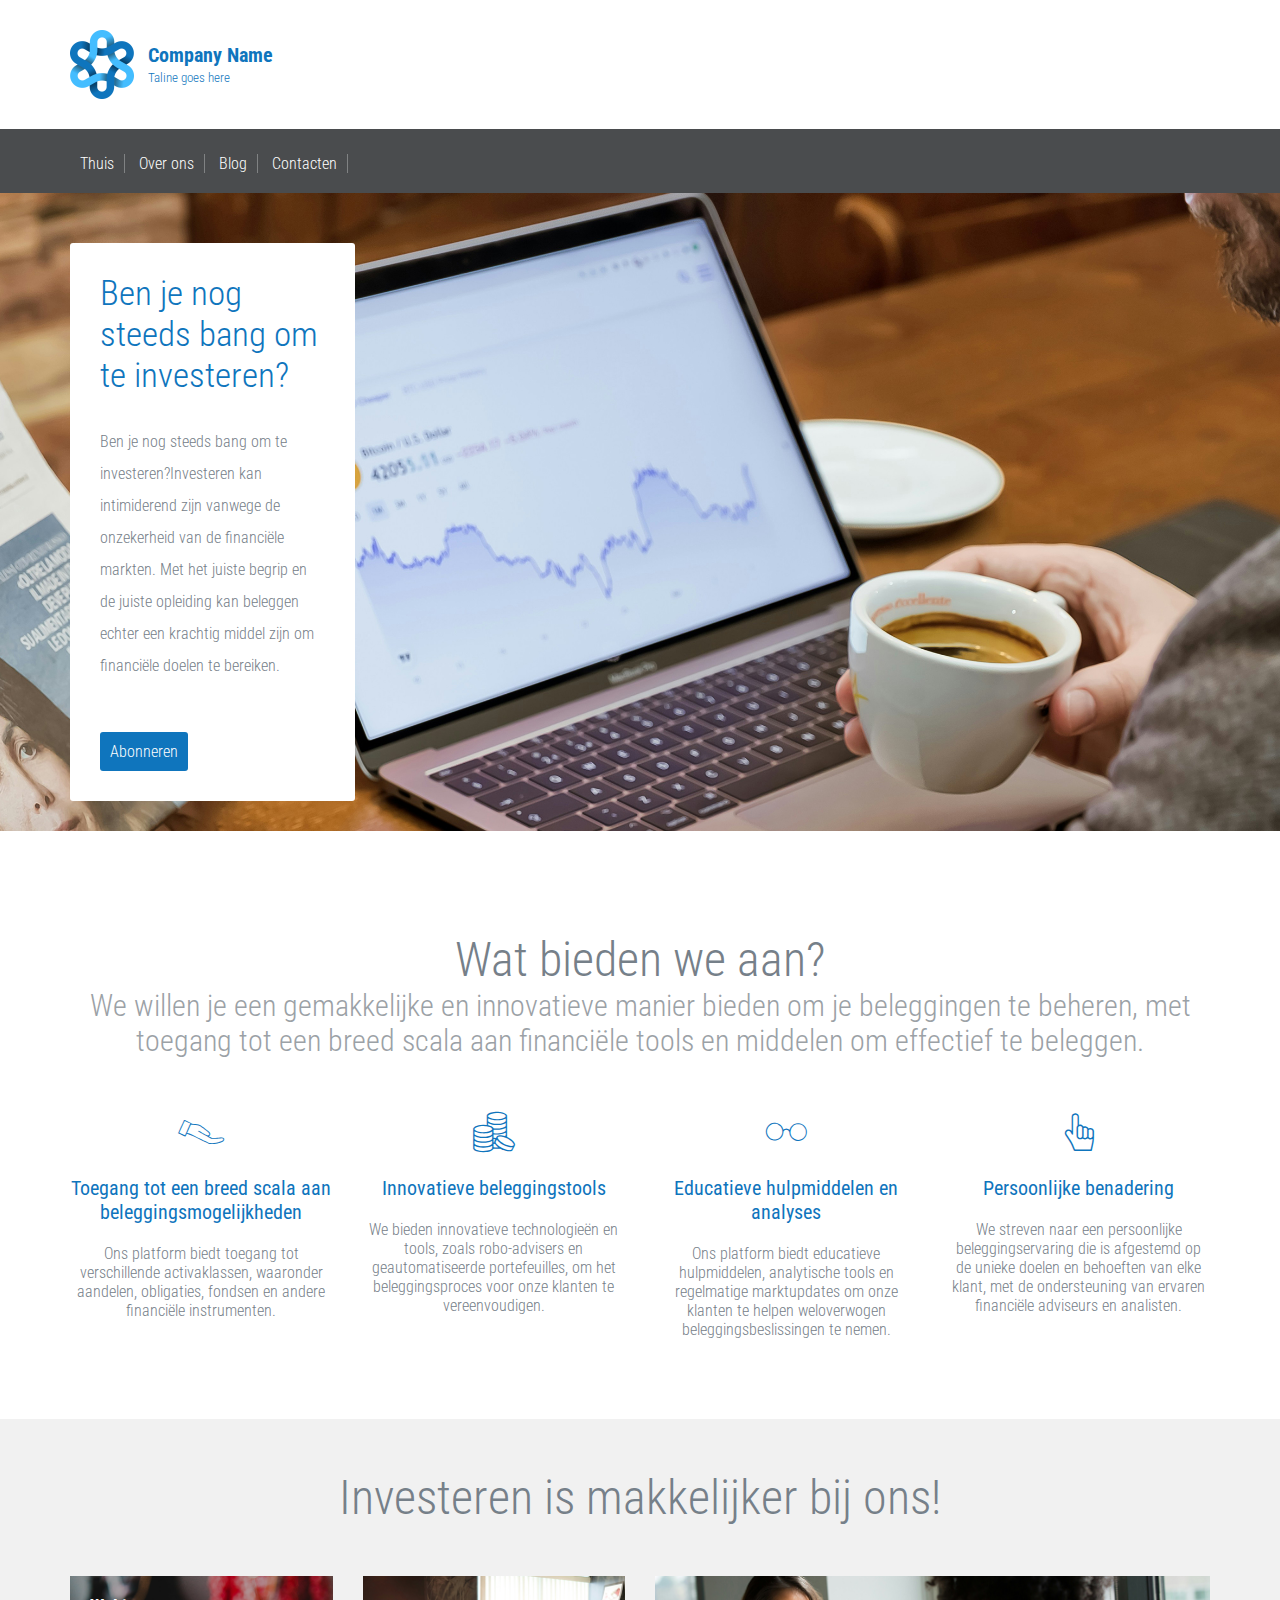
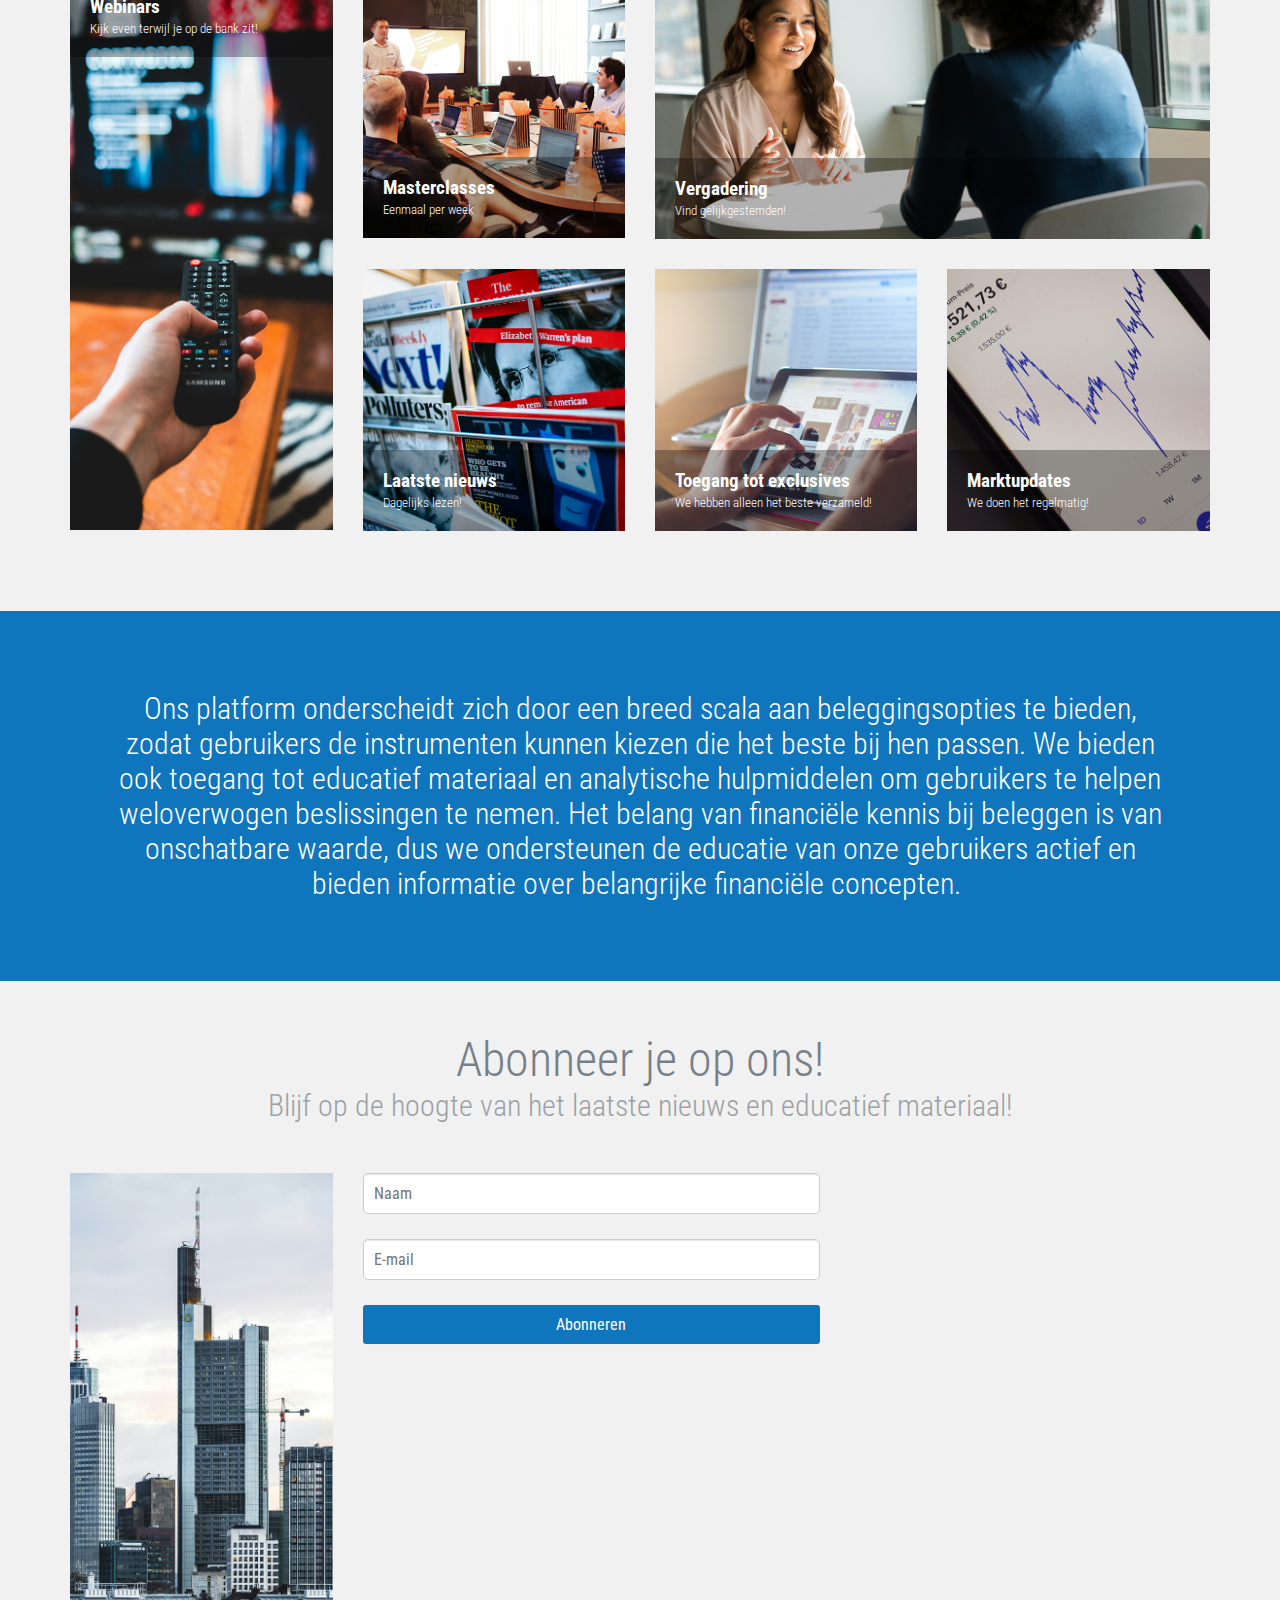
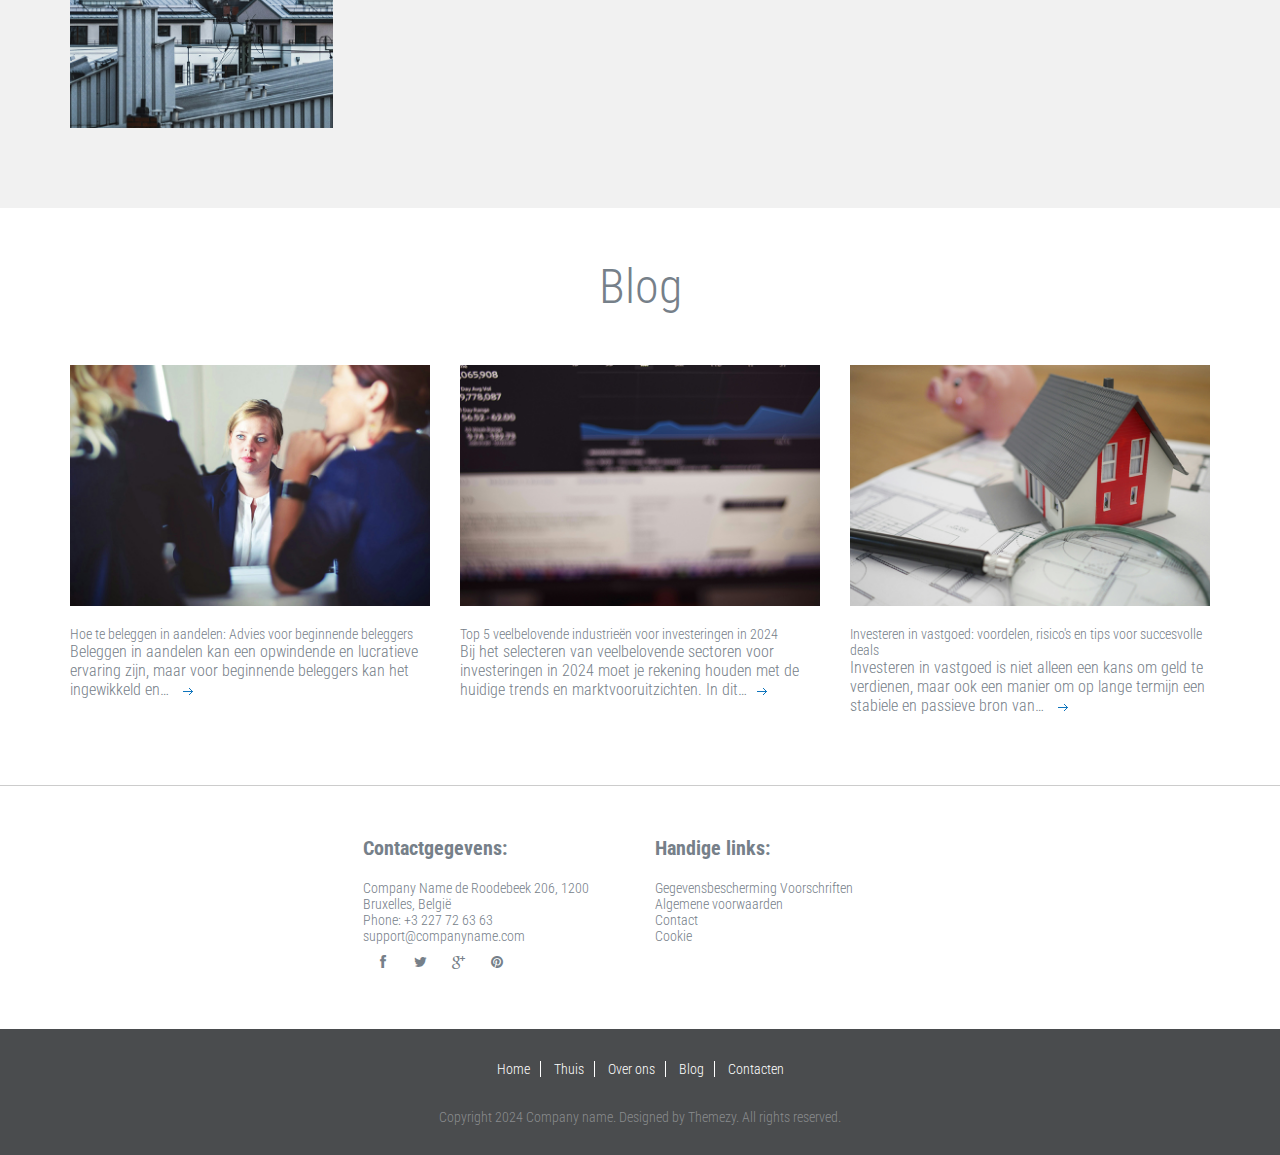
<file: index.html>
<!DOCTYPE html>
<html lang="en">
  <head>
    <meta charset="UTF-8" />
    <meta http-equiv="X-UA-Compatible" content="IE=edge" />
    <meta
      name="viewport"
      content="width=device-width, initial-scale=1.0,maximum-scale=1"
    />

    <title>Investeren</title>

    <!-- Loading third party fonts -->
    <link
      href="http://fonts.googleapis.com/css?family=Roboto+Condensed:300,400,700|"
      rel="stylesheet"
      type="text/css"
    />
    <link href="fonts/font-awesome.min.css" rel="stylesheet" type="text/css" />
    <link href="fonts/lineo-icon/style.css" rel="stylesheet" type="text/css" />

    <!-- Loading main css file -->
    <link rel="stylesheet" href="style.css" />

    <!--[if lt IE 9]>
      <script src="js/ie-support/html5.js"></script>
      <script src="js/ie-support/respond.js"></script>
    <![endif]-->
  </head>

  <body>
    <div id="site-content">
      <header class="site-header">
        <div class="top-header">
          <div class="container">
            <a href="index.html" id="branding">
              <img src="images/logo.png" alt="Company Name" class="logo" />
              <div class="logo-text">
                <h1 class="site-title">Company Name</h1>
                <small class="description">Taline goes here</small>
              </div>
            </a>
            <!-- #branding -->
          </div>
          <!-- .container -->
        </div>
        <!-- .top-header -->

        <div class="bottom-header">
          <div class="container">
            <div class="main-navigation">
              <button type="button" class="menu-toggle">
                <i class="fa fa-bars"></i>
              </button>
              <ul class="menu">
                <li class="menu-item">
                  <a href="index.html">Thuis</a>
                </li>
                <li class="menu-item">
                  <a href="over-ons.html" target="_blank">Over ons</a>
                </li>
                <li class="menu-item">
                  <a href="blog.html" target="_blank">Blog</a>
                </li>
                <li class="menu-item">
                  <a href="contacten.html" target="_blank">Contacten</a>
                </li>
              </ul>
              <!-- .menu -->
            </div>
            <!-- .main-navigation -->

            <div class="mobile-navigation"></div>
          </div>
        </div>
      </header>
      <!-- .site-header -->

      <div class="hero hero-slider">
        <ul class="slides">
          <li data-bg-image="dummy/hero.jpg">
            <div class="container">
              <div class="slide-content">
                <h2 class="slide-title">
                  <strong>Ben je nog steeds bang om te investeren?</strong>
                </h2>
                <p>
                  Ben je nog steeds bang om te investeren?Investeren kan
                  intimiderend zijn vanwege de onzekerheid van de financiële
                  markten. Met het juiste begrip en de juiste opleiding kan
                  beleggen echter een krachtig middel zijn om financiële doelen
                  te bereiken.
                </p>
                <a href="#!" class="button">Abonneren</a>
              </div>
            </div>
          </li>
        </ul>
      </div>
      <!-- .hero-slider -->

      <main class="main-content">
        <div class="fullwidth-block greet-section">
          <div class="container">
            <h2 class="section-title">Wat bieden we aan?</h2>
            <small class="section-subtitle"
              >We willen je een gemakkelijke en innovatieve manier bieden om je
              beleggingen te beheren, met toegang tot een breed scala aan
              financiële tools en middelen om effectief te beleggen.
            </small>

            <div class="row">
              <div class="col-md-3">
                <div class="feature">
                  <i class="icon-hand"></i>
                  <h3 class="feature-title">
                    Toegang tot een breed scala aan beleggingsmogelijkheden
                  </h3>
                  <p>
                    Ons platform biedt toegang tot verschillende activaklassen,
                    waaronder aandelen, obligaties, fondsen en andere financiële
                    instrumenten.
                  </p>
                </div>
              </div>
              <div class="col-md-3">
                <div class="feature">
                  <i class="icon-money-new"></i>
                  <h3 class="feature-title">Innovatieve beleggingstools</h3>
                  <p>
                    We bieden innovatieve technologieën en tools, zoals
                    robo-advisers en geautomatiseerde portefeuilles, om het
                    beleggingsproces voor onze klanten te vereenvoudigen.
                  </p>
                </div>
              </div>
              <div class="col-md-3">
                <div class="feature">
                  <i class="icon-glasses-new"></i>
                  <h3 class="feature-title">
                    Educatieve hulpmiddelen en analyses
                  </h3>
                  <p>
                    Ons platform biedt educatieve hulpmiddelen, analytische
                    tools en regelmatige marktupdates om onze klanten te helpen
                    weloverwogen beleggingsbeslissingen te nemen.
                  </p>
                </div>
              </div>
              <div class="col-md-3">
                <div class="feature">
                  <i class="icon-up"></i>
                  <h3 class="feature-title">Persoonlijke benadering</h3>
                  <p>
                    We streven naar een persoonlijke beleggingservaring die is
                    afgestemd op de unieke doelen en behoeften van elke klant,
                    met de ondersteuning van ervaren financiële adviseurs en
                    analisten.
                  </p>
                </div>
              </div>
            </div>
            <!-- .row -->
          </div>
          <!-- .container -->
        </div>
        <!-- .fullwidth-block -->

        <div class="fullwidth-block" data-bg-color="#f1f1f1">
          <div class="container">
            <h2 class="section-title">Investeren is makkelijker bij ons!</h2>

            <div class="row">
              <div class="col-md-3">
                <div class="offer caption-top">
                  <img src="dummy/offer-tall.jpg" alt="offer 1" />
                  <div class="caption">
                    <h3 class="offer-title">Webinars</h3>
                    <small>Kijk even terwijl je op de bank zit! </small>
                  </div>
                </div>
              </div>
              <div class="col-md-9">
                <div class="row">
                  <div class="col-md-4">
                    <div class="offer caption-bottom">
                      <img src="dummy/offer-1.jpg" alt="offer 2" />
                      <div class="caption">
                        <h3 class="offer-title">Masterclasses</h3>
                        <small>Eenmaal per week </small>
                      </div>
                    </div>
                  </div>
                  <div class="col-md-8">
                    <div class="offer caption-bottom">
                      <img src="dummy/offer-wide.jpg" alt="offer 3" />
                      <div class="caption">
                        <h3 class="offer-title">Vergadering</h3>
                        <small>Vind gelijkgestemden!</small>
                      </div>
                    </div>
                  </div>
                </div>
                <div class="row">
                  <div class="col-md-4">
                    <div class="offer caption-bottom">
                      <img src="dummy/offer-2.jpg" alt="offer 2" />
                      <div class="caption">
                        <h3 class="offer-title">Laatste nieuws</h3>
                        <small>Dagelijks lezen! </small>
                      </div>
                    </div>
                  </div>
                  <div class="col-md-4">
                    <div class="offer caption-bottom">
                      <img src="dummy/offer-3.jpg" alt="offer 3" />
                      <div class="caption">
                        <h3 class="offer-title">Toegang tot exclusives</h3>
                        <small>We hebben alleen het beste verzameld! </small>
                      </div>
                    </div>
                  </div>
                  <div class="col-md-4">
                    <div class="offer caption-bottom">
                      <img src="dummy/offer-4.jpg" alt="offer 4" />
                      <div class="caption">
                        <h3 class="offer-title">Marktupdates</h3>
                        <small>We doen het regelmatig!</small>
                      </div>
                    </div>
                  </div>
                </div>
                <!-- .row -->
              </div>
              <!-- .col-md-8 -->
            </div>
            <!-- .row -->
          </div>
          <!-- .container -->
        </div>
        <!-- .offer-section -->

        <div class="fullwidth-block" data-bg-color="#0f75bd">
          <div class="container">
            <div class="testimonial-slider">
              <ul class="slides">
                <li>
                  <blockquote>
                    Ons platform onderscheidt zich door een breed scala aan
                    beleggingsopties te bieden, zodat gebruikers de instrumenten
                    kunnen kiezen die het beste bij hen passen. We bieden ook
                    toegang tot educatief materiaal en analytische hulpmiddelen
                    om gebruikers te helpen weloverwogen beslissingen te nemen.
                    Het belang van financiële kennis bij beleggen is van
                    onschatbare waarde, dus we ondersteunen de educatie van onze
                    gebruikers actief en bieden informatie over belangrijke
                    financiële concepten. 
                  </blockquote>
                </li>
              </ul>
            </div>
          </div>
          <!-- .container -->
        </div>

        <div class="fullwidth-block" data-bg-color="#f1f1f1">
          <div class="container">
            <h2 class="section-title">Abonneer je op ons!</h2>
            <small class="section-subtitle"
              >Blijf op de hoogte van het laatste nieuws en educatief
              materiaal!</small
            >

            <div class="row">
              <div class="col-md-3">
                <div class="offer caption-top">
                  <img src="dummy/offer-5.jpg" alt="offer 5" />
                </div>
              </div>

              <div class="col-md-5">
                <form action="#" class="form-mailing">
                  <input type="text" placeholder="Naam" />

                  <input type="text" placeholder="E-mail" />
                  <button type="submit" class=".button btn-mailing">
                    Abonneren
                  </button>
                </form>

                <div class="open">
                  <h2 class="section-title">Bedankt voor het inschrijven</h2>
                </div>
              </div>
              <!-- .row -->
            </div>
          </div>
          <!-- .row -->
        </div>
        <!-- .container -->

        <div class="fullwidth-block">
          <div class="container">
            <h2 class="section-title">Blog</h2>
            <div class="row blog-list">
              <div class="col-md-4">
                <div class="blog">
                  <figure>
                    <img src="dummy/featured-image-1.jpg" alt="" />
                  </figure>
                  <div class="date">
                    Hoe te beleggen in aandelen: Advies voor beginnende
                    beleggers
                  </div>
                  <h2 class="entry-title">
                    <a href="artikel-1.html"
                      >Beleggen in aandelen kan een opwindende en lucratieve
                      ervaring zijn, maar voor beginnende beleggers kan het
                      ingewikkeld en…
                    </a>
                  </h2>
                </div>
              </div>
              <div class="col-md-4">
                <div class="blog">
                  <figure>
                    <img src="dummy/featured-image-2.jpg" alt="" />
                  </figure>
                  <div class="date">
                    Top 5 veelbelovende industrieën voor investeringen in 2024
                  </div>
                  <h2 class="entry-title">
                    <a href="artikel-2.html"
                      >Bij het selecteren van veelbelovende sectoren voor
                      investeringen in 2024 moet je rekening houden met de
                      huidige trends en marktvooruitzichten. In dit…</a
                    >
                  </h2>
                </div>
              </div>
              <div class="col-md-4">
                <div class="blog">
                  <figure>
                    <img src="dummy/featured-image-3.jpg" alt="" />
                  </figure>
                  <div class="date">
                    Investeren in vastgoed: voordelen, risico's en tips voor
                    succesvolle deals
                  </div>
                  <h2 class="entry-title">
                    <a href="artikel-3.html"
                      >Investeren in vastgoed is niet alleen een kans om geld te
                      verdienen, maar ook een manier om op lange termijn een
                      stabiele en passieve bron van…
                    </a>
                  </h2>
                </div>
              </div>
            </div>
            <!-- .row -->
          </div>
          <!-- .container -->
        </div>
        <!-- .latest-news-section -->

        <!-- .fullwidth-block -->

        <!-- <div class="fullwidth-block">
          <div class="map"></div>
        </div> -->
      </main>

      <div class="site-footer">
        <div class="widget-area">
          <div class="container">
            <div class="row">
              <div class="widget-all">
                <div class="col-xs-12 col-sm-4 col-md-3">
                  <div class="widget">
                    <h3 class="widget-title">Contactgegevens:</h3>
                    <address>
                      Company Name de Roodebeek 206, 1200 Bruxelles, België
                    </address>
                    <a href="tel:3227726363">Phone: +3 227 72 63 63</a>
                    <a href="mailto:info@company.com"
                      >support@companyname.com</a
                    >
                    <div class="social-links">
                      <a href="#!"><i class="fa fa-facebook"></i></a>
                      <a href="#!"><i class="fa fa-twitter"></i></a>
                      <a href="#!"><i class="fa fa-google-plus"></i></a>
                      <a href="#!"><i class="fa fa-pinterest"></i></a>
                    </div>
                  </div>
                </div>
                <div class="col-xs-12 col-sm-4 col-md-3">
                  <div class="widget">
                    <h3 class="widget-title">Handige links:</h3>
                    <ul class="no-bullet">
                      <li>
                        <a href="#!">Gegevensbescherming Voorschriften </a>
                      </li>

                      <li><a href="#!">Algemene voorwaarden</a></li>
                      <li><a href="contacten.html">Contact</a></li>
                      <li><a href="#!">Cookie</a></li>
                    </ul>
                  </div>
                </div>
              </div>
            </div>
          </div>
        </div>

        <div class="bottom-footer">
          <div class="container">
            <nav class="footer-navigation">
              <a href="index.html">Home</a>
              <a href="index.html">Thuis</a>
              <a href="over-ons.html" target="_blank">Over ons</a>
              <a href="blog.html" target="_blank">Blog</a>
              <a href="contacten.html" target="_blank">Contacten</a>
            </nav>

            <div class="colophon">
              Copyright 2024 Company name. Designed by Themezy. All rights
              reserved.
            </div>
          </div>
        </div>
      </div>
    </div>

    <script src="js/jquery-1.11.1.min.js"></script>
    <script src="http://maps.google.com/maps/api/js?sensor=false&amp;language=en"></script>
    <script src="js/plugins.js"></script>
    <script src="js/app.js"></script>
    <script src="js/form.js"></script>
  </body>
</html>
</file>
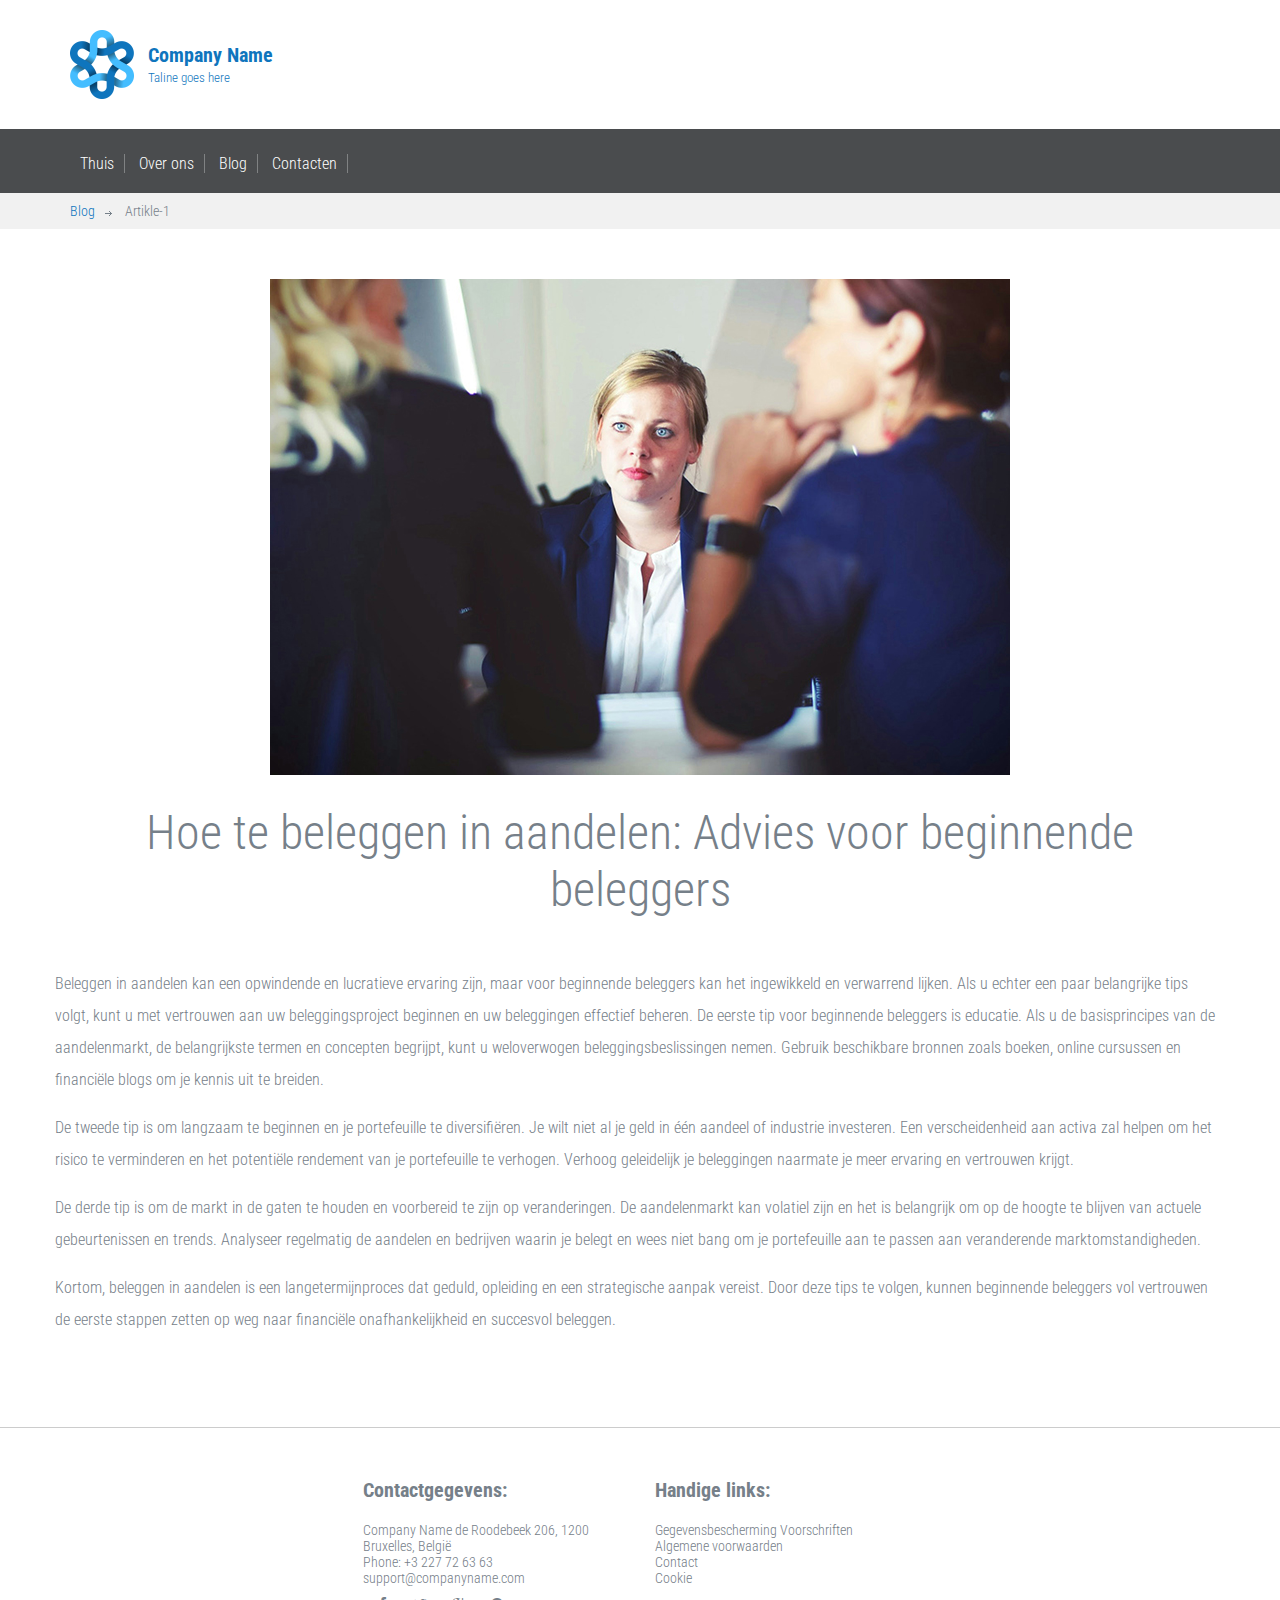
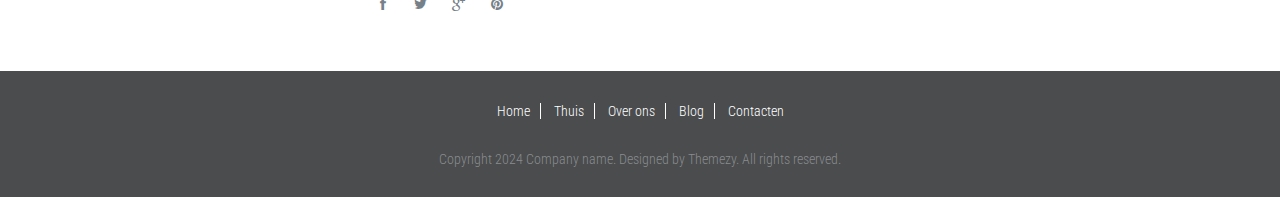
<file: artikel-1.html>
<!DOCTYPE html>
<html lang="en">
  <head>
    <meta charset="UTF-8" />
    <meta http-equiv="X-UA-Compatible" content="IE=edge" />
    <meta
      name="viewport"
      content="width=device-width, initial-scale=1.0,maximum-scale=1"
    />

    <title>Investeren | Artikle-1</title>

    <!-- Loading third party fonts -->
    <link
      href="http://fonts.googleapis.com/css?family=Roboto+Condensed:300,400,700|"
      rel="stylesheet"
      type="text/css"
    />
    <link href="fonts/font-awesome.min.css" rel="stylesheet" type="text/css" />
    <link href="fonts/lineo-icon/style.css" rel="stylesheet" type="text/css" />

    <!-- Loading main css file -->
    <link rel="stylesheet" href="style.css" />

    <!--[if lt IE 9]>
      <script src="js/ie-support/html5.js"></script>
      <script src="js/ie-support/respond.js"></script>
    <![endif]-->
  </head>

  <body>
    <div id="site-content">
      <header class="site-header">
        <div class="top-header">
          <div class="container">
            <a href="index.html" id="branding">
              <img src="images/logo.png" alt="Company Name" class="logo" />
              <div class="logo-text">
                <h1 class="site-title">Company Name</h1>
                <small class="description">Taline goes here</small>
              </div>
            </a>
            <!-- #branding -->
          </div>
          <!-- .container -->
        </div>
        <!-- .top-header -->

        <div class="bottom-header">
          <div class="container">
            <div class="main-navigation">
              <button type="button" class="menu-toggle">
                <i class="fa fa-bars"></i>
              </button>
              <ul class="menu">
                <li class="menu-item">
                  <a href="index.html" target="_blank">Thuis</a>
                </li>
                <li class="menu-item">
                  <a href="over-ons.html" target="_blank">Over ons</a>
                </li>
                <li class="menu-item">
                  <a href="blog.html" target="_blank">Blog</a>
                </li>
                <li class="menu-item">
                  <a href="contacten.html" target="_blank">Contacten</a>
                </li>
              </ul>
              <!-- .menu -->
            </div>
            <!-- .main-navigation -->

            <div class="mobile-navigation"></div>
          </div>
        </div>
      </header>
      <!-- .site-header -->

      <main class="main-content">
        <div class="breadcrumbs">
          <div class="container">
            <a href="blog.html">Blog</a>
            <span>Artikle-1</span>
          </div>
        </div>

        <div class="page">
          <div class="container">
            <figure class="text-center">
              <img src="dummy/featured-image-1.jpg" alt="" />
            </figure>
            <div class="row">
              <h2 class="section-title">
                Hoe te beleggen in aandelen: Advies voor beginnende beleggers
              </h2>
              <p>
                Beleggen in aandelen kan een opwindende en lucratieve ervaring
                zijn, maar voor beginnende beleggers kan het ingewikkeld en
                verwarrend lijken. Als u echter een paar belangrijke tips volgt,
                kunt u met vertrouwen aan uw beleggingsproject beginnen en uw
                beleggingen effectief beheren. De eerste tip voor beginnende
                beleggers is educatie. Als u de basisprincipes van de
                aandelenmarkt, de belangrijkste termen en concepten begrijpt,
                kunt u weloverwogen beleggingsbeslissingen nemen. Gebruik
                beschikbare bronnen zoals boeken, online cursussen en financiële
                blogs om je kennis uit te breiden.
              </p>

              <p>
                De tweede tip is om langzaam te beginnen en je portefeuille te
                diversifiëren. Je wilt niet al je geld in één aandeel of
                industrie investeren. Een verscheidenheid aan activa zal helpen
                om het risico te verminderen en het potentiële rendement van je
                portefeuille te verhogen. Verhoog geleidelijk je beleggingen
                naarmate je meer ervaring en vertrouwen krijgt.
              </p>

              <p>
                De derde tip is om de markt in de gaten te houden en voorbereid
                te zijn op veranderingen. De aandelenmarkt kan volatiel zijn en
                het is belangrijk om op de hoogte te blijven van actuele
                gebeurtenissen en trends. Analyseer regelmatig de aandelen en
                bedrijven waarin je belegt en wees niet bang om je portefeuille
                aan te passen aan veranderende marktomstandigheden.
              </p>

              <p>
                Kortom, beleggen in aandelen is een langetermijnproces dat
                geduld, opleiding en een strategische aanpak vereist. Door deze
                tips te volgen, kunnen beginnende beleggers vol vertrouwen de
                eerste stappen zetten op weg naar financiële onafhankelijkheid
                en succesvol beleggen.
              </p>
            </div>
          </div>
        </div>
        <!-- .page -->
      </main>

      <div class="site-footer">
        <div class="widget-area">
          <div class="container">
            <div class="row">
              <div class="widget-all">
                <div class="col-xs-12 col-sm-4 col-md-3">
                  <div class="widget">
                    <h3 class="widget-title">Contactgegevens:</h3>
                    <address>
                      Company Name de Roodebeek 206, 1200 Bruxelles, België
                    </address>
                    <a href="tel:3227726363">Phone: +3 227 72 63 63</a>
                    <a href="mailto:info@company.com"
                      >support@companyname.com</a
                    >
                    <div class="social-links">
                      <a href="#!"><i class="fa fa-facebook"></i></a>
                      <a href="#!"><i class="fa fa-twitter"></i></a>
                      <a href="#!"><i class="fa fa-google-plus"></i></a>
                      <a href="#!"><i class="fa fa-pinterest"></i></a>
                    </div>
                  </div>
                </div>
                <div class="col-xs-12 col-sm-4 col-md-3">
                  <div class="widget">
                    <h3 class="widget-title">Handige links:</h3>
                    <ul class="no-bullet">
                      <li>
                        <a href="#">Gegevensbescherming Voorschriften </a>
                      </li>

                      <li><a href="#!">Algemene voorwaarden</a></li>
                      <li><a href="contacten.html">Contact</a></li>
                      <li><a href="#!">Cookie</a></li>
                    </ul>
                  </div>
                </div>
              </div>
            </div>
          </div>
        </div>

        <div class="bottom-footer">
          <div class="container">
            <nav class="footer-navigation">
              <a href="index.html" target="_blank">Home</a>
              <a href="index.html" target="_blank">Thuis</a>
              <a href="over-ons.html" target="_blank">Over ons</a>
              <a href="blog.html" target="_blank">Blog</a>
              <a href="contacten.html" target="_blank">Contacten</a>
            </nav>

            <div class="colophon">
              Copyright 2024 Company name. Designed by Themezy. All rights
              reserved.
            </div>
          </div>
        </div>
      </div>
    </div>

    <script src="js/jquery-1.11.1.min.js"></script>
    <script src="http://maps.google.com/maps/api/js?sensor=false&amp;language=en"></script>
    <script src="js/plugins.js"></script>
    <script src="js/app.js"></script>
  </body>
</html>
</file>
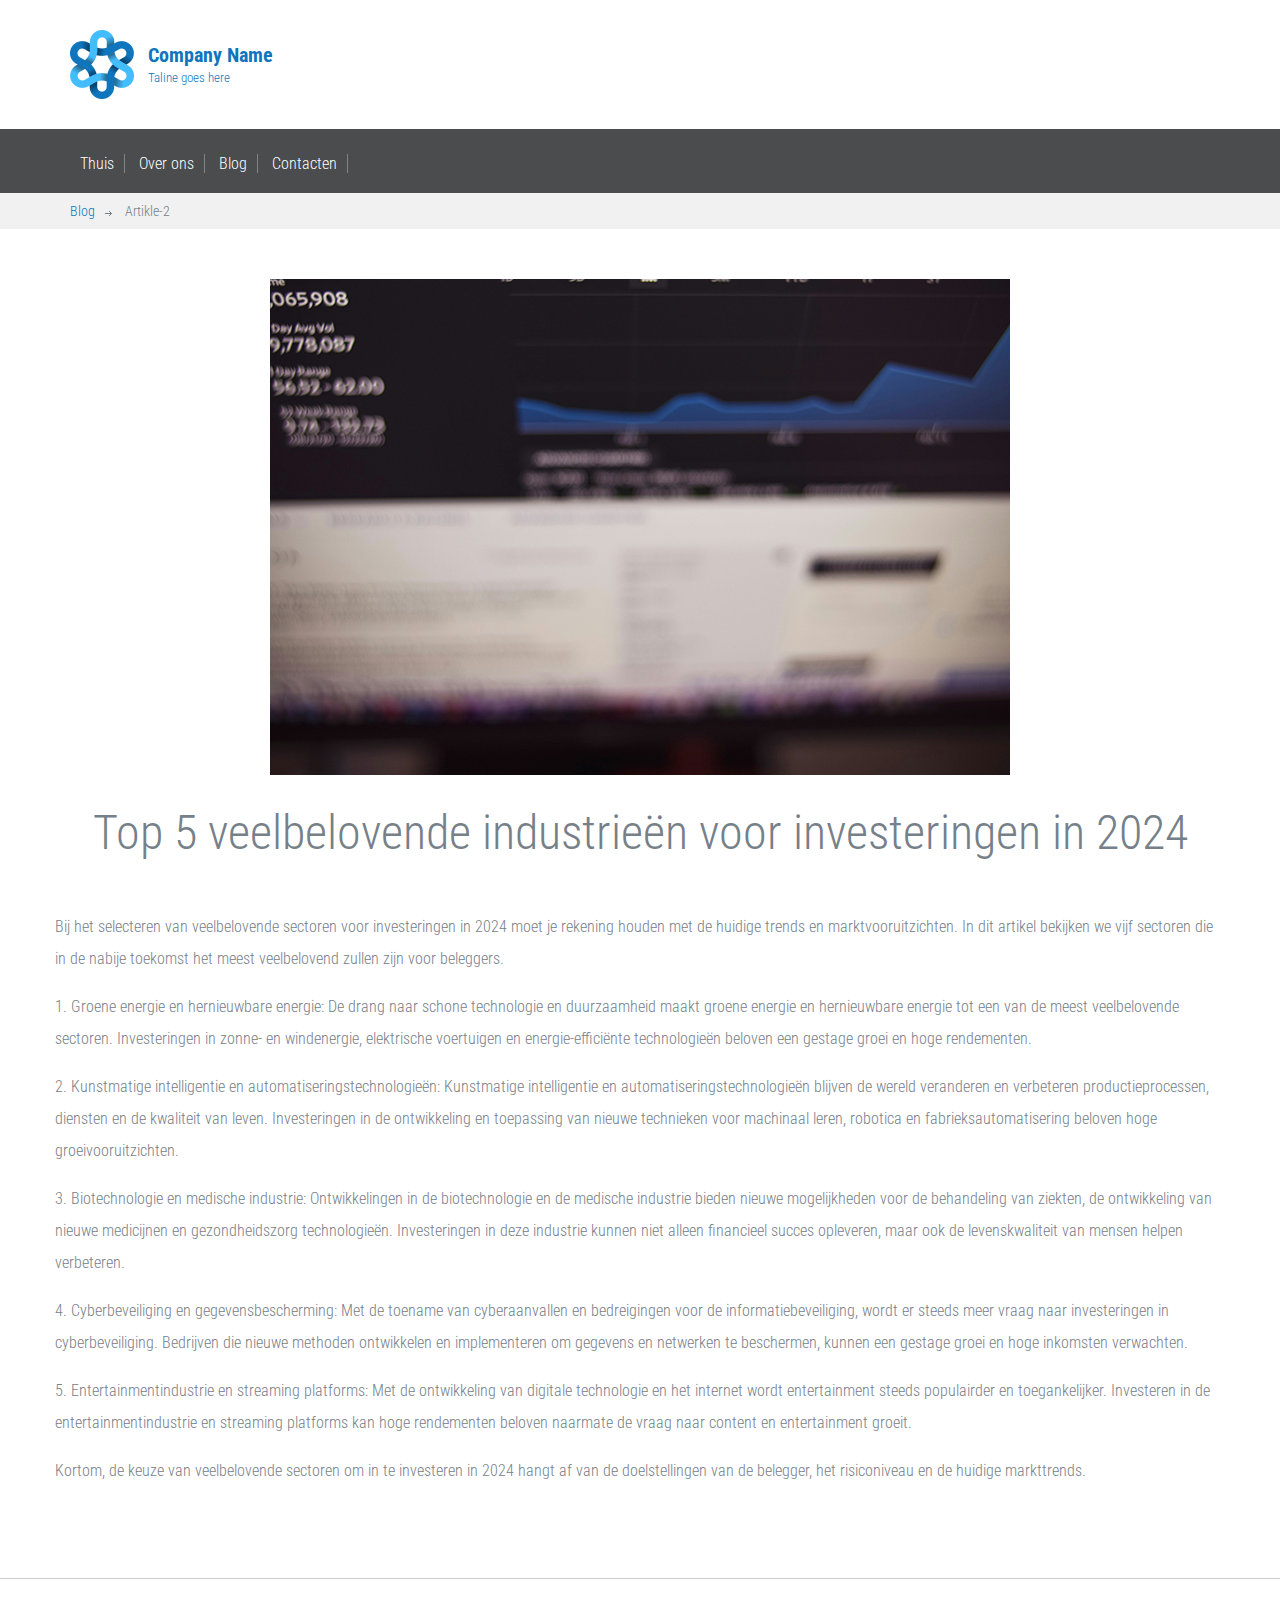
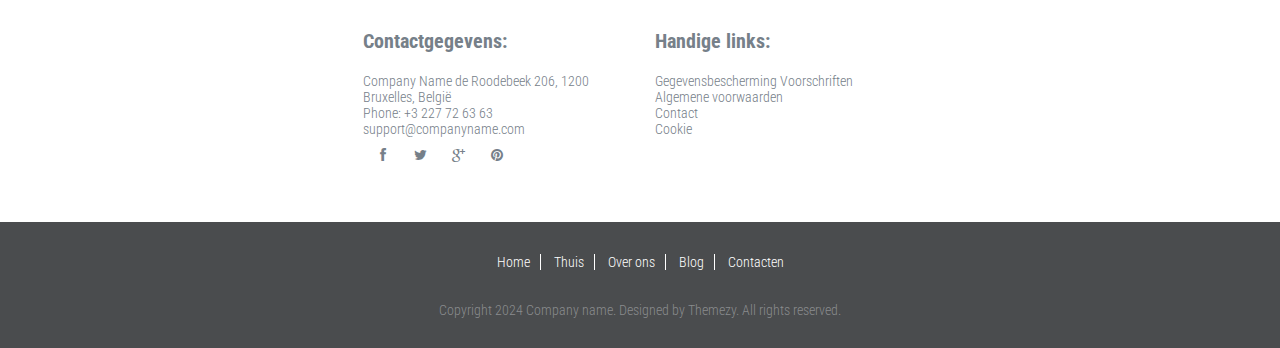
<file: artikel-2.html>
<!DOCTYPE html>
<html lang="en">
  <head>
    <meta charset="UTF-8" />
    <meta http-equiv="X-UA-Compatible" content="IE=edge" />
    <meta
      name="viewport"
      content="width=device-width, initial-scale=1.0,maximum-scale=1"
    />

    <title>Investeren | Artikle-2</title>

    <!-- Loading third party fonts -->
    <link
      href="http://fonts.googleapis.com/css?family=Roboto+Condensed:300,400,700|"
      rel="stylesheet"
      type="text/css"
    />
    <link href="fonts/font-awesome.min.css" rel="stylesheet" type="text/css" />
    <link href="fonts/lineo-icon/style.css" rel="stylesheet" type="text/css" />

    <!-- Loading main css file -->
    <link rel="stylesheet" href="style.css" />

    <!--[if lt IE 9]>
      <script src="js/ie-support/html5.js"></script>
      <script src="js/ie-support/respond.js"></script>
    <![endif]-->
  </head>

  <body>
    <div id="site-content">
      <header class="site-header">
        <div class="top-header">
          <div class="container">
            <a href="index.html" id="branding">
              <img src="images/logo.png" alt="Company Name" class="logo" />
              <div class="logo-text">
                <h1 class="site-title">Company Name</h1>
                <small class="description">Taline goes here</small>
              </div>
            </a>
            <!-- #branding -->
          </div>
          <!-- .container -->
        </div>
        <!-- .top-header -->

        <div class="bottom-header">
          <div class="container">
            <div class="main-navigation">
              <button type="button" class="menu-toggle">
                <i class="fa fa-bars"></i>
              </button>
              <ul class="menu">
                <li class="menu-item">
                  <a href="index.html" target="_blank">Thuis</a>
                </li>
                <li class="menu-item">
                  <a href="over-ons.html" target="_blank">Over ons</a>
                </li>
                <li class="menu-item">
                  <a href="blog.html" target="_blank">Blog</a>
                </li>
                <li class="menu-item">
                  <a href="contacten.html" target="_blank">Contacten</a>
                </li>
              </ul>
              <!-- .menu -->
            </div>
            <!-- .main-navigation -->

            <div class="mobile-navigation"></div>
          </div>
        </div>
      </header>
      <!-- .site-header -->

      <main class="main-content">
        <div class="breadcrumbs">
          <div class="container">
            <a href="blog.html">Blog</a>
            <span>Artikle-2</span>
          </div>
        </div>

        <div class="page">
          <div class="container">
            <figure class="text-center">
              <img src="dummy/featured-image-2.jpg" alt="" />
            </figure>
            <div class="row">
              <h2 class="section-title">
                Top 5 veelbelovende industrieën voor investeringen in 2024
              </h2>
              <p>
                Bij het selecteren van veelbelovende sectoren voor investeringen
                in 2024 moet je rekening houden met de huidige trends en
                marktvooruitzichten. In dit artikel bekijken we vijf sectoren
                die in de nabije toekomst het meest veelbelovend zullen zijn
                voor beleggers.
              </p>

              <p>
                1. Groene energie en hernieuwbare energie: De drang naar schone
                technologie en duurzaamheid maakt groene energie en hernieuwbare
                energie tot een van de meest veelbelovende sectoren.
                Investeringen in zonne- en windenergie, elektrische voertuigen
                en energie-efficiënte technologieën beloven een gestage groei en
                hoge rendementen.
              </p>
              <p>
                2. Kunstmatige intelligentie en automatiseringstechnologieën:
                Kunstmatige intelligentie en automatiseringstechnologieën
                blijven de wereld veranderen en verbeteren productieprocessen,
                diensten en de kwaliteit van leven. Investeringen in de
                ontwikkeling en toepassing van nieuwe technieken voor machinaal
                leren, robotica en fabrieksautomatisering beloven hoge
                groeivooruitzichten.
              </p>
              <p>
                3. Biotechnologie en medische industrie: Ontwikkelingen in de
                biotechnologie en de medische industrie bieden nieuwe
                mogelijkheden voor de behandeling van ziekten, de ontwikkeling
                van nieuwe medicijnen en gezondheidszorg technologieën.
                Investeringen in deze industrie kunnen niet alleen financieel
                succes opleveren, maar ook de levenskwaliteit van mensen helpen
                verbeteren.
              </p>
              <p>
                4. Cyberbeveiliging en gegevensbescherming: Met de toename van
                cyberaanvallen en bedreigingen voor de informatiebeveiliging,
                wordt er steeds meer vraag naar investeringen in
                cyberbeveiliging. Bedrijven die nieuwe methoden ontwikkelen en
                implementeren om gegevens en netwerken te beschermen, kunnen een
                gestage groei en hoge inkomsten verwachten.
              </p>
              <p>
                5. Entertainmentindustrie en streaming platforms: Met de
                ontwikkeling van digitale technologie en het internet wordt
                entertainment steeds populairder en toegankelijker. Investeren
                in de entertainmentindustrie en streaming platforms kan hoge
                rendementen beloven naarmate de vraag naar content en
                entertainment groeit.
              </p>
              <p>
                Kortom, de keuze van veelbelovende sectoren om in te investeren
                in 2024 hangt af van de doelstellingen van de belegger, het
                risiconiveau en de huidige markttrends.
              </p>
            </div>
          </div>
        </div>
        <!-- .page -->
      </main>

      <div class="site-footer">
        <div class="widget-area">
          <div class="container">
            <div class="row">
              <div class="widget-all">
                <div class="col-xs-12 col-sm-4 col-md-3">
                  <div class="widget">
                    <h3 class="widget-title">Contactgegevens:</h3>
                    <address>
                      Company Name de Roodebeek 206, 1200 Bruxelles, België
                    </address>
                    <a href="tel:3227726363">Phone: +3 227 72 63 63</a>
                    <a href="mailto:info@company.com"
                      >support@companyname.com</a
                    >
                    <div class="social-links">
                      <a href="#!"><i class="fa fa-facebook"></i></a>
                      <a href="#!"><i class="fa fa-twitter"></i></a>
                      <a href="#!"><i class="fa fa-google-plus"></i></a>
                      <a href="#!"><i class="fa fa-pinterest"></i></a>
                    </div>
                  </div>
                </div>
                <div class="col-xs-12 col-sm-4 col-md-3">
                  <div class="widget">
                    <h3 class="widget-title">Handige links:</h3>
                    <ul class="no-bullet">
                      <li>
                        <a href="#">Gegevensbescherming Voorschriften </a>
                      </li>

                      <li><a href="#!">Algemene voorwaarden</a></li>
                      <li><a href="contacten.html">Contact</a></li>
                      <li><a href="#!">Cookie</a></li>
                    </ul>
                  </div>
                </div>
              </div>
            </div>
          </div>
        </div>

        <div class="bottom-footer">
          <div class="container">
            <nav class="footer-navigation">
              <a href="index.html" target="_blank">Home</a>
              <a href="index.html" target="_blank">Thuis</a>
              <a href="over-ons.html" target="_blank">Over ons</a>
              <a href="blog.html" target="_blank">Blog</a>
              <a href="contacten.html" target="_blank">Contacten</a>
            </nav>

            <div class="colophon">
              Copyright 2024 Company name. Designed by Themezy. All rights
              reserved.
            </div>
          </div>
        </div>
      </div>
    </div>

    <script src="js/jquery-1.11.1.min.js"></script>
    <script src="http://maps.google.com/maps/api/js?sensor=false&amp;language=en"></script>
    <script src="js/plugins.js"></script>
    <script src="js/app.js"></script>
  </body>
</html>
</file>
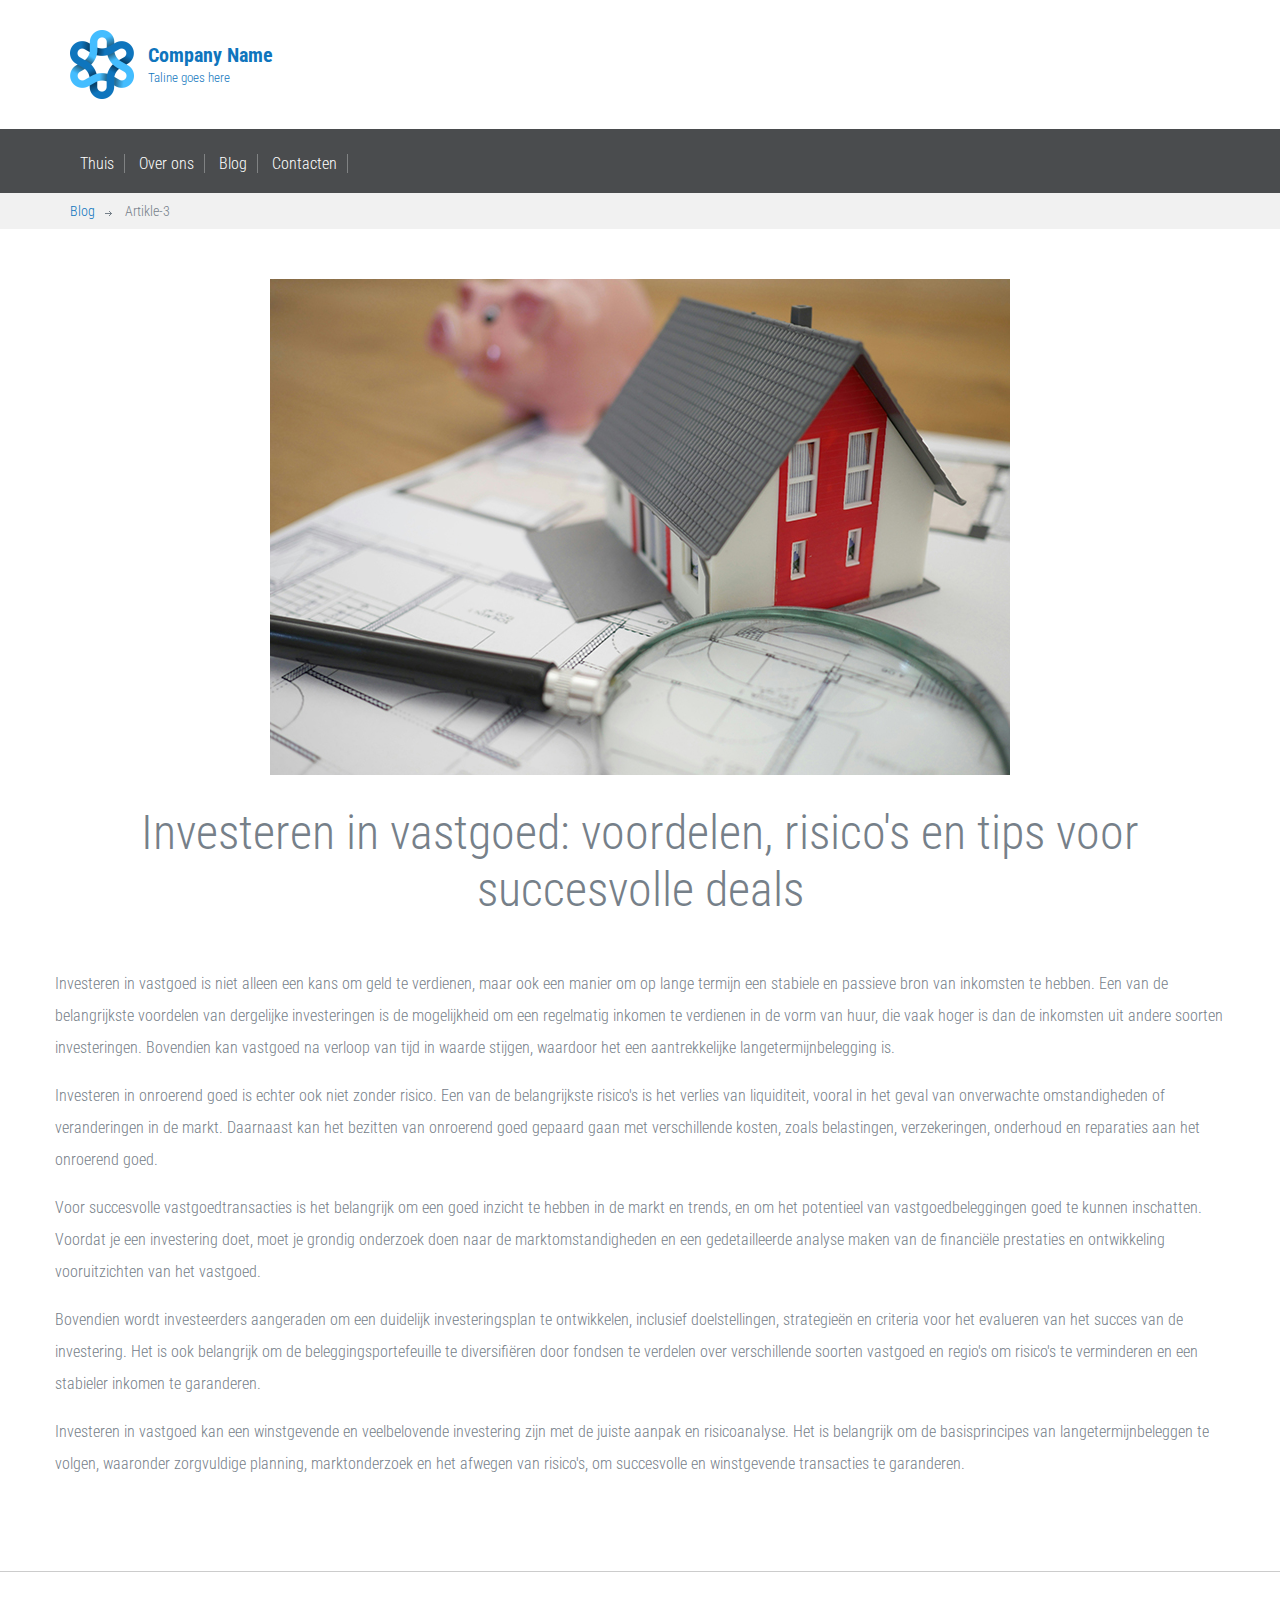
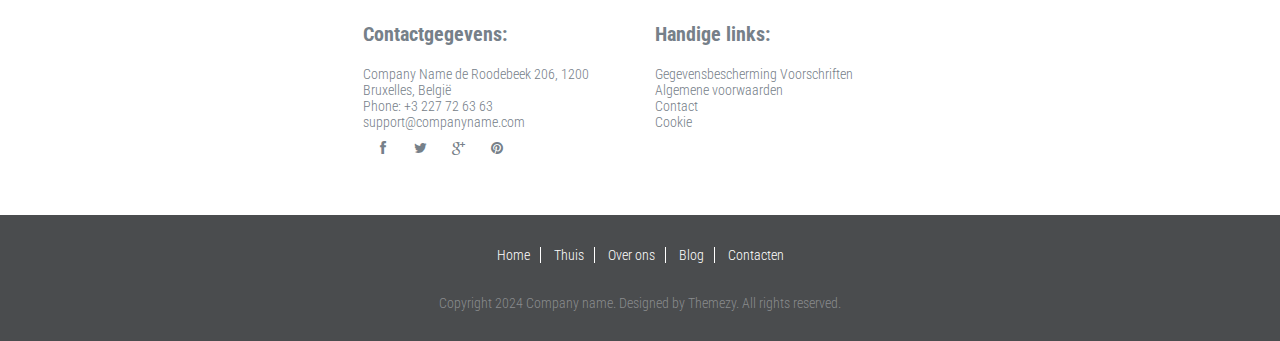
<file: artikel-3.html>
<!DOCTYPE html>
<html lang="en">
  <head>
    <meta charset="UTF-8" />
    <meta http-equiv="X-UA-Compatible" content="IE=edge" />
    <meta
      name="viewport"
      content="width=device-width, initial-scale=1.0,maximum-scale=1"
    />

    <title>Investeren | Artikle-3</title>

    <!-- Loading third party fonts -->
    <link
      href="http://fonts.googleapis.com/css?family=Roboto+Condensed:300,400,700|"
      rel="stylesheet"
      type="text/css"
    />
    <link href="fonts/font-awesome.min.css" rel="stylesheet" type="text/css" />
    <link href="fonts/lineo-icon/style.css" rel="stylesheet" type="text/css" />

    <!-- Loading main css file -->
    <link rel="stylesheet" href="style.css" />

    <!--[if lt IE 9]>
      <script src="js/ie-support/html5.js"></script>
      <script src="js/ie-support/respond.js"></script>
    <![endif]-->
  </head>

  <body>
    <div id="site-content">
      <header class="site-header">
        <div class="top-header">
          <div class="container">
            <a href="index.html" id="branding">
              <img src="images/logo.png" alt="Company Name" class="logo" />
              <div class="logo-text">
                <h1 class="site-title">Company Name</h1>
                <small class="description">Taline goes here</small>
              </div>
            </a>
            <!-- #branding -->
          </div>
          <!-- .container -->
        </div>
        <!-- .top-header -->

        <div class="bottom-header">
          <div class="container">
            <div class="main-navigation">
              <button type="button" class="menu-toggle">
                <i class="fa fa-bars"></i>
              </button>
              <ul class="menu">
                <li class="menu-item">
                  <a href="index.html" target="_blank">Thuis</a>
                </li>
                <li class="menu-item">
                  <a href="over-ons.html" target="_blank">Over ons</a>
                </li>
                <li class="menu-item">
                  <a href="blog.html" target="_blank">Blog</a>
                </li>
                <li class="menu-item">
                  <a href="contacten.html" target="_blank">Contacten</a>
                </li>
              </ul>
              <!-- .menu -->
            </div>
            <!-- .main-navigation -->

            <div class="mobile-navigation"></div>
          </div>
        </div>
      </header>
      <!-- .site-header -->

      <main class="main-content">
        <div class="breadcrumbs">
          <div class="container">
            <a href="blog.html">Blog</a>
            <span>Artikle-3</span>
          </div>
        </div>

        <div class="page">
          <div class="container">
            <figure class="text-center">
              <img src="dummy/featured-image-3.jpg" alt="" />
            </figure>
            <div class="row">
              <h2 class="section-title">
                Investeren in vastgoed: voordelen, risico's en tips voor
                succesvolle deals
              </h2>
              <p>
                Investeren in vastgoed is niet alleen een kans om geld te
                verdienen, maar ook een manier om op lange termijn een stabiele
                en passieve bron van inkomsten te hebben. Een van de
                belangrijkste voordelen van dergelijke investeringen is de
                mogelijkheid om een regelmatig inkomen te verdienen in de vorm
                van huur, die vaak hoger is dan de inkomsten uit andere soorten
                investeringen. Bovendien kan vastgoed na verloop van tijd in
                waarde stijgen, waardoor het een aantrekkelijke
                langetermijnbelegging is.
              </p>

              <p>
                Investeren in onroerend goed is echter ook niet zonder risico.
                Een van de belangrijkste risico's is het verlies van
                liquiditeit, vooral in het geval van onverwachte omstandigheden
                of veranderingen in de markt. Daarnaast kan het bezitten van
                onroerend goed gepaard gaan met verschillende kosten, zoals
                belastingen, verzekeringen, onderhoud en reparaties aan het
                onroerend goed.
              </p>

              <p>
                Voor succesvolle vastgoedtransacties is het belangrijk om een
                goed inzicht te hebben in de markt en trends, en om het
                potentieel van vastgoedbeleggingen goed te kunnen inschatten.
                Voordat je een investering doet, moet je grondig onderzoek doen
                naar de marktomstandigheden en een gedetailleerde analyse maken
                van de financiële prestaties en ontwikkeling vooruitzichten van
                het vastgoed.
              </p>

              <p>
                Bovendien wordt investeerders aangeraden om een duidelijk
                investeringsplan te ontwikkelen, inclusief doelstellingen,
                strategieën en criteria voor het evalueren van het succes van de
                investering. Het is ook belangrijk om de beleggingsportefeuille
                te diversifiëren door fondsen te verdelen over verschillende
                soorten vastgoed en regio's om risico's te verminderen en een
                stabieler inkomen te garanderen.
              </p>
              <p>
                Investeren in vastgoed kan een winstgevende en veelbelovende
                investering zijn met de juiste aanpak en risicoanalyse. Het is
                belangrijk om de basisprincipes van langetermijnbeleggen te
                volgen, waaronder zorgvuldige planning, marktonderzoek en het
                afwegen van risico's, om succesvolle en winstgevende transacties
                te garanderen.
              </p>
            </div>
          </div>
        </div>
        <!-- .page -->
      </main>

      <div class="site-footer">
        <div class="widget-area">
          <div class="container">
            <div class="row">
              <div class="widget-all">
                <div class="col-xs-12 col-sm-4 col-md-3">
                  <div class="widget">
                    <h3 class="widget-title">Contactgegevens:</h3>
                    <address>
                      Company Name de Roodebeek 206, 1200 Bruxelles, België
                    </address>
                    <a href="tel:3227726363">Phone: +3 227 72 63 63</a>
                    <a href="mailto:info@company.com"
                      >support@companyname.com</a
                    >
                    <div class="social-links">
                      <a href="#!"><i class="fa fa-facebook"></i></a>
                      <a href="#!"><i class="fa fa-twitter"></i></a>
                      <a href="#!"><i class="fa fa-google-plus"></i></a>
                      <a href="#!"><i class="fa fa-pinterest"></i></a>
                    </div>
                  </div>
                </div>
                <div class="col-xs-12 col-sm-4 col-md-3">
                  <div class="widget">
                    <h3 class="widget-title">Handige links:</h3>
                    <ul class="no-bullet">
                      <li>
                        <a href="#">Gegevensbescherming Voorschriften </a>
                      </li>

                      <li><a href="#!">Algemene voorwaarden</a></li>
                      <li><a href="contacten.html">Contact</a></li>
                      <li><a href="#!">Cookie</a></li>
                    </ul>
                  </div>
                </div>
              </div>
            </div>
          </div>
        </div>

        <div class="bottom-footer">
          <div class="container">
            <nav class="footer-navigation">
              <a href="index.html" target="_blank">Home</a>
              <a href="index.html" target="_blank">Thuis</a>
              <a href="over-ons.html" target="_blank">Over ons</a>
              <a href="blog.html" target="_blank">Blog</a>
              <a href="contacten.html" target="_blank">Contacten</a>
            </nav>

            <div class="colophon">
              Copyright 2024 Company name. Designed by Themezy. All rights
              reserved.
            </div>
          </div>
        </div>
      </div>
    </div>

    <script src="js/jquery-1.11.1.min.js"></script>
    <script src="http://maps.google.com/maps/api/js?sensor=false&amp;language=en"></script>
    <script src="js/plugins.js"></script>
    <script src="js/app.js"></script>
  </body>
</html>
</file>
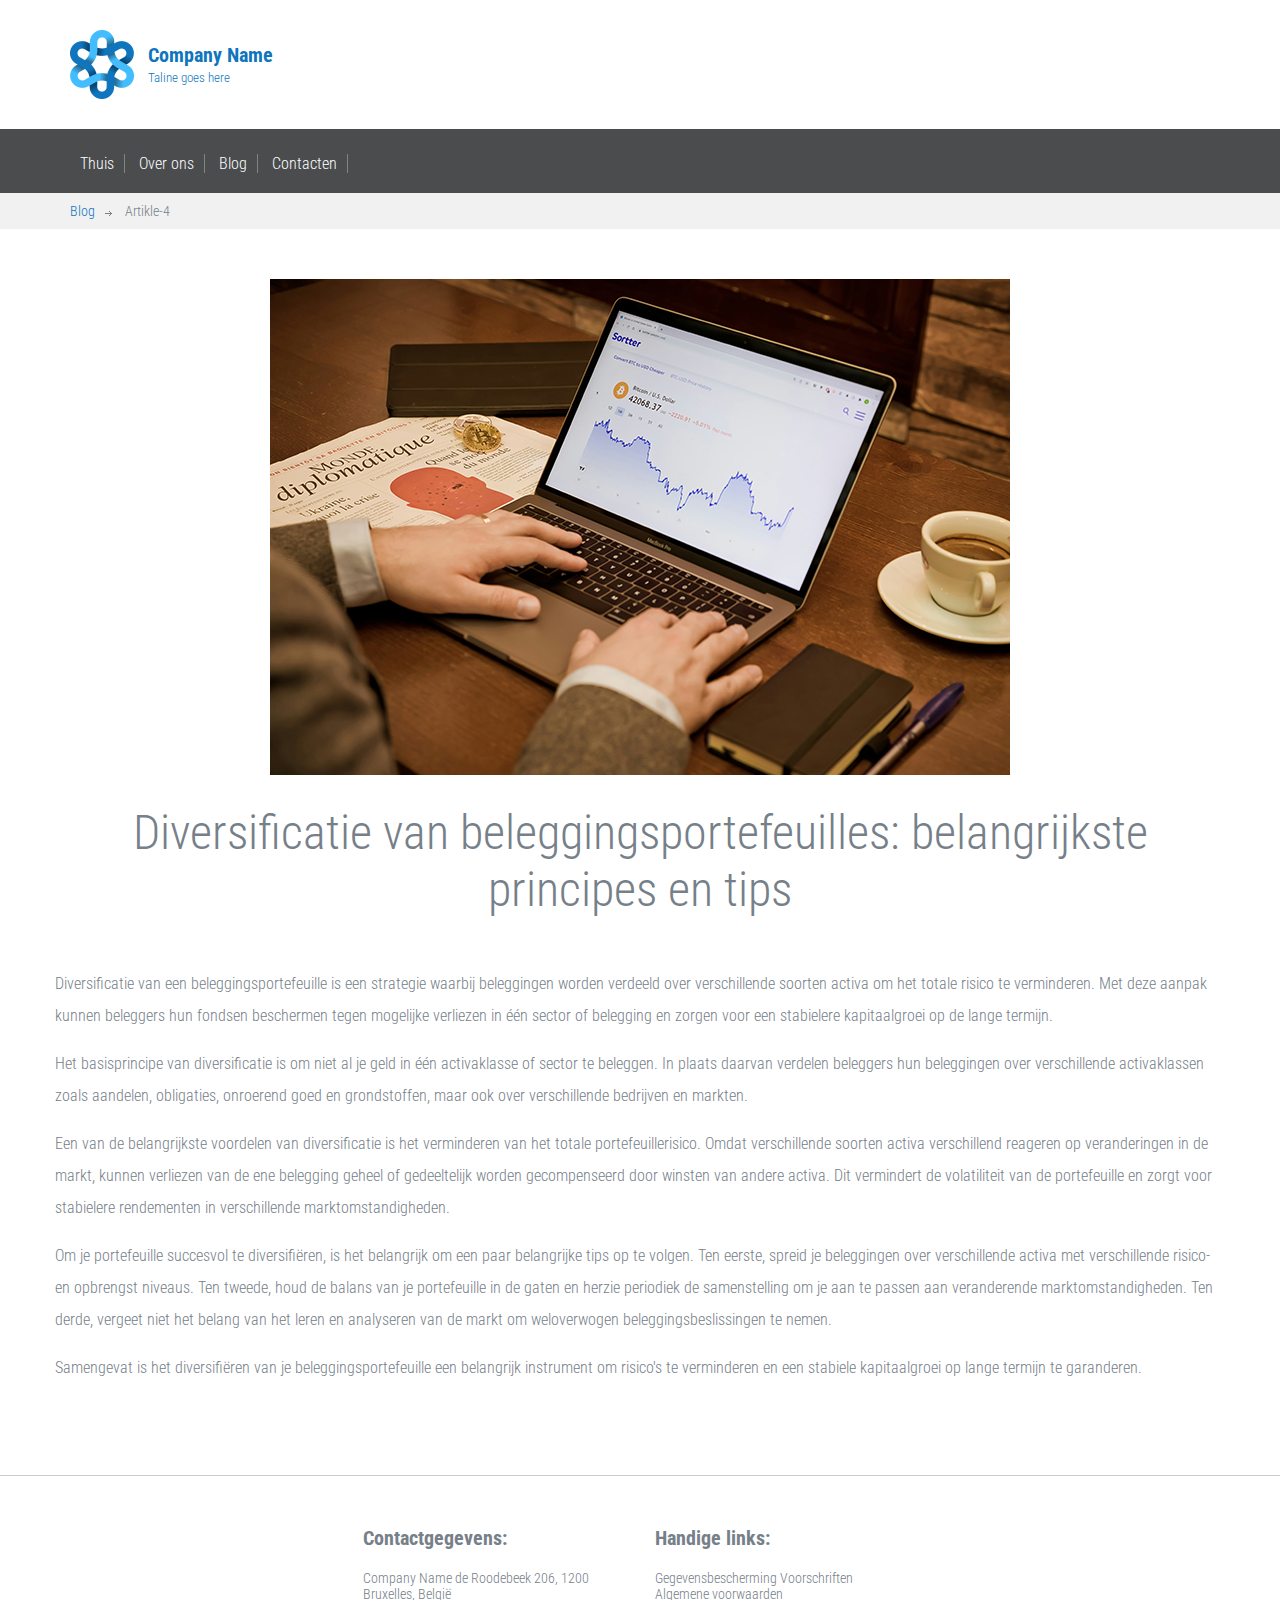
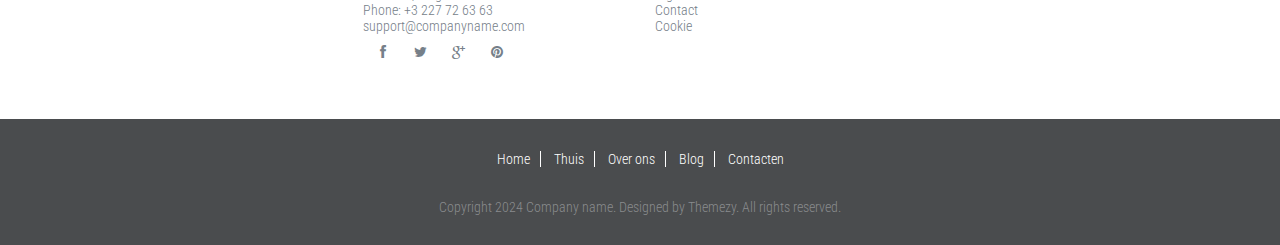
<file: artikel-4.html>
<!DOCTYPE html>
<html lang="en">
  <head>
    <meta charset="UTF-8" />
    <meta http-equiv="X-UA-Compatible" content="IE=edge" />
    <meta
      name="viewport"
      content="width=device-width, initial-scale=1.0,maximum-scale=1"
    />

    <title>Investeren | Artikle-4</title>

    <!-- Loading third party fonts -->
    <link
      href="http://fonts.googleapis.com/css?family=Roboto+Condensed:300,400,700|"
      rel="stylesheet"
      type="text/css"
    />
    <link href="fonts/font-awesome.min.css" rel="stylesheet" type="text/css" />
    <link href="fonts/lineo-icon/style.css" rel="stylesheet" type="text/css" />

    <!-- Loading main css file -->
    <link rel="stylesheet" href="style.css" />

    <!--[if lt IE 9]>
      <script src="js/ie-support/html5.js"></script>
      <script src="js/ie-support/respond.js"></script>
    <![endif]-->
  </head>

  <body>
    <div id="site-content">
      <header class="site-header">
        <div class="top-header">
          <div class="container">
            <a href="index.html" id="branding">
              <img src="images/logo.png" alt="Company Name" class="logo" />
              <div class="logo-text">
                <h1 class="site-title">Company Name</h1>
                <small class="description">Taline goes here</small>
              </div>
            </a>
            <!-- #branding -->
          </div>
          <!-- .container -->
        </div>
        <!-- .top-header -->

        <div class="bottom-header">
          <div class="container">
            <div class="main-navigation">
              <button type="button" class="menu-toggle">
                <i class="fa fa-bars"></i>
              </button>
              <ul class="menu">
                <li class="menu-item">
                  <a href="index.html" target="_blank">Thuis</a>
                </li>
                <li class="menu-item">
                  <a href="over-ons.html" target="_blank">Over ons</a>
                </li>
                <li class="menu-item">
                  <a href="blog.html" target="_blank">Blog</a>
                </li>
                <li class="menu-item">
                  <a href="contacten.html" target="_blank">Contacten</a>
                </li>
              </ul>
              <!-- .menu -->
            </div>
            <!-- .main-navigation -->

            <div class="mobile-navigation"></div>
          </div>
        </div>
      </header>
      <!-- .site-header -->

      <main class="main-content">
        <div class="breadcrumbs">
          <div class="container">
            <a href="blog.html">Blog</a>
            <span>Artikle-4</span>
          </div>
        </div>

        <div class="page">
          <div class="container">
            <figure class="text-center">
              <img src="dummy/featured-image-4.jpg" alt="" />
            </figure>
            <div class="row">
              <h2 class="section-title">
                Diversificatie van beleggingsportefeuilles: belangrijkste
                principes en tips
              </h2>
              <p>
                Diversificatie van een beleggingsportefeuille is een strategie
                waarbij beleggingen worden verdeeld over verschillende soorten
                activa om het totale risico te verminderen. Met deze aanpak
                kunnen beleggers hun fondsen beschermen tegen mogelijke
                verliezen in één sector of belegging en zorgen voor een
                stabielere kapitaalgroei op de lange termijn.
              </p>

              <p>
                Het basisprincipe van diversificatie is om niet al je geld in
                één activaklasse of sector te beleggen. In plaats daarvan
                verdelen beleggers hun beleggingen over verschillende
                activaklassen zoals aandelen, obligaties, onroerend goed en
                grondstoffen, maar ook over verschillende bedrijven en markten.
              </p>

              <p>
                Een van de belangrijkste voordelen van diversificatie is het
                verminderen van het totale portefeuillerisico. Omdat
                verschillende soorten activa verschillend reageren op
                veranderingen in de markt, kunnen verliezen van de ene belegging
                geheel of gedeeltelijk worden gecompenseerd door winsten van
                andere activa. Dit vermindert de volatiliteit van de
                portefeuille en zorgt voor stabielere rendementen in
                verschillende marktomstandigheden.
              </p>

              <p>
                Om je portefeuille succesvol te diversifiëren, is het belangrijk
                om een paar belangrijke tips op te volgen. Ten eerste, spreid je
                beleggingen over verschillende activa met verschillende risico-
                en opbrengst niveaus. Ten tweede, houd de balans van je
                portefeuille in de gaten en herzie periodiek de samenstelling om
                je aan te passen aan veranderende marktomstandigheden. Ten
                derde, vergeet niet het belang van het leren en analyseren van
                de markt om weloverwogen beleggingsbeslissingen te nemen.
              </p>
              <p>
                Samengevat is het diversifiëren van je beleggingsportefeuille
                een belangrijk instrument om risico's te verminderen en een
                stabiele kapitaalgroei op lange termijn te garanderen.
              </p>
            </div>
          </div>
        </div>
        <!-- .page -->
      </main>

      <div class="site-footer">
        <div class="widget-area">
          <div class="container">
            <div class="row">
              <div class="widget-all">
                <div class="col-xs-12 col-sm-4 col-md-3">
                  <div class="widget">
                    <h3 class="widget-title">Contactgegevens:</h3>
                    <address>
                      Company Name de Roodebeek 206, 1200 Bruxelles, België
                    </address>
                    <a href="tel:3227726363">Phone: +3 227 72 63 63</a>
                    <a href="mailto:info@company.com"
                      >support@companyname.com</a
                    >
                    <div class="social-links">
                      <a href="#!"><i class="fa fa-facebook"></i></a>
                      <a href="#!"><i class="fa fa-twitter"></i></a>
                      <a href="#!"><i class="fa fa-google-plus"></i></a>
                      <a href="#!"><i class="fa fa-pinterest"></i></a>
                    </div>
                  </div>
                </div>
                <div class="col-xs-12 col-sm-4 col-md-3">
                  <div class="widget">
                    <h3 class="widget-title">Handige links:</h3>
                    <ul class="no-bullet">
                      <li>
                        <a href="#">Gegevensbescherming Voorschriften </a>
                      </li>

                      <li><a href="#!">Algemene voorwaarden</a></li>
                      <li><a href="contacten.html">Contact</a></li>
                      <li><a href="#!">Cookie</a></li>
                    </ul>
                  </div>
                </div>
              </div>
            </div>
          </div>
        </div>

        <div class="bottom-footer">
          <div class="container">
            <nav class="footer-navigation">
              <a href="index.html" target="_blank">Home</a>
              <a href="index.html" target="_blank">Thuis</a>
              <a href="over-ons.html" target="_blank">Over ons</a>
              <a href="blog.html" target="_blank">Blog</a>
              <a href="contacten.html" target="_blank">Contacten</a>
            </nav>

            <div class="colophon">
              Copyright 2024 Company name. Designed by Themezy. All rights
              reserved.
            </div>
          </div>
        </div>
      </div>
    </div>

    <script src="js/jquery-1.11.1.min.js"></script>
    <script src="http://maps.google.com/maps/api/js?sensor=false&amp;language=en"></script>
    <script src="js/plugins.js"></script>
    <script src="js/app.js"></script>
  </body>
</html>
</file>
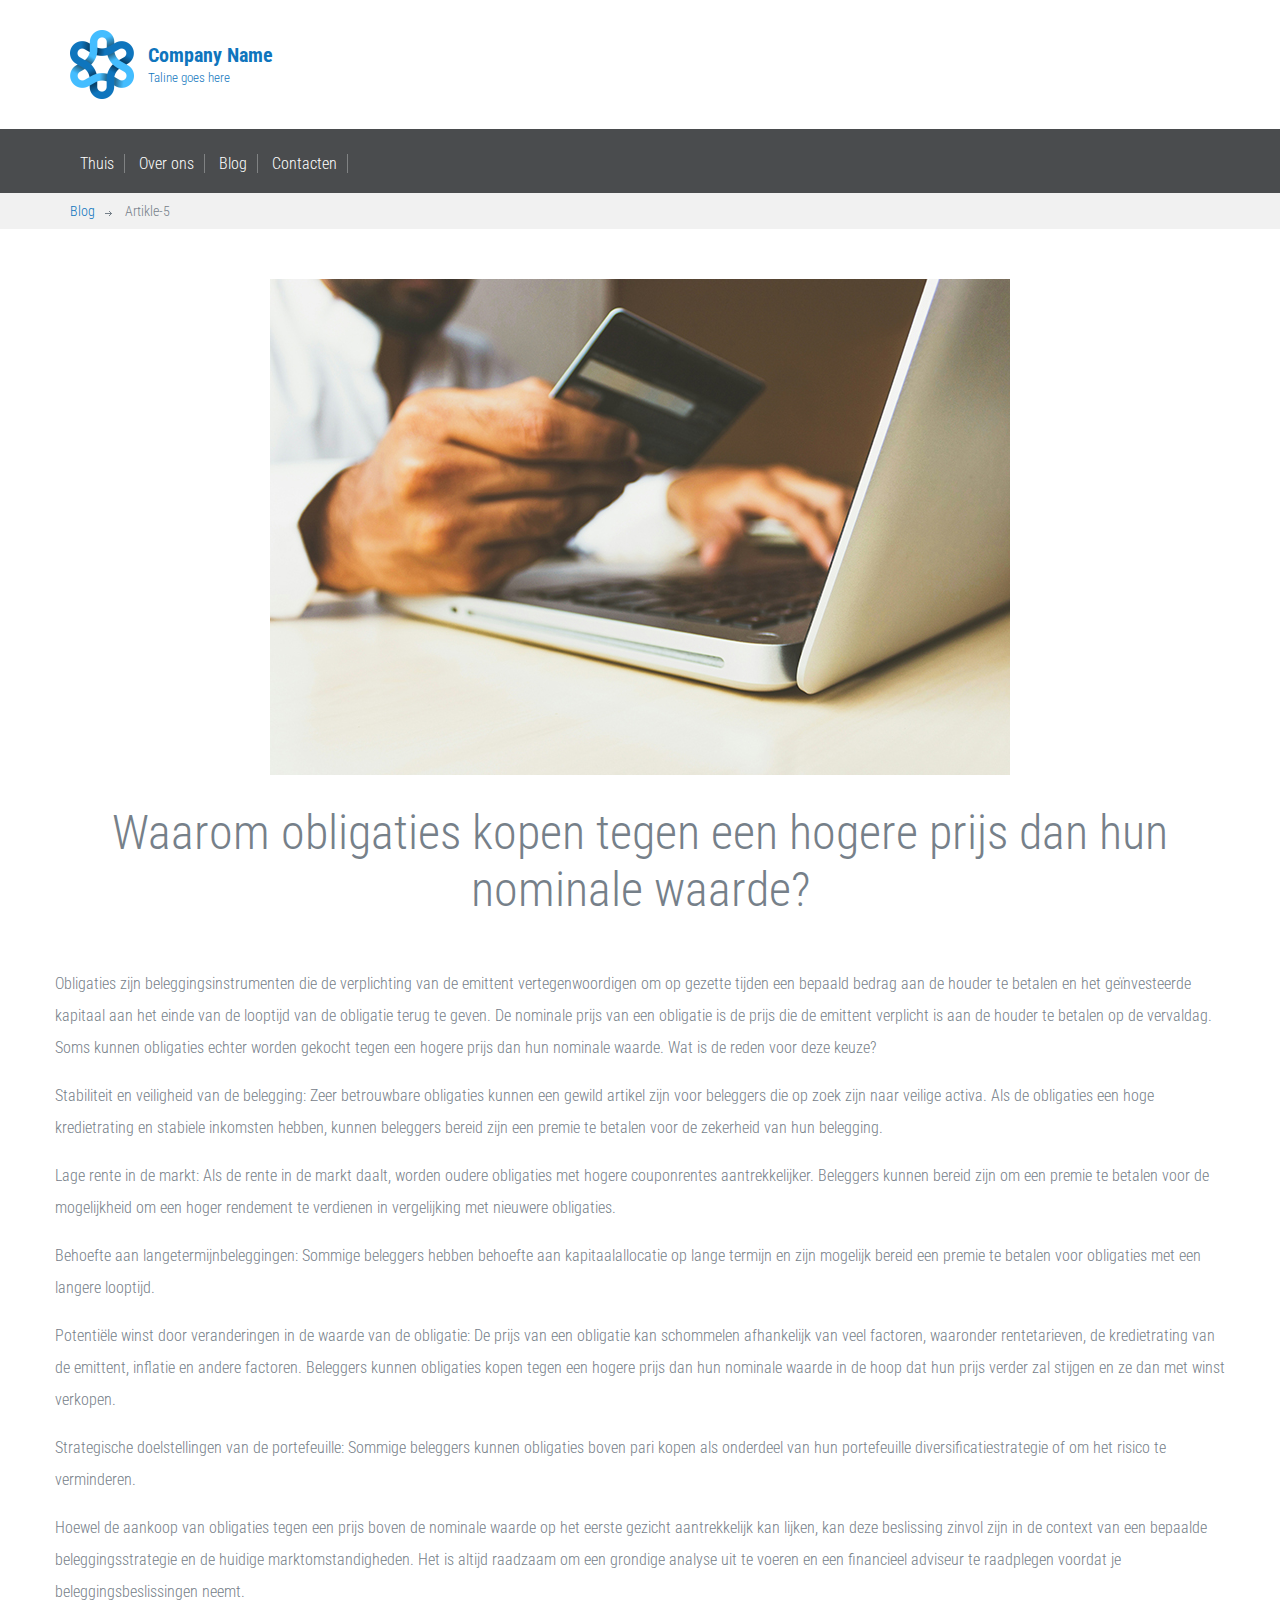
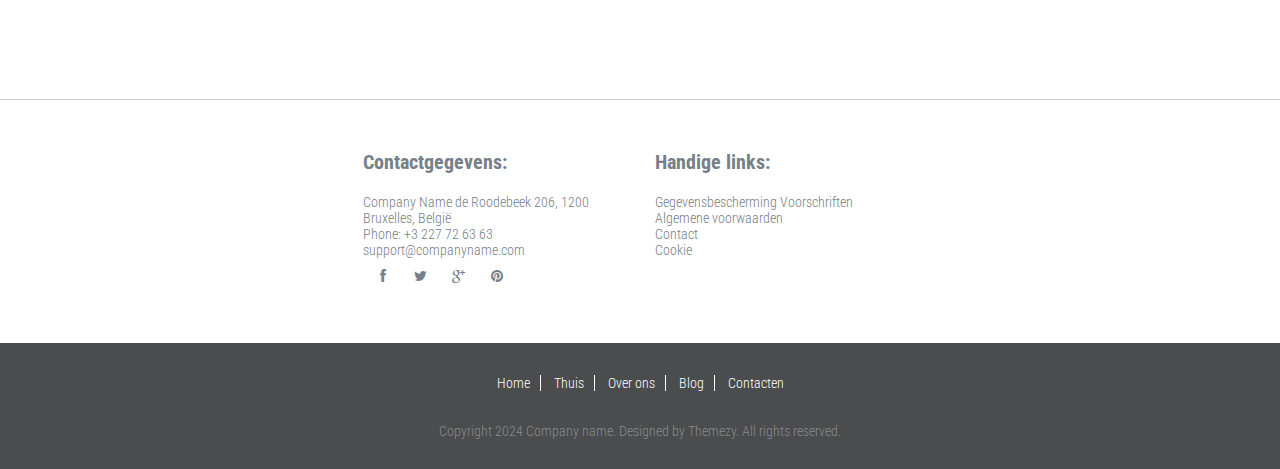
<file: artikel-5.html>
<!DOCTYPE html>
<html lang="en">
  <head>
    <meta charset="UTF-8" />
    <meta http-equiv="X-UA-Compatible" content="IE=edge" />
    <meta
      name="viewport"
      content="width=device-width, initial-scale=1.0,maximum-scale=1"
    />

    <title>Investeren | Artikle-5</title>

    <!-- Loading third party fonts -->
    <link
      href="http://fonts.googleapis.com/css?family=Roboto+Condensed:300,400,700|"
      rel="stylesheet"
      type="text/css"
    />
    <link href="fonts/font-awesome.min.css" rel="stylesheet" type="text/css" />
    <link href="fonts/lineo-icon/style.css" rel="stylesheet" type="text/css" />

    <!-- Loading main css file -->
    <link rel="stylesheet" href="style.css" />

    <!--[if lt IE 9]>
      <script src="js/ie-support/html5.js"></script>
      <script src="js/ie-support/respond.js"></script>
    <![endif]-->
  </head>

  <body>
    <div id="site-content">
      <header class="site-header">
        <div class="top-header">
          <div class="container">
            <a href="index.html" id="branding">
              <img src="images/logo.png" alt="Company Name" class="logo" />
              <div class="logo-text">
                <h1 class="site-title">Company Name</h1>
                <small class="description">Taline goes here</small>
              </div>
            </a>
            <!-- #branding -->
          </div>
          <!-- .container -->
        </div>
        <!-- .top-header -->

        <div class="bottom-header">
          <div class="container">
            <div class="main-navigation">
              <button type="button" class="menu-toggle">
                <i class="fa fa-bars"></i>
              </button>
              <ul class="menu">
                <li class="menu-item">
                  <a href="index.html" target="_blank">Thuis</a>
                </li>
                <li class="menu-item">
                  <a href="over-ons.html" target="_blank">Over ons</a>
                </li>
                <li class="menu-item">
                  <a href="blog.html" target="_blank">Blog</a>
                </li>
                <li class="menu-item">
                  <a href="contacten.html" target="_blank">Contacten</a>
                </li>
              </ul>
              <!-- .menu -->
            </div>
            <!-- .main-navigation -->

            <div class="mobile-navigation"></div>
          </div>
        </div>
      </header>
      <!-- .site-header -->

      <main class="main-content">
        <div class="breadcrumbs">
          <div class="container">
            <a href="blog.html">Blog</a>
            <span>Artikle-5</span>
          </div>
        </div>

        <div class="page">
          <div class="container">
            <figure class="text-center">
              <img src="dummy/featured-image-5.jpg" alt="" />
            </figure>
            <div class="row">
              <h2 class="section-title">
                Waarom obligaties kopen tegen een hogere prijs dan hun nominale
                waarde?
              </h2>
              <p>
                Obligaties zijn beleggingsinstrumenten die de verplichting van
                de emittent vertegenwoordigen om op gezette tijden een bepaald
                bedrag aan de houder te betalen en het geïnvesteerde kapitaal
                aan het einde van de looptijd van de obligatie terug te geven.
                De nominale prijs van een obligatie is de prijs die de emittent
                verplicht is aan de houder te betalen op de vervaldag. Soms
                kunnen obligaties echter worden gekocht tegen een hogere prijs
                dan hun nominale waarde. Wat is de reden voor deze keuze?
              </p>

              <p>
                Stabiliteit en veiligheid van de belegging: Zeer betrouwbare
                obligaties kunnen een gewild artikel zijn voor beleggers die op
                zoek zijn naar veilige activa. Als de obligaties een hoge
                kredietrating en stabiele inkomsten hebben, kunnen beleggers
                bereid zijn een premie te betalen voor de zekerheid van hun
                belegging.
              </p>

              <p>
                Lage rente in de markt: Als de rente in de markt daalt, worden
                oudere obligaties met hogere couponrentes aantrekkelijker.
                Beleggers kunnen bereid zijn om een premie te betalen voor de
                mogelijkheid om een hoger rendement te verdienen in vergelijking
                met nieuwere obligaties.
              </p>

              <p>
                Behoefte aan langetermijnbeleggingen: Sommige beleggers hebben
                behoefte aan kapitaalallocatie op lange termijn en zijn mogelijk
                bereid een premie te betalen voor obligaties met een langere
                looptijd.
              </p>
              <p>
                Potentiële winst door veranderingen in de waarde van de
                obligatie: De prijs van een obligatie kan schommelen afhankelijk
                van veel factoren, waaronder rentetarieven, de kredietrating van
                de emittent, inflatie en andere factoren. Beleggers kunnen
                obligaties kopen tegen een hogere prijs dan hun nominale waarde
                in de hoop dat hun prijs verder zal stijgen en ze dan met winst
                verkopen.
              </p>
              <p>
                Strategische doelstellingen van de portefeuille: Sommige
                beleggers kunnen obligaties boven pari kopen als onderdeel van
                hun portefeuille diversificatiestrategie of om het risico te
                verminderen.
              </p>
              <p>
                Hoewel de aankoop van obligaties tegen een prijs boven de
                nominale waarde op het eerste gezicht aantrekkelijk kan lijken,
                kan deze beslissing zinvol zijn in de context van een bepaalde
                beleggingsstrategie en de huidige marktomstandigheden. Het is
                altijd raadzaam om een grondige analyse uit te voeren en een
                financieel adviseur te raadplegen voordat je
                beleggingsbeslissingen neemt.
              </p>
            </div>
          </div>
        </div>
        <!-- .page -->
      </main>

      <div class="site-footer">
        <div class="widget-area">
          <div class="container">
            <div class="row">
              <div class="widget-all">
                <div class="col-xs-12 col-sm-4 col-md-3">
                  <div class="widget">
                    <h3 class="widget-title">Contactgegevens:</h3>
                    <address>
                      Company Name de Roodebeek 206, 1200 Bruxelles, België
                    </address>
                    <a href="tel:3227726363">Phone: +3 227 72 63 63</a>
                    <a href="mailto:info@company.com"
                      >support@companyname.com</a
                    >
                    <div class="social-links">
                      <a href="#!"><i class="fa fa-facebook"></i></a>
                      <a href="#!"><i class="fa fa-twitter"></i></a>
                      <a href="#!"><i class="fa fa-google-plus"></i></a>
                      <a href="#!"><i class="fa fa-pinterest"></i></a>
                    </div>
                  </div>
                </div>
                <div class="col-xs-12 col-sm-4 col-md-3">
                  <div class="widget">
                    <h3 class="widget-title">Handige links:</h3>
                    <ul class="no-bullet">
                      <li>
                        <a href="#">Gegevensbescherming Voorschriften </a>
                      </li>

                      <li><a href="#!">Algemene voorwaarden</a></li>
                      <li><a href="contacten.html">Contact</a></li>
                      <li><a href="#!">Cookie</a></li>
                    </ul>
                  </div>
                </div>
              </div>
            </div>
          </div>
        </div>

        <div class="bottom-footer">
          <div class="container">
            <nav class="footer-navigation">
              <a href="index.html" target="_blank">Home</a>
              <a href="index.html" target="_blank">Thuis</a>
              <a href="over-ons.html" target="_blank">Over ons</a>
              <a href="blog.html" target="_blank">Blog</a>
              <a href="contacten.html" target="_blank">Contacten</a>
            </nav>

            <div class="colophon">
              Copyright 2024 Company name. Designed by Themezy. All rights
              reserved.
            </div>
          </div>
        </div>
      </div>
    </div>

    <script src="js/jquery-1.11.1.min.js"></script>
    <script src="http://maps.google.com/maps/api/js?sensor=false&amp;language=en"></script>
    <script src="js/plugins.js"></script>
    <script src="js/app.js"></script>
  </body>
</html>
</file>
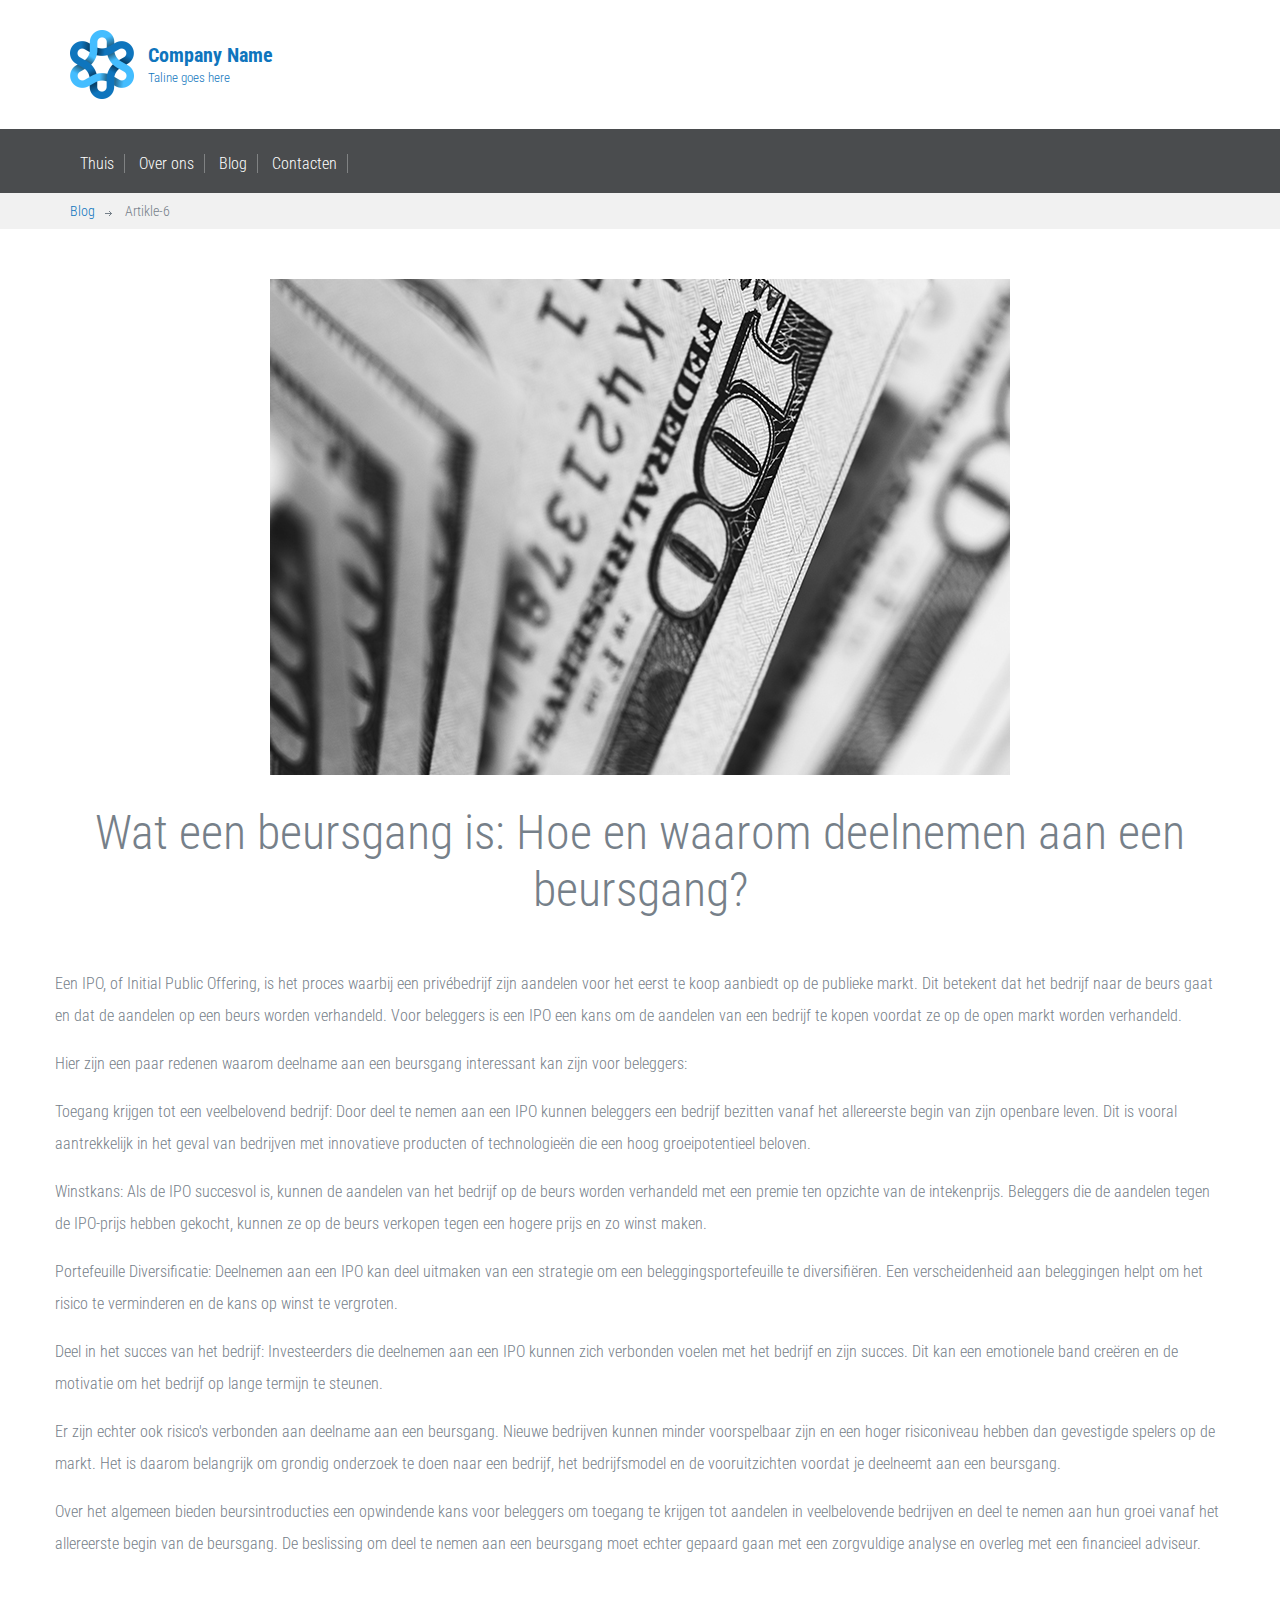
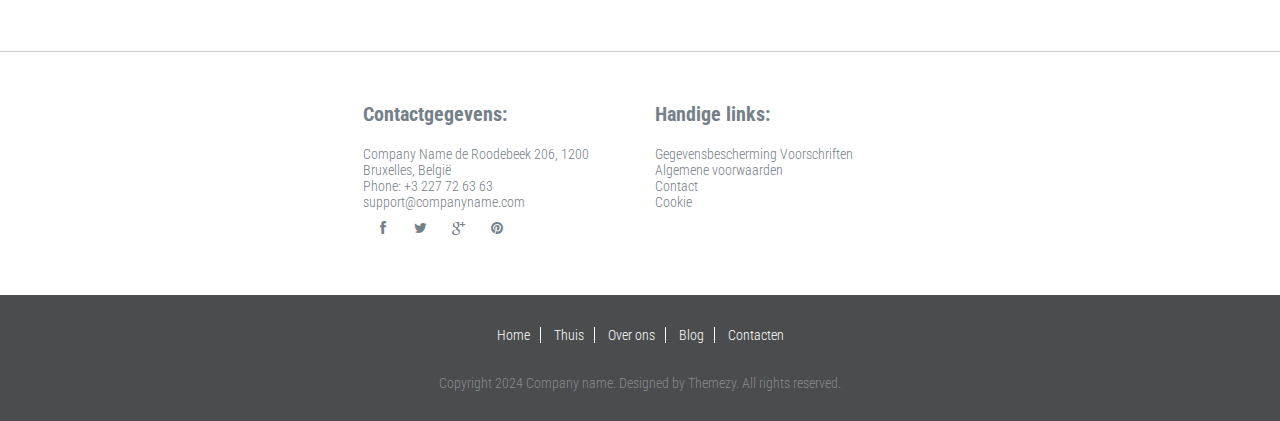
<file: artikel-6.html>
<!DOCTYPE html>
<html lang="en">
  <head>
    <meta charset="UTF-8" />
    <meta http-equiv="X-UA-Compatible" content="IE=edge" />
    <meta
      name="viewport"
      content="width=device-width, initial-scale=1.0,maximum-scale=1"
    />

    <title>Investeren | Artikle-6</title>

    <!-- Loading third party fonts -->
    <link
      href="http://fonts.googleapis.com/css?family=Roboto+Condensed:300,400,700|"
      rel="stylesheet"
      type="text/css"
    />
    <link href="fonts/font-awesome.min.css" rel="stylesheet" type="text/css" />
    <link href="fonts/lineo-icon/style.css" rel="stylesheet" type="text/css" />

    <!-- Loading main css file -->
    <link rel="stylesheet" href="style.css" />

    <!--[if lt IE 9]>
      <script src="js/ie-support/html5.js"></script>
      <script src="js/ie-support/respond.js"></script>
    <![endif]-->
  </head>

  <body>
    <div id="site-content">
      <header class="site-header">
        <div class="top-header">
          <div class="container">
            <a href="index.html" id="branding">
              <img src="images/logo.png" alt="Company Name" class="logo" />
              <div class="logo-text">
                <h1 class="site-title">Company Name</h1>
                <small class="description">Taline goes here</small>
              </div>
            </a>
            <!-- #branding -->
          </div>
          <!-- .container -->
        </div>
        <!-- .top-header -->

        <div class="bottom-header">
          <div class="container">
            <div class="main-navigation">
              <button type="button" class="menu-toggle">
                <i class="fa fa-bars"></i>
              </button>
              <ul class="menu">
                <li class="menu-item">
                  <a href="index.html" target="_blank">Thuis</a>
                </li>
                <li class="menu-item">
                  <a href="over-ons.html" target="_blank">Over ons</a>
                </li>
                <li class="menu-item">
                  <a href="blog.html" target="_blank">Blog</a>
                </li>
                <li class="menu-item">
                  <a href="contacten.html" target="_blank">Contacten</a>
                </li>
              </ul>
              <!-- .menu -->
            </div>
            <!-- .main-navigation -->

            <div class="mobile-navigation"></div>
          </div>
        </div>
      </header>
      <!-- .site-header -->

      <main class="main-content">
        <div class="breadcrumbs">
          <div class="container">
            <a href="blog.html">Blog</a>
            <span>Artikle-6</span>
          </div>
        </div>

        <div class="page">
          <div class="container">
            <figure class="text-center">
              <img src="dummy/featured-image-6.jpg" alt="" />
            </figure>
            <div class="row">
              <h2 class="section-title">
                Wat een beursgang is: Hoe en waarom deelnemen aan een beursgang?
              </h2>
              <p>
                Een IPO, of Initial Public Offering, is het proces waarbij een
                privébedrijf zijn aandelen voor het eerst te koop aanbiedt op de
                publieke markt. Dit betekent dat het bedrijf naar de beurs gaat
                en dat de aandelen op een beurs worden verhandeld. Voor
                beleggers is een IPO een kans om de aandelen van een bedrijf te
                kopen voordat ze op de open markt worden verhandeld.
              </p>

              <p>
                Hier zijn een paar redenen waarom deelname aan een beursgang
                interessant kan zijn voor beleggers:
              </p>

              <p>
                Toegang krijgen tot een veelbelovend bedrijf: Door deel te nemen
                aan een IPO kunnen beleggers een bedrijf bezitten vanaf het
                allereerste begin van zijn openbare leven. Dit is vooral
                aantrekkelijk in het geval van bedrijven met innovatieve
                producten of technologieën die een hoog groeipotentieel beloven.
              </p>

              <p>
                Winstkans: Als de IPO succesvol is, kunnen de aandelen van het
                bedrijf op de beurs worden verhandeld met een premie ten
                opzichte van de intekenprijs. Beleggers die de aandelen tegen de
                IPO-prijs hebben gekocht, kunnen ze op de beurs verkopen tegen
                een hogere prijs en zo winst maken.
              </p>
              <p>
                Portefeuille Diversificatie: Deelnemen aan een IPO kan deel
                uitmaken van een strategie om een beleggingsportefeuille te
                diversifiëren. Een verscheidenheid aan beleggingen helpt om het
                risico te verminderen en de kans op winst te vergroten.
              </p>
              <p>
                Deel in het succes van het bedrijf: Investeerders die deelnemen
                aan een IPO kunnen zich verbonden voelen met het bedrijf en zijn
                succes. Dit kan een emotionele band creëren en de motivatie om
                het bedrijf op lange termijn te steunen.
              </p>
              <p>
                Er zijn echter ook risico's verbonden aan deelname aan een
                beursgang. Nieuwe bedrijven kunnen minder voorspelbaar zijn en
                een hoger risiconiveau hebben dan gevestigde spelers op de
                markt. Het is daarom belangrijk om grondig onderzoek te doen
                naar een bedrijf, het bedrijfsmodel en de vooruitzichten voordat
                je deelneemt aan een beursgang.
              </p>
              <p>
                Over het algemeen bieden beursintroducties een opwindende kans
                voor beleggers om toegang te krijgen tot aandelen in
                veelbelovende bedrijven en deel te nemen aan hun groei vanaf het
                allereerste begin van de beursgang. De beslissing om deel te
                nemen aan een beursgang moet echter gepaard gaan met een
                zorgvuldige analyse en overleg met een financieel adviseur.
              </p>
            </div>
          </div>
        </div>
        <!-- .page -->
      </main>

      <div class="site-footer">
        <div class="widget-area">
          <div class="container">
            <div class="row">
              <div class="widget-all">
                <div class="col-xs-12 col-sm-4 col-md-3">
                  <div class="widget">
                    <h3 class="widget-title">Contactgegevens:</h3>
                    <address>
                      Company Name de Roodebeek 206, 1200 Bruxelles, België
                    </address>
                    <a href="tel:3227726363">Phone: +3 227 72 63 63</a>
                    <a href="mailto:info@company.com"
                      >support@companyname.com</a
                    >
                    <div class="social-links">
                      <a href="#!"><i class="fa fa-facebook"></i></a>
                      <a href="#!"><i class="fa fa-twitter"></i></a>
                      <a href="#!"><i class="fa fa-google-plus"></i></a>
                      <a href="#!"><i class="fa fa-pinterest"></i></a>
                    </div>
                  </div>
                </div>
                <div class="col-xs-12 col-sm-4 col-md-3">
                  <div class="widget">
                    <h3 class="widget-title">Handige links:</h3>
                    <ul class="no-bullet">
                      <li>
                        <a href="#">Gegevensbescherming Voorschriften </a>
                      </li>

                      <li><a href="#!">Algemene voorwaarden</a></li>
                      <li><a href="contacten.html">Contact</a></li>
                      <li><a href="#!">Cookie</a></li>
                    </ul>
                  </div>
                </div>
              </div>
            </div>
          </div>
        </div>

        <div class="bottom-footer">
          <div class="container">
            <nav class="footer-navigation">
              <a href="index.html" target="_blank">Home</a>
              <a href="index.html" target="_blank">Thuis</a>
              <a href="over-ons.html" target="_blank">Over ons</a>
              <a href="blog.html" target="_blank">Blog</a>
              <a href="contacten.html" target="_blank">Contacten</a>
            </nav>

            <div class="colophon">
              Copyright 2024 Company name. Designed by Themezy. All rights
              reserved.
            </div>
          </div>
        </div>
      </div>
    </div>

    <script src="js/jquery-1.11.1.min.js"></script>
    <script src="http://maps.google.com/maps/api/js?sensor=false&amp;language=en"></script>
    <script src="js/plugins.js"></script>
    <script src="js/app.js"></script>
  </body>
</html>
</file>
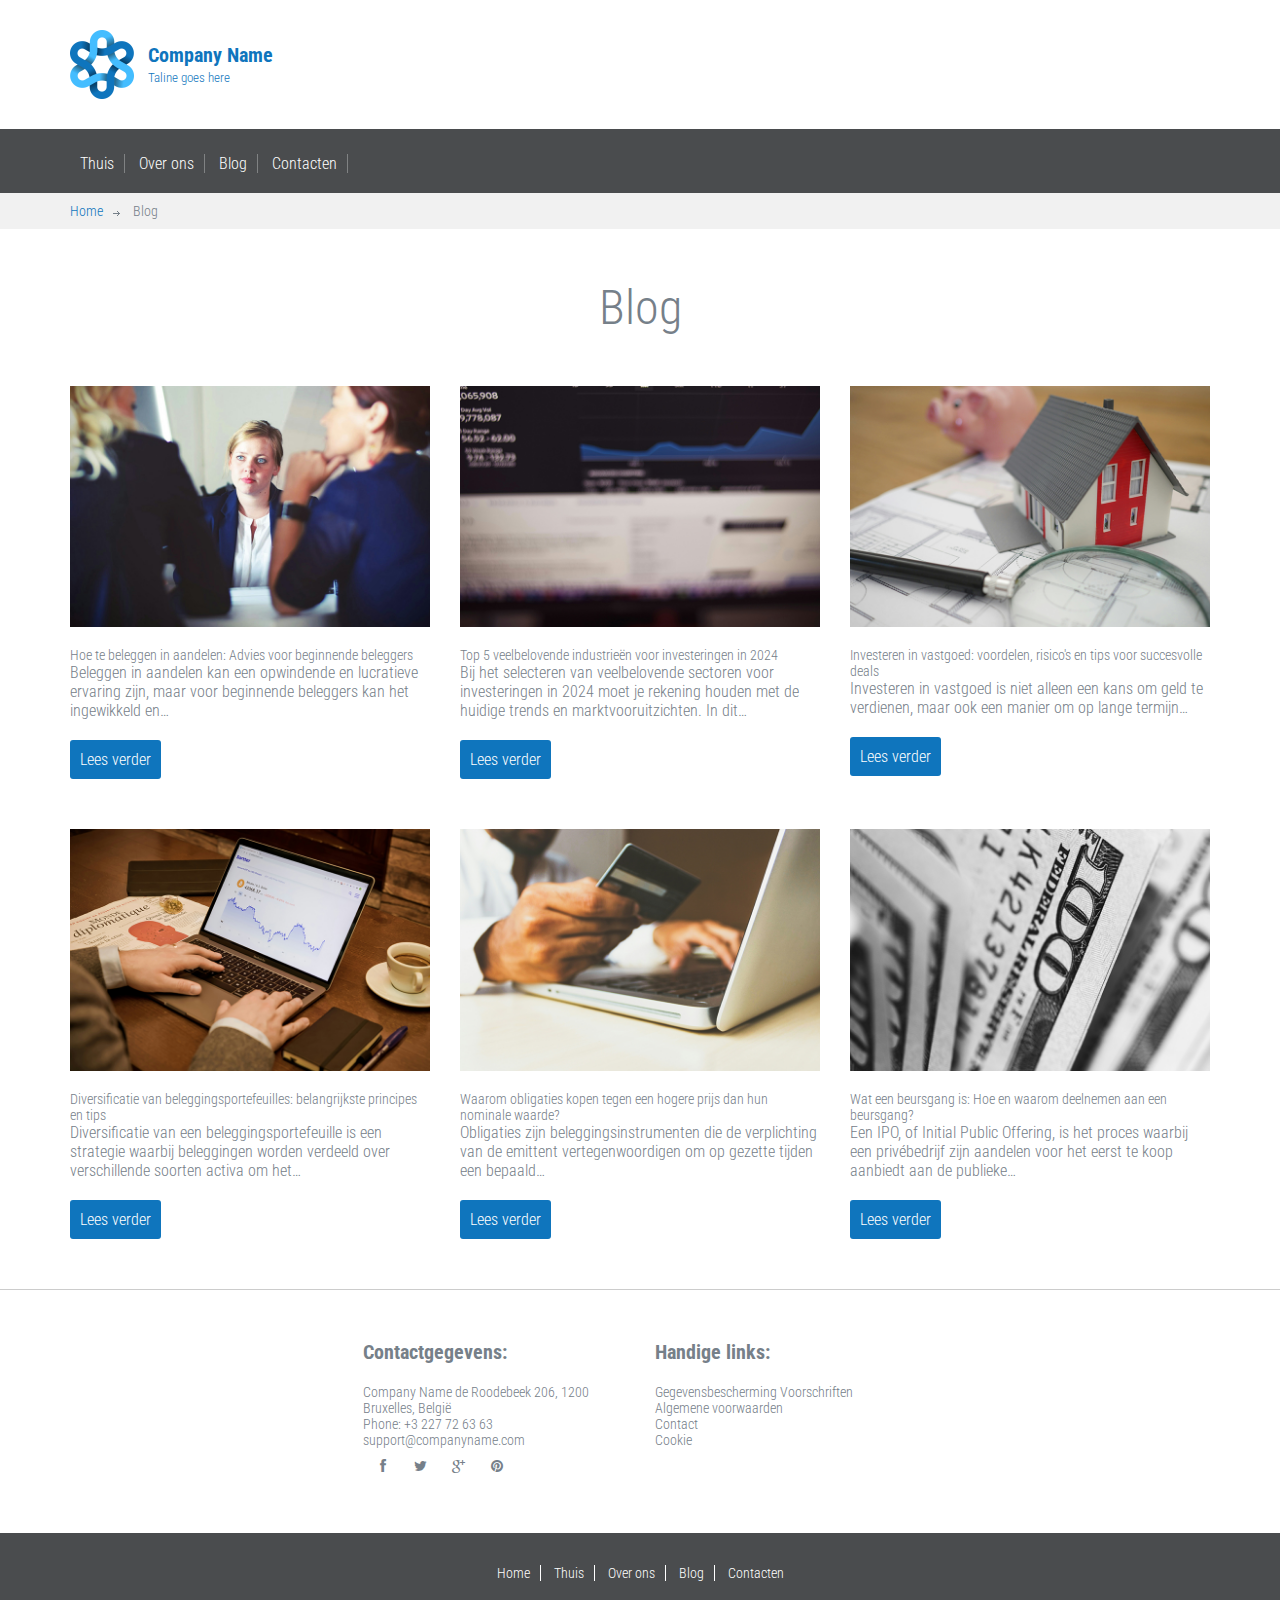
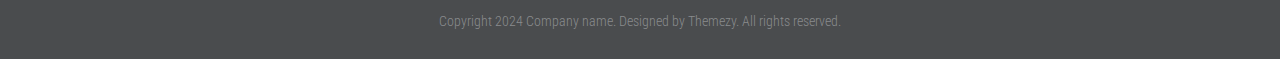
<file: blog.html>
<!DOCTYPE html>
<html lang="en">
  <head>
    <meta charset="UTF-8" />
    <meta http-equiv="X-UA-Compatible" content="IE=edge" />
    <meta
      name="viewport"
      content="width=device-width, initial-scale=1.0,maximum-scale=1"
    />

    <title>Investeren | Blog</title>

    <!-- Loading third party fonts -->
    <link
      href="http://fonts.googleapis.com/css?family=Roboto+Condensed:300,400,700|"
      rel="stylesheet"
      type="text/css"
    />
    <link href="fonts/font-awesome.min.css" rel="stylesheet" type="text/css" />
    <link href="fonts/lineo-icon/style.css" rel="stylesheet" type="text/css" />

    <!-- Loading main css file -->
    <link rel="stylesheet" href="style.css" />

    <!--[if lt IE 9]>
      <script src="js/ie-support/html5.js"></script>
      <script src="js/ie-support/respond.js"></script>
    <![endif]-->
  </head>

  <body>
    <div id="site-content">
      <header class="site-header">
        <div class="top-header">
          <div class="container">
            <a href="index.html" id="branding">
              <img src="images/logo.png" alt="Company Name" class="logo" />
              <div class="logo-text">
                <h1 class="site-title">Company Name</h1>
                <small class="description">Taline goes here</small>
              </div>
            </a>
            <!-- #branding -->
          </div>
          <!-- .container -->
        </div>
        <!-- .top-header -->

        <div class="bottom-header">
          <div class="container">
            <div class="main-navigation">
              <button type="button" class="menu-toggle">
                <i class="fa fa-bars"></i>
              </button>
              <ul class="menu">
                <li class="menu-item">
                  <a href="index.html" target="_blank">Thuis</a>
                </li>
                <li class="menu-item">
                  <a href="over-ons.html" target="_blank">Over ons</a>
                </li>
                <li class="menu-item">
                  <a href="blog.html">Blog</a>
                </li>
                <li class="menu-item">
                  <a href="contacten.html" target="_blank">Contacten</a>
                </li>
              </ul>
              <!-- .menu -->
            </div>
            <!-- .main-navigation -->

            <div class="mobile-navigation"></div>
          </div>
        </div>
      </header>
      <!-- .site-header -->

      <main class="main-content">
        <div class="breadcrumbs">
          <div class="container">
            <a href="index.html">Home</a>
            <span>Blog</span>
          </div>
        </div>

        <div class="fullwidth-block">
          <div class="container">
            <h2 class="section-title">Blog</h2>
            <div class="row blog-list">
              <div class="col-md-4">
                <div class="blog">
                  <figure>
                    <img src="dummy/featured-image-1.jpg" alt="" />
                  </figure>
                  <div class="date">
                    Hoe te beleggen in aandelen: Advies voor beginnende
                    beleggers
                  </div>
                  <h2 class="entry-title">
                    <p>
                      Beleggen in aandelen kan een opwindende en lucratieve
                      ervaring zijn, maar voor beginnende beleggers kan het
                      ingewikkeld en…
                    </p>
                  </h2>
                  <a href="artikel-1.html" class="button" target="_blank"
                    >Lees verder</a
                  >
                </div>
              </div>
              <div class="col-md-4">
                <div class="blog">
                  <figure>
                    <img src="dummy/featured-image-2.jpg" alt="" />
                  </figure>
                  <div class="date">
                    Top 5 veelbelovende industrieën voor investeringen in 2024
                  </div>
                  <h2 class="entry-title">
                    <p>
                      Bij het selecteren van veelbelovende sectoren voor
                      investeringen in 2024 moet je rekening houden met de
                      huidige trends en marktvooruitzichten. In dit…
                    </p>
                  </h2>
                  <a href="artikel-2.html" class="button" target="_blank"
                    >Lees verder</a
                  >
                </div>
              </div>
              <div class="col-md-4">
                <div class="blog">
                  <figure>
                    <img src="dummy/featured-image-3.jpg" alt="" />
                  </figure>
                  <div class="date">
                    Investeren in vastgoed: voordelen, risico's en tips voor
                    succesvolle deals
                  </div>
                  <h2 class="entry-title">
                    <p>
                      Investeren in vastgoed is niet alleen een kans om geld te
                      verdienen, maar ook een manier om op lange termijn…
                    </p>
                  </h2>
                  <a href="artikel-3.html" class="button" target="_blank"
                    >Lees verder</a
                  >
                </div>
              </div>
            </div>
            <!-- .row -->

            <div class="row blog-list">
              <div class="col-md-4">
                <div class="blog">
                  <figure>
                    <img src="dummy/featured-image-4.jpg" alt="" />
                  </figure>
                  <div class="date">
                    Diversificatie van beleggingsportefeuilles: belangrijkste
                    principes en tips
                  </div>
                  <h2 class="entry-title">
                    <p>
                      Diversificatie van een beleggingsportefeuille is een
                      strategie waarbij beleggingen worden verdeeld over
                      verschillende soorten activa om het…
                    </p>
                  </h2>
                  <a href="artikel-4.html" class="button" target="_blank"
                    >Lees verder</a
                  >
                </div>
              </div>
              <div class="col-md-4">
                <div class="blog">
                  <figure>
                    <img src="dummy/featured-image-5.jpg" alt="" />
                  </figure>
                  <div class="date">
                    Waarom obligaties kopen tegen een hogere prijs dan hun
                    nominale waarde?
                  </div>
                  <h2 class="entry-title">
                    <p>
                      Obligaties zijn beleggingsinstrumenten die de verplichting
                      van de emittent vertegenwoordigen om op gezette tijden een
                      bepaald…
                    </p>
                  </h2>
                  <a href="artikel-5.html" class="button" target="_blank"
                    >Lees verder</a
                  >
                </div>
              </div>
              <div class="col-md-4">
                <div class="blog">
                  <figure>
                    <img src="dummy/featured-image-6.jpg" alt="" />
                  </figure>
                  <div class="date">
                    Wat een beursgang is: Hoe en waarom deelnemen aan een
                    beursgang?
                  </div>
                  <h2 class="entry-title">
                    <p>
                      Een IPO, of Initial Public Offering, is het proces waarbij
                      een privébedrijf zijn aandelen voor het eerst te koop
                      aanbiedt aan de publieke…
                    </p>
                  </h2>
                  <a href="artikel-6.html" class="button" target="_blank"
                    >Lees verder</a
                  >
                </div>
              </div>
            </div>
            <!-- .row -->
          </div>
          <!-- .container -->
        </div>
        <!-- .latest-news-section -->

        <!-- .fullwidth-block -->
      </main>

      <div class="site-footer">
        <div class="widget-area">
          <div class="container">
            <div class="row">
              <div class="widget-all">
                <div class="col-xs-12 col-sm-4 col-md-3">
                  <div class="widget">
                    <h3 class="widget-title">Contactgegevens:</h3>
                    <address>
                      Company Name de Roodebeek 206, 1200 Bruxelles, België
                    </address>
                    <a href="tel:3227726363">Phone: +3 227 72 63 63</a>
                    <a href="mailto:info@company.com"
                      >support@companyname.com</a
                    >
                    <div class="social-links">
                      <a href="#!"><i class="fa fa-facebook"></i></a>
                      <a href="#!"><i class="fa fa-twitter"></i></a>
                      <a href="#!"><i class="fa fa-google-plus"></i></a>
                      <a href="#!"><i class="fa fa-pinterest"></i></a>
                    </div>
                  </div>
                </div>
                <div class="col-xs-12 col-sm-4 col-md-3">
                  <div class="widget">
                    <h3 class="widget-title">Handige links:</h3>
                    <ul class="no-bullet">
                      <li>
                        <a href="#">Gegevensbescherming Voorschriften </a>
                      </li>

                      <li><a href="#!">Algemene voorwaarden</a></li>
                      <li><a href="contacten.html">Contact</a></li>
                      <li><a href="#!">Cookie</a></li>
                    </ul>
                  </div>
                </div>
              </div>
            </div>
          </div>
        </div>

        <div class="bottom-footer">
          <div class="container">
            <nav class="footer-navigation">
              <a href="index.html" target="_blank">Home</a>
              <a href="index.html" target="_blank">Thuis</a>
              <a href="over-ons.html" target="_blank">Over ons</a>
              <a href="blog.html">Blog</a>
              <a href="contacten.html" target="_blank">Contacten</a>
            </nav>

            <div class="colophon">
              Copyright 2024 Company name. Designed by Themezy. All rights
              reserved.
            </div>
          </div>
        </div>
      </div>
    </div>

    <script src="js/jquery-1.11.1.min.js"></script>
    <script src="js/plugins.js"></script>
    <script src="js/app.js"></script>
  </body>
</html>
</file>
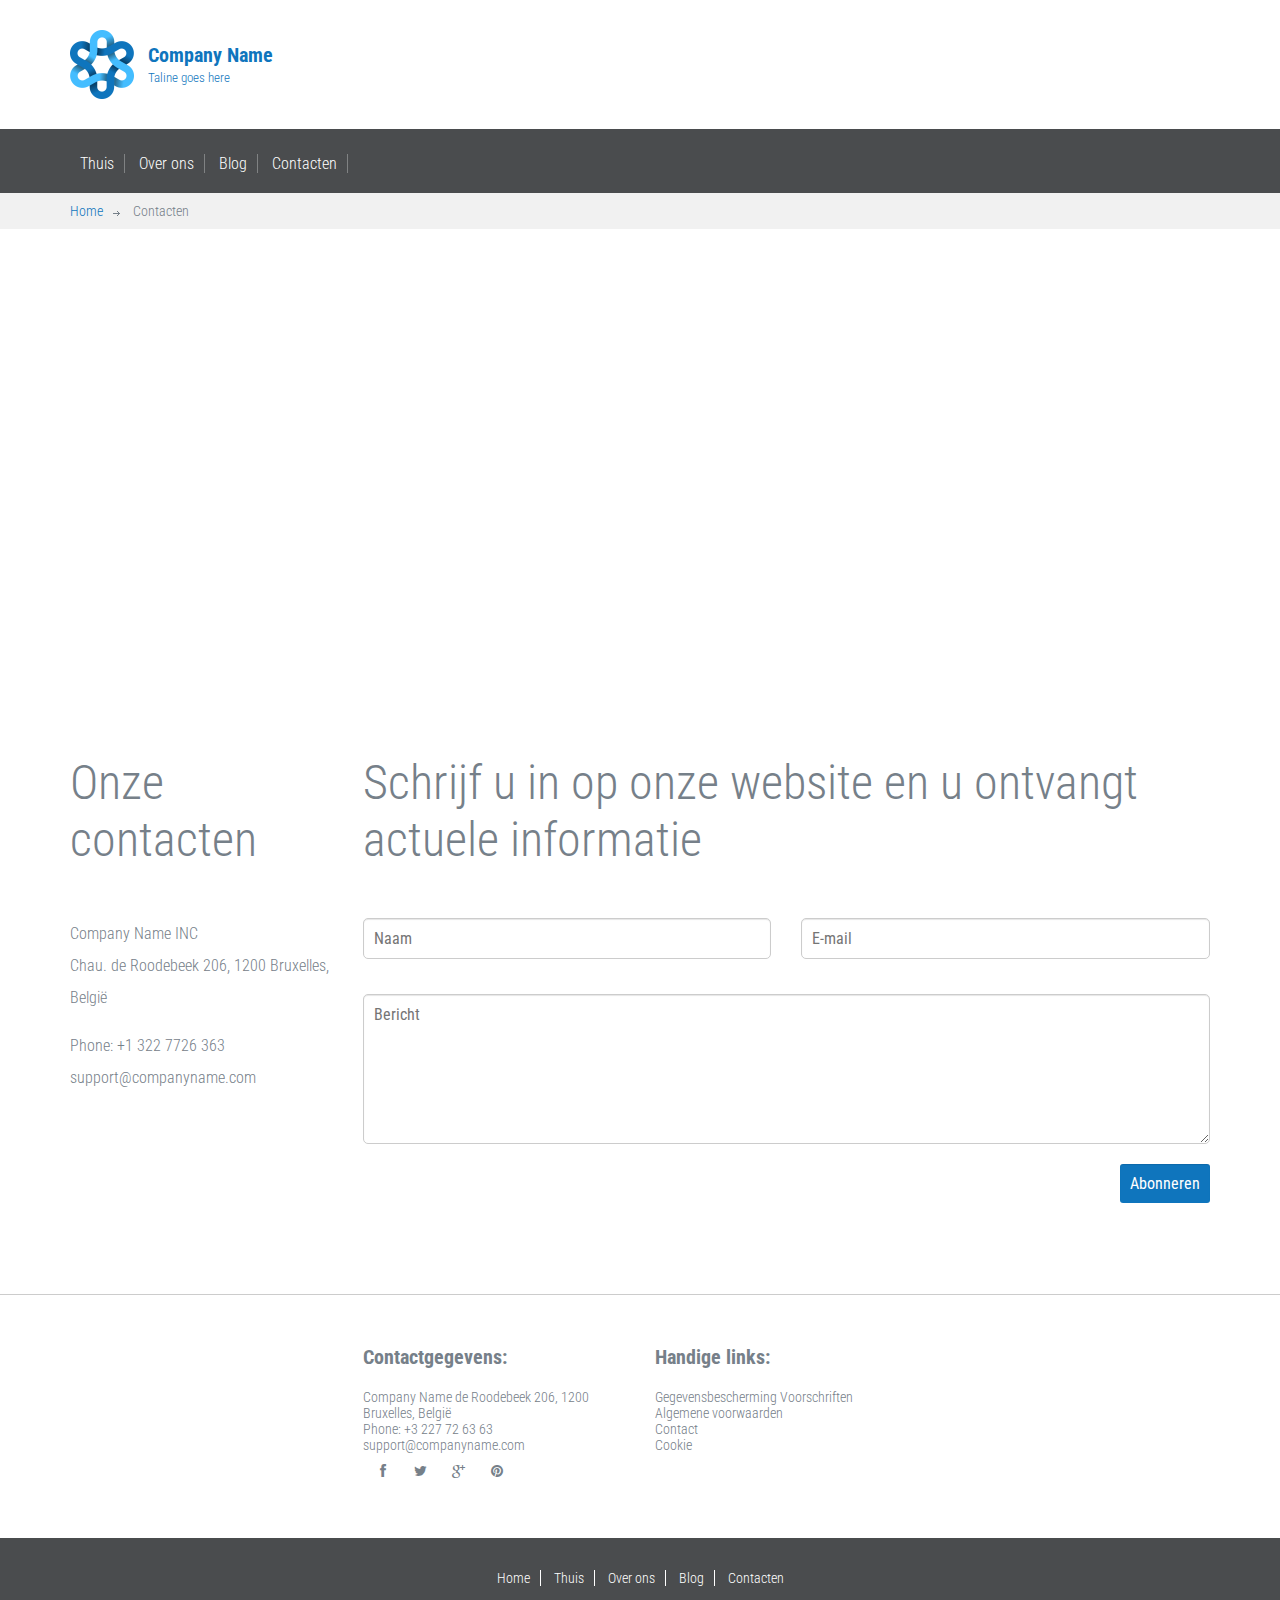
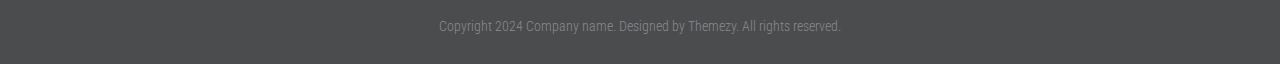
<file: contacten.html>
<!DOCTYPE html>
<html lang="en">
  <head>
    <meta charset="UTF-8" />
    <meta http-equiv="X-UA-Compatible" content="IE=edge" />
    <meta
      name="viewport"
      content="width=device-width, initial-scale=1.0,maximum-scale=1"
    />

    <title>Investeren | Contacten</title>

    <!-- Loading third party fonts -->
    <link
      href="http://fonts.googleapis.com/css?family=Roboto+Condensed:300,400,700|"
      rel="stylesheet"
      type="text/css"
    />
    <link href="fonts/font-awesome.min.css" rel="stylesheet" type="text/css" />
    <link href="fonts/lineo-icon/style.css" rel="stylesheet" type="text/css" />

    <!-- Loading main css file -->
    <link rel="stylesheet" href="style.css" />

    <!--[if lt IE 9]>
      <script src="js/ie-support/html5.js"></script>
      <script src="js/ie-support/respond.js"></script>
    <![endif]-->
  </head>

  <body>
    <div id="site-content">
      <header class="site-header">
        <div class="top-header">
          <div class="container">
            <a href="index.html" id="branding">
              <img src="images/logo.png" alt="Company Name" class="logo" />
              <div class="logo-text">
                <h1 class="site-title">Company Name</h1>
                <small class="description">Taline goes here</small>
              </div>
            </a>
            <!-- #branding -->
          </div>
          <!-- .container -->
        </div>
        <!-- .top-header -->

        <div class="bottom-header">
          <div class="container">
            <div class="main-navigation">
              <button type="button" class="menu-toggle">
                <i class="fa fa-bars"></i>
              </button>
              <ul class="menu">
                <li class="menu-item">
                  <a href="index.html" target="_blank">Thuis</a>
                </li>
                <li class="menu-item">
                  <a href="over-ons.html" target="_blank">Over ons</a>
                </li>
                <li class="menu-item">
                  <a href="blog.html" target="_blank">Blog</a>
                </li>
                <li class="menu-item">
                  <a href="contacten.html">Contacten</a>
                </li>
              </ul>
              <!-- .menu -->
            </div>
            <!-- .main-navigation -->

            <div class="mobile-navigation"></div>
          </div>
        </div>
      </header>
      <!-- .site-header -->

      <main class="main-content">
        <div class="breadcrumbs">
          <div class="container">
            <a href="index.html">Home</a>
            <span>Contacten</span>
          </div>
        </div>

        <div class="page">
          <div class="container">
            <div class="map"></div>

            <div class="row">
              <div class="col-md-3">
                <h2 class="section-title text-left">Onze contacten</h2>

                <div class="contact-detail">
                  <address>
                    <p>
                      Company Name INC<br />
                      Chau. de Roodebeek 206, 1200 Bruxelles, België
                    </p>

                    <p>Phone: +1 322 7726 363 support@сompanyname.com</p>
                  </address>
                </div>
              </div>
              <div class="col-md-9">
                <h2 class="section-title text-left">
                  Schrijf u in op onze website en u ontvangt actuele informatie
                </h2>
                <form action="#" class="contact-form">
                  <div class="row">
                    <div class="col-md-6">
                      <input type="text" placeholder="Naam" />
                    </div>
                    <div class="col-md-6">
                      <input type="text" placeholder="E-mail" ] />
                    </div>
                  </div>

                  <textarea placeholder="Bericht"></textarea>

                  <p class="text-right">
                    <input type="submit" value="Abonneren" />
                  </p>
                </form>
              </div>
            </div>
          </div>
        </div>
        <!-- .page -->
      </main>

      <div class="site-footer">
        <div class="widget-area">
          <div class="container">
            <div class="row">
              <div class="widget-all">
                <div class="col-xs-12 col-sm-4 col-md-3">
                  <div class="widget">
                    <h3 class="widget-title">Contactgegevens:</h3>
                    <address>
                      Company Name de Roodebeek 206, 1200 Bruxelles, België
                    </address>
                    <a href="tel:3227726363">Phone: +3 227 72 63 63</a>
                    <a href="mailto:info@company.com"
                      >support@companyname.com</a
                    >
                    <div class="social-links">
                      <a href="#!"><i class="fa fa-facebook"></i></a>
                      <a href="#!"><i class="fa fa-twitter"></i></a>
                      <a href="#!"><i class="fa fa-google-plus"></i></a>
                      <a href="#!"><i class="fa fa-pinterest"></i></a>
                    </div>
                  </div>
                </div>
                <div class="col-xs-12 col-sm-4 col-md-3">
                  <div class="widget">
                    <h3 class="widget-title">Handige links:</h3>
                    <ul class="no-bullet">
                      <li>
                        <a href="#!">Gegevensbescherming Voorschriften </a>
                      </li>

                      <li><a href="#!">Algemene voorwaarden</a></li>
                      <li><a href="contacten.html">Contact</a></li>
                      <li><a href="#!">Cookie</a></li>
                    </ul>
                  </div>
                </div>
              </div>
            </div>
          </div>
        </div>

        <div class="bottom-footer">
          <div class="container">
            <nav class="footer-navigation">
              <a href="index.html" target="_blank">Home</a>
              <a href="index.html" target="_blank">Thuis</a>
              <a href="over-ons.html" target="_blank">Over ons</a>
              <a href="blog.html" target="_blank">Blog</a>
              <a href="contacten.html">Contacten</a>
            </nav>

            <div class="colophon">
              Copyright 2024 Company name. Designed by Themezy. All rights
              reserved.
            </div>
          </div>
        </div>
      </div>
    </div>

    <script src="js/jquery-1.11.1.min.js"></script>
    <script src="http://maps.google.com/maps/api/js?sensor=false&amp;language=en"></script>
    <script src="js/plugins.js"></script>
    <script src="js/app.js"></script>
  </body>
</html>
</file>
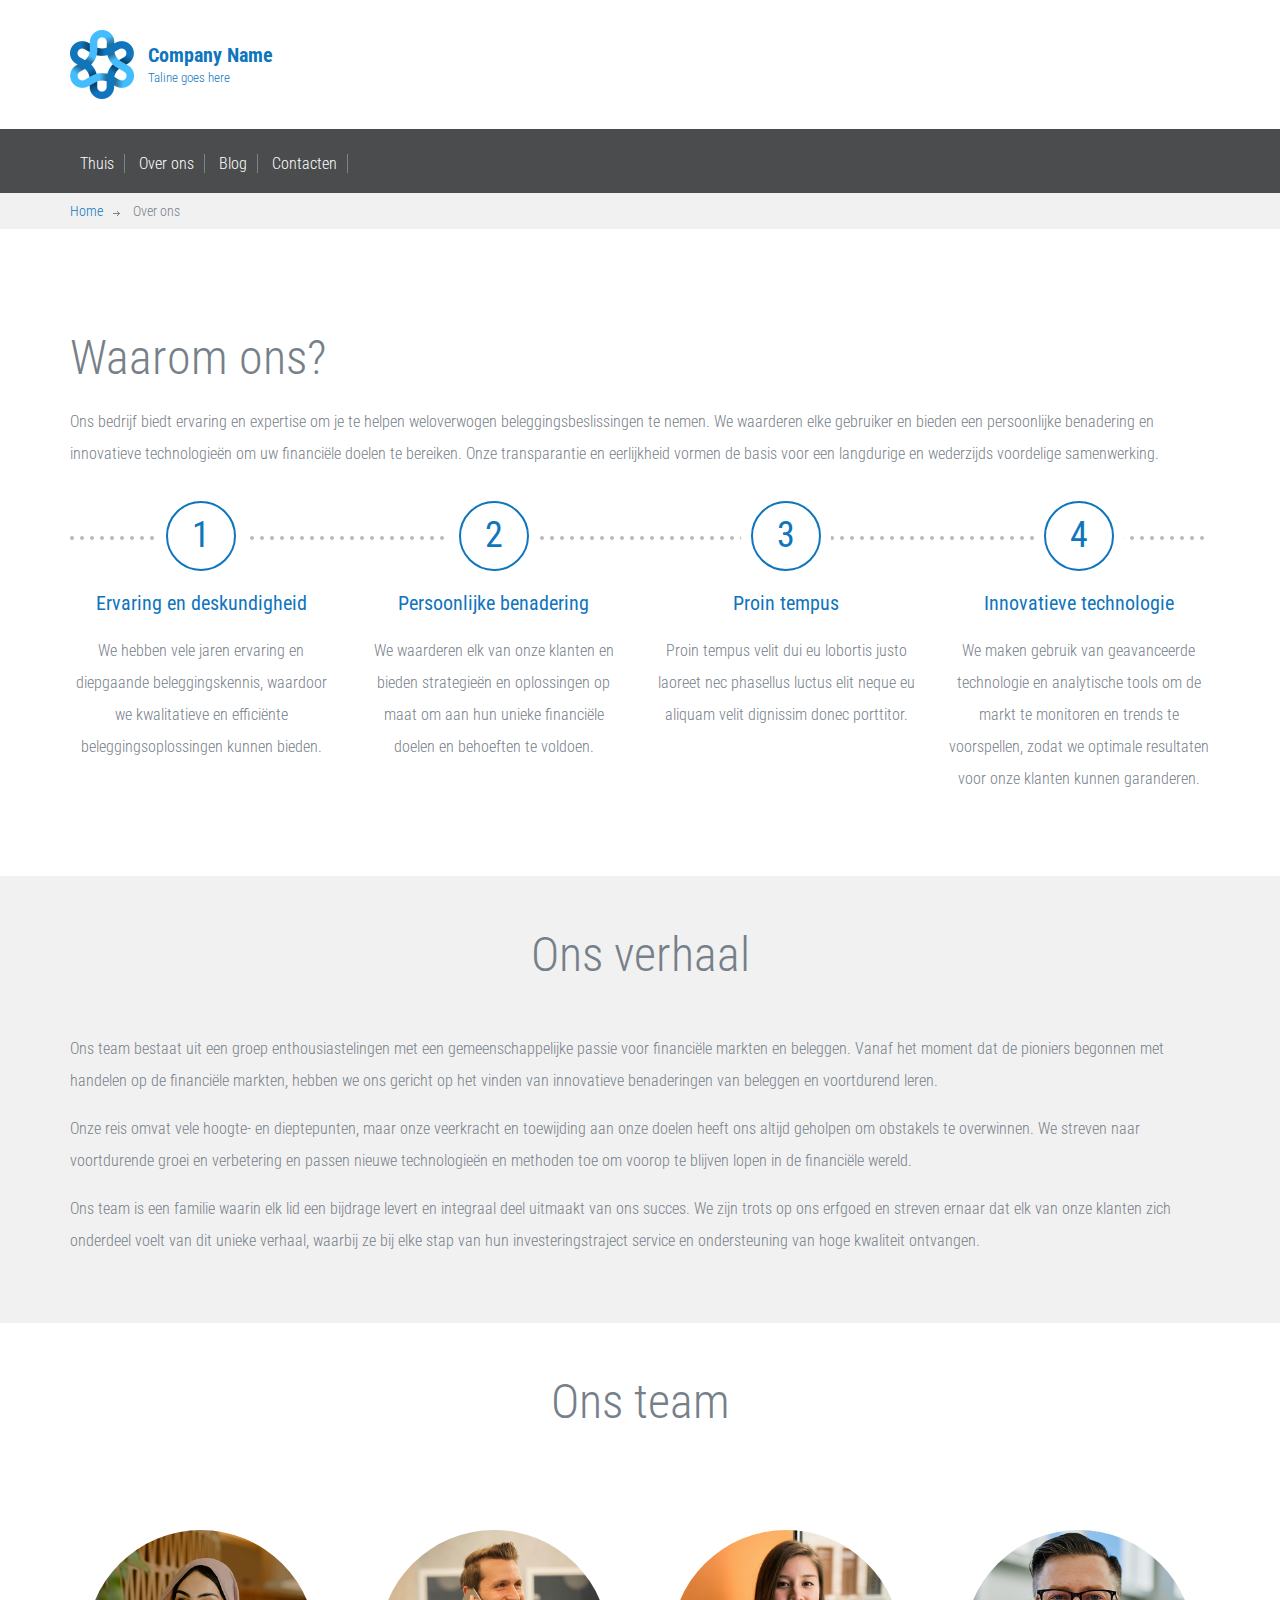
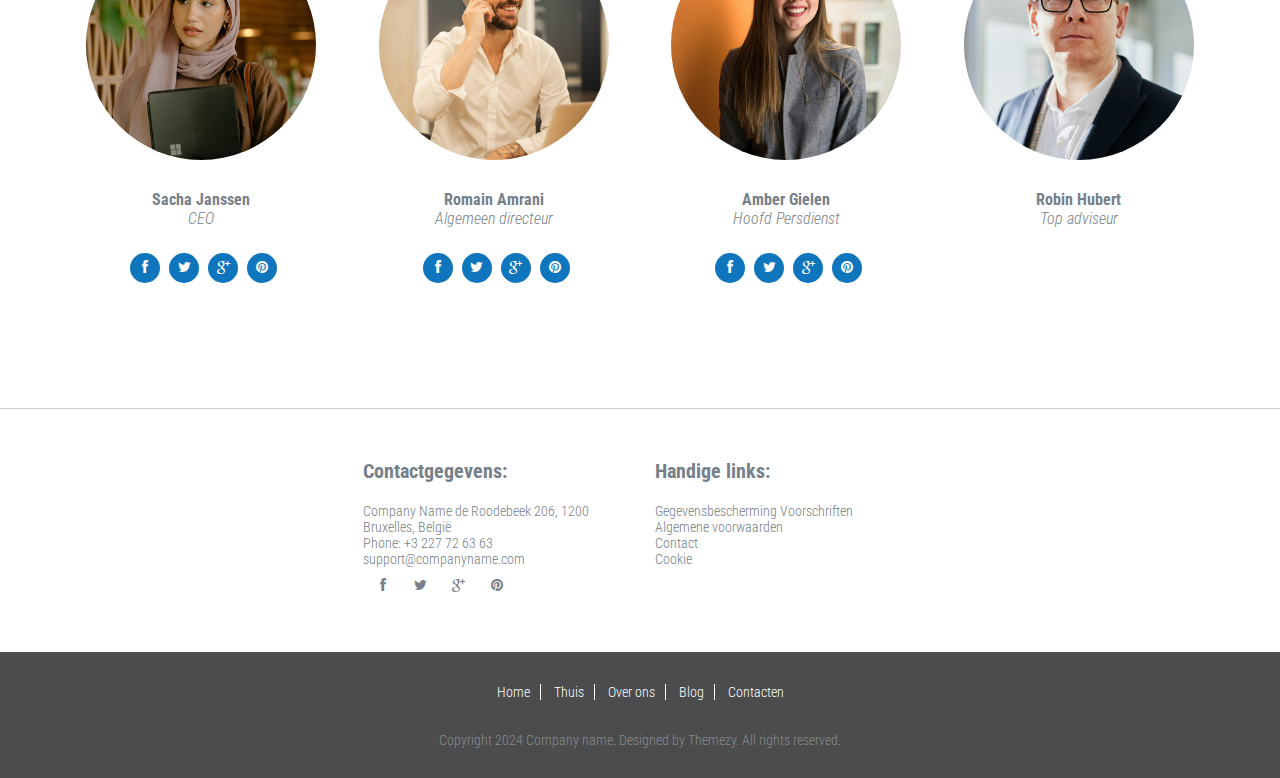
<file: over-ons.html>
<!DOCTYPE html>
<html lang="en">
  <head>
    <meta charset="UTF-8" />
    <meta http-equiv="X-UA-Compatible" content="IE=edge" />
    <meta
      name="viewport"
      content="width=device-width, initial-scale=1.0,maximum-scale=1"
    />

    <title>Investeren | Over ons</title>

    <!-- Loading third party fonts -->
    <link
      href="http://fonts.googleapis.com/css?family=Roboto+Condensed:300,400,700|"
      rel="stylesheet"
      type="text/css"
    />
    <link href="fonts/font-awesome.min.css" rel="stylesheet" type="text/css" />
    <link href="fonts/lineo-icon/style.css" rel="stylesheet" type="text/css" />

    <!-- Loading main css file -->
    <link rel="stylesheet" href="style.css" />

    <!--[if lt IE 9]>
      <script src="js/ie-support/html5.js"></script>
      <script src="js/ie-support/respond.js"></script>
    <![endif]-->
  </head>

  <body>
    <div id="site-content">
      <header class="site-header">
        <div class="top-header">
          <div class="container">
            <a href="index.html" id="branding">
              <img src="images/logo.png" alt="Company Name" class="logo" />
              <div class="logo-text">
                <h1 class="site-title">Company Name</h1>
                <small class="description">Taline goes here</small>
              </div>
            </a>
            <!-- #branding -->
          </div>
          <!-- .container -->
        </div>
        <!-- .top-header -->

        <div class="bottom-header">
          <div class="container">
            <div class="main-navigation">
              <button type="button" class="menu-toggle">
                <i class="fa fa-bars"></i>
              </button>
              <ul class="menu">
                <li class="menu-item">
                  <a href="index.html" target="_blank">Thuis</a>
                </li>
                <li class="menu-item">
                  <a href="over-ons.html">Over ons</a>
                </li>
                <li class="menu-item">
                  <a href="blog.html" target="_blank">Blog</a>
                </li>
                <li class="menu-item">
                  <a href="contacten.html" target="_blank">Contacten</a>
                </li>
              </ul>
              <!-- .menu -->
            </div>
            <!-- .main-navigation -->

            <div class="mobile-navigation"></div>
          </div>
        </div>
      </header>
      <!-- .site-header -->

      <main class="main-content">
        <div class="breadcrumbs">
          <div class="container">
            <a href="index.html">Home</a>
            <span>Over ons</span>
          </div>
        </div>

        <div class="page">
          <div class="fullwidth-block">
            <div class="container">
              <h1 class="entry-title">Waarom ons?</h1>
              <p>
                Ons bedrijf biedt ervaring en expertise om je te helpen
                weloverwogen beleggingsbeslissingen te nemen. We waarderen elke
                gebruiker en bieden een persoonlijke benadering en innovatieve
                technologieën om uw financiële doelen te bereiken. Onze
                transparantie en eerlijkheid vormen de basis voor een langdurige
                en wederzijds voordelige samenwerking.
              </p>

              <div class="features">
                <div class="feature-numbered">
                  <div class="num">1</div>
                  <h2 class="feature-title">Ervaring en deskundigheid</h2>
                  <p>
                    We hebben vele jaren ervaring en diepgaande
                    beleggingskennis, waardoor we kwalitatieve en efficiënte
                    beleggingsoplossingen kunnen bieden.
                  </p>
                </div>
                <div class="feature-numbered">
                  <div class="num">2</div>
                  <h2 class="feature-title">Persoonlijke benadering</h2>
                  <p>
                    We waarderen elk van onze klanten en bieden strategieën en
                    oplossingen op maat om aan hun unieke financiële doelen en
                    behoeften te voldoen.
                  </p>
                </div>
                <div class="feature-numbered">
                  <div class="num">3</div>
                  <h2 class="feature-title">Proin tempus</h2>
                  <p>
                    Proin tempus velit dui eu lobortis justo laoreet nec
                    phasellus luctus elit neque eu aliquam velit dignissim donec
                    porttitor.
                  </p>
                </div>
                <div class="feature-numbered">
                  <div class="num">4</div>
                  <h2 class="feature-title">Innovatieve technologie</h2>
                  <p>
                    We maken gebruik van geavanceerde technologie en analytische
                    tools om de markt te monitoren en trends te voorspellen,
                    zodat we optimale resultaten voor onze klanten kunnen
                    garanderen.
                  </p>
                </div>
              </div>
            </div>
            <!-- .container -->
          </div>
          <!-- .fullwidth-block -->

          <div class="fullwidth-block" data-bg-color="#f1f1f1">
            <div class="container">
              <h2 class="section-title">Ons verhaal</h2>
              <p>
                Ons team bestaat uit een groep enthousiastelingen met een
                gemeenschappelijke passie voor financiële markten en beleggen.
                Vanaf het moment dat de pioniers begonnen met handelen op de
                financiële markten, hebben we ons gericht op het vinden van
                innovatieve benaderingen van beleggen en voortdurend leren.
              </p>

              <p>
                Onze reis omvat vele hoogte- en dieptepunten, maar onze
                veerkracht en toewijding aan onze doelen heeft ons altijd
                geholpen om obstakels te overwinnen. We streven naar
                voortdurende groei en verbetering en passen nieuwe technologieën
                en methoden toe om voorop te blijven lopen in de financiële
                wereld.
              </p>

              <p>
                Ons team is een familie waarin elk lid een bijdrage levert en
                integraal deel uitmaakt van ons succes. We zijn trots op ons
                erfgoed en streven ernaar dat elk van onze klanten zich
                onderdeel voelt van dit unieke verhaal, waarbij ze bij elke stap
                van hun investeringstraject service en ondersteuning van hoge
                kwaliteit ontvangen.
              </p>
            </div>
            <!-- .container -->
          </div>
          <!-- .fullwidth-block -->

          <div class="fullwidth-block">
            <div class="container">
              <h2 class="section-title">Ons team</h2>

              <div class="row">
                <div class="col-xs-12 col-sm-6 col-md-3">
                  <div class="team">
                    <figure class="team-image">
                      <img src="dummy/team-1.jpg" alt="" />
                    </figure>
                    <h2 class="team-name">Sacha Janssen</h2>
                    <small class="team-title">CEO</small>
                    <div class="social-links">
                      <a href="#!"><i class="fa fa-facebook"></i></a>
                      <a href="#!"><i class="fa fa-twitter"></i></a>
                      <a href="#!"><i class="fa fa-google-plus"></i></a>
                      <a href="#!"><i class="fa fa-pinterest"></i></a>
                    </div>
                  </div>
                  <!-- .team -->
                </div>
                <!-- .col-md-3 -->
                <div class="col-xs-12 col-sm-6 col-md-3">
                  <div class="team">
                    <figure class="team-image">
                      <img src="dummy/team-2.jpg" alt="" />
                    </figure>
                    <h2 class="team-name">Romain Amrani</h2>
                    <small class="team-title">Algemeen directeur</small>
                    <div class="social-links">
                      <a href="#!"><i class="fa fa-facebook"></i></a>
                      <a href="#!"><i class="fa fa-twitter"></i></a>
                      <a href="#!"><i class="fa fa-google-plus"></i></a>
                      <a href="#!"><i class="fa fa-pinterest"></i></a>
                    </div>
                  </div>
                  <!-- .team -->
                </div>
                <!-- .col-md-3 -->
                <div class="col-xs-12 col-sm-6 col-md-3">
                  <div class="team">
                    <figure class="team-image">
                      <img src="dummy/team-3.jpg" alt="" />
                    </figure>
                    <h2 class="team-name">Amber Gielen</h2>
                    <small class="team-title">Hoofd Persdienst</small>
                    <div class="social-links">
                      <a href="#!"><i class="fa fa-facebook"></i></a>
                      <a href="#!"><i class="fa fa-twitter"></i></a>
                      <a href="#!"><i class="fa fa-google-plus"></i></a>
                      <a href="#!"><i class="fa fa-pinterest"></i></a>
                    </div>
                  </div>
                  <!-- .team -->
                </div>
                <!-- .col-md-3 -->
                <div class="col-xs-12 col-sm-6 col-md-3">
                  <div class="team">
                    <figure class="team-image">
                      <img src="dummy/team-4.jpg" alt="" />
                    </figure>
                    <h2 class="team-name">Robin Hubert</h2>
                    <small class="team-title">Top adviseur</small>
                  </div>
                  <!-- .team -->
                </div>
                <!-- .col-md-3 -->
              </div>
              <!-- .row -->
            </div>
            <!-- .container -->
          </div>
          <!-- .fullwidth-block -->
        </div>
        <!-- .page -->
      </main>

      <div class="site-footer">
        <div class="widget-area">
          <div class="container">
            <div class="row">
              <div class="widget-all">
                <div class="col-xs-12 col-sm-4 col-md-3">
                  <div class="widget">
                    <h3 class="widget-title">Contactgegevens:</h3>
                    <address>
                      Company Name de Roodebeek 206, 1200 Bruxelles, België
                    </address>
                    <a href="tel:3227726363">Phone: +3 227 72 63 63</a>
                    <a href="mailto:info@company.com"
                      >support@companyname.com</a
                    >
                    <div class="social-links">
                      <a href="#!"><i class="fa fa-facebook"></i></a>
                      <a href="#!"><i class="fa fa-twitter"></i></a>
                      <a href="#!"><i class="fa fa-google-plus"></i></a>
                      <a href="#!"><i class="fa fa-pinterest"></i></a>
                    </div>
                  </div>
                </div>
                <div class="col-xs-12 col-sm-4 col-md-3">
                  <div class="widget">
                    <h3 class="widget-title">Handige links:</h3>
                    <ul class="no-bullet">
                      <li>
                        <a href="#!">Gegevensbescherming Voorschriften </a>
                      </li>

                      <li><a href="#!">Algemene voorwaarden</a></li>
                      <li><a href="contacten.html">Contact</a></li>
                      <li><a href="#!">Cookie</a></li>
                    </ul>
                  </div>
                </div>
              </div>
            </div>
          </div>
        </div>

        <div class="bottom-footer">
          <div class="container">
            <nav class="footer-navigation">
              <a href="index.html" target="_blank">Home</a>
              <a href="index.html" target="_blank">Thuis</a>
              <a href="over-ons.html">Over ons</a>
              <a href="blog.html" target="_blank">Blog</a>
              <a href="contacten.html" target="_blank">Contacten</a>
            </nav>

            <div class="colophon">
              Copyright 2024 Company name. Designed by Themezy. All rights
              reserved.
            </div>
          </div>
        </div>
      </div>
    </div>

    <script src="js/jquery-1.11.1.min.js"></script>
    <script src="js/plugins.js"></script>
    <script src="js/app.js"></script>
  </body>
</html>
</file>
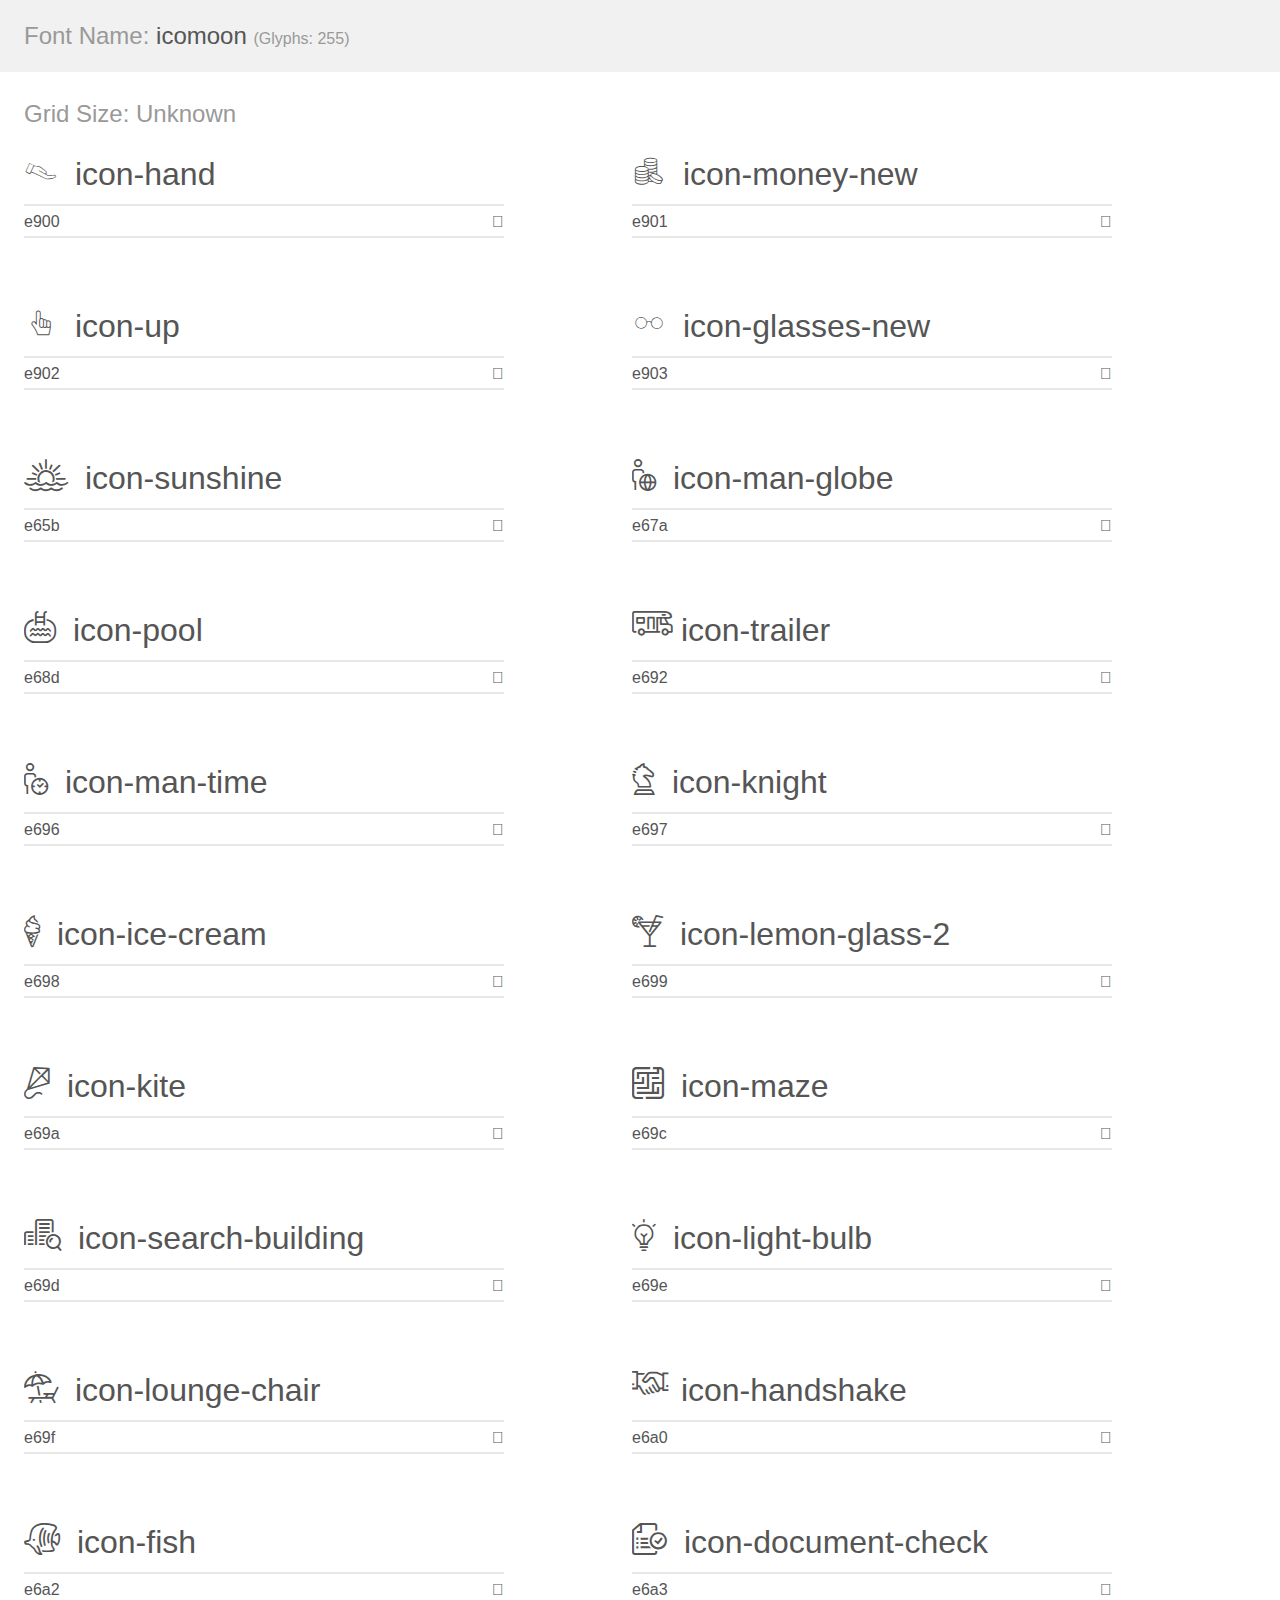
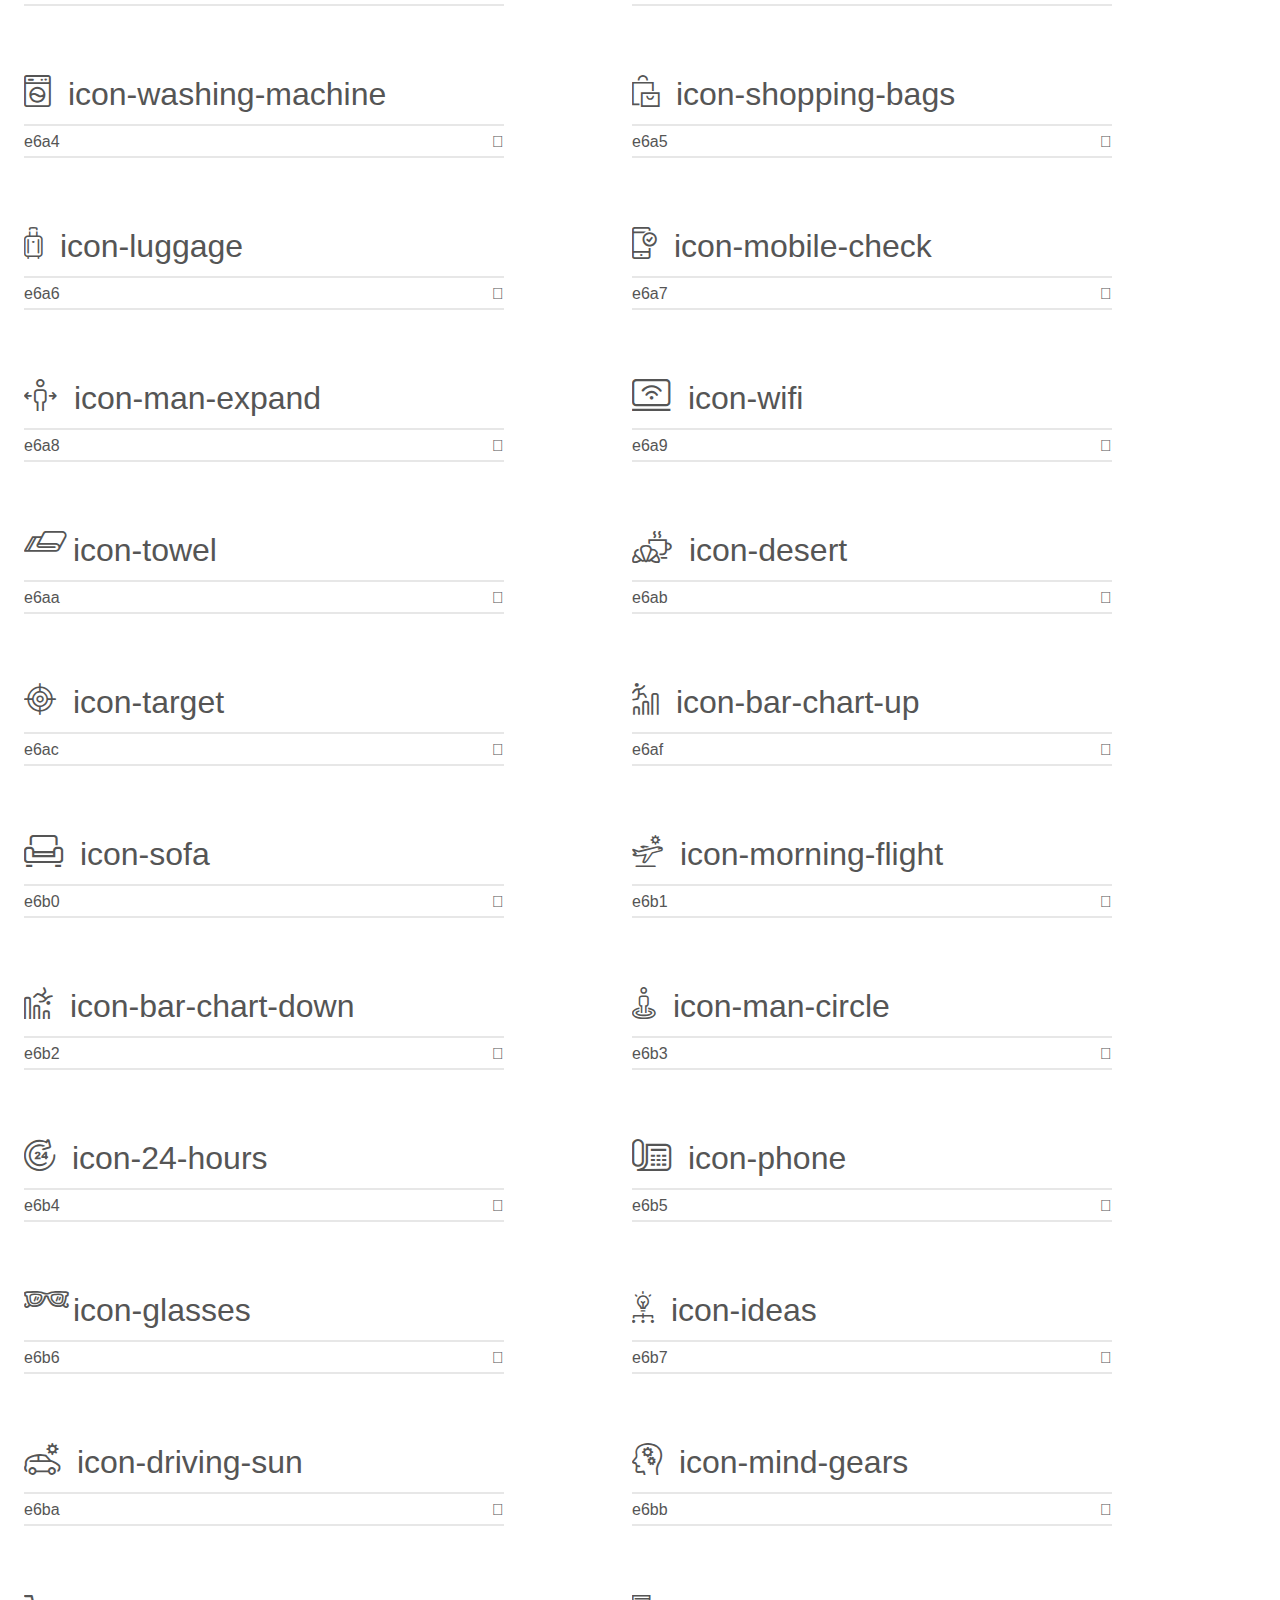
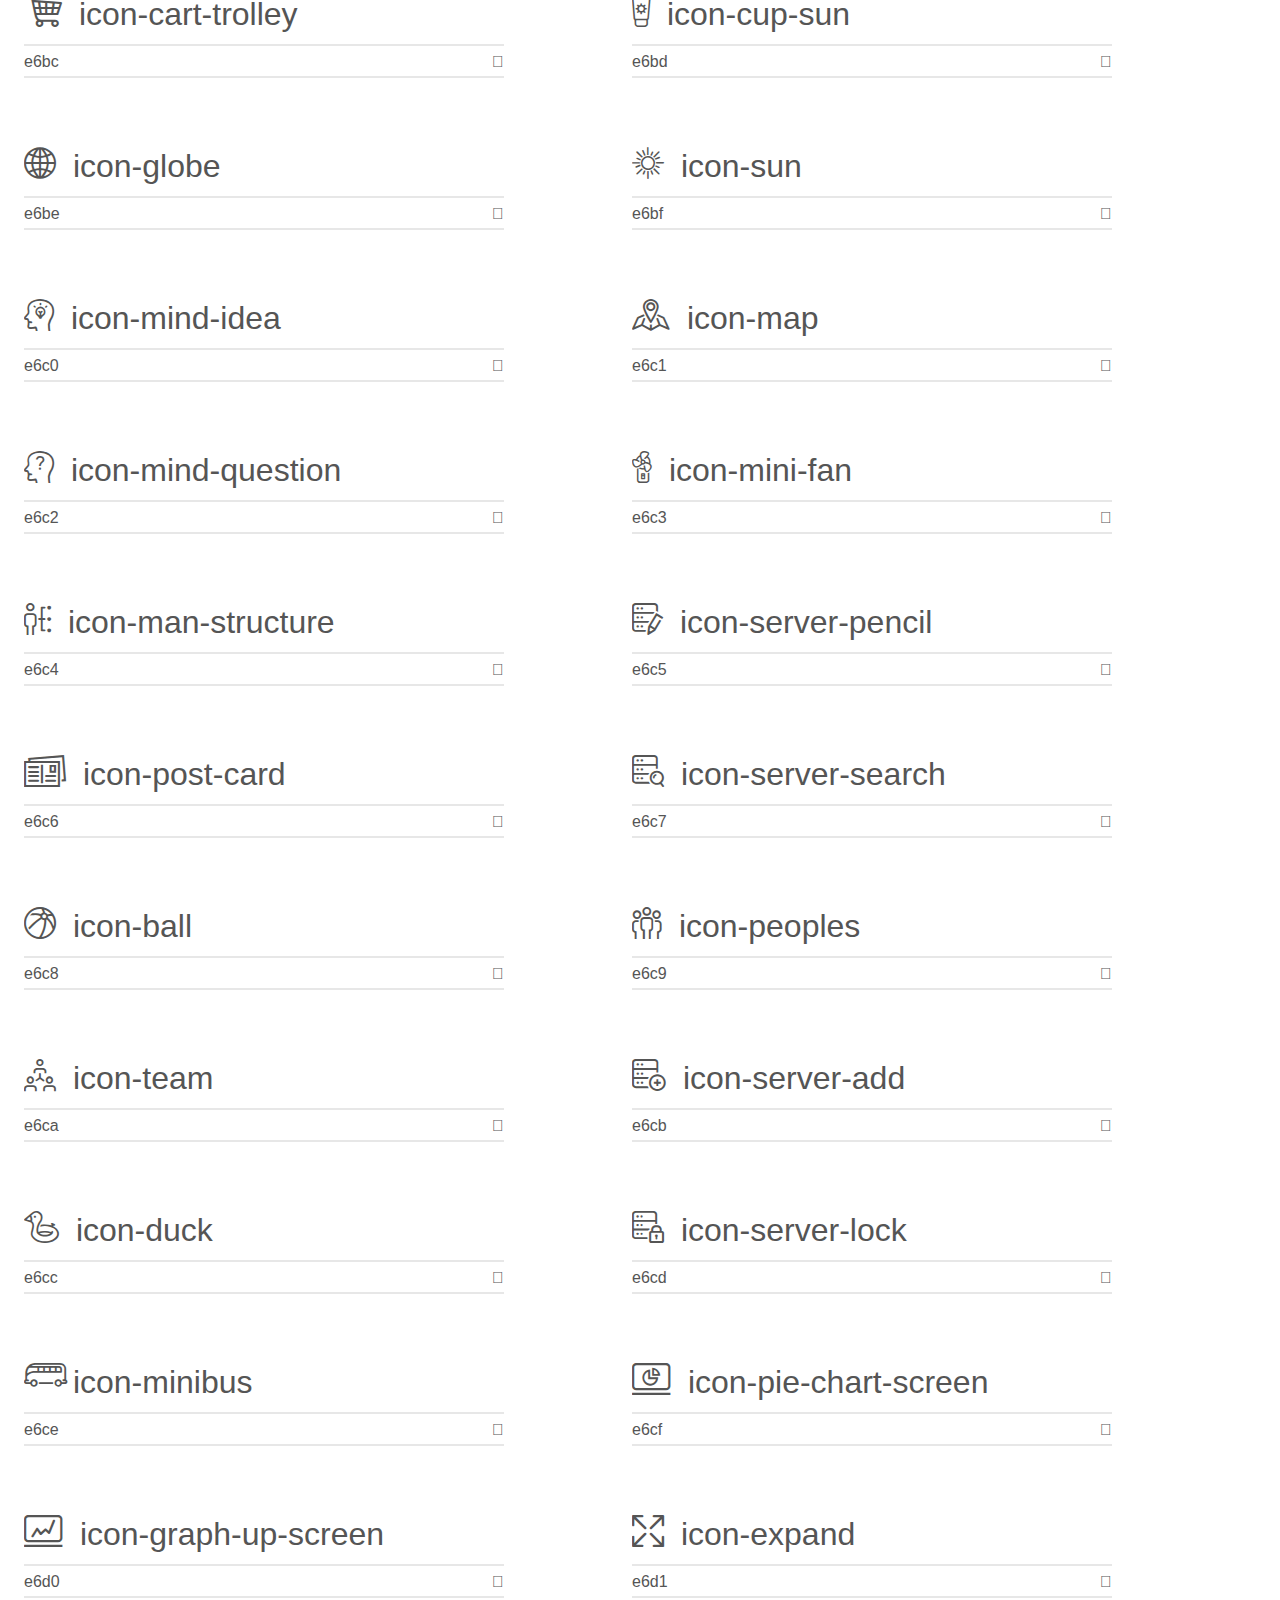
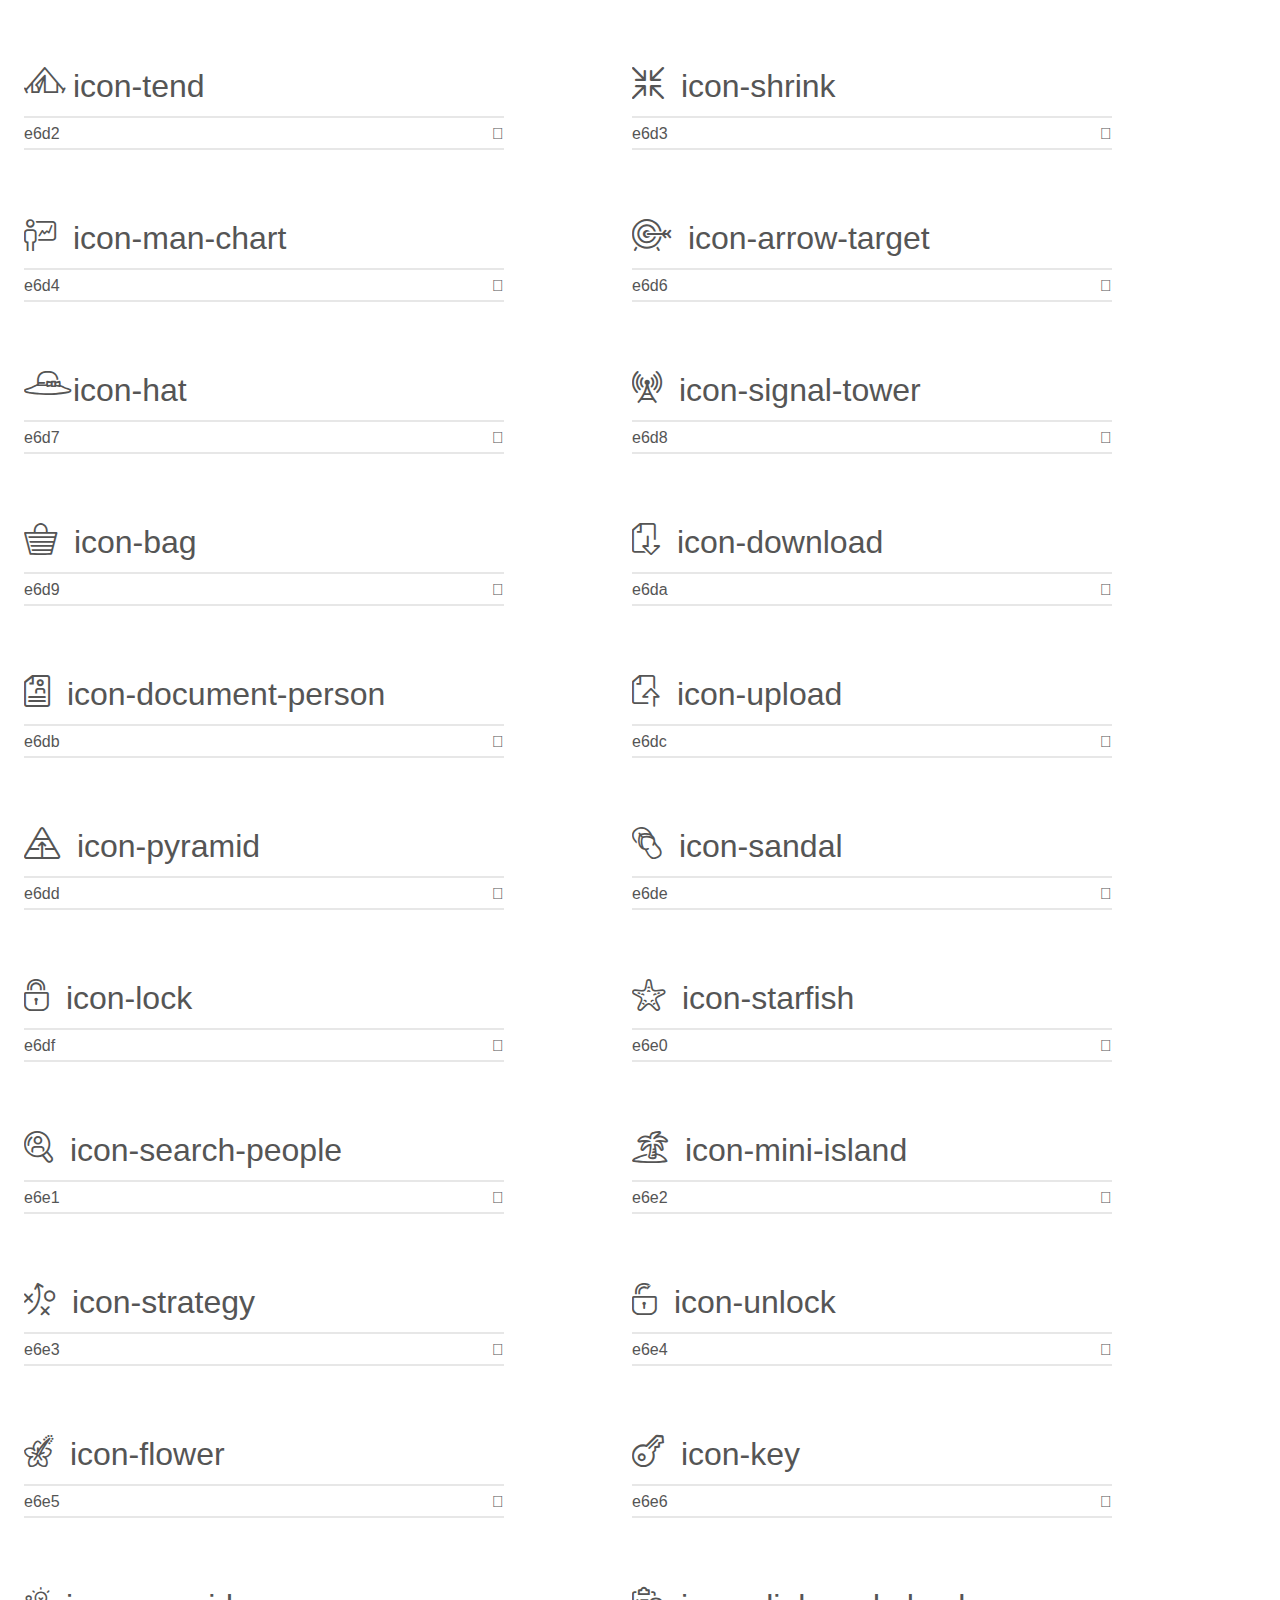
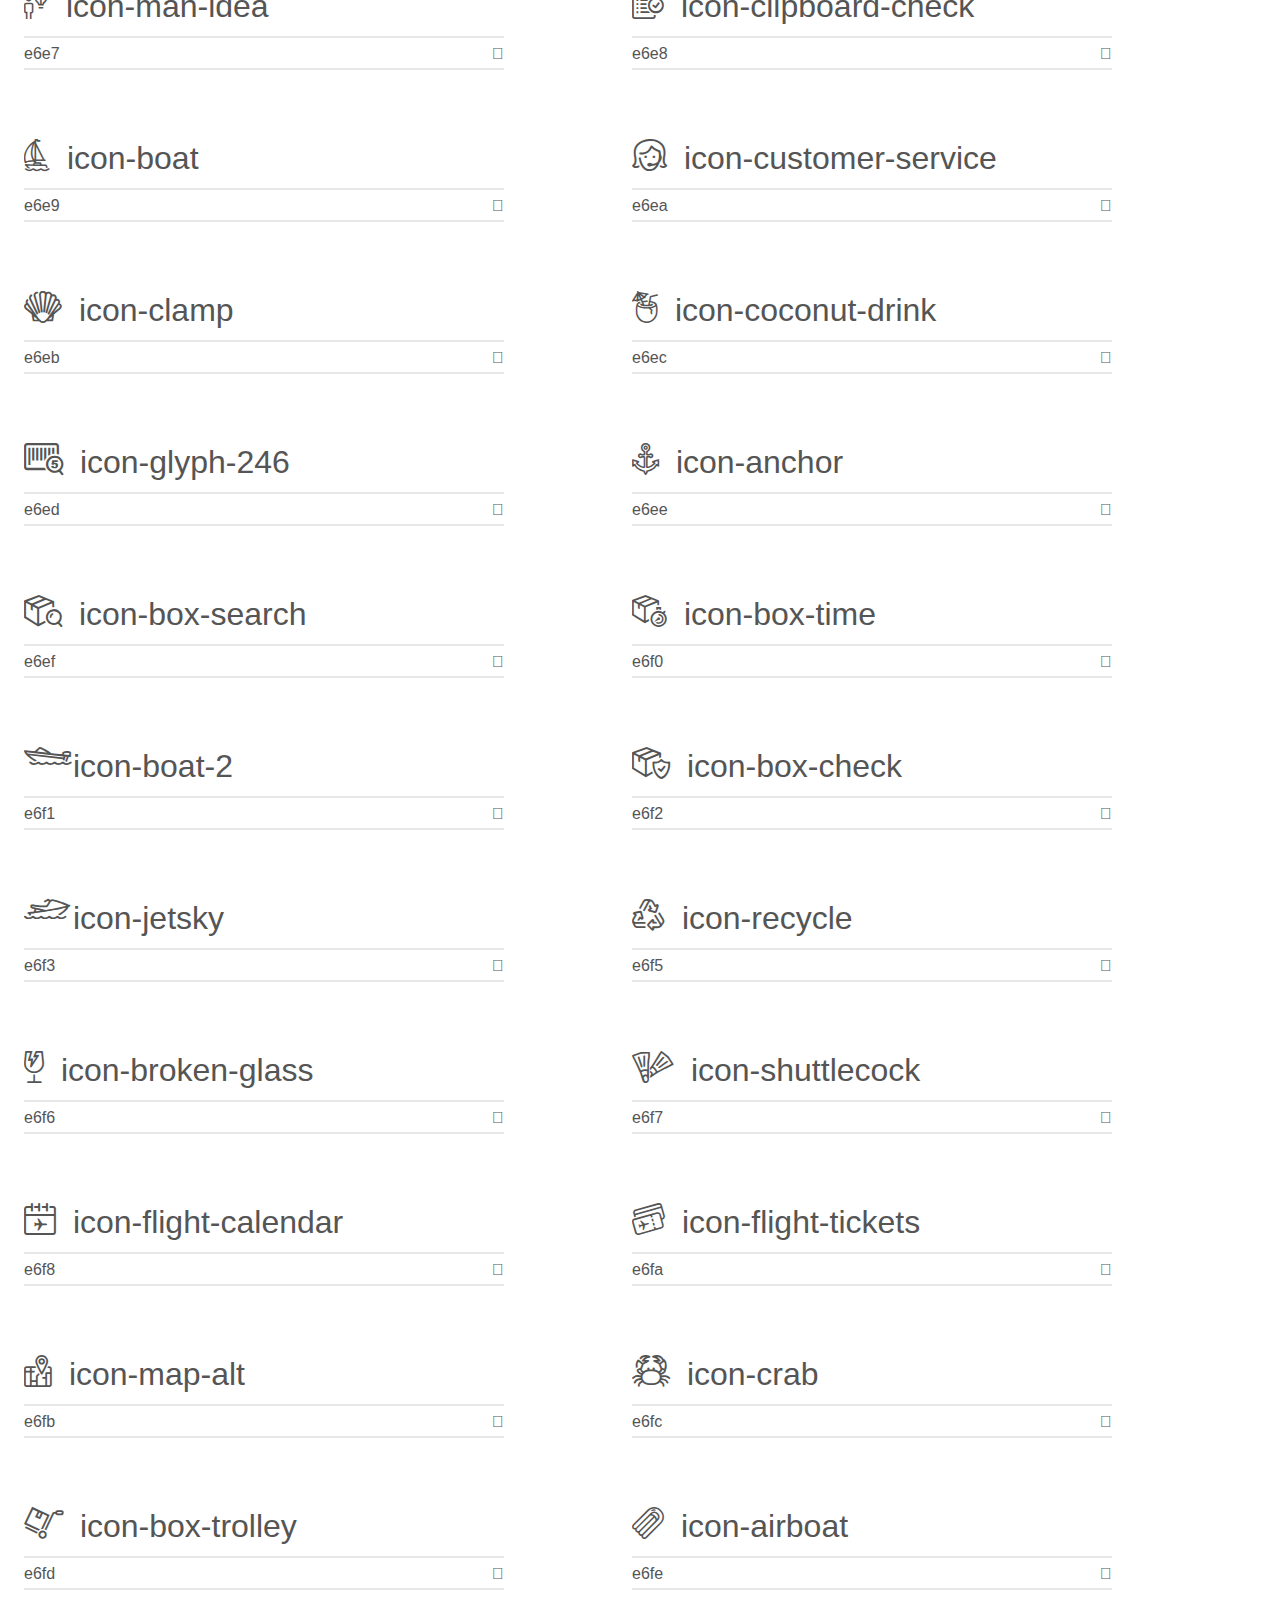
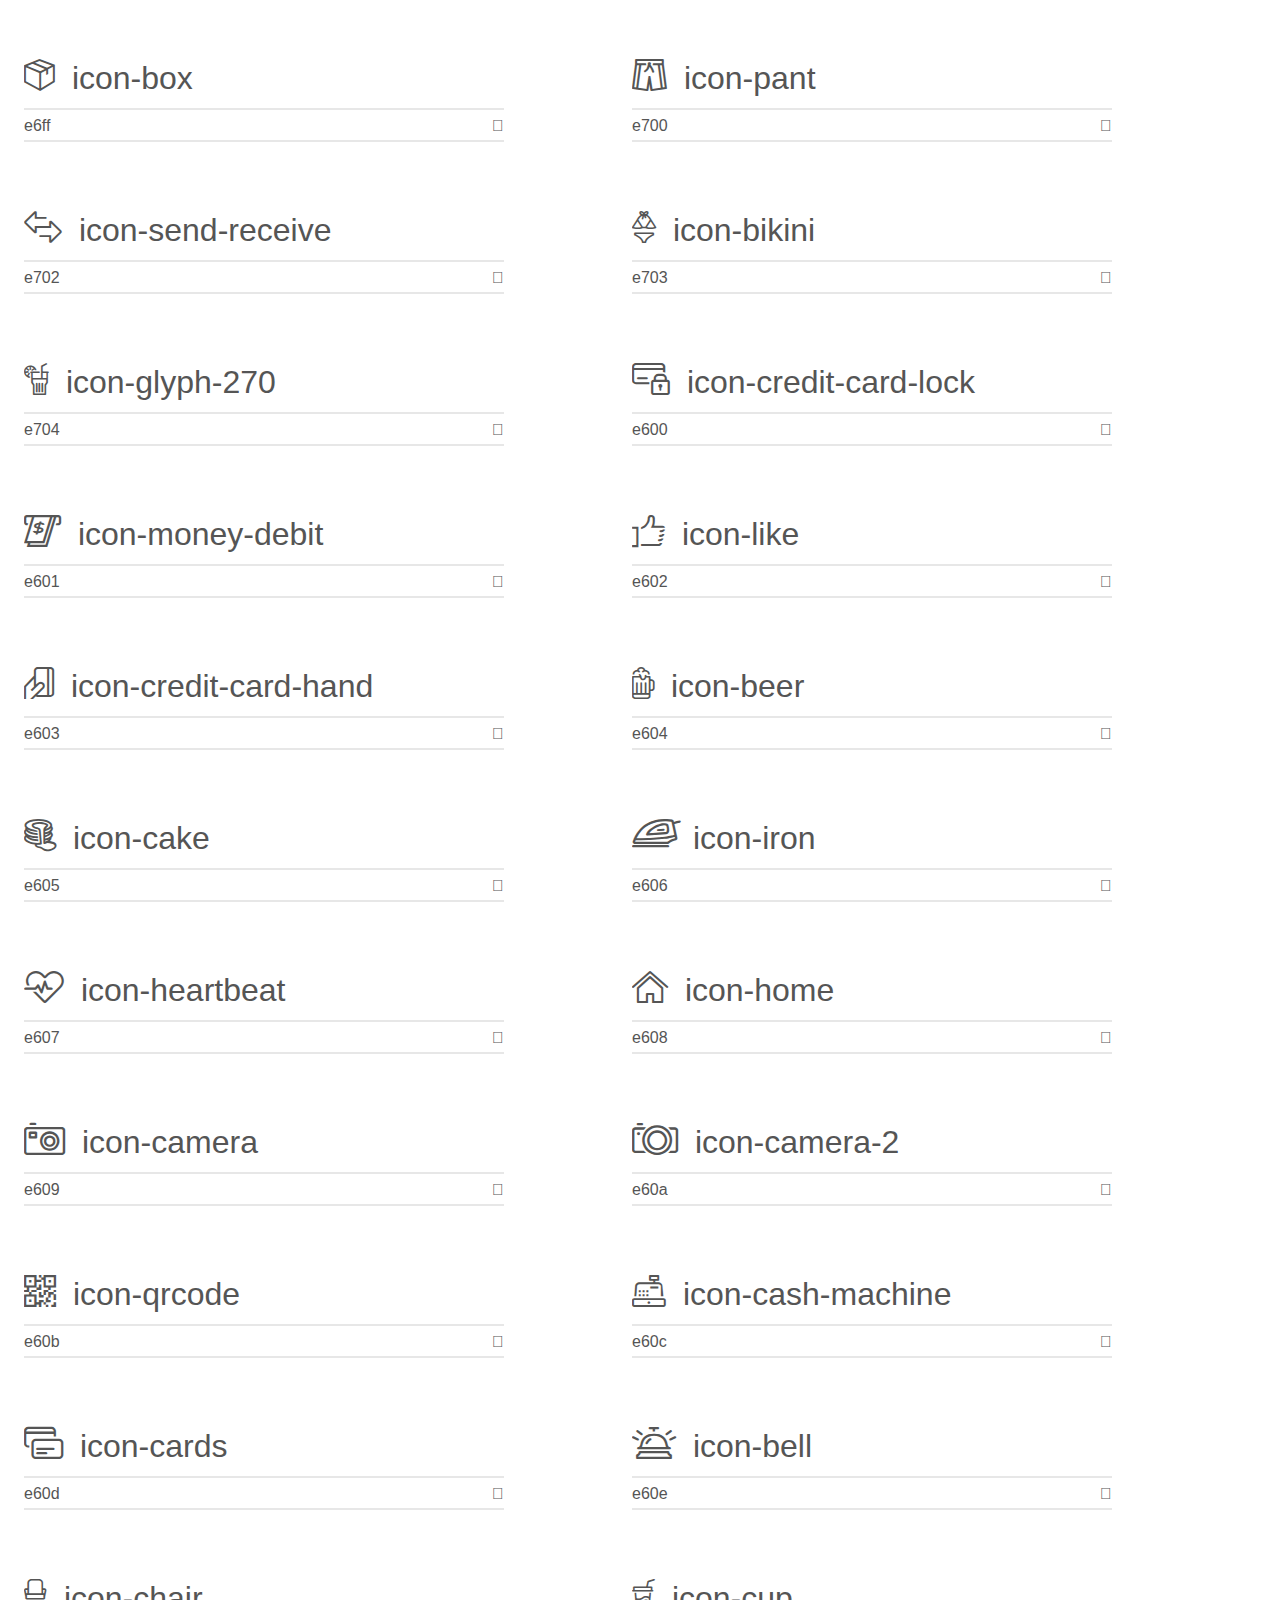
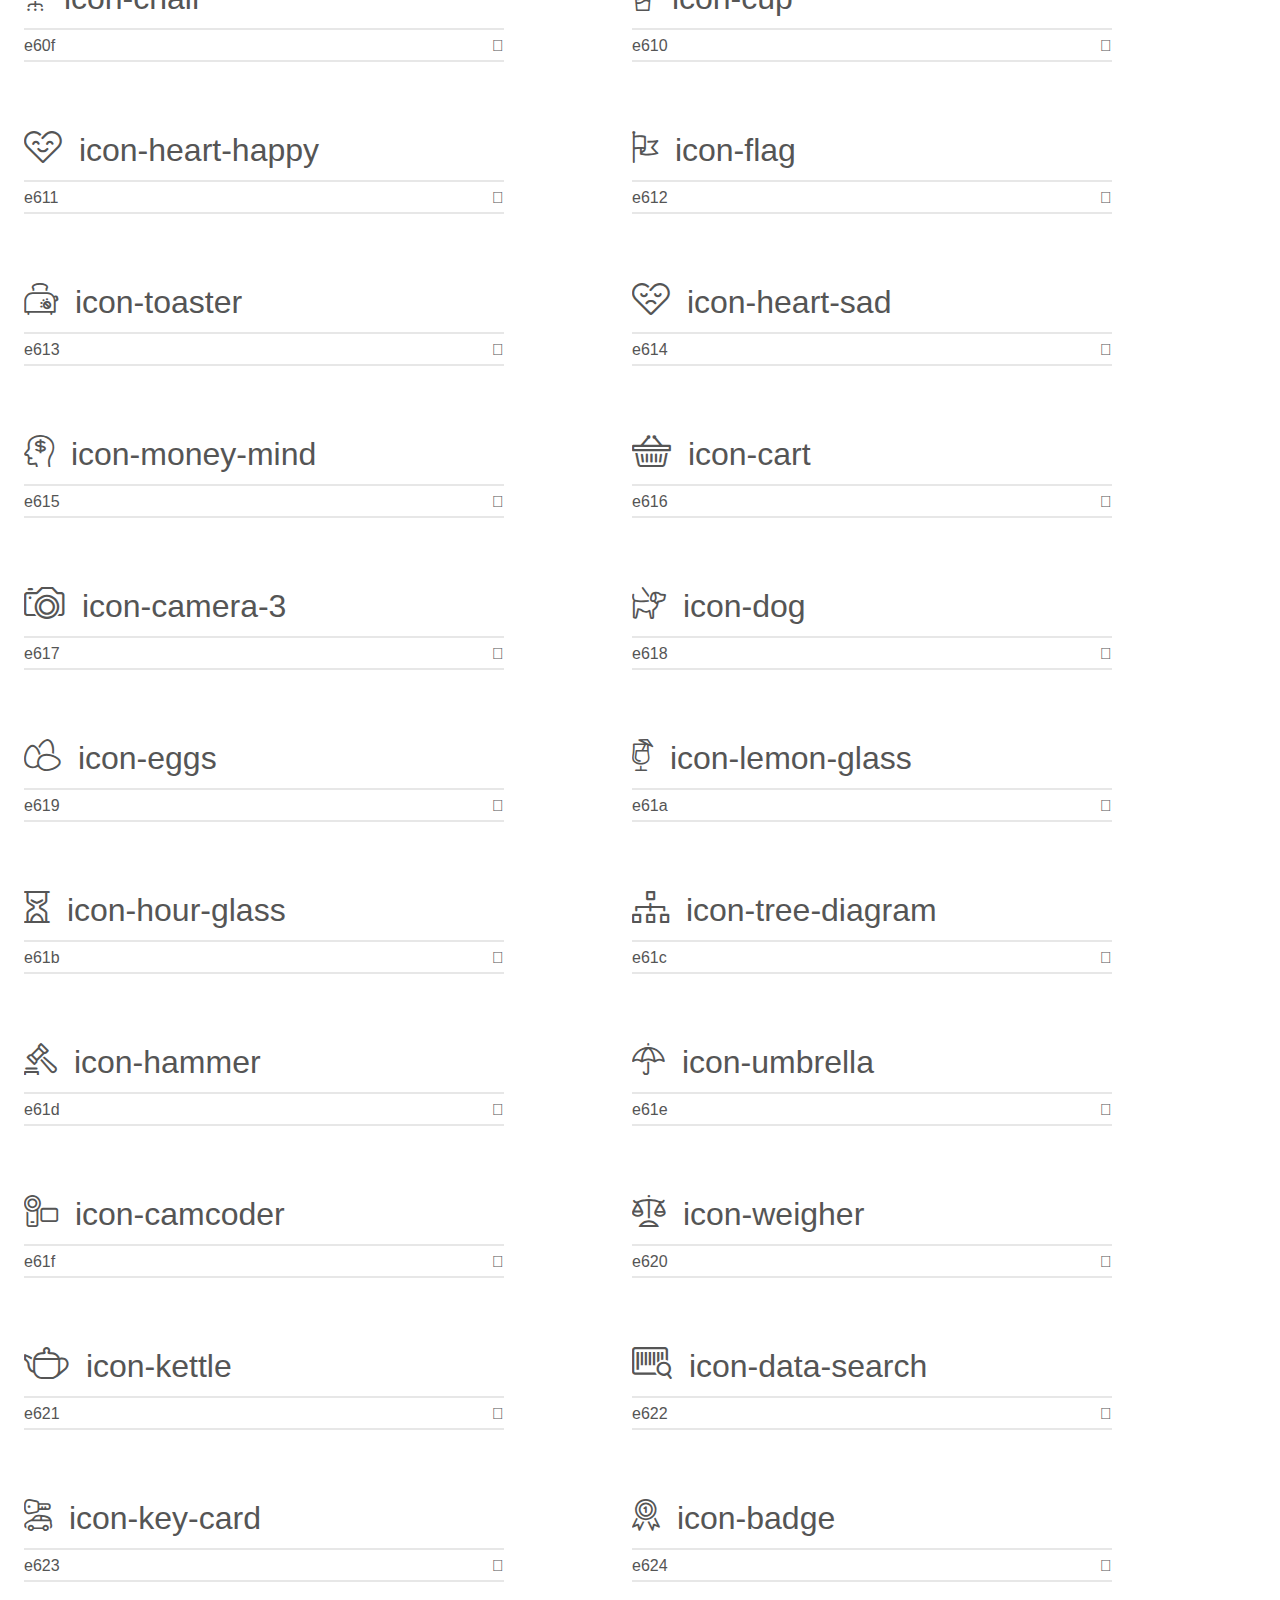
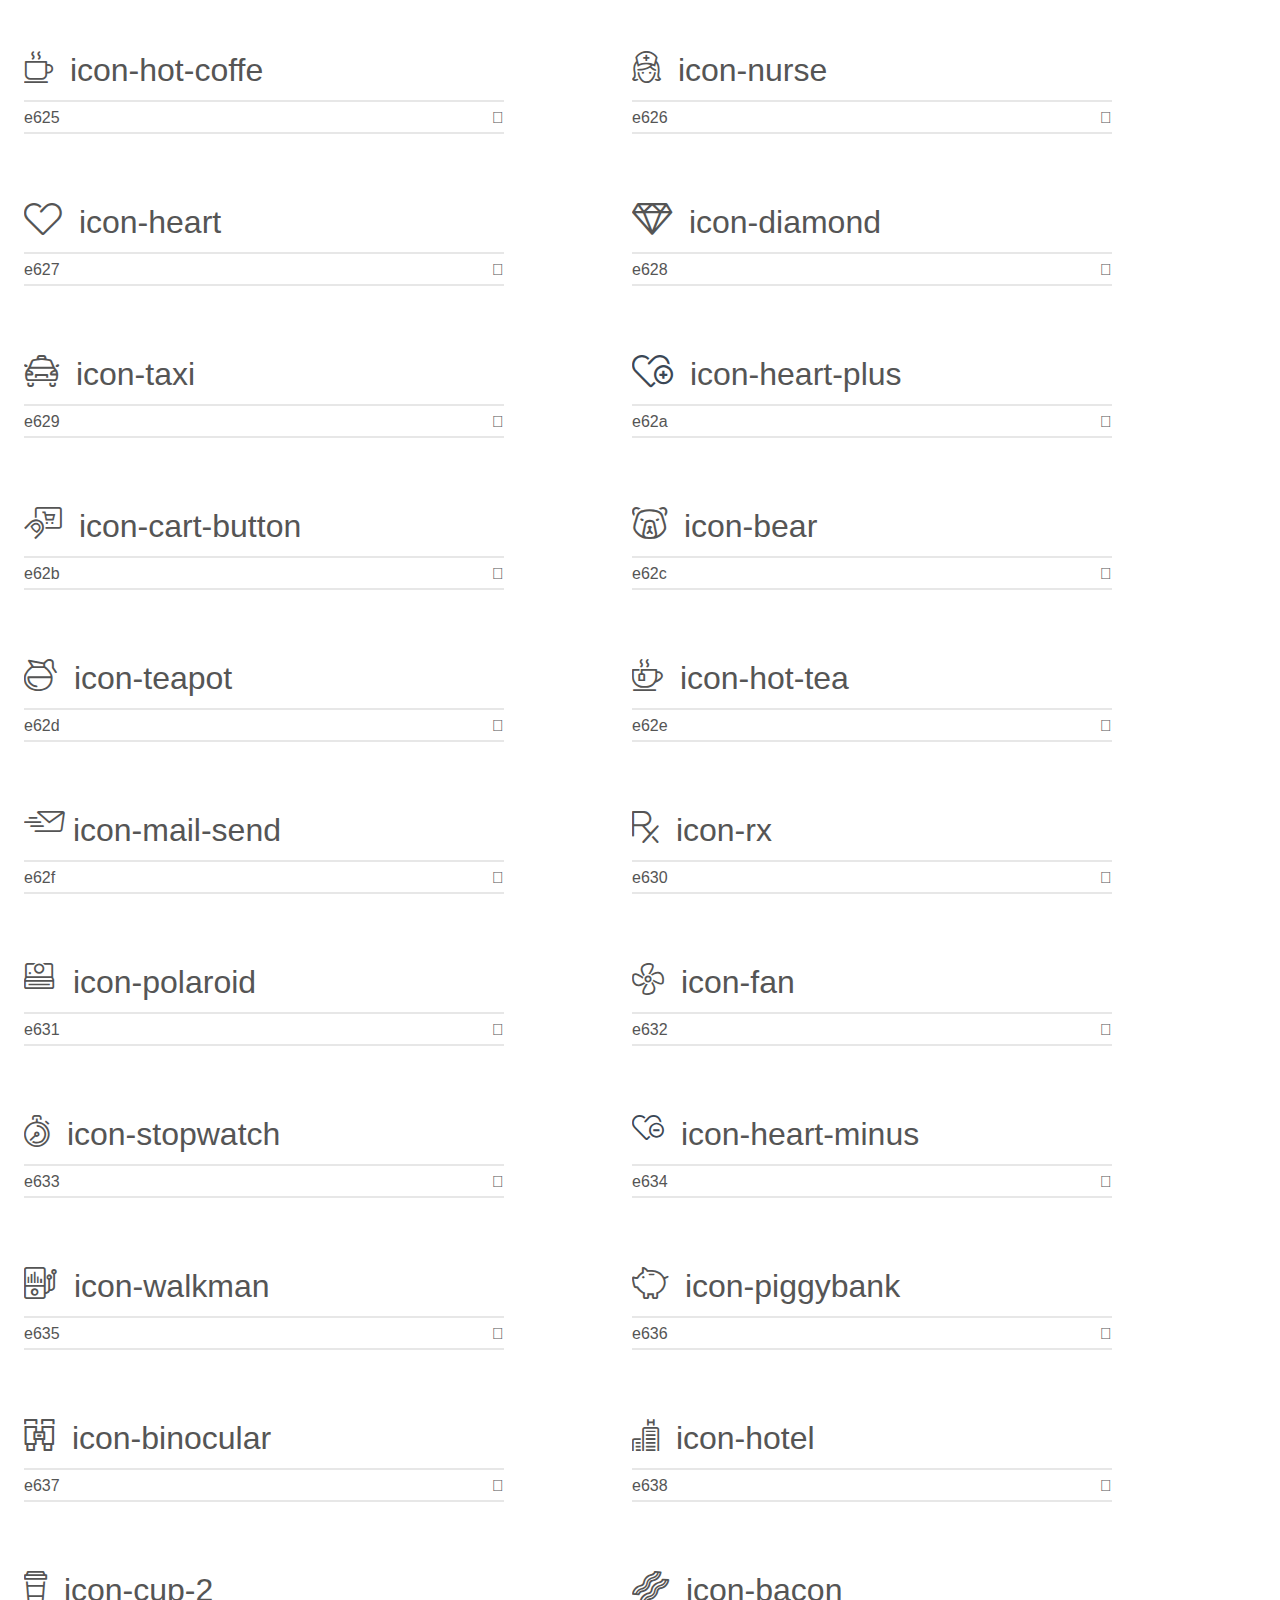
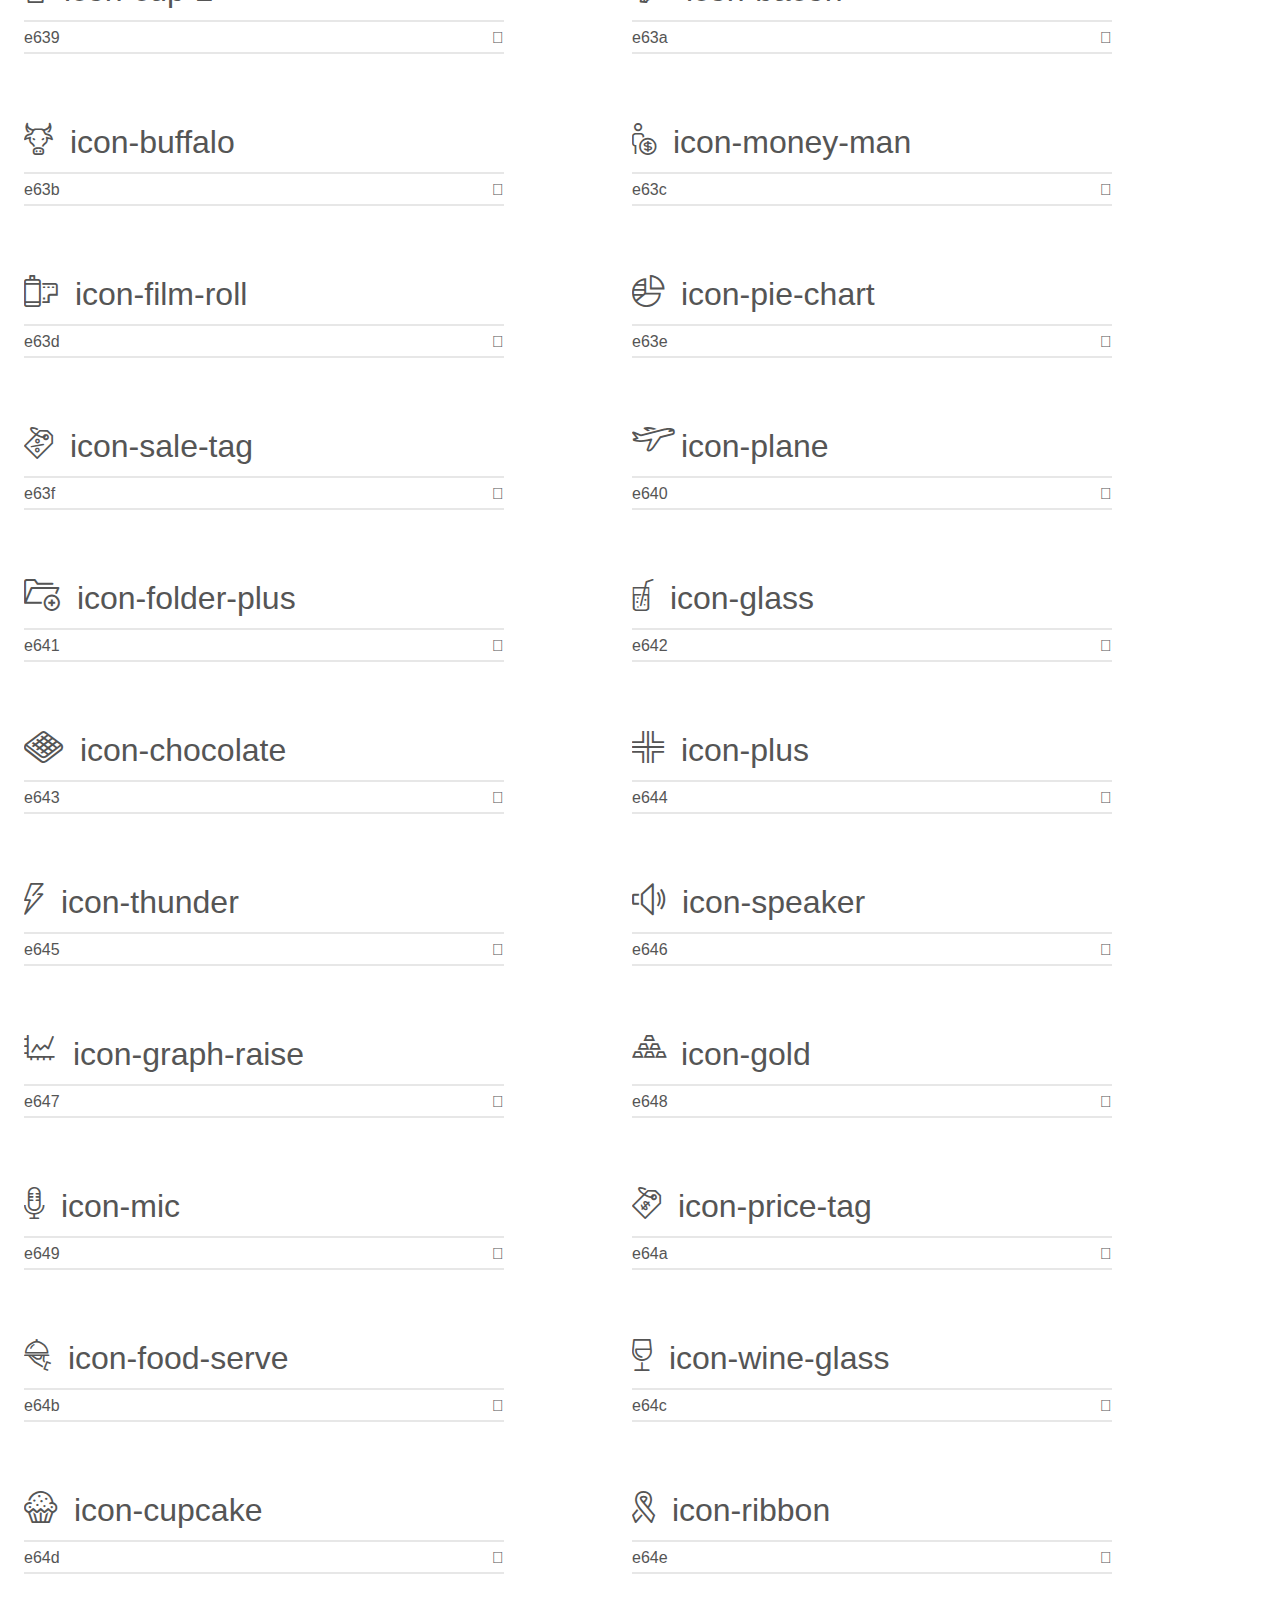
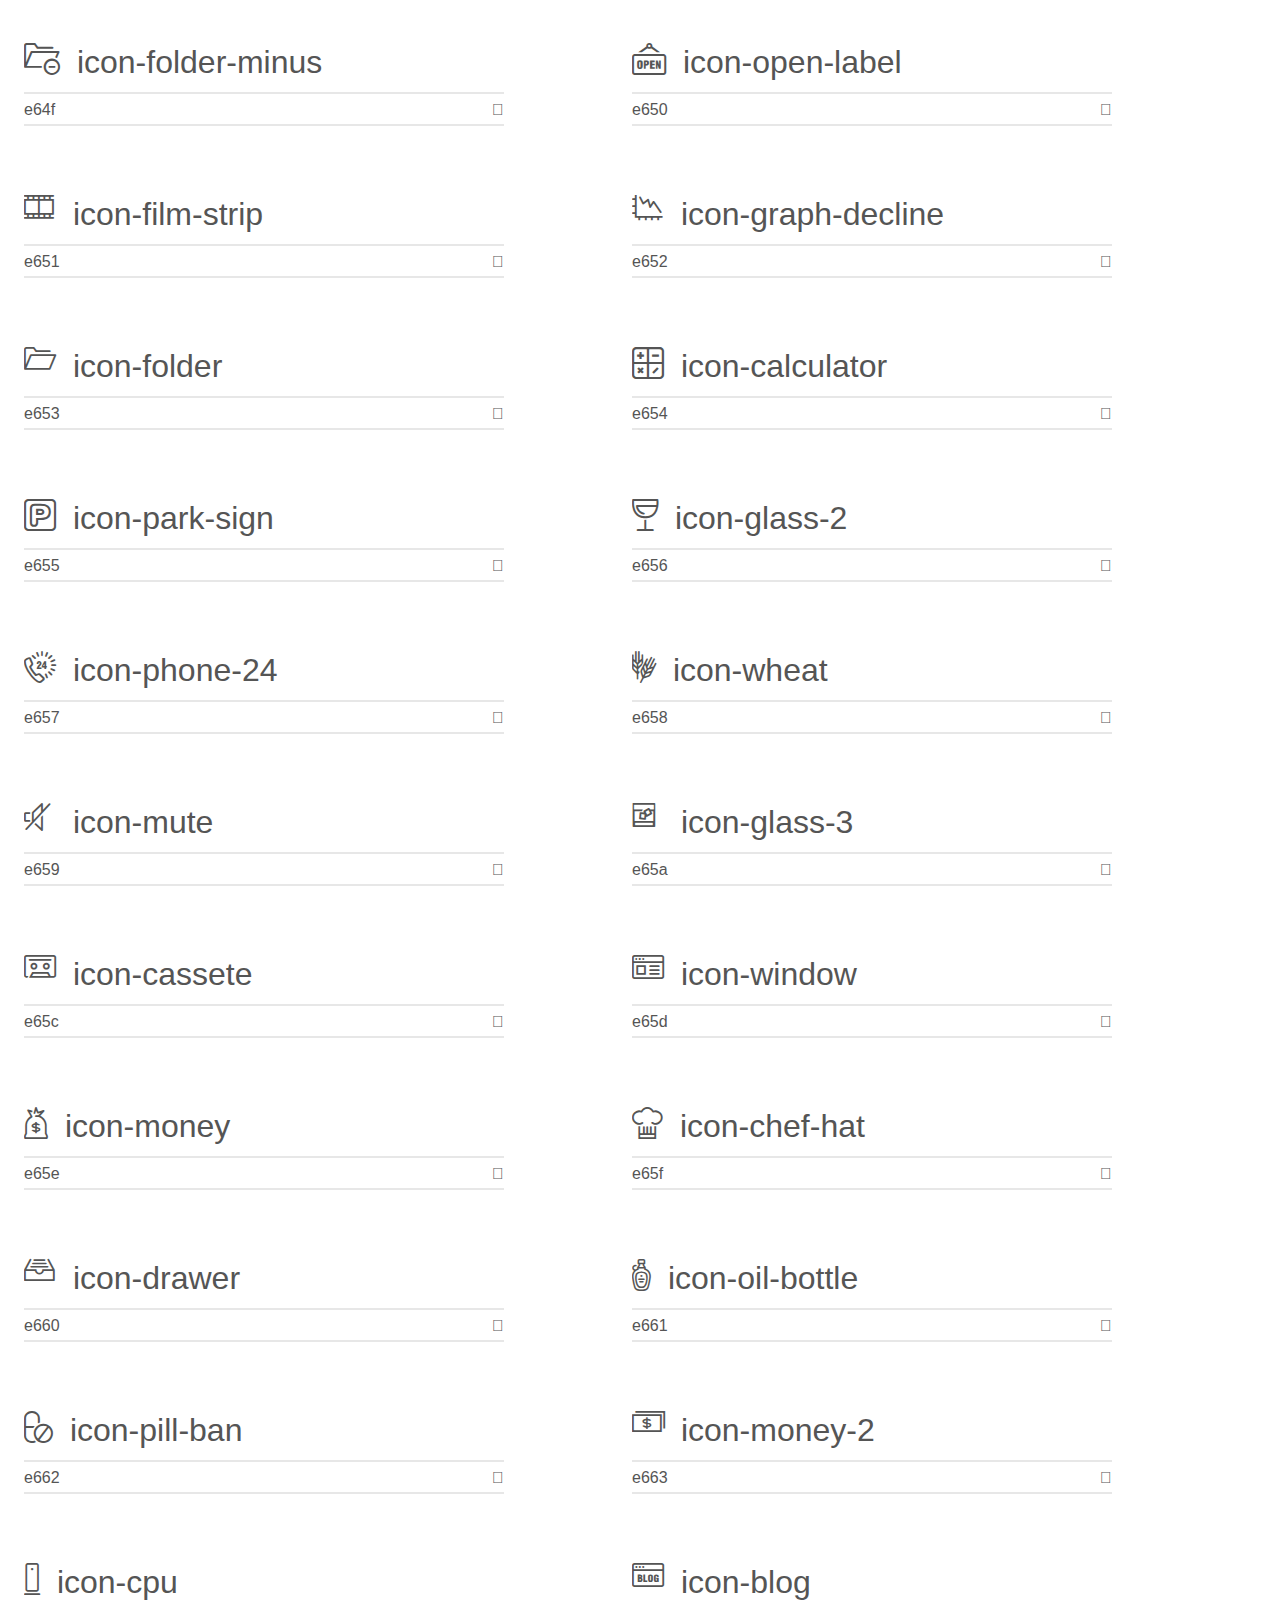
<file: fonts/lineo-icon/demo.html>
<!doctype html>
<html>
<head>
    <meta charset="utf-8">
    <title>IcoMoon Demo</title>
    <meta name="description" content="An Icon Font Generated By IcoMoon.io">
    <meta name="viewport" content="width=device-width, initial-scale=1">
    <link rel="stylesheet" href="demo-files/demo.css">
    <link rel="stylesheet" href="style.css"></head>
<body>
    <div class="bgc1 clearfix">
        <h1 class="mhmm mvm"><span class="fgc1">Font Name:</span> icomoon <small class="fgc1">(Glyphs:&nbsp;255)</small></h1>
    </div>
    <div class="clearfix mhl ptl">
        <h1 class="mvm mtn fgc1">Grid Size: Unknown</h1>
        <div class="glyph fs1">
            <div class="clearfix bshadow0 pbs">
                <span class="icon-hand"></span>
                <span class="mls"> icon-hand</span>
            </div>
            <fieldset class="fs0 size1of1 clearfix hidden-false">
                <input type="text" readonly value="e900" class="unit size1of2" />
                <input type="text" maxlength="1" readonly value="&#xe900;" class="unitRight size1of2 talign-right" />
            </fieldset>
            <div class="fs0 bshadow0 clearfix hidden-true">
                <span class="unit pvs fgc1">liga: </span>
                <input type="text" readonly value="" class="liga unitRight" />
            </div>
        </div>
        <div class="glyph fs1">
            <div class="clearfix bshadow0 pbs">
                <span class="icon-money-new"></span>
                <span class="mls"> icon-money-new</span>
            </div>
            <fieldset class="fs0 size1of1 clearfix hidden-false">
                <input type="text" readonly value="e901" class="unit size1of2" />
                <input type="text" maxlength="1" readonly value="&#xe901;" class="unitRight size1of2 talign-right" />
            </fieldset>
            <div class="fs0 bshadow0 clearfix hidden-true">
                <span class="unit pvs fgc1">liga: </span>
                <input type="text" readonly value="" class="liga unitRight" />
            </div>
        </div>
        <div class="glyph fs1">
            <div class="clearfix bshadow0 pbs">
                <span class="icon-up"></span>
                <span class="mls"> icon-up</span>
            </div>
            <fieldset class="fs0 size1of1 clearfix hidden-false">
                <input type="text" readonly value="e902" class="unit size1of2" />
                <input type="text" maxlength="1" readonly value="&#xe902;" class="unitRight size1of2 talign-right" />
            </fieldset>
            <div class="fs0 bshadow0 clearfix hidden-true">
                <span class="unit pvs fgc1">liga: </span>
                <input type="text" readonly value="" class="liga unitRight" />
            </div>
        </div>
        <div class="glyph fs1">
            <div class="clearfix bshadow0 pbs">
                <span class="icon-glasses-new"></span>
                <span class="mls"> icon-glasses-new</span>
            </div>
            <fieldset class="fs0 size1of1 clearfix hidden-false">
                <input type="text" readonly value="e903" class="unit size1of2" />
                <input type="text" maxlength="1" readonly value="&#xe903;" class="unitRight size1of2 talign-right" />
            </fieldset>
            <div class="fs0 bshadow0 clearfix hidden-true">
                <span class="unit pvs fgc1">liga: </span>
                <input type="text" readonly value="" class="liga unitRight" />
            </div>
        </div>
        <div class="glyph fs1">
            <div class="clearfix bshadow0 pbs">
                <span class="icon-sunshine"></span>
                <span class="mls"> icon-sunshine</span>
            </div>
            <fieldset class="fs0 size1of1 clearfix hidden-false">
                <input type="text" readonly value="e65b" class="unit size1of2" />
                <input type="text" maxlength="1" readonly value="&#xe65b;" class="unitRight size1of2 talign-right" />
            </fieldset>
            <div class="fs0 bshadow0 clearfix hidden-true">
                <span class="unit pvs fgc1">liga: </span>
                <input type="text" readonly value="" class="liga unitRight" />
            </div>
        </div>
        <div class="glyph fs1">
            <div class="clearfix bshadow0 pbs">
                <span class="icon-man-globe"></span>
                <span class="mls"> icon-man-globe</span>
            </div>
            <fieldset class="fs0 size1of1 clearfix hidden-false">
                <input type="text" readonly value="e67a" class="unit size1of2" />
                <input type="text" maxlength="1" readonly value="&#xe67a;" class="unitRight size1of2 talign-right" />
            </fieldset>
            <div class="fs0 bshadow0 clearfix hidden-true">
                <span class="unit pvs fgc1">liga: </span>
                <input type="text" readonly value="" class="liga unitRight" />
            </div>
        </div>
        <div class="glyph fs1">
            <div class="clearfix bshadow0 pbs">
                <span class="icon-pool"></span>
                <span class="mls"> icon-pool</span>
            </div>
            <fieldset class="fs0 size1of1 clearfix hidden-false">
                <input type="text" readonly value="e68d" class="unit size1of2" />
                <input type="text" maxlength="1" readonly value="&#xe68d;" class="unitRight size1of2 talign-right" />
            </fieldset>
            <div class="fs0 bshadow0 clearfix hidden-true">
                <span class="unit pvs fgc1">liga: </span>
                <input type="text" readonly value="" class="liga unitRight" />
            </div>
        </div>
        <div class="glyph fs1">
            <div class="clearfix bshadow0 pbs">
                <span class="icon-trailer"></span>
                <span class="mls"> icon-trailer</span>
            </div>
            <fieldset class="fs0 size1of1 clearfix hidden-false">
                <input type="text" readonly value="e692" class="unit size1of2" />
                <input type="text" maxlength="1" readonly value="&#xe692;" class="unitRight size1of2 talign-right" />
            </fieldset>
            <div class="fs0 bshadow0 clearfix hidden-true">
                <span class="unit pvs fgc1">liga: </span>
                <input type="text" readonly value="" class="liga unitRight" />
            </div>
        </div>
        <div class="glyph fs1">
            <div class="clearfix bshadow0 pbs">
                <span class="icon-man-time"></span>
                <span class="mls"> icon-man-time</span>
            </div>
            <fieldset class="fs0 size1of1 clearfix hidden-false">
                <input type="text" readonly value="e696" class="unit size1of2" />
                <input type="text" maxlength="1" readonly value="&#xe696;" class="unitRight size1of2 talign-right" />
            </fieldset>
            <div class="fs0 bshadow0 clearfix hidden-true">
                <span class="unit pvs fgc1">liga: </span>
                <input type="text" readonly value="" class="liga unitRight" />
            </div>
        </div>
        <div class="glyph fs1">
            <div class="clearfix bshadow0 pbs">
                <span class="icon-knight"></span>
                <span class="mls"> icon-knight</span>
            </div>
            <fieldset class="fs0 size1of1 clearfix hidden-false">
                <input type="text" readonly value="e697" class="unit size1of2" />
                <input type="text" maxlength="1" readonly value="&#xe697;" class="unitRight size1of2 talign-right" />
            </fieldset>
            <div class="fs0 bshadow0 clearfix hidden-true">
                <span class="unit pvs fgc1">liga: </span>
                <input type="text" readonly value="" class="liga unitRight" />
            </div>
        </div>
        <div class="glyph fs1">
            <div class="clearfix bshadow0 pbs">
                <span class="icon-ice-cream"></span>
                <span class="mls"> icon-ice-cream</span>
            </div>
            <fieldset class="fs0 size1of1 clearfix hidden-false">
                <input type="text" readonly value="e698" class="unit size1of2" />
                <input type="text" maxlength="1" readonly value="&#xe698;" class="unitRight size1of2 talign-right" />
            </fieldset>
            <div class="fs0 bshadow0 clearfix hidden-true">
                <span class="unit pvs fgc1">liga: </span>
                <input type="text" readonly value="" class="liga unitRight" />
            </div>
        </div>
        <div class="glyph fs1">
            <div class="clearfix bshadow0 pbs">
                <span class="icon-lemon-glass-2"></span>
                <span class="mls"> icon-lemon-glass-2</span>
            </div>
            <fieldset class="fs0 size1of1 clearfix hidden-false">
                <input type="text" readonly value="e699" class="unit size1of2" />
                <input type="text" maxlength="1" readonly value="&#xe699;" class="unitRight size1of2 talign-right" />
            </fieldset>
            <div class="fs0 bshadow0 clearfix hidden-true">
                <span class="unit pvs fgc1">liga: </span>
                <input type="text" readonly value="" class="liga unitRight" />
            </div>
        </div>
        <div class="glyph fs1">
            <div class="clearfix bshadow0 pbs">
                <span class="icon-kite"></span>
                <span class="mls"> icon-kite</span>
            </div>
            <fieldset class="fs0 size1of1 clearfix hidden-false">
                <input type="text" readonly value="e69a" class="unit size1of2" />
                <input type="text" maxlength="1" readonly value="&#xe69a;" class="unitRight size1of2 talign-right" />
            </fieldset>
            <div class="fs0 bshadow0 clearfix hidden-true">
                <span class="unit pvs fgc1">liga: </span>
                <input type="text" readonly value="" class="liga unitRight" />
            </div>
        </div>
        <div class="glyph fs1">
            <div class="clearfix bshadow0 pbs">
                <span class="icon-maze"></span>
                <span class="mls"> icon-maze</span>
            </div>
            <fieldset class="fs0 size1of1 clearfix hidden-false">
                <input type="text" readonly value="e69c" class="unit size1of2" />
                <input type="text" maxlength="1" readonly value="&#xe69c;" class="unitRight size1of2 talign-right" />
            </fieldset>
            <div class="fs0 bshadow0 clearfix hidden-true">
                <span class="unit pvs fgc1">liga: </span>
                <input type="text" readonly value="" class="liga unitRight" />
            </div>
        </div>
        <div class="glyph fs1">
            <div class="clearfix bshadow0 pbs">
                <span class="icon-search-building"></span>
                <span class="mls"> icon-search-building</span>
            </div>
            <fieldset class="fs0 size1of1 clearfix hidden-false">
                <input type="text" readonly value="e69d" class="unit size1of2" />
                <input type="text" maxlength="1" readonly value="&#xe69d;" class="unitRight size1of2 talign-right" />
            </fieldset>
            <div class="fs0 bshadow0 clearfix hidden-true">
                <span class="unit pvs fgc1">liga: </span>
                <input type="text" readonly value="" class="liga unitRight" />
            </div>
        </div>
        <div class="glyph fs1">
            <div class="clearfix bshadow0 pbs">
                <span class="icon-light-bulb"></span>
                <span class="mls"> icon-light-bulb</span>
            </div>
            <fieldset class="fs0 size1of1 clearfix hidden-false">
                <input type="text" readonly value="e69e" class="unit size1of2" />
                <input type="text" maxlength="1" readonly value="&#xe69e;" class="unitRight size1of2 talign-right" />
            </fieldset>
            <div class="fs0 bshadow0 clearfix hidden-true">
                <span class="unit pvs fgc1">liga: </span>
                <input type="text" readonly value="" class="liga unitRight" />
            </div>
        </div>
        <div class="glyph fs1">
            <div class="clearfix bshadow0 pbs">
                <span class="icon-lounge-chair"></span>
                <span class="mls"> icon-lounge-chair</span>
            </div>
            <fieldset class="fs0 size1of1 clearfix hidden-false">
                <input type="text" readonly value="e69f" class="unit size1of2" />
                <input type="text" maxlength="1" readonly value="&#xe69f;" class="unitRight size1of2 talign-right" />
            </fieldset>
            <div class="fs0 bshadow0 clearfix hidden-true">
                <span class="unit pvs fgc1">liga: </span>
                <input type="text" readonly value="" class="liga unitRight" />
            </div>
        </div>
        <div class="glyph fs1">
            <div class="clearfix bshadow0 pbs">
                <span class="icon-handshake"></span>
                <span class="mls"> icon-handshake</span>
            </div>
            <fieldset class="fs0 size1of1 clearfix hidden-false">
                <input type="text" readonly value="e6a0" class="unit size1of2" />
                <input type="text" maxlength="1" readonly value="&#xe6a0;" class="unitRight size1of2 talign-right" />
            </fieldset>
            <div class="fs0 bshadow0 clearfix hidden-true">
                <span class="unit pvs fgc1">liga: </span>
                <input type="text" readonly value="" class="liga unitRight" />
            </div>
        </div>
        <div class="glyph fs1">
            <div class="clearfix bshadow0 pbs">
                <span class="icon-fish"></span>
                <span class="mls"> icon-fish</span>
            </div>
            <fieldset class="fs0 size1of1 clearfix hidden-false">
                <input type="text" readonly value="e6a2" class="unit size1of2" />
                <input type="text" maxlength="1" readonly value="&#xe6a2;" class="unitRight size1of2 talign-right" />
            </fieldset>
            <div class="fs0 bshadow0 clearfix hidden-true">
                <span class="unit pvs fgc1">liga: </span>
                <input type="text" readonly value="" class="liga unitRight" />
            </div>
        </div>
        <div class="glyph fs1">
            <div class="clearfix bshadow0 pbs">
                <span class="icon-document-check"></span>
                <span class="mls"> icon-document-check</span>
            </div>
            <fieldset class="fs0 size1of1 clearfix hidden-false">
                <input type="text" readonly value="e6a3" class="unit size1of2" />
                <input type="text" maxlength="1" readonly value="&#xe6a3;" class="unitRight size1of2 talign-right" />
            </fieldset>
            <div class="fs0 bshadow0 clearfix hidden-true">
                <span class="unit pvs fgc1">liga: </span>
                <input type="text" readonly value="" class="liga unitRight" />
            </div>
        </div>
        <div class="glyph fs1">
            <div class="clearfix bshadow0 pbs">
                <span class="icon-washing-machine"></span>
                <span class="mls"> icon-washing-machine</span>
            </div>
            <fieldset class="fs0 size1of1 clearfix hidden-false">
                <input type="text" readonly value="e6a4" class="unit size1of2" />
                <input type="text" maxlength="1" readonly value="&#xe6a4;" class="unitRight size1of2 talign-right" />
            </fieldset>
            <div class="fs0 bshadow0 clearfix hidden-true">
                <span class="unit pvs fgc1">liga: </span>
                <input type="text" readonly value="" class="liga unitRight" />
            </div>
        </div>
        <div class="glyph fs1">
            <div class="clearfix bshadow0 pbs">
                <span class="icon-shopping-bags"></span>
                <span class="mls"> icon-shopping-bags</span>
            </div>
            <fieldset class="fs0 size1of1 clearfix hidden-false">
                <input type="text" readonly value="e6a5" class="unit size1of2" />
                <input type="text" maxlength="1" readonly value="&#xe6a5;" class="unitRight size1of2 talign-right" />
            </fieldset>
            <div class="fs0 bshadow0 clearfix hidden-true">
                <span class="unit pvs fgc1">liga: </span>
                <input type="text" readonly value="" class="liga unitRight" />
            </div>
        </div>
        <div class="glyph fs1">
            <div class="clearfix bshadow0 pbs">
                <span class="icon-luggage"></span>
                <span class="mls"> icon-luggage</span>
            </div>
            <fieldset class="fs0 size1of1 clearfix hidden-false">
                <input type="text" readonly value="e6a6" class="unit size1of2" />
                <input type="text" maxlength="1" readonly value="&#xe6a6;" class="unitRight size1of2 talign-right" />
            </fieldset>
            <div class="fs0 bshadow0 clearfix hidden-true">
                <span class="unit pvs fgc1">liga: </span>
                <input type="text" readonly value="" class="liga unitRight" />
            </div>
        </div>
        <div class="glyph fs1">
            <div class="clearfix bshadow0 pbs">
                <span class="icon-mobile-check"></span>
                <span class="mls"> icon-mobile-check</span>
            </div>
            <fieldset class="fs0 size1of1 clearfix hidden-false">
                <input type="text" readonly value="e6a7" class="unit size1of2" />
                <input type="text" maxlength="1" readonly value="&#xe6a7;" class="unitRight size1of2 talign-right" />
            </fieldset>
            <div class="fs0 bshadow0 clearfix hidden-true">
                <span class="unit pvs fgc1">liga: </span>
                <input type="text" readonly value="" class="liga unitRight" />
            </div>
        </div>
        <div class="glyph fs1">
            <div class="clearfix bshadow0 pbs">
                <span class="icon-man-expand"></span>
                <span class="mls"> icon-man-expand</span>
            </div>
            <fieldset class="fs0 size1of1 clearfix hidden-false">
                <input type="text" readonly value="e6a8" class="unit size1of2" />
                <input type="text" maxlength="1" readonly value="&#xe6a8;" class="unitRight size1of2 talign-right" />
            </fieldset>
            <div class="fs0 bshadow0 clearfix hidden-true">
                <span class="unit pvs fgc1">liga: </span>
                <input type="text" readonly value="" class="liga unitRight" />
            </div>
        </div>
        <div class="glyph fs1">
            <div class="clearfix bshadow0 pbs">
                <span class="icon-wifi"></span>
                <span class="mls"> icon-wifi</span>
            </div>
            <fieldset class="fs0 size1of1 clearfix hidden-false">
                <input type="text" readonly value="e6a9" class="unit size1of2" />
                <input type="text" maxlength="1" readonly value="&#xe6a9;" class="unitRight size1of2 talign-right" />
            </fieldset>
            <div class="fs0 bshadow0 clearfix hidden-true">
                <span class="unit pvs fgc1">liga: </span>
                <input type="text" readonly value="" class="liga unitRight" />
            </div>
        </div>
        <div class="glyph fs1">
            <div class="clearfix bshadow0 pbs">
                <span class="icon-towel"></span>
                <span class="mls"> icon-towel</span>
            </div>
            <fieldset class="fs0 size1of1 clearfix hidden-false">
                <input type="text" readonly value="e6aa" class="unit size1of2" />
                <input type="text" maxlength="1" readonly value="&#xe6aa;" class="unitRight size1of2 talign-right" />
            </fieldset>
            <div class="fs0 bshadow0 clearfix hidden-true">
                <span class="unit pvs fgc1">liga: </span>
                <input type="text" readonly value="" class="liga unitRight" />
            </div>
        </div>
        <div class="glyph fs1">
            <div class="clearfix bshadow0 pbs">
                <span class="icon-desert"></span>
                <span class="mls"> icon-desert</span>
            </div>
            <fieldset class="fs0 size1of1 clearfix hidden-false">
                <input type="text" readonly value="e6ab" class="unit size1of2" />
                <input type="text" maxlength="1" readonly value="&#xe6ab;" class="unitRight size1of2 talign-right" />
            </fieldset>
            <div class="fs0 bshadow0 clearfix hidden-true">
                <span class="unit pvs fgc1">liga: </span>
                <input type="text" readonly value="" class="liga unitRight" />
            </div>
        </div>
        <div class="glyph fs1">
            <div class="clearfix bshadow0 pbs">
                <span class="icon-target"></span>
                <span class="mls"> icon-target</span>
            </div>
            <fieldset class="fs0 size1of1 clearfix hidden-false">
                <input type="text" readonly value="e6ac" class="unit size1of2" />
                <input type="text" maxlength="1" readonly value="&#xe6ac;" class="unitRight size1of2 talign-right" />
            </fieldset>
            <div class="fs0 bshadow0 clearfix hidden-true">
                <span class="unit pvs fgc1">liga: </span>
                <input type="text" readonly value="" class="liga unitRight" />
            </div>
        </div>
        <div class="glyph fs1">
            <div class="clearfix bshadow0 pbs">
                <span class="icon-bar-chart-up"></span>
                <span class="mls"> icon-bar-chart-up</span>
            </div>
            <fieldset class="fs0 size1of1 clearfix hidden-false">
                <input type="text" readonly value="e6af" class="unit size1of2" />
                <input type="text" maxlength="1" readonly value="&#xe6af;" class="unitRight size1of2 talign-right" />
            </fieldset>
            <div class="fs0 bshadow0 clearfix hidden-true">
                <span class="unit pvs fgc1">liga: </span>
                <input type="text" readonly value="" class="liga unitRight" />
            </div>
        </div>
        <div class="glyph fs1">
            <div class="clearfix bshadow0 pbs">
                <span class="icon-sofa"></span>
                <span class="mls"> icon-sofa</span>
            </div>
            <fieldset class="fs0 size1of1 clearfix hidden-false">
                <input type="text" readonly value="e6b0" class="unit size1of2" />
                <input type="text" maxlength="1" readonly value="&#xe6b0;" class="unitRight size1of2 talign-right" />
            </fieldset>
            <div class="fs0 bshadow0 clearfix hidden-true">
                <span class="unit pvs fgc1">liga: </span>
                <input type="text" readonly value="" class="liga unitRight" />
            </div>
        </div>
        <div class="glyph fs1">
            <div class="clearfix bshadow0 pbs">
                <span class="icon-morning-flight"></span>
                <span class="mls"> icon-morning-flight</span>
            </div>
            <fieldset class="fs0 size1of1 clearfix hidden-false">
                <input type="text" readonly value="e6b1" class="unit size1of2" />
                <input type="text" maxlength="1" readonly value="&#xe6b1;" class="unitRight size1of2 talign-right" />
            </fieldset>
            <div class="fs0 bshadow0 clearfix hidden-true">
                <span class="unit pvs fgc1">liga: </span>
                <input type="text" readonly value="" class="liga unitRight" />
            </div>
        </div>
        <div class="glyph fs1">
            <div class="clearfix bshadow0 pbs">
                <span class="icon-bar-chart-down"></span>
                <span class="mls"> icon-bar-chart-down</span>
            </div>
            <fieldset class="fs0 size1of1 clearfix hidden-false">
                <input type="text" readonly value="e6b2" class="unit size1of2" />
                <input type="text" maxlength="1" readonly value="&#xe6b2;" class="unitRight size1of2 talign-right" />
            </fieldset>
            <div class="fs0 bshadow0 clearfix hidden-true">
                <span class="unit pvs fgc1">liga: </span>
                <input type="text" readonly value="" class="liga unitRight" />
            </div>
        </div>
        <div class="glyph fs1">
            <div class="clearfix bshadow0 pbs">
                <span class="icon-man-circle"></span>
                <span class="mls"> icon-man-circle</span>
            </div>
            <fieldset class="fs0 size1of1 clearfix hidden-false">
                <input type="text" readonly value="e6b3" class="unit size1of2" />
                <input type="text" maxlength="1" readonly value="&#xe6b3;" class="unitRight size1of2 talign-right" />
            </fieldset>
            <div class="fs0 bshadow0 clearfix hidden-true">
                <span class="unit pvs fgc1">liga: </span>
                <input type="text" readonly value="" class="liga unitRight" />
            </div>
        </div>
        <div class="glyph fs1">
            <div class="clearfix bshadow0 pbs">
                <span class="icon-24-hours"></span>
                <span class="mls"> icon-24-hours</span>
            </div>
            <fieldset class="fs0 size1of1 clearfix hidden-false">
                <input type="text" readonly value="e6b4" class="unit size1of2" />
                <input type="text" maxlength="1" readonly value="&#xe6b4;" class="unitRight size1of2 talign-right" />
            </fieldset>
            <div class="fs0 bshadow0 clearfix hidden-true">
                <span class="unit pvs fgc1">liga: </span>
                <input type="text" readonly value="" class="liga unitRight" />
            </div>
        </div>
        <div class="glyph fs1">
            <div class="clearfix bshadow0 pbs">
                <span class="icon-phone"></span>
                <span class="mls"> icon-phone</span>
            </div>
            <fieldset class="fs0 size1of1 clearfix hidden-false">
                <input type="text" readonly value="e6b5" class="unit size1of2" />
                <input type="text" maxlength="1" readonly value="&#xe6b5;" class="unitRight size1of2 talign-right" />
            </fieldset>
            <div class="fs0 bshadow0 clearfix hidden-true">
                <span class="unit pvs fgc1">liga: </span>
                <input type="text" readonly value="" class="liga unitRight" />
            </div>
        </div>
        <div class="glyph fs1">
            <div class="clearfix bshadow0 pbs">
                <span class="icon-glasses"></span>
                <span class="mls"> icon-glasses</span>
            </div>
            <fieldset class="fs0 size1of1 clearfix hidden-false">
                <input type="text" readonly value="e6b6" class="unit size1of2" />
                <input type="text" maxlength="1" readonly value="&#xe6b6;" class="unitRight size1of2 talign-right" />
            </fieldset>
            <div class="fs0 bshadow0 clearfix hidden-true">
                <span class="unit pvs fgc1">liga: </span>
                <input type="text" readonly value="" class="liga unitRight" />
            </div>
        </div>
        <div class="glyph fs1">
            <div class="clearfix bshadow0 pbs">
                <span class="icon-ideas"></span>
                <span class="mls"> icon-ideas</span>
            </div>
            <fieldset class="fs0 size1of1 clearfix hidden-false">
                <input type="text" readonly value="e6b7" class="unit size1of2" />
                <input type="text" maxlength="1" readonly value="&#xe6b7;" class="unitRight size1of2 talign-right" />
            </fieldset>
            <div class="fs0 bshadow0 clearfix hidden-true">
                <span class="unit pvs fgc1">liga: </span>
                <input type="text" readonly value="" class="liga unitRight" />
            </div>
        </div>
        <div class="glyph fs1">
            <div class="clearfix bshadow0 pbs">
                <span class="icon-driving-sun"></span>
                <span class="mls"> icon-driving-sun</span>
            </div>
            <fieldset class="fs0 size1of1 clearfix hidden-false">
                <input type="text" readonly value="e6ba" class="unit size1of2" />
                <input type="text" maxlength="1" readonly value="&#xe6ba;" class="unitRight size1of2 talign-right" />
            </fieldset>
            <div class="fs0 bshadow0 clearfix hidden-true">
                <span class="unit pvs fgc1">liga: </span>
                <input type="text" readonly value="" class="liga unitRight" />
            </div>
        </div>
        <div class="glyph fs1">
            <div class="clearfix bshadow0 pbs">
                <span class="icon-mind-gears"></span>
                <span class="mls"> icon-mind-gears</span>
            </div>
            <fieldset class="fs0 size1of1 clearfix hidden-false">
                <input type="text" readonly value="e6bb" class="unit size1of2" />
                <input type="text" maxlength="1" readonly value="&#xe6bb;" class="unitRight size1of2 talign-right" />
            </fieldset>
            <div class="fs0 bshadow0 clearfix hidden-true">
                <span class="unit pvs fgc1">liga: </span>
                <input type="text" readonly value="" class="liga unitRight" />
            </div>
        </div>
        <div class="glyph fs1">
            <div class="clearfix bshadow0 pbs">
                <span class="icon-cart-trolley"></span>
                <span class="mls"> icon-cart-trolley</span>
            </div>
            <fieldset class="fs0 size1of1 clearfix hidden-false">
                <input type="text" readonly value="e6bc" class="unit size1of2" />
                <input type="text" maxlength="1" readonly value="&#xe6bc;" class="unitRight size1of2 talign-right" />
            </fieldset>
            <div class="fs0 bshadow0 clearfix hidden-true">
                <span class="unit pvs fgc1">liga: </span>
                <input type="text" readonly value="" class="liga unitRight" />
            </div>
        </div>
        <div class="glyph fs1">
            <div class="clearfix bshadow0 pbs">
                <span class="icon-cup-sun"></span>
                <span class="mls"> icon-cup-sun</span>
            </div>
            <fieldset class="fs0 size1of1 clearfix hidden-false">
                <input type="text" readonly value="e6bd" class="unit size1of2" />
                <input type="text" maxlength="1" readonly value="&#xe6bd;" class="unitRight size1of2 talign-right" />
            </fieldset>
            <div class="fs0 bshadow0 clearfix hidden-true">
                <span class="unit pvs fgc1">liga: </span>
                <input type="text" readonly value="" class="liga unitRight" />
            </div>
        </div>
        <div class="glyph fs1">
            <div class="clearfix bshadow0 pbs">
                <span class="icon-globe"></span>
                <span class="mls"> icon-globe</span>
            </div>
            <fieldset class="fs0 size1of1 clearfix hidden-false">
                <input type="text" readonly value="e6be" class="unit size1of2" />
                <input type="text" maxlength="1" readonly value="&#xe6be;" class="unitRight size1of2 talign-right" />
            </fieldset>
            <div class="fs0 bshadow0 clearfix hidden-true">
                <span class="unit pvs fgc1">liga: </span>
                <input type="text" readonly value="" class="liga unitRight" />
            </div>
        </div>
        <div class="glyph fs1">
            <div class="clearfix bshadow0 pbs">
                <span class="icon-sun"></span>
                <span class="mls"> icon-sun</span>
            </div>
            <fieldset class="fs0 size1of1 clearfix hidden-false">
                <input type="text" readonly value="e6bf" class="unit size1of2" />
                <input type="text" maxlength="1" readonly value="&#xe6bf;" class="unitRight size1of2 talign-right" />
            </fieldset>
            <div class="fs0 bshadow0 clearfix hidden-true">
                <span class="unit pvs fgc1">liga: </span>
                <input type="text" readonly value="" class="liga unitRight" />
            </div>
        </div>
        <div class="glyph fs1">
            <div class="clearfix bshadow0 pbs">
                <span class="icon-mind-idea"></span>
                <span class="mls"> icon-mind-idea</span>
            </div>
            <fieldset class="fs0 size1of1 clearfix hidden-false">
                <input type="text" readonly value="e6c0" class="unit size1of2" />
                <input type="text" maxlength="1" readonly value="&#xe6c0;" class="unitRight size1of2 talign-right" />
            </fieldset>
            <div class="fs0 bshadow0 clearfix hidden-true">
                <span class="unit pvs fgc1">liga: </span>
                <input type="text" readonly value="" class="liga unitRight" />
            </div>
        </div>
        <div class="glyph fs1">
            <div class="clearfix bshadow0 pbs">
                <span class="icon-map"></span>
                <span class="mls"> icon-map</span>
            </div>
            <fieldset class="fs0 size1of1 clearfix hidden-false">
                <input type="text" readonly value="e6c1" class="unit size1of2" />
                <input type="text" maxlength="1" readonly value="&#xe6c1;" class="unitRight size1of2 talign-right" />
            </fieldset>
            <div class="fs0 bshadow0 clearfix hidden-true">
                <span class="unit pvs fgc1">liga: </span>
                <input type="text" readonly value="" class="liga unitRight" />
            </div>
        </div>
        <div class="glyph fs1">
            <div class="clearfix bshadow0 pbs">
                <span class="icon-mind-question"></span>
                <span class="mls"> icon-mind-question</span>
            </div>
            <fieldset class="fs0 size1of1 clearfix hidden-false">
                <input type="text" readonly value="e6c2" class="unit size1of2" />
                <input type="text" maxlength="1" readonly value="&#xe6c2;" class="unitRight size1of2 talign-right" />
            </fieldset>
            <div class="fs0 bshadow0 clearfix hidden-true">
                <span class="unit pvs fgc1">liga: </span>
                <input type="text" readonly value="" class="liga unitRight" />
            </div>
        </div>
        <div class="glyph fs1">
            <div class="clearfix bshadow0 pbs">
                <span class="icon-mini-fan"></span>
                <span class="mls"> icon-mini-fan</span>
            </div>
            <fieldset class="fs0 size1of1 clearfix hidden-false">
                <input type="text" readonly value="e6c3" class="unit size1of2" />
                <input type="text" maxlength="1" readonly value="&#xe6c3;" class="unitRight size1of2 talign-right" />
            </fieldset>
            <div class="fs0 bshadow0 clearfix hidden-true">
                <span class="unit pvs fgc1">liga: </span>
                <input type="text" readonly value="" class="liga unitRight" />
            </div>
        </div>
        <div class="glyph fs1">
            <div class="clearfix bshadow0 pbs">
                <span class="icon-man-structure"></span>
                <span class="mls"> icon-man-structure</span>
            </div>
            <fieldset class="fs0 size1of1 clearfix hidden-false">
                <input type="text" readonly value="e6c4" class="unit size1of2" />
                <input type="text" maxlength="1" readonly value="&#xe6c4;" class="unitRight size1of2 talign-right" />
            </fieldset>
            <div class="fs0 bshadow0 clearfix hidden-true">
                <span class="unit pvs fgc1">liga: </span>
                <input type="text" readonly value="" class="liga unitRight" />
            </div>
        </div>
        <div class="glyph fs1">
            <div class="clearfix bshadow0 pbs">
                <span class="icon-server-pencil"></span>
                <span class="mls"> icon-server-pencil</span>
            </div>
            <fieldset class="fs0 size1of1 clearfix hidden-false">
                <input type="text" readonly value="e6c5" class="unit size1of2" />
                <input type="text" maxlength="1" readonly value="&#xe6c5;" class="unitRight size1of2 talign-right" />
            </fieldset>
            <div class="fs0 bshadow0 clearfix hidden-true">
                <span class="unit pvs fgc1">liga: </span>
                <input type="text" readonly value="" class="liga unitRight" />
            </div>
        </div>
        <div class="glyph fs1">
            <div class="clearfix bshadow0 pbs">
                <span class="icon-post-card"></span>
                <span class="mls"> icon-post-card</span>
            </div>
            <fieldset class="fs0 size1of1 clearfix hidden-false">
                <input type="text" readonly value="e6c6" class="unit size1of2" />
                <input type="text" maxlength="1" readonly value="&#xe6c6;" class="unitRight size1of2 talign-right" />
            </fieldset>
            <div class="fs0 bshadow0 clearfix hidden-true">
                <span class="unit pvs fgc1">liga: </span>
                <input type="text" readonly value="" class="liga unitRight" />
            </div>
        </div>
        <div class="glyph fs1">
            <div class="clearfix bshadow0 pbs">
                <span class="icon-server-search"></span>
                <span class="mls"> icon-server-search</span>
            </div>
            <fieldset class="fs0 size1of1 clearfix hidden-false">
                <input type="text" readonly value="e6c7" class="unit size1of2" />
                <input type="text" maxlength="1" readonly value="&#xe6c7;" class="unitRight size1of2 talign-right" />
            </fieldset>
            <div class="fs0 bshadow0 clearfix hidden-true">
                <span class="unit pvs fgc1">liga: </span>
                <input type="text" readonly value="" class="liga unitRight" />
            </div>
        </div>
        <div class="glyph fs1">
            <div class="clearfix bshadow0 pbs">
                <span class="icon-ball"></span>
                <span class="mls"> icon-ball</span>
            </div>
            <fieldset class="fs0 size1of1 clearfix hidden-false">
                <input type="text" readonly value="e6c8" class="unit size1of2" />
                <input type="text" maxlength="1" readonly value="&#xe6c8;" class="unitRight size1of2 talign-right" />
            </fieldset>
            <div class="fs0 bshadow0 clearfix hidden-true">
                <span class="unit pvs fgc1">liga: </span>
                <input type="text" readonly value="" class="liga unitRight" />
            </div>
        </div>
        <div class="glyph fs1">
            <div class="clearfix bshadow0 pbs">
                <span class="icon-peoples"></span>
                <span class="mls"> icon-peoples</span>
            </div>
            <fieldset class="fs0 size1of1 clearfix hidden-false">
                <input type="text" readonly value="e6c9" class="unit size1of2" />
                <input type="text" maxlength="1" readonly value="&#xe6c9;" class="unitRight size1of2 talign-right" />
            </fieldset>
            <div class="fs0 bshadow0 clearfix hidden-true">
                <span class="unit pvs fgc1">liga: </span>
                <input type="text" readonly value="" class="liga unitRight" />
            </div>
        </div>
        <div class="glyph fs1">
            <div class="clearfix bshadow0 pbs">
                <span class="icon-team"></span>
                <span class="mls"> icon-team</span>
            </div>
            <fieldset class="fs0 size1of1 clearfix hidden-false">
                <input type="text" readonly value="e6ca" class="unit size1of2" />
                <input type="text" maxlength="1" readonly value="&#xe6ca;" class="unitRight size1of2 talign-right" />
            </fieldset>
            <div class="fs0 bshadow0 clearfix hidden-true">
                <span class="unit pvs fgc1">liga: </span>
                <input type="text" readonly value="" class="liga unitRight" />
            </div>
        </div>
        <div class="glyph fs1">
            <div class="clearfix bshadow0 pbs">
                <span class="icon-server-add"></span>
                <span class="mls"> icon-server-add</span>
            </div>
            <fieldset class="fs0 size1of1 clearfix hidden-false">
                <input type="text" readonly value="e6cb" class="unit size1of2" />
                <input type="text" maxlength="1" readonly value="&#xe6cb;" class="unitRight size1of2 talign-right" />
            </fieldset>
            <div class="fs0 bshadow0 clearfix hidden-true">
                <span class="unit pvs fgc1">liga: </span>
                <input type="text" readonly value="" class="liga unitRight" />
            </div>
        </div>
        <div class="glyph fs1">
            <div class="clearfix bshadow0 pbs">
                <span class="icon-duck"></span>
                <span class="mls"> icon-duck</span>
            </div>
            <fieldset class="fs0 size1of1 clearfix hidden-false">
                <input type="text" readonly value="e6cc" class="unit size1of2" />
                <input type="text" maxlength="1" readonly value="&#xe6cc;" class="unitRight size1of2 talign-right" />
            </fieldset>
            <div class="fs0 bshadow0 clearfix hidden-true">
                <span class="unit pvs fgc1">liga: </span>
                <input type="text" readonly value="" class="liga unitRight" />
            </div>
        </div>
        <div class="glyph fs1">
            <div class="clearfix bshadow0 pbs">
                <span class="icon-server-lock"></span>
                <span class="mls"> icon-server-lock</span>
            </div>
            <fieldset class="fs0 size1of1 clearfix hidden-false">
                <input type="text" readonly value="e6cd" class="unit size1of2" />
                <input type="text" maxlength="1" readonly value="&#xe6cd;" class="unitRight size1of2 talign-right" />
            </fieldset>
            <div class="fs0 bshadow0 clearfix hidden-true">
                <span class="unit pvs fgc1">liga: </span>
                <input type="text" readonly value="" class="liga unitRight" />
            </div>
        </div>
        <div class="glyph fs1">
            <div class="clearfix bshadow0 pbs">
                <span class="icon-minibus"></span>
                <span class="mls"> icon-minibus</span>
            </div>
            <fieldset class="fs0 size1of1 clearfix hidden-false">
                <input type="text" readonly value="e6ce" class="unit size1of2" />
                <input type="text" maxlength="1" readonly value="&#xe6ce;" class="unitRight size1of2 talign-right" />
            </fieldset>
            <div class="fs0 bshadow0 clearfix hidden-true">
                <span class="unit pvs fgc1">liga: </span>
                <input type="text" readonly value="" class="liga unitRight" />
            </div>
        </div>
        <div class="glyph fs1">
            <div class="clearfix bshadow0 pbs">
                <span class="icon-pie-chart-screen"></span>
                <span class="mls"> icon-pie-chart-screen</span>
            </div>
            <fieldset class="fs0 size1of1 clearfix hidden-false">
                <input type="text" readonly value="e6cf" class="unit size1of2" />
                <input type="text" maxlength="1" readonly value="&#xe6cf;" class="unitRight size1of2 talign-right" />
            </fieldset>
            <div class="fs0 bshadow0 clearfix hidden-true">
                <span class="unit pvs fgc1">liga: </span>
                <input type="text" readonly value="" class="liga unitRight" />
            </div>
        </div>
        <div class="glyph fs1">
            <div class="clearfix bshadow0 pbs">
                <span class="icon-graph-up-screen"></span>
                <span class="mls"> icon-graph-up-screen</span>
            </div>
            <fieldset class="fs0 size1of1 clearfix hidden-false">
                <input type="text" readonly value="e6d0" class="unit size1of2" />
                <input type="text" maxlength="1" readonly value="&#xe6d0;" class="unitRight size1of2 talign-right" />
            </fieldset>
            <div class="fs0 bshadow0 clearfix hidden-true">
                <span class="unit pvs fgc1">liga: </span>
                <input type="text" readonly value="" class="liga unitRight" />
            </div>
        </div>
        <div class="glyph fs1">
            <div class="clearfix bshadow0 pbs">
                <span class="icon-expand"></span>
                <span class="mls"> icon-expand</span>
            </div>
            <fieldset class="fs0 size1of1 clearfix hidden-false">
                <input type="text" readonly value="e6d1" class="unit size1of2" />
                <input type="text" maxlength="1" readonly value="&#xe6d1;" class="unitRight size1of2 talign-right" />
            </fieldset>
            <div class="fs0 bshadow0 clearfix hidden-true">
                <span class="unit pvs fgc1">liga: </span>
                <input type="text" readonly value="" class="liga unitRight" />
            </div>
        </div>
        <div class="glyph fs1">
            <div class="clearfix bshadow0 pbs">
                <span class="icon-tend"></span>
                <span class="mls"> icon-tend</span>
            </div>
            <fieldset class="fs0 size1of1 clearfix hidden-false">
                <input type="text" readonly value="e6d2" class="unit size1of2" />
                <input type="text" maxlength="1" readonly value="&#xe6d2;" class="unitRight size1of2 talign-right" />
            </fieldset>
            <div class="fs0 bshadow0 clearfix hidden-true">
                <span class="unit pvs fgc1">liga: </span>
                <input type="text" readonly value="" class="liga unitRight" />
            </div>
        </div>
        <div class="glyph fs1">
            <div class="clearfix bshadow0 pbs">
                <span class="icon-shrink"></span>
                <span class="mls"> icon-shrink</span>
            </div>
            <fieldset class="fs0 size1of1 clearfix hidden-false">
                <input type="text" readonly value="e6d3" class="unit size1of2" />
                <input type="text" maxlength="1" readonly value="&#xe6d3;" class="unitRight size1of2 talign-right" />
            </fieldset>
            <div class="fs0 bshadow0 clearfix hidden-true">
                <span class="unit pvs fgc1">liga: </span>
                <input type="text" readonly value="" class="liga unitRight" />
            </div>
        </div>
        <div class="glyph fs1">
            <div class="clearfix bshadow0 pbs">
                <span class="icon-man-chart"></span>
                <span class="mls"> icon-man-chart</span>
            </div>
            <fieldset class="fs0 size1of1 clearfix hidden-false">
                <input type="text" readonly value="e6d4" class="unit size1of2" />
                <input type="text" maxlength="1" readonly value="&#xe6d4;" class="unitRight size1of2 talign-right" />
            </fieldset>
            <div class="fs0 bshadow0 clearfix hidden-true">
                <span class="unit pvs fgc1">liga: </span>
                <input type="text" readonly value="" class="liga unitRight" />
            </div>
        </div>
        <div class="glyph fs1">
            <div class="clearfix bshadow0 pbs">
                <span class="icon-arrow-target"></span>
                <span class="mls"> icon-arrow-target</span>
            </div>
            <fieldset class="fs0 size1of1 clearfix hidden-false">
                <input type="text" readonly value="e6d6" class="unit size1of2" />
                <input type="text" maxlength="1" readonly value="&#xe6d6;" class="unitRight size1of2 talign-right" />
            </fieldset>
            <div class="fs0 bshadow0 clearfix hidden-true">
                <span class="unit pvs fgc1">liga: </span>
                <input type="text" readonly value="" class="liga unitRight" />
            </div>
        </div>
        <div class="glyph fs1">
            <div class="clearfix bshadow0 pbs">
                <span class="icon-hat"></span>
                <span class="mls"> icon-hat</span>
            </div>
            <fieldset class="fs0 size1of1 clearfix hidden-false">
                <input type="text" readonly value="e6d7" class="unit size1of2" />
                <input type="text" maxlength="1" readonly value="&#xe6d7;" class="unitRight size1of2 talign-right" />
            </fieldset>
            <div class="fs0 bshadow0 clearfix hidden-true">
                <span class="unit pvs fgc1">liga: </span>
                <input type="text" readonly value="" class="liga unitRight" />
            </div>
        </div>
        <div class="glyph fs1">
            <div class="clearfix bshadow0 pbs">
                <span class="icon-signal-tower"></span>
                <span class="mls"> icon-signal-tower</span>
            </div>
            <fieldset class="fs0 size1of1 clearfix hidden-false">
                <input type="text" readonly value="e6d8" class="unit size1of2" />
                <input type="text" maxlength="1" readonly value="&#xe6d8;" class="unitRight size1of2 talign-right" />
            </fieldset>
            <div class="fs0 bshadow0 clearfix hidden-true">
                <span class="unit pvs fgc1">liga: </span>
                <input type="text" readonly value="" class="liga unitRight" />
            </div>
        </div>
        <div class="glyph fs1">
            <div class="clearfix bshadow0 pbs">
                <span class="icon-bag"></span>
                <span class="mls"> icon-bag</span>
            </div>
            <fieldset class="fs0 size1of1 clearfix hidden-false">
                <input type="text" readonly value="e6d9" class="unit size1of2" />
                <input type="text" maxlength="1" readonly value="&#xe6d9;" class="unitRight size1of2 talign-right" />
            </fieldset>
            <div class="fs0 bshadow0 clearfix hidden-true">
                <span class="unit pvs fgc1">liga: </span>
                <input type="text" readonly value="" class="liga unitRight" />
            </div>
        </div>
        <div class="glyph fs1">
            <div class="clearfix bshadow0 pbs">
                <span class="icon-download"></span>
                <span class="mls"> icon-download</span>
            </div>
            <fieldset class="fs0 size1of1 clearfix hidden-false">
                <input type="text" readonly value="e6da" class="unit size1of2" />
                <input type="text" maxlength="1" readonly value="&#xe6da;" class="unitRight size1of2 talign-right" />
            </fieldset>
            <div class="fs0 bshadow0 clearfix hidden-true">
                <span class="unit pvs fgc1">liga: </span>
                <input type="text" readonly value="" class="liga unitRight" />
            </div>
        </div>
        <div class="glyph fs1">
            <div class="clearfix bshadow0 pbs">
                <span class="icon-document-person"></span>
                <span class="mls"> icon-document-person</span>
            </div>
            <fieldset class="fs0 size1of1 clearfix hidden-false">
                <input type="text" readonly value="e6db" class="unit size1of2" />
                <input type="text" maxlength="1" readonly value="&#xe6db;" class="unitRight size1of2 talign-right" />
            </fieldset>
            <div class="fs0 bshadow0 clearfix hidden-true">
                <span class="unit pvs fgc1">liga: </span>
                <input type="text" readonly value="" class="liga unitRight" />
            </div>
        </div>
        <div class="glyph fs1">
            <div class="clearfix bshadow0 pbs">
                <span class="icon-upload"></span>
                <span class="mls"> icon-upload</span>
            </div>
            <fieldset class="fs0 size1of1 clearfix hidden-false">
                <input type="text" readonly value="e6dc" class="unit size1of2" />
                <input type="text" maxlength="1" readonly value="&#xe6dc;" class="unitRight size1of2 talign-right" />
            </fieldset>
            <div class="fs0 bshadow0 clearfix hidden-true">
                <span class="unit pvs fgc1">liga: </span>
                <input type="text" readonly value="" class="liga unitRight" />
            </div>
        </div>
        <div class="glyph fs1">
            <div class="clearfix bshadow0 pbs">
                <span class="icon-pyramid"></span>
                <span class="mls"> icon-pyramid</span>
            </div>
            <fieldset class="fs0 size1of1 clearfix hidden-false">
                <input type="text" readonly value="e6dd" class="unit size1of2" />
                <input type="text" maxlength="1" readonly value="&#xe6dd;" class="unitRight size1of2 talign-right" />
            </fieldset>
            <div class="fs0 bshadow0 clearfix hidden-true">
                <span class="unit pvs fgc1">liga: </span>
                <input type="text" readonly value="" class="liga unitRight" />
            </div>
        </div>
        <div class="glyph fs1">
            <div class="clearfix bshadow0 pbs">
                <span class="icon-sandal"></span>
                <span class="mls"> icon-sandal</span>
            </div>
            <fieldset class="fs0 size1of1 clearfix hidden-false">
                <input type="text" readonly value="e6de" class="unit size1of2" />
                <input type="text" maxlength="1" readonly value="&#xe6de;" class="unitRight size1of2 talign-right" />
            </fieldset>
            <div class="fs0 bshadow0 clearfix hidden-true">
                <span class="unit pvs fgc1">liga: </span>
                <input type="text" readonly value="" class="liga unitRight" />
            </div>
        </div>
        <div class="glyph fs1">
            <div class="clearfix bshadow0 pbs">
                <span class="icon-lock"></span>
                <span class="mls"> icon-lock</span>
            </div>
            <fieldset class="fs0 size1of1 clearfix hidden-false">
                <input type="text" readonly value="e6df" class="unit size1of2" />
                <input type="text" maxlength="1" readonly value="&#xe6df;" class="unitRight size1of2 talign-right" />
            </fieldset>
            <div class="fs0 bshadow0 clearfix hidden-true">
                <span class="unit pvs fgc1">liga: </span>
                <input type="text" readonly value="" class="liga unitRight" />
            </div>
        </div>
        <div class="glyph fs1">
            <div class="clearfix bshadow0 pbs">
                <span class="icon-starfish"></span>
                <span class="mls"> icon-starfish</span>
            </div>
            <fieldset class="fs0 size1of1 clearfix hidden-false">
                <input type="text" readonly value="e6e0" class="unit size1of2" />
                <input type="text" maxlength="1" readonly value="&#xe6e0;" class="unitRight size1of2 talign-right" />
            </fieldset>
            <div class="fs0 bshadow0 clearfix hidden-true">
                <span class="unit pvs fgc1">liga: </span>
                <input type="text" readonly value="" class="liga unitRight" />
            </div>
        </div>
        <div class="glyph fs1">
            <div class="clearfix bshadow0 pbs">
                <span class="icon-search-people"></span>
                <span class="mls"> icon-search-people</span>
            </div>
            <fieldset class="fs0 size1of1 clearfix hidden-false">
                <input type="text" readonly value="e6e1" class="unit size1of2" />
                <input type="text" maxlength="1" readonly value="&#xe6e1;" class="unitRight size1of2 talign-right" />
            </fieldset>
            <div class="fs0 bshadow0 clearfix hidden-true">
                <span class="unit pvs fgc1">liga: </span>
                <input type="text" readonly value="" class="liga unitRight" />
            </div>
        </div>
        <div class="glyph fs1">
            <div class="clearfix bshadow0 pbs">
                <span class="icon-mini-island"></span>
                <span class="mls"> icon-mini-island</span>
            </div>
            <fieldset class="fs0 size1of1 clearfix hidden-false">
                <input type="text" readonly value="e6e2" class="unit size1of2" />
                <input type="text" maxlength="1" readonly value="&#xe6e2;" class="unitRight size1of2 talign-right" />
            </fieldset>
            <div class="fs0 bshadow0 clearfix hidden-true">
                <span class="unit pvs fgc1">liga: </span>
                <input type="text" readonly value="" class="liga unitRight" />
            </div>
        </div>
        <div class="glyph fs1">
            <div class="clearfix bshadow0 pbs">
                <span class="icon-strategy"></span>
                <span class="mls"> icon-strategy</span>
            </div>
            <fieldset class="fs0 size1of1 clearfix hidden-false">
                <input type="text" readonly value="e6e3" class="unit size1of2" />
                <input type="text" maxlength="1" readonly value="&#xe6e3;" class="unitRight size1of2 talign-right" />
            </fieldset>
            <div class="fs0 bshadow0 clearfix hidden-true">
                <span class="unit pvs fgc1">liga: </span>
                <input type="text" readonly value="" class="liga unitRight" />
            </div>
        </div>
        <div class="glyph fs1">
            <div class="clearfix bshadow0 pbs">
                <span class="icon-unlock"></span>
                <span class="mls"> icon-unlock</span>
            </div>
            <fieldset class="fs0 size1of1 clearfix hidden-false">
                <input type="text" readonly value="e6e4" class="unit size1of2" />
                <input type="text" maxlength="1" readonly value="&#xe6e4;" class="unitRight size1of2 talign-right" />
            </fieldset>
            <div class="fs0 bshadow0 clearfix hidden-true">
                <span class="unit pvs fgc1">liga: </span>
                <input type="text" readonly value="" class="liga unitRight" />
            </div>
        </div>
        <div class="glyph fs1">
            <div class="clearfix bshadow0 pbs">
                <span class="icon-flower"></span>
                <span class="mls"> icon-flower</span>
            </div>
            <fieldset class="fs0 size1of1 clearfix hidden-false">
                <input type="text" readonly value="e6e5" class="unit size1of2" />
                <input type="text" maxlength="1" readonly value="&#xe6e5;" class="unitRight size1of2 talign-right" />
            </fieldset>
            <div class="fs0 bshadow0 clearfix hidden-true">
                <span class="unit pvs fgc1">liga: </span>
                <input type="text" readonly value="" class="liga unitRight" />
            </div>
        </div>
        <div class="glyph fs1">
            <div class="clearfix bshadow0 pbs">
                <span class="icon-key"></span>
                <span class="mls"> icon-key</span>
            </div>
            <fieldset class="fs0 size1of1 clearfix hidden-false">
                <input type="text" readonly value="e6e6" class="unit size1of2" />
                <input type="text" maxlength="1" readonly value="&#xe6e6;" class="unitRight size1of2 talign-right" />
            </fieldset>
            <div class="fs0 bshadow0 clearfix hidden-true">
                <span class="unit pvs fgc1">liga: </span>
                <input type="text" readonly value="" class="liga unitRight" />
            </div>
        </div>
        <div class="glyph fs1">
            <div class="clearfix bshadow0 pbs">
                <span class="icon-man-idea"></span>
                <span class="mls"> icon-man-idea</span>
            </div>
            <fieldset class="fs0 size1of1 clearfix hidden-false">
                <input type="text" readonly value="e6e7" class="unit size1of2" />
                <input type="text" maxlength="1" readonly value="&#xe6e7;" class="unitRight size1of2 talign-right" />
            </fieldset>
            <div class="fs0 bshadow0 clearfix hidden-true">
                <span class="unit pvs fgc1">liga: </span>
                <input type="text" readonly value="" class="liga unitRight" />
            </div>
        </div>
        <div class="glyph fs1">
            <div class="clearfix bshadow0 pbs">
                <span class="icon-clipboard-check"></span>
                <span class="mls"> icon-clipboard-check</span>
            </div>
            <fieldset class="fs0 size1of1 clearfix hidden-false">
                <input type="text" readonly value="e6e8" class="unit size1of2" />
                <input type="text" maxlength="1" readonly value="&#xe6e8;" class="unitRight size1of2 talign-right" />
            </fieldset>
            <div class="fs0 bshadow0 clearfix hidden-true">
                <span class="unit pvs fgc1">liga: </span>
                <input type="text" readonly value="" class="liga unitRight" />
            </div>
        </div>
        <div class="glyph fs1">
            <div class="clearfix bshadow0 pbs">
                <span class="icon-boat"></span>
                <span class="mls"> icon-boat</span>
            </div>
            <fieldset class="fs0 size1of1 clearfix hidden-false">
                <input type="text" readonly value="e6e9" class="unit size1of2" />
                <input type="text" maxlength="1" readonly value="&#xe6e9;" class="unitRight size1of2 talign-right" />
            </fieldset>
            <div class="fs0 bshadow0 clearfix hidden-true">
                <span class="unit pvs fgc1">liga: </span>
                <input type="text" readonly value="" class="liga unitRight" />
            </div>
        </div>
        <div class="glyph fs1">
            <div class="clearfix bshadow0 pbs">
                <span class="icon-customer-service"></span>
                <span class="mls"> icon-customer-service</span>
            </div>
            <fieldset class="fs0 size1of1 clearfix hidden-false">
                <input type="text" readonly value="e6ea" class="unit size1of2" />
                <input type="text" maxlength="1" readonly value="&#xe6ea;" class="unitRight size1of2 talign-right" />
            </fieldset>
            <div class="fs0 bshadow0 clearfix hidden-true">
                <span class="unit pvs fgc1">liga: </span>
                <input type="text" readonly value="" class="liga unitRight" />
            </div>
        </div>
        <div class="glyph fs1">
            <div class="clearfix bshadow0 pbs">
                <span class="icon-clamp"></span>
                <span class="mls"> icon-clamp</span>
            </div>
            <fieldset class="fs0 size1of1 clearfix hidden-false">
                <input type="text" readonly value="e6eb" class="unit size1of2" />
                <input type="text" maxlength="1" readonly value="&#xe6eb;" class="unitRight size1of2 talign-right" />
            </fieldset>
            <div class="fs0 bshadow0 clearfix hidden-true">
                <span class="unit pvs fgc1">liga: </span>
                <input type="text" readonly value="" class="liga unitRight" />
            </div>
        </div>
        <div class="glyph fs1">
            <div class="clearfix bshadow0 pbs">
                <span class="icon-coconut-drink"></span>
                <span class="mls"> icon-coconut-drink</span>
            </div>
            <fieldset class="fs0 size1of1 clearfix hidden-false">
                <input type="text" readonly value="e6ec" class="unit size1of2" />
                <input type="text" maxlength="1" readonly value="&#xe6ec;" class="unitRight size1of2 talign-right" />
            </fieldset>
            <div class="fs0 bshadow0 clearfix hidden-true">
                <span class="unit pvs fgc1">liga: </span>
                <input type="text" readonly value="" class="liga unitRight" />
            </div>
        </div>
        <div class="glyph fs1">
            <div class="clearfix bshadow0 pbs">
                <span class="icon-glyph-246"></span>
                <span class="mls"> icon-glyph-246</span>
            </div>
            <fieldset class="fs0 size1of1 clearfix hidden-false">
                <input type="text" readonly value="e6ed" class="unit size1of2" />
                <input type="text" maxlength="1" readonly value="&#xe6ed;" class="unitRight size1of2 talign-right" />
            </fieldset>
            <div class="fs0 bshadow0 clearfix hidden-true">
                <span class="unit pvs fgc1">liga: </span>
                <input type="text" readonly value="" class="liga unitRight" />
            </div>
        </div>
        <div class="glyph fs1">
            <div class="clearfix bshadow0 pbs">
                <span class="icon-anchor"></span>
                <span class="mls"> icon-anchor</span>
            </div>
            <fieldset class="fs0 size1of1 clearfix hidden-false">
                <input type="text" readonly value="e6ee" class="unit size1of2" />
                <input type="text" maxlength="1" readonly value="&#xe6ee;" class="unitRight size1of2 talign-right" />
            </fieldset>
            <div class="fs0 bshadow0 clearfix hidden-true">
                <span class="unit pvs fgc1">liga: </span>
                <input type="text" readonly value="" class="liga unitRight" />
            </div>
        </div>
        <div class="glyph fs1">
            <div class="clearfix bshadow0 pbs">
                <span class="icon-box-search"></span>
                <span class="mls"> icon-box-search</span>
            </div>
            <fieldset class="fs0 size1of1 clearfix hidden-false">
                <input type="text" readonly value="e6ef" class="unit size1of2" />
                <input type="text" maxlength="1" readonly value="&#xe6ef;" class="unitRight size1of2 talign-right" />
            </fieldset>
            <div class="fs0 bshadow0 clearfix hidden-true">
                <span class="unit pvs fgc1">liga: </span>
                <input type="text" readonly value="" class="liga unitRight" />
            </div>
        </div>
        <div class="glyph fs1">
            <div class="clearfix bshadow0 pbs">
                <span class="icon-box-time"></span>
                <span class="mls"> icon-box-time</span>
            </div>
            <fieldset class="fs0 size1of1 clearfix hidden-false">
                <input type="text" readonly value="e6f0" class="unit size1of2" />
                <input type="text" maxlength="1" readonly value="&#xe6f0;" class="unitRight size1of2 talign-right" />
            </fieldset>
            <div class="fs0 bshadow0 clearfix hidden-true">
                <span class="unit pvs fgc1">liga: </span>
                <input type="text" readonly value="" class="liga unitRight" />
            </div>
        </div>
        <div class="glyph fs1">
            <div class="clearfix bshadow0 pbs">
                <span class="icon-boat-2"></span>
                <span class="mls"> icon-boat-2</span>
            </div>
            <fieldset class="fs0 size1of1 clearfix hidden-false">
                <input type="text" readonly value="e6f1" class="unit size1of2" />
                <input type="text" maxlength="1" readonly value="&#xe6f1;" class="unitRight size1of2 talign-right" />
            </fieldset>
            <div class="fs0 bshadow0 clearfix hidden-true">
                <span class="unit pvs fgc1">liga: </span>
                <input type="text" readonly value="" class="liga unitRight" />
            </div>
        </div>
        <div class="glyph fs1">
            <div class="clearfix bshadow0 pbs">
                <span class="icon-box-check"></span>
                <span class="mls"> icon-box-check</span>
            </div>
            <fieldset class="fs0 size1of1 clearfix hidden-false">
                <input type="text" readonly value="e6f2" class="unit size1of2" />
                <input type="text" maxlength="1" readonly value="&#xe6f2;" class="unitRight size1of2 talign-right" />
            </fieldset>
            <div class="fs0 bshadow0 clearfix hidden-true">
                <span class="unit pvs fgc1">liga: </span>
                <input type="text" readonly value="" class="liga unitRight" />
            </div>
        </div>
        <div class="glyph fs1">
            <div class="clearfix bshadow0 pbs">
                <span class="icon-jetsky"></span>
                <span class="mls"> icon-jetsky</span>
            </div>
            <fieldset class="fs0 size1of1 clearfix hidden-false">
                <input type="text" readonly value="e6f3" class="unit size1of2" />
                <input type="text" maxlength="1" readonly value="&#xe6f3;" class="unitRight size1of2 talign-right" />
            </fieldset>
            <div class="fs0 bshadow0 clearfix hidden-true">
                <span class="unit pvs fgc1">liga: </span>
                <input type="text" readonly value="" class="liga unitRight" />
            </div>
        </div>
        <div class="glyph fs1">
            <div class="clearfix bshadow0 pbs">
                <span class="icon-recycle"></span>
                <span class="mls"> icon-recycle</span>
            </div>
            <fieldset class="fs0 size1of1 clearfix hidden-false">
                <input type="text" readonly value="e6f5" class="unit size1of2" />
                <input type="text" maxlength="1" readonly value="&#xe6f5;" class="unitRight size1of2 talign-right" />
            </fieldset>
            <div class="fs0 bshadow0 clearfix hidden-true">
                <span class="unit pvs fgc1">liga: </span>
                <input type="text" readonly value="" class="liga unitRight" />
            </div>
        </div>
        <div class="glyph fs1">
            <div class="clearfix bshadow0 pbs">
                <span class="icon-broken-glass"></span>
                <span class="mls"> icon-broken-glass</span>
            </div>
            <fieldset class="fs0 size1of1 clearfix hidden-false">
                <input type="text" readonly value="e6f6" class="unit size1of2" />
                <input type="text" maxlength="1" readonly value="&#xe6f6;" class="unitRight size1of2 talign-right" />
            </fieldset>
            <div class="fs0 bshadow0 clearfix hidden-true">
                <span class="unit pvs fgc1">liga: </span>
                <input type="text" readonly value="" class="liga unitRight" />
            </div>
        </div>
        <div class="glyph fs1">
            <div class="clearfix bshadow0 pbs">
                <span class="icon-shuttlecock"></span>
                <span class="mls"> icon-shuttlecock</span>
            </div>
            <fieldset class="fs0 size1of1 clearfix hidden-false">
                <input type="text" readonly value="e6f7" class="unit size1of2" />
                <input type="text" maxlength="1" readonly value="&#xe6f7;" class="unitRight size1of2 talign-right" />
            </fieldset>
            <div class="fs0 bshadow0 clearfix hidden-true">
                <span class="unit pvs fgc1">liga: </span>
                <input type="text" readonly value="" class="liga unitRight" />
            </div>
        </div>
        <div class="glyph fs1">
            <div class="clearfix bshadow0 pbs">
                <span class="icon-flight-calendar"></span>
                <span class="mls"> icon-flight-calendar</span>
            </div>
            <fieldset class="fs0 size1of1 clearfix hidden-false">
                <input type="text" readonly value="e6f8" class="unit size1of2" />
                <input type="text" maxlength="1" readonly value="&#xe6f8;" class="unitRight size1of2 talign-right" />
            </fieldset>
            <div class="fs0 bshadow0 clearfix hidden-true">
                <span class="unit pvs fgc1">liga: </span>
                <input type="text" readonly value="" class="liga unitRight" />
            </div>
        </div>
        <div class="glyph fs1">
            <div class="clearfix bshadow0 pbs">
                <span class="icon-flight-tickets"></span>
                <span class="mls"> icon-flight-tickets</span>
            </div>
            <fieldset class="fs0 size1of1 clearfix hidden-false">
                <input type="text" readonly value="e6fa" class="unit size1of2" />
                <input type="text" maxlength="1" readonly value="&#xe6fa;" class="unitRight size1of2 talign-right" />
            </fieldset>
            <div class="fs0 bshadow0 clearfix hidden-true">
                <span class="unit pvs fgc1">liga: </span>
                <input type="text" readonly value="" class="liga unitRight" />
            </div>
        </div>
        <div class="glyph fs1">
            <div class="clearfix bshadow0 pbs">
                <span class="icon-map-alt"></span>
                <span class="mls"> icon-map-alt</span>
            </div>
            <fieldset class="fs0 size1of1 clearfix hidden-false">
                <input type="text" readonly value="e6fb" class="unit size1of2" />
                <input type="text" maxlength="1" readonly value="&#xe6fb;" class="unitRight size1of2 talign-right" />
            </fieldset>
            <div class="fs0 bshadow0 clearfix hidden-true">
                <span class="unit pvs fgc1">liga: </span>
                <input type="text" readonly value="" class="liga unitRight" />
            </div>
        </div>
        <div class="glyph fs1">
            <div class="clearfix bshadow0 pbs">
                <span class="icon-crab"></span>
                <span class="mls"> icon-crab</span>
            </div>
            <fieldset class="fs0 size1of1 clearfix hidden-false">
                <input type="text" readonly value="e6fc" class="unit size1of2" />
                <input type="text" maxlength="1" readonly value="&#xe6fc;" class="unitRight size1of2 talign-right" />
            </fieldset>
            <div class="fs0 bshadow0 clearfix hidden-true">
                <span class="unit pvs fgc1">liga: </span>
                <input type="text" readonly value="" class="liga unitRight" />
            </div>
        </div>
        <div class="glyph fs1">
            <div class="clearfix bshadow0 pbs">
                <span class="icon-box-trolley"></span>
                <span class="mls"> icon-box-trolley</span>
            </div>
            <fieldset class="fs0 size1of1 clearfix hidden-false">
                <input type="text" readonly value="e6fd" class="unit size1of2" />
                <input type="text" maxlength="1" readonly value="&#xe6fd;" class="unitRight size1of2 talign-right" />
            </fieldset>
            <div class="fs0 bshadow0 clearfix hidden-true">
                <span class="unit pvs fgc1">liga: </span>
                <input type="text" readonly value="" class="liga unitRight" />
            </div>
        </div>
        <div class="glyph fs1">
            <div class="clearfix bshadow0 pbs">
                <span class="icon-airboat"></span>
                <span class="mls"> icon-airboat</span>
            </div>
            <fieldset class="fs0 size1of1 clearfix hidden-false">
                <input type="text" readonly value="e6fe" class="unit size1of2" />
                <input type="text" maxlength="1" readonly value="&#xe6fe;" class="unitRight size1of2 talign-right" />
            </fieldset>
            <div class="fs0 bshadow0 clearfix hidden-true">
                <span class="unit pvs fgc1">liga: </span>
                <input type="text" readonly value="" class="liga unitRight" />
            </div>
        </div>
        <div class="glyph fs1">
            <div class="clearfix bshadow0 pbs">
                <span class="icon-box"></span>
                <span class="mls"> icon-box</span>
            </div>
            <fieldset class="fs0 size1of1 clearfix hidden-false">
                <input type="text" readonly value="e6ff" class="unit size1of2" />
                <input type="text" maxlength="1" readonly value="&#xe6ff;" class="unitRight size1of2 talign-right" />
            </fieldset>
            <div class="fs0 bshadow0 clearfix hidden-true">
                <span class="unit pvs fgc1">liga: </span>
                <input type="text" readonly value="" class="liga unitRight" />
            </div>
        </div>
        <div class="glyph fs1">
            <div class="clearfix bshadow0 pbs">
                <span class="icon-pant"></span>
                <span class="mls"> icon-pant</span>
            </div>
            <fieldset class="fs0 size1of1 clearfix hidden-false">
                <input type="text" readonly value="e700" class="unit size1of2" />
                <input type="text" maxlength="1" readonly value="&#xe700;" class="unitRight size1of2 talign-right" />
            </fieldset>
            <div class="fs0 bshadow0 clearfix hidden-true">
                <span class="unit pvs fgc1">liga: </span>
                <input type="text" readonly value="" class="liga unitRight" />
            </div>
        </div>
        <div class="glyph fs1">
            <div class="clearfix bshadow0 pbs">
                <span class="icon-send-receive"></span>
                <span class="mls"> icon-send-receive</span>
            </div>
            <fieldset class="fs0 size1of1 clearfix hidden-false">
                <input type="text" readonly value="e702" class="unit size1of2" />
                <input type="text" maxlength="1" readonly value="&#xe702;" class="unitRight size1of2 talign-right" />
            </fieldset>
            <div class="fs0 bshadow0 clearfix hidden-true">
                <span class="unit pvs fgc1">liga: </span>
                <input type="text" readonly value="" class="liga unitRight" />
            </div>
        </div>
        <div class="glyph fs1">
            <div class="clearfix bshadow0 pbs">
                <span class="icon-bikini"></span>
                <span class="mls"> icon-bikini</span>
            </div>
            <fieldset class="fs0 size1of1 clearfix hidden-false">
                <input type="text" readonly value="e703" class="unit size1of2" />
                <input type="text" maxlength="1" readonly value="&#xe703;" class="unitRight size1of2 talign-right" />
            </fieldset>
            <div class="fs0 bshadow0 clearfix hidden-true">
                <span class="unit pvs fgc1">liga: </span>
                <input type="text" readonly value="" class="liga unitRight" />
            </div>
        </div>
        <div class="glyph fs1">
            <div class="clearfix bshadow0 pbs">
                <span class="icon-glyph-270"></span>
                <span class="mls"> icon-glyph-270</span>
            </div>
            <fieldset class="fs0 size1of1 clearfix hidden-false">
                <input type="text" readonly value="e704" class="unit size1of2" />
                <input type="text" maxlength="1" readonly value="&#xe704;" class="unitRight size1of2 talign-right" />
            </fieldset>
            <div class="fs0 bshadow0 clearfix hidden-true">
                <span class="unit pvs fgc1">liga: </span>
                <input type="text" readonly value="" class="liga unitRight" />
            </div>
        </div>
        <div class="glyph fs1">
            <div class="clearfix bshadow0 pbs">
                <span class="icon-credit-card-lock"></span>
                <span class="mls"> icon-credit-card-lock</span>
            </div>
            <fieldset class="fs0 size1of1 clearfix hidden-false">
                <input type="text" readonly value="e600" class="unit size1of2" />
                <input type="text" maxlength="1" readonly value="&#xe600;" class="unitRight size1of2 talign-right" />
            </fieldset>
            <div class="fs0 bshadow0 clearfix hidden-true">
                <span class="unit pvs fgc1">liga: </span>
                <input type="text" readonly value="" class="liga unitRight" />
            </div>
        </div>
        <div class="glyph fs1">
            <div class="clearfix bshadow0 pbs">
                <span class="icon-money-debit"></span>
                <span class="mls"> icon-money-debit</span>
            </div>
            <fieldset class="fs0 size1of1 clearfix hidden-false">
                <input type="text" readonly value="e601" class="unit size1of2" />
                <input type="text" maxlength="1" readonly value="&#xe601;" class="unitRight size1of2 talign-right" />
            </fieldset>
            <div class="fs0 bshadow0 clearfix hidden-true">
                <span class="unit pvs fgc1">liga: </span>
                <input type="text" readonly value="" class="liga unitRight" />
            </div>
        </div>
        <div class="glyph fs1">
            <div class="clearfix bshadow0 pbs">
                <span class="icon-like"></span>
                <span class="mls"> icon-like</span>
            </div>
            <fieldset class="fs0 size1of1 clearfix hidden-false">
                <input type="text" readonly value="e602" class="unit size1of2" />
                <input type="text" maxlength="1" readonly value="&#xe602;" class="unitRight size1of2 talign-right" />
            </fieldset>
            <div class="fs0 bshadow0 clearfix hidden-true">
                <span class="unit pvs fgc1">liga: </span>
                <input type="text" readonly value="" class="liga unitRight" />
            </div>
        </div>
        <div class="glyph fs1">
            <div class="clearfix bshadow0 pbs">
                <span class="icon-credit-card-hand"></span>
                <span class="mls"> icon-credit-card-hand</span>
            </div>
            <fieldset class="fs0 size1of1 clearfix hidden-false">
                <input type="text" readonly value="e603" class="unit size1of2" />
                <input type="text" maxlength="1" readonly value="&#xe603;" class="unitRight size1of2 talign-right" />
            </fieldset>
            <div class="fs0 bshadow0 clearfix hidden-true">
                <span class="unit pvs fgc1">liga: </span>
                <input type="text" readonly value="" class="liga unitRight" />
            </div>
        </div>
        <div class="glyph fs1">
            <div class="clearfix bshadow0 pbs">
                <span class="icon-beer"></span>
                <span class="mls"> icon-beer</span>
            </div>
            <fieldset class="fs0 size1of1 clearfix hidden-false">
                <input type="text" readonly value="e604" class="unit size1of2" />
                <input type="text" maxlength="1" readonly value="&#xe604;" class="unitRight size1of2 talign-right" />
            </fieldset>
            <div class="fs0 bshadow0 clearfix hidden-true">
                <span class="unit pvs fgc1">liga: </span>
                <input type="text" readonly value="" class="liga unitRight" />
            </div>
        </div>
        <div class="glyph fs1">
            <div class="clearfix bshadow0 pbs">
                <span class="icon-cake"></span>
                <span class="mls"> icon-cake</span>
            </div>
            <fieldset class="fs0 size1of1 clearfix hidden-false">
                <input type="text" readonly value="e605" class="unit size1of2" />
                <input type="text" maxlength="1" readonly value="&#xe605;" class="unitRight size1of2 talign-right" />
            </fieldset>
            <div class="fs0 bshadow0 clearfix hidden-true">
                <span class="unit pvs fgc1">liga: </span>
                <input type="text" readonly value="" class="liga unitRight" />
            </div>
        </div>
        <div class="glyph fs1">
            <div class="clearfix bshadow0 pbs">
                <span class="icon-iron"></span>
                <span class="mls"> icon-iron</span>
            </div>
            <fieldset class="fs0 size1of1 clearfix hidden-false">
                <input type="text" readonly value="e606" class="unit size1of2" />
                <input type="text" maxlength="1" readonly value="&#xe606;" class="unitRight size1of2 talign-right" />
            </fieldset>
            <div class="fs0 bshadow0 clearfix hidden-true">
                <span class="unit pvs fgc1">liga: </span>
                <input type="text" readonly value="" class="liga unitRight" />
            </div>
        </div>
        <div class="glyph fs1">
            <div class="clearfix bshadow0 pbs">
                <span class="icon-heartbeat"></span>
                <span class="mls"> icon-heartbeat</span>
            </div>
            <fieldset class="fs0 size1of1 clearfix hidden-false">
                <input type="text" readonly value="e607" class="unit size1of2" />
                <input type="text" maxlength="1" readonly value="&#xe607;" class="unitRight size1of2 talign-right" />
            </fieldset>
            <div class="fs0 bshadow0 clearfix hidden-true">
                <span class="unit pvs fgc1">liga: </span>
                <input type="text" readonly value="" class="liga unitRight" />
            </div>
        </div>
        <div class="glyph fs1">
            <div class="clearfix bshadow0 pbs">
                <span class="icon-home"></span>
                <span class="mls"> icon-home</span>
            </div>
            <fieldset class="fs0 size1of1 clearfix hidden-false">
                <input type="text" readonly value="e608" class="unit size1of2" />
                <input type="text" maxlength="1" readonly value="&#xe608;" class="unitRight size1of2 talign-right" />
            </fieldset>
            <div class="fs0 bshadow0 clearfix hidden-true">
                <span class="unit pvs fgc1">liga: </span>
                <input type="text" readonly value="" class="liga unitRight" />
            </div>
        </div>
        <div class="glyph fs1">
            <div class="clearfix bshadow0 pbs">
                <span class="icon-camera"></span>
                <span class="mls"> icon-camera</span>
            </div>
            <fieldset class="fs0 size1of1 clearfix hidden-false">
                <input type="text" readonly value="e609" class="unit size1of2" />
                <input type="text" maxlength="1" readonly value="&#xe609;" class="unitRight size1of2 talign-right" />
            </fieldset>
            <div class="fs0 bshadow0 clearfix hidden-true">
                <span class="unit pvs fgc1">liga: </span>
                <input type="text" readonly value="" class="liga unitRight" />
            </div>
        </div>
        <div class="glyph fs1">
            <div class="clearfix bshadow0 pbs">
                <span class="icon-camera-2"></span>
                <span class="mls"> icon-camera-2</span>
            </div>
            <fieldset class="fs0 size1of1 clearfix hidden-false">
                <input type="text" readonly value="e60a" class="unit size1of2" />
                <input type="text" maxlength="1" readonly value="&#xe60a;" class="unitRight size1of2 talign-right" />
            </fieldset>
            <div class="fs0 bshadow0 clearfix hidden-true">
                <span class="unit pvs fgc1">liga: </span>
                <input type="text" readonly value="" class="liga unitRight" />
            </div>
        </div>
        <div class="glyph fs1">
            <div class="clearfix bshadow0 pbs">
                <span class="icon-qrcode"></span>
                <span class="mls"> icon-qrcode</span>
            </div>
            <fieldset class="fs0 size1of1 clearfix hidden-false">
                <input type="text" readonly value="e60b" class="unit size1of2" />
                <input type="text" maxlength="1" readonly value="&#xe60b;" class="unitRight size1of2 talign-right" />
            </fieldset>
            <div class="fs0 bshadow0 clearfix hidden-true">
                <span class="unit pvs fgc1">liga: </span>
                <input type="text" readonly value="" class="liga unitRight" />
            </div>
        </div>
        <div class="glyph fs1">
            <div class="clearfix bshadow0 pbs">
                <span class="icon-cash-machine"></span>
                <span class="mls"> icon-cash-machine</span>
            </div>
            <fieldset class="fs0 size1of1 clearfix hidden-false">
                <input type="text" readonly value="e60c" class="unit size1of2" />
                <input type="text" maxlength="1" readonly value="&#xe60c;" class="unitRight size1of2 talign-right" />
            </fieldset>
            <div class="fs0 bshadow0 clearfix hidden-true">
                <span class="unit pvs fgc1">liga: </span>
                <input type="text" readonly value="" class="liga unitRight" />
            </div>
        </div>
        <div class="glyph fs1">
            <div class="clearfix bshadow0 pbs">
                <span class="icon-cards"></span>
                <span class="mls"> icon-cards</span>
            </div>
            <fieldset class="fs0 size1of1 clearfix hidden-false">
                <input type="text" readonly value="e60d" class="unit size1of2" />
                <input type="text" maxlength="1" readonly value="&#xe60d;" class="unitRight size1of2 talign-right" />
            </fieldset>
            <div class="fs0 bshadow0 clearfix hidden-true">
                <span class="unit pvs fgc1">liga: </span>
                <input type="text" readonly value="" class="liga unitRight" />
            </div>
        </div>
        <div class="glyph fs1">
            <div class="clearfix bshadow0 pbs">
                <span class="icon-bell"></span>
                <span class="mls"> icon-bell</span>
            </div>
            <fieldset class="fs0 size1of1 clearfix hidden-false">
                <input type="text" readonly value="e60e" class="unit size1of2" />
                <input type="text" maxlength="1" readonly value="&#xe60e;" class="unitRight size1of2 talign-right" />
            </fieldset>
            <div class="fs0 bshadow0 clearfix hidden-true">
                <span class="unit pvs fgc1">liga: </span>
                <input type="text" readonly value="" class="liga unitRight" />
            </div>
        </div>
        <div class="glyph fs1">
            <div class="clearfix bshadow0 pbs">
                <span class="icon-chair"></span>
                <span class="mls"> icon-chair</span>
            </div>
            <fieldset class="fs0 size1of1 clearfix hidden-false">
                <input type="text" readonly value="e60f" class="unit size1of2" />
                <input type="text" maxlength="1" readonly value="&#xe60f;" class="unitRight size1of2 talign-right" />
            </fieldset>
            <div class="fs0 bshadow0 clearfix hidden-true">
                <span class="unit pvs fgc1">liga: </span>
                <input type="text" readonly value="" class="liga unitRight" />
            </div>
        </div>
        <div class="glyph fs1">
            <div class="clearfix bshadow0 pbs">
                <span class="icon-cup"></span>
                <span class="mls"> icon-cup</span>
            </div>
            <fieldset class="fs0 size1of1 clearfix hidden-false">
                <input type="text" readonly value="e610" class="unit size1of2" />
                <input type="text" maxlength="1" readonly value="&#xe610;" class="unitRight size1of2 talign-right" />
            </fieldset>
            <div class="fs0 bshadow0 clearfix hidden-true">
                <span class="unit pvs fgc1">liga: </span>
                <input type="text" readonly value="" class="liga unitRight" />
            </div>
        </div>
        <div class="glyph fs1">
            <div class="clearfix bshadow0 pbs">
                <span class="icon-heart-happy"></span>
                <span class="mls"> icon-heart-happy</span>
            </div>
            <fieldset class="fs0 size1of1 clearfix hidden-false">
                <input type="text" readonly value="e611" class="unit size1of2" />
                <input type="text" maxlength="1" readonly value="&#xe611;" class="unitRight size1of2 talign-right" />
            </fieldset>
            <div class="fs0 bshadow0 clearfix hidden-true">
                <span class="unit pvs fgc1">liga: </span>
                <input type="text" readonly value="" class="liga unitRight" />
            </div>
        </div>
        <div class="glyph fs1">
            <div class="clearfix bshadow0 pbs">
                <span class="icon-flag"></span>
                <span class="mls"> icon-flag</span>
            </div>
            <fieldset class="fs0 size1of1 clearfix hidden-false">
                <input type="text" readonly value="e612" class="unit size1of2" />
                <input type="text" maxlength="1" readonly value="&#xe612;" class="unitRight size1of2 talign-right" />
            </fieldset>
            <div class="fs0 bshadow0 clearfix hidden-true">
                <span class="unit pvs fgc1">liga: </span>
                <input type="text" readonly value="" class="liga unitRight" />
            </div>
        </div>
        <div class="glyph fs1">
            <div class="clearfix bshadow0 pbs">
                <span class="icon-toaster"></span>
                <span class="mls"> icon-toaster</span>
            </div>
            <fieldset class="fs0 size1of1 clearfix hidden-false">
                <input type="text" readonly value="e613" class="unit size1of2" />
                <input type="text" maxlength="1" readonly value="&#xe613;" class="unitRight size1of2 talign-right" />
            </fieldset>
            <div class="fs0 bshadow0 clearfix hidden-true">
                <span class="unit pvs fgc1">liga: </span>
                <input type="text" readonly value="" class="liga unitRight" />
            </div>
        </div>
        <div class="glyph fs1">
            <div class="clearfix bshadow0 pbs">
                <span class="icon-heart-sad"></span>
                <span class="mls"> icon-heart-sad</span>
            </div>
            <fieldset class="fs0 size1of1 clearfix hidden-false">
                <input type="text" readonly value="e614" class="unit size1of2" />
                <input type="text" maxlength="1" readonly value="&#xe614;" class="unitRight size1of2 talign-right" />
            </fieldset>
            <div class="fs0 bshadow0 clearfix hidden-true">
                <span class="unit pvs fgc1">liga: </span>
                <input type="text" readonly value="" class="liga unitRight" />
            </div>
        </div>
        <div class="glyph fs1">
            <div class="clearfix bshadow0 pbs">
                <span class="icon-money-mind"></span>
                <span class="mls"> icon-money-mind</span>
            </div>
            <fieldset class="fs0 size1of1 clearfix hidden-false">
                <input type="text" readonly value="e615" class="unit size1of2" />
                <input type="text" maxlength="1" readonly value="&#xe615;" class="unitRight size1of2 talign-right" />
            </fieldset>
            <div class="fs0 bshadow0 clearfix hidden-true">
                <span class="unit pvs fgc1">liga: </span>
                <input type="text" readonly value="" class="liga unitRight" />
            </div>
        </div>
        <div class="glyph fs1">
            <div class="clearfix bshadow0 pbs">
                <span class="icon-cart"></span>
                <span class="mls"> icon-cart</span>
            </div>
            <fieldset class="fs0 size1of1 clearfix hidden-false">
                <input type="text" readonly value="e616" class="unit size1of2" />
                <input type="text" maxlength="1" readonly value="&#xe616;" class="unitRight size1of2 talign-right" />
            </fieldset>
            <div class="fs0 bshadow0 clearfix hidden-true">
                <span class="unit pvs fgc1">liga: </span>
                <input type="text" readonly value="" class="liga unitRight" />
            </div>
        </div>
        <div class="glyph fs1">
            <div class="clearfix bshadow0 pbs">
                <span class="icon-camera-3"></span>
                <span class="mls"> icon-camera-3</span>
            </div>
            <fieldset class="fs0 size1of1 clearfix hidden-false">
                <input type="text" readonly value="e617" class="unit size1of2" />
                <input type="text" maxlength="1" readonly value="&#xe617;" class="unitRight size1of2 talign-right" />
            </fieldset>
            <div class="fs0 bshadow0 clearfix hidden-true">
                <span class="unit pvs fgc1">liga: </span>
                <input type="text" readonly value="" class="liga unitRight" />
            </div>
        </div>
        <div class="glyph fs1">
            <div class="clearfix bshadow0 pbs">
                <span class="icon-dog"></span>
                <span class="mls"> icon-dog</span>
            </div>
            <fieldset class="fs0 size1of1 clearfix hidden-false">
                <input type="text" readonly value="e618" class="unit size1of2" />
                <input type="text" maxlength="1" readonly value="&#xe618;" class="unitRight size1of2 talign-right" />
            </fieldset>
            <div class="fs0 bshadow0 clearfix hidden-true">
                <span class="unit pvs fgc1">liga: </span>
                <input type="text" readonly value="" class="liga unitRight" />
            </div>
        </div>
        <div class="glyph fs1">
            <div class="clearfix bshadow0 pbs">
                <span class="icon-eggs"></span>
                <span class="mls"> icon-eggs</span>
            </div>
            <fieldset class="fs0 size1of1 clearfix hidden-false">
                <input type="text" readonly value="e619" class="unit size1of2" />
                <input type="text" maxlength="1" readonly value="&#xe619;" class="unitRight size1of2 talign-right" />
            </fieldset>
            <div class="fs0 bshadow0 clearfix hidden-true">
                <span class="unit pvs fgc1">liga: </span>
                <input type="text" readonly value="" class="liga unitRight" />
            </div>
        </div>
        <div class="glyph fs1">
            <div class="clearfix bshadow0 pbs">
                <span class="icon-lemon-glass"></span>
                <span class="mls"> icon-lemon-glass</span>
            </div>
            <fieldset class="fs0 size1of1 clearfix hidden-false">
                <input type="text" readonly value="e61a" class="unit size1of2" />
                <input type="text" maxlength="1" readonly value="&#xe61a;" class="unitRight size1of2 talign-right" />
            </fieldset>
            <div class="fs0 bshadow0 clearfix hidden-true">
                <span class="unit pvs fgc1">liga: </span>
                <input type="text" readonly value="" class="liga unitRight" />
            </div>
        </div>
        <div class="glyph fs1">
            <div class="clearfix bshadow0 pbs">
                <span class="icon-hour-glass"></span>
                <span class="mls"> icon-hour-glass</span>
            </div>
            <fieldset class="fs0 size1of1 clearfix hidden-false">
                <input type="text" readonly value="e61b" class="unit size1of2" />
                <input type="text" maxlength="1" readonly value="&#xe61b;" class="unitRight size1of2 talign-right" />
            </fieldset>
            <div class="fs0 bshadow0 clearfix hidden-true">
                <span class="unit pvs fgc1">liga: </span>
                <input type="text" readonly value="" class="liga unitRight" />
            </div>
        </div>
        <div class="glyph fs1">
            <div class="clearfix bshadow0 pbs">
                <span class="icon-tree-diagram"></span>
                <span class="mls"> icon-tree-diagram</span>
            </div>
            <fieldset class="fs0 size1of1 clearfix hidden-false">
                <input type="text" readonly value="e61c" class="unit size1of2" />
                <input type="text" maxlength="1" readonly value="&#xe61c;" class="unitRight size1of2 talign-right" />
            </fieldset>
            <div class="fs0 bshadow0 clearfix hidden-true">
                <span class="unit pvs fgc1">liga: </span>
                <input type="text" readonly value="" class="liga unitRight" />
            </div>
        </div>
        <div class="glyph fs1">
            <div class="clearfix bshadow0 pbs">
                <span class="icon-hammer"></span>
                <span class="mls"> icon-hammer</span>
            </div>
            <fieldset class="fs0 size1of1 clearfix hidden-false">
                <input type="text" readonly value="e61d" class="unit size1of2" />
                <input type="text" maxlength="1" readonly value="&#xe61d;" class="unitRight size1of2 talign-right" />
            </fieldset>
            <div class="fs0 bshadow0 clearfix hidden-true">
                <span class="unit pvs fgc1">liga: </span>
                <input type="text" readonly value="" class="liga unitRight" />
            </div>
        </div>
        <div class="glyph fs1">
            <div class="clearfix bshadow0 pbs">
                <span class="icon-umbrella"></span>
                <span class="mls"> icon-umbrella</span>
            </div>
            <fieldset class="fs0 size1of1 clearfix hidden-false">
                <input type="text" readonly value="e61e" class="unit size1of2" />
                <input type="text" maxlength="1" readonly value="&#xe61e;" class="unitRight size1of2 talign-right" />
            </fieldset>
            <div class="fs0 bshadow0 clearfix hidden-true">
                <span class="unit pvs fgc1">liga: </span>
                <input type="text" readonly value="" class="liga unitRight" />
            </div>
        </div>
        <div class="glyph fs1">
            <div class="clearfix bshadow0 pbs">
                <span class="icon-camcoder"></span>
                <span class="mls"> icon-camcoder</span>
            </div>
            <fieldset class="fs0 size1of1 clearfix hidden-false">
                <input type="text" readonly value="e61f" class="unit size1of2" />
                <input type="text" maxlength="1" readonly value="&#xe61f;" class="unitRight size1of2 talign-right" />
            </fieldset>
            <div class="fs0 bshadow0 clearfix hidden-true">
                <span class="unit pvs fgc1">liga: </span>
                <input type="text" readonly value="" class="liga unitRight" />
            </div>
        </div>
        <div class="glyph fs1">
            <div class="clearfix bshadow0 pbs">
                <span class="icon-weigher"></span>
                <span class="mls"> icon-weigher</span>
            </div>
            <fieldset class="fs0 size1of1 clearfix hidden-false">
                <input type="text" readonly value="e620" class="unit size1of2" />
                <input type="text" maxlength="1" readonly value="&#xe620;" class="unitRight size1of2 talign-right" />
            </fieldset>
            <div class="fs0 bshadow0 clearfix hidden-true">
                <span class="unit pvs fgc1">liga: </span>
                <input type="text" readonly value="" class="liga unitRight" />
            </div>
        </div>
        <div class="glyph fs1">
            <div class="clearfix bshadow0 pbs">
                <span class="icon-kettle"></span>
                <span class="mls"> icon-kettle</span>
            </div>
            <fieldset class="fs0 size1of1 clearfix hidden-false">
                <input type="text" readonly value="e621" class="unit size1of2" />
                <input type="text" maxlength="1" readonly value="&#xe621;" class="unitRight size1of2 talign-right" />
            </fieldset>
            <div class="fs0 bshadow0 clearfix hidden-true">
                <span class="unit pvs fgc1">liga: </span>
                <input type="text" readonly value="" class="liga unitRight" />
            </div>
        </div>
        <div class="glyph fs1">
            <div class="clearfix bshadow0 pbs">
                <span class="icon-data-search"></span>
                <span class="mls"> icon-data-search</span>
            </div>
            <fieldset class="fs0 size1of1 clearfix hidden-false">
                <input type="text" readonly value="e622" class="unit size1of2" />
                <input type="text" maxlength="1" readonly value="&#xe622;" class="unitRight size1of2 talign-right" />
            </fieldset>
            <div class="fs0 bshadow0 clearfix hidden-true">
                <span class="unit pvs fgc1">liga: </span>
                <input type="text" readonly value="" class="liga unitRight" />
            </div>
        </div>
        <div class="glyph fs1">
            <div class="clearfix bshadow0 pbs">
                <span class="icon-key-card"></span>
                <span class="mls"> icon-key-card</span>
            </div>
            <fieldset class="fs0 size1of1 clearfix hidden-false">
                <input type="text" readonly value="e623" class="unit size1of2" />
                <input type="text" maxlength="1" readonly value="&#xe623;" class="unitRight size1of2 talign-right" />
            </fieldset>
            <div class="fs0 bshadow0 clearfix hidden-true">
                <span class="unit pvs fgc1">liga: </span>
                <input type="text" readonly value="" class="liga unitRight" />
            </div>
        </div>
        <div class="glyph fs1">
            <div class="clearfix bshadow0 pbs">
                <span class="icon-badge"></span>
                <span class="mls"> icon-badge</span>
            </div>
            <fieldset class="fs0 size1of1 clearfix hidden-false">
                <input type="text" readonly value="e624" class="unit size1of2" />
                <input type="text" maxlength="1" readonly value="&#xe624;" class="unitRight size1of2 talign-right" />
            </fieldset>
            <div class="fs0 bshadow0 clearfix hidden-true">
                <span class="unit pvs fgc1">liga: </span>
                <input type="text" readonly value="" class="liga unitRight" />
            </div>
        </div>
        <div class="glyph fs1">
            <div class="clearfix bshadow0 pbs">
                <span class="icon-hot-coffe"></span>
                <span class="mls"> icon-hot-coffe</span>
            </div>
            <fieldset class="fs0 size1of1 clearfix hidden-false">
                <input type="text" readonly value="e625" class="unit size1of2" />
                <input type="text" maxlength="1" readonly value="&#xe625;" class="unitRight size1of2 talign-right" />
            </fieldset>
            <div class="fs0 bshadow0 clearfix hidden-true">
                <span class="unit pvs fgc1">liga: </span>
                <input type="text" readonly value="" class="liga unitRight" />
            </div>
        </div>
        <div class="glyph fs1">
            <div class="clearfix bshadow0 pbs">
                <span class="icon-nurse"></span>
                <span class="mls"> icon-nurse</span>
            </div>
            <fieldset class="fs0 size1of1 clearfix hidden-false">
                <input type="text" readonly value="e626" class="unit size1of2" />
                <input type="text" maxlength="1" readonly value="&#xe626;" class="unitRight size1of2 talign-right" />
            </fieldset>
            <div class="fs0 bshadow0 clearfix hidden-true">
                <span class="unit pvs fgc1">liga: </span>
                <input type="text" readonly value="" class="liga unitRight" />
            </div>
        </div>
        <div class="glyph fs1">
            <div class="clearfix bshadow0 pbs">
                <span class="icon-heart"></span>
                <span class="mls"> icon-heart</span>
            </div>
            <fieldset class="fs0 size1of1 clearfix hidden-false">
                <input type="text" readonly value="e627" class="unit size1of2" />
                <input type="text" maxlength="1" readonly value="&#xe627;" class="unitRight size1of2 talign-right" />
            </fieldset>
            <div class="fs0 bshadow0 clearfix hidden-true">
                <span class="unit pvs fgc1">liga: </span>
                <input type="text" readonly value="" class="liga unitRight" />
            </div>
        </div>
        <div class="glyph fs1">
            <div class="clearfix bshadow0 pbs">
                <span class="icon-diamond"></span>
                <span class="mls"> icon-diamond</span>
            </div>
            <fieldset class="fs0 size1of1 clearfix hidden-false">
                <input type="text" readonly value="e628" class="unit size1of2" />
                <input type="text" maxlength="1" readonly value="&#xe628;" class="unitRight size1of2 talign-right" />
            </fieldset>
            <div class="fs0 bshadow0 clearfix hidden-true">
                <span class="unit pvs fgc1">liga: </span>
                <input type="text" readonly value="" class="liga unitRight" />
            </div>
        </div>
        <div class="glyph fs1">
            <div class="clearfix bshadow0 pbs">
                <span class="icon-taxi"></span>
                <span class="mls"> icon-taxi</span>
            </div>
            <fieldset class="fs0 size1of1 clearfix hidden-false">
                <input type="text" readonly value="e629" class="unit size1of2" />
                <input type="text" maxlength="1" readonly value="&#xe629;" class="unitRight size1of2 talign-right" />
            </fieldset>
            <div class="fs0 bshadow0 clearfix hidden-true">
                <span class="unit pvs fgc1">liga: </span>
                <input type="text" readonly value="" class="liga unitRight" />
            </div>
        </div>
        <div class="glyph fs1">
            <div class="clearfix bshadow0 pbs">
                <span class="icon-heart-plus"></span>
                <span class="mls"> icon-heart-plus</span>
            </div>
            <fieldset class="fs0 size1of1 clearfix hidden-false">
                <input type="text" readonly value="e62a" class="unit size1of2" />
                <input type="text" maxlength="1" readonly value="&#xe62a;" class="unitRight size1of2 talign-right" />
            </fieldset>
            <div class="fs0 bshadow0 clearfix hidden-true">
                <span class="unit pvs fgc1">liga: </span>
                <input type="text" readonly value="" class="liga unitRight" />
            </div>
        </div>
        <div class="glyph fs1">
            <div class="clearfix bshadow0 pbs">
                <span class="icon-cart-button"></span>
                <span class="mls"> icon-cart-button</span>
            </div>
            <fieldset class="fs0 size1of1 clearfix hidden-false">
                <input type="text" readonly value="e62b" class="unit size1of2" />
                <input type="text" maxlength="1" readonly value="&#xe62b;" class="unitRight size1of2 talign-right" />
            </fieldset>
            <div class="fs0 bshadow0 clearfix hidden-true">
                <span class="unit pvs fgc1">liga: </span>
                <input type="text" readonly value="" class="liga unitRight" />
            </div>
        </div>
        <div class="glyph fs1">
            <div class="clearfix bshadow0 pbs">
                <span class="icon-bear"></span>
                <span class="mls"> icon-bear</span>
            </div>
            <fieldset class="fs0 size1of1 clearfix hidden-false">
                <input type="text" readonly value="e62c" class="unit size1of2" />
                <input type="text" maxlength="1" readonly value="&#xe62c;" class="unitRight size1of2 talign-right" />
            </fieldset>
            <div class="fs0 bshadow0 clearfix hidden-true">
                <span class="unit pvs fgc1">liga: </span>
                <input type="text" readonly value="" class="liga unitRight" />
            </div>
        </div>
        <div class="glyph fs1">
            <div class="clearfix bshadow0 pbs">
                <span class="icon-teapot"></span>
                <span class="mls"> icon-teapot</span>
            </div>
            <fieldset class="fs0 size1of1 clearfix hidden-false">
                <input type="text" readonly value="e62d" class="unit size1of2" />
                <input type="text" maxlength="1" readonly value="&#xe62d;" class="unitRight size1of2 talign-right" />
            </fieldset>
            <div class="fs0 bshadow0 clearfix hidden-true">
                <span class="unit pvs fgc1">liga: </span>
                <input type="text" readonly value="" class="liga unitRight" />
            </div>
        </div>
        <div class="glyph fs1">
            <div class="clearfix bshadow0 pbs">
                <span class="icon-hot-tea"></span>
                <span class="mls"> icon-hot-tea</span>
            </div>
            <fieldset class="fs0 size1of1 clearfix hidden-false">
                <input type="text" readonly value="e62e" class="unit size1of2" />
                <input type="text" maxlength="1" readonly value="&#xe62e;" class="unitRight size1of2 talign-right" />
            </fieldset>
            <div class="fs0 bshadow0 clearfix hidden-true">
                <span class="unit pvs fgc1">liga: </span>
                <input type="text" readonly value="" class="liga unitRight" />
            </div>
        </div>
        <div class="glyph fs1">
            <div class="clearfix bshadow0 pbs">
                <span class="icon-mail-send"></span>
                <span class="mls"> icon-mail-send</span>
            </div>
            <fieldset class="fs0 size1of1 clearfix hidden-false">
                <input type="text" readonly value="e62f" class="unit size1of2" />
                <input type="text" maxlength="1" readonly value="&#xe62f;" class="unitRight size1of2 talign-right" />
            </fieldset>
            <div class="fs0 bshadow0 clearfix hidden-true">
                <span class="unit pvs fgc1">liga: </span>
                <input type="text" readonly value="" class="liga unitRight" />
            </div>
        </div>
        <div class="glyph fs1">
            <div class="clearfix bshadow0 pbs">
                <span class="icon-rx"></span>
                <span class="mls"> icon-rx</span>
            </div>
            <fieldset class="fs0 size1of1 clearfix hidden-false">
                <input type="text" readonly value="e630" class="unit size1of2" />
                <input type="text" maxlength="1" readonly value="&#xe630;" class="unitRight size1of2 talign-right" />
            </fieldset>
            <div class="fs0 bshadow0 clearfix hidden-true">
                <span class="unit pvs fgc1">liga: </span>
                <input type="text" readonly value="" class="liga unitRight" />
            </div>
        </div>
        <div class="glyph fs1">
            <div class="clearfix bshadow0 pbs">
                <span class="icon-polaroid"></span>
                <span class="mls"> icon-polaroid</span>
            </div>
            <fieldset class="fs0 size1of1 clearfix hidden-false">
                <input type="text" readonly value="e631" class="unit size1of2" />
                <input type="text" maxlength="1" readonly value="&#xe631;" class="unitRight size1of2 talign-right" />
            </fieldset>
            <div class="fs0 bshadow0 clearfix hidden-true">
                <span class="unit pvs fgc1">liga: </span>
                <input type="text" readonly value="" class="liga unitRight" />
            </div>
        </div>
        <div class="glyph fs1">
            <div class="clearfix bshadow0 pbs">
                <span class="icon-fan"></span>
                <span class="mls"> icon-fan</span>
            </div>
            <fieldset class="fs0 size1of1 clearfix hidden-false">
                <input type="text" readonly value="e632" class="unit size1of2" />
                <input type="text" maxlength="1" readonly value="&#xe632;" class="unitRight size1of2 talign-right" />
            </fieldset>
            <div class="fs0 bshadow0 clearfix hidden-true">
                <span class="unit pvs fgc1">liga: </span>
                <input type="text" readonly value="" class="liga unitRight" />
            </div>
        </div>
        <div class="glyph fs1">
            <div class="clearfix bshadow0 pbs">
                <span class="icon-stopwatch"></span>
                <span class="mls"> icon-stopwatch</span>
            </div>
            <fieldset class="fs0 size1of1 clearfix hidden-false">
                <input type="text" readonly value="e633" class="unit size1of2" />
                <input type="text" maxlength="1" readonly value="&#xe633;" class="unitRight size1of2 talign-right" />
            </fieldset>
            <div class="fs0 bshadow0 clearfix hidden-true">
                <span class="unit pvs fgc1">liga: </span>
                <input type="text" readonly value="" class="liga unitRight" />
            </div>
        </div>
        <div class="glyph fs1">
            <div class="clearfix bshadow0 pbs">
                <span class="icon-heart-minus"></span>
                <span class="mls"> icon-heart-minus</span>
            </div>
            <fieldset class="fs0 size1of1 clearfix hidden-false">
                <input type="text" readonly value="e634" class="unit size1of2" />
                <input type="text" maxlength="1" readonly value="&#xe634;" class="unitRight size1of2 talign-right" />
            </fieldset>
            <div class="fs0 bshadow0 clearfix hidden-true">
                <span class="unit pvs fgc1">liga: </span>
                <input type="text" readonly value="" class="liga unitRight" />
            </div>
        </div>
        <div class="glyph fs1">
            <div class="clearfix bshadow0 pbs">
                <span class="icon-walkman"></span>
                <span class="mls"> icon-walkman</span>
            </div>
            <fieldset class="fs0 size1of1 clearfix hidden-false">
                <input type="text" readonly value="e635" class="unit size1of2" />
                <input type="text" maxlength="1" readonly value="&#xe635;" class="unitRight size1of2 talign-right" />
            </fieldset>
            <div class="fs0 bshadow0 clearfix hidden-true">
                <span class="unit pvs fgc1">liga: </span>
                <input type="text" readonly value="" class="liga unitRight" />
            </div>
        </div>
        <div class="glyph fs1">
            <div class="clearfix bshadow0 pbs">
                <span class="icon-piggybank"></span>
                <span class="mls"> icon-piggybank</span>
            </div>
            <fieldset class="fs0 size1of1 clearfix hidden-false">
                <input type="text" readonly value="e636" class="unit size1of2" />
                <input type="text" maxlength="1" readonly value="&#xe636;" class="unitRight size1of2 talign-right" />
            </fieldset>
            <div class="fs0 bshadow0 clearfix hidden-true">
                <span class="unit pvs fgc1">liga: </span>
                <input type="text" readonly value="" class="liga unitRight" />
            </div>
        </div>
        <div class="glyph fs1">
            <div class="clearfix bshadow0 pbs">
                <span class="icon-binocular"></span>
                <span class="mls"> icon-binocular</span>
            </div>
            <fieldset class="fs0 size1of1 clearfix hidden-false">
                <input type="text" readonly value="e637" class="unit size1of2" />
                <input type="text" maxlength="1" readonly value="&#xe637;" class="unitRight size1of2 talign-right" />
            </fieldset>
            <div class="fs0 bshadow0 clearfix hidden-true">
                <span class="unit pvs fgc1">liga: </span>
                <input type="text" readonly value="" class="liga unitRight" />
            </div>
        </div>
        <div class="glyph fs1">
            <div class="clearfix bshadow0 pbs">
                <span class="icon-hotel"></span>
                <span class="mls"> icon-hotel</span>
            </div>
            <fieldset class="fs0 size1of1 clearfix hidden-false">
                <input type="text" readonly value="e638" class="unit size1of2" />
                <input type="text" maxlength="1" readonly value="&#xe638;" class="unitRight size1of2 talign-right" />
            </fieldset>
            <div class="fs0 bshadow0 clearfix hidden-true">
                <span class="unit pvs fgc1">liga: </span>
                <input type="text" readonly value="" class="liga unitRight" />
            </div>
        </div>
        <div class="glyph fs1">
            <div class="clearfix bshadow0 pbs">
                <span class="icon-cup-2"></span>
                <span class="mls"> icon-cup-2</span>
            </div>
            <fieldset class="fs0 size1of1 clearfix hidden-false">
                <input type="text" readonly value="e639" class="unit size1of2" />
                <input type="text" maxlength="1" readonly value="&#xe639;" class="unitRight size1of2 talign-right" />
            </fieldset>
            <div class="fs0 bshadow0 clearfix hidden-true">
                <span class="unit pvs fgc1">liga: </span>
                <input type="text" readonly value="" class="liga unitRight" />
            </div>
        </div>
        <div class="glyph fs1">
            <div class="clearfix bshadow0 pbs">
                <span class="icon-bacon"></span>
                <span class="mls"> icon-bacon</span>
            </div>
            <fieldset class="fs0 size1of1 clearfix hidden-false">
                <input type="text" readonly value="e63a" class="unit size1of2" />
                <input type="text" maxlength="1" readonly value="&#xe63a;" class="unitRight size1of2 talign-right" />
            </fieldset>
            <div class="fs0 bshadow0 clearfix hidden-true">
                <span class="unit pvs fgc1">liga: </span>
                <input type="text" readonly value="" class="liga unitRight" />
            </div>
        </div>
        <div class="glyph fs1">
            <div class="clearfix bshadow0 pbs">
                <span class="icon-buffalo"></span>
                <span class="mls"> icon-buffalo</span>
            </div>
            <fieldset class="fs0 size1of1 clearfix hidden-false">
                <input type="text" readonly value="e63b" class="unit size1of2" />
                <input type="text" maxlength="1" readonly value="&#xe63b;" class="unitRight size1of2 talign-right" />
            </fieldset>
            <div class="fs0 bshadow0 clearfix hidden-true">
                <span class="unit pvs fgc1">liga: </span>
                <input type="text" readonly value="" class="liga unitRight" />
            </div>
        </div>
        <div class="glyph fs1">
            <div class="clearfix bshadow0 pbs">
                <span class="icon-money-man"></span>
                <span class="mls"> icon-money-man</span>
            </div>
            <fieldset class="fs0 size1of1 clearfix hidden-false">
                <input type="text" readonly value="e63c" class="unit size1of2" />
                <input type="text" maxlength="1" readonly value="&#xe63c;" class="unitRight size1of2 talign-right" />
            </fieldset>
            <div class="fs0 bshadow0 clearfix hidden-true">
                <span class="unit pvs fgc1">liga: </span>
                <input type="text" readonly value="" class="liga unitRight" />
            </div>
        </div>
        <div class="glyph fs1">
            <div class="clearfix bshadow0 pbs">
                <span class="icon-film-roll"></span>
                <span class="mls"> icon-film-roll</span>
            </div>
            <fieldset class="fs0 size1of1 clearfix hidden-false">
                <input type="text" readonly value="e63d" class="unit size1of2" />
                <input type="text" maxlength="1" readonly value="&#xe63d;" class="unitRight size1of2 talign-right" />
            </fieldset>
            <div class="fs0 bshadow0 clearfix hidden-true">
                <span class="unit pvs fgc1">liga: </span>
                <input type="text" readonly value="" class="liga unitRight" />
            </div>
        </div>
        <div class="glyph fs1">
            <div class="clearfix bshadow0 pbs">
                <span class="icon-pie-chart"></span>
                <span class="mls"> icon-pie-chart</span>
            </div>
            <fieldset class="fs0 size1of1 clearfix hidden-false">
                <input type="text" readonly value="e63e" class="unit size1of2" />
                <input type="text" maxlength="1" readonly value="&#xe63e;" class="unitRight size1of2 talign-right" />
            </fieldset>
            <div class="fs0 bshadow0 clearfix hidden-true">
                <span class="unit pvs fgc1">liga: </span>
                <input type="text" readonly value="" class="liga unitRight" />
            </div>
        </div>
        <div class="glyph fs1">
            <div class="clearfix bshadow0 pbs">
                <span class="icon-sale-tag"></span>
                <span class="mls"> icon-sale-tag</span>
            </div>
            <fieldset class="fs0 size1of1 clearfix hidden-false">
                <input type="text" readonly value="e63f" class="unit size1of2" />
                <input type="text" maxlength="1" readonly value="&#xe63f;" class="unitRight size1of2 talign-right" />
            </fieldset>
            <div class="fs0 bshadow0 clearfix hidden-true">
                <span class="unit pvs fgc1">liga: </span>
                <input type="text" readonly value="" class="liga unitRight" />
            </div>
        </div>
        <div class="glyph fs1">
            <div class="clearfix bshadow0 pbs">
                <span class="icon-plane"></span>
                <span class="mls"> icon-plane</span>
            </div>
            <fieldset class="fs0 size1of1 clearfix hidden-false">
                <input type="text" readonly value="e640" class="unit size1of2" />
                <input type="text" maxlength="1" readonly value="&#xe640;" class="unitRight size1of2 talign-right" />
            </fieldset>
            <div class="fs0 bshadow0 clearfix hidden-true">
                <span class="unit pvs fgc1">liga: </span>
                <input type="text" readonly value="" class="liga unitRight" />
            </div>
        </div>
        <div class="glyph fs1">
            <div class="clearfix bshadow0 pbs">
                <span class="icon-folder-plus"></span>
                <span class="mls"> icon-folder-plus</span>
            </div>
            <fieldset class="fs0 size1of1 clearfix hidden-false">
                <input type="text" readonly value="e641" class="unit size1of2" />
                <input type="text" maxlength="1" readonly value="&#xe641;" class="unitRight size1of2 talign-right" />
            </fieldset>
            <div class="fs0 bshadow0 clearfix hidden-true">
                <span class="unit pvs fgc1">liga: </span>
                <input type="text" readonly value="" class="liga unitRight" />
            </div>
        </div>
        <div class="glyph fs1">
            <div class="clearfix bshadow0 pbs">
                <span class="icon-glass"></span>
                <span class="mls"> icon-glass</span>
            </div>
            <fieldset class="fs0 size1of1 clearfix hidden-false">
                <input type="text" readonly value="e642" class="unit size1of2" />
                <input type="text" maxlength="1" readonly value="&#xe642;" class="unitRight size1of2 talign-right" />
            </fieldset>
            <div class="fs0 bshadow0 clearfix hidden-true">
                <span class="unit pvs fgc1">liga: </span>
                <input type="text" readonly value="" class="liga unitRight" />
            </div>
        </div>
        <div class="glyph fs1">
            <div class="clearfix bshadow0 pbs">
                <span class="icon-chocolate"></span>
                <span class="mls"> icon-chocolate</span>
            </div>
            <fieldset class="fs0 size1of1 clearfix hidden-false">
                <input type="text" readonly value="e643" class="unit size1of2" />
                <input type="text" maxlength="1" readonly value="&#xe643;" class="unitRight size1of2 talign-right" />
            </fieldset>
            <div class="fs0 bshadow0 clearfix hidden-true">
                <span class="unit pvs fgc1">liga: </span>
                <input type="text" readonly value="" class="liga unitRight" />
            </div>
        </div>
        <div class="glyph fs1">
            <div class="clearfix bshadow0 pbs">
                <span class="icon-plus"></span>
                <span class="mls"> icon-plus</span>
            </div>
            <fieldset class="fs0 size1of1 clearfix hidden-false">
                <input type="text" readonly value="e644" class="unit size1of2" />
                <input type="text" maxlength="1" readonly value="&#xe644;" class="unitRight size1of2 talign-right" />
            </fieldset>
            <div class="fs0 bshadow0 clearfix hidden-true">
                <span class="unit pvs fgc1">liga: </span>
                <input type="text" readonly value="" class="liga unitRight" />
            </div>
        </div>
        <div class="glyph fs1">
            <div class="clearfix bshadow0 pbs">
                <span class="icon-thunder"></span>
                <span class="mls"> icon-thunder</span>
            </div>
            <fieldset class="fs0 size1of1 clearfix hidden-false">
                <input type="text" readonly value="e645" class="unit size1of2" />
                <input type="text" maxlength="1" readonly value="&#xe645;" class="unitRight size1of2 talign-right" />
            </fieldset>
            <div class="fs0 bshadow0 clearfix hidden-true">
                <span class="unit pvs fgc1">liga: </span>
                <input type="text" readonly value="" class="liga unitRight" />
            </div>
        </div>
        <div class="glyph fs1">
            <div class="clearfix bshadow0 pbs">
                <span class="icon-speaker"></span>
                <span class="mls"> icon-speaker</span>
            </div>
            <fieldset class="fs0 size1of1 clearfix hidden-false">
                <input type="text" readonly value="e646" class="unit size1of2" />
                <input type="text" maxlength="1" readonly value="&#xe646;" class="unitRight size1of2 talign-right" />
            </fieldset>
            <div class="fs0 bshadow0 clearfix hidden-true">
                <span class="unit pvs fgc1">liga: </span>
                <input type="text" readonly value="" class="liga unitRight" />
            </div>
        </div>
        <div class="glyph fs1">
            <div class="clearfix bshadow0 pbs">
                <span class="icon-graph-raise"></span>
                <span class="mls"> icon-graph-raise</span>
            </div>
            <fieldset class="fs0 size1of1 clearfix hidden-false">
                <input type="text" readonly value="e647" class="unit size1of2" />
                <input type="text" maxlength="1" readonly value="&#xe647;" class="unitRight size1of2 talign-right" />
            </fieldset>
            <div class="fs0 bshadow0 clearfix hidden-true">
                <span class="unit pvs fgc1">liga: </span>
                <input type="text" readonly value="" class="liga unitRight" />
            </div>
        </div>
        <div class="glyph fs1">
            <div class="clearfix bshadow0 pbs">
                <span class="icon-gold"></span>
                <span class="mls"> icon-gold</span>
            </div>
            <fieldset class="fs0 size1of1 clearfix hidden-false">
                <input type="text" readonly value="e648" class="unit size1of2" />
                <input type="text" maxlength="1" readonly value="&#xe648;" class="unitRight size1of2 talign-right" />
            </fieldset>
            <div class="fs0 bshadow0 clearfix hidden-true">
                <span class="unit pvs fgc1">liga: </span>
                <input type="text" readonly value="" class="liga unitRight" />
            </div>
        </div>
        <div class="glyph fs1">
            <div class="clearfix bshadow0 pbs">
                <span class="icon-mic"></span>
                <span class="mls"> icon-mic</span>
            </div>
            <fieldset class="fs0 size1of1 clearfix hidden-false">
                <input type="text" readonly value="e649" class="unit size1of2" />
                <input type="text" maxlength="1" readonly value="&#xe649;" class="unitRight size1of2 talign-right" />
            </fieldset>
            <div class="fs0 bshadow0 clearfix hidden-true">
                <span class="unit pvs fgc1">liga: </span>
                <input type="text" readonly value="" class="liga unitRight" />
            </div>
        </div>
        <div class="glyph fs1">
            <div class="clearfix bshadow0 pbs">
                <span class="icon-price-tag"></span>
                <span class="mls"> icon-price-tag</span>
            </div>
            <fieldset class="fs0 size1of1 clearfix hidden-false">
                <input type="text" readonly value="e64a" class="unit size1of2" />
                <input type="text" maxlength="1" readonly value="&#xe64a;" class="unitRight size1of2 talign-right" />
            </fieldset>
            <div class="fs0 bshadow0 clearfix hidden-true">
                <span class="unit pvs fgc1">liga: </span>
                <input type="text" readonly value="" class="liga unitRight" />
            </div>
        </div>
        <div class="glyph fs1">
            <div class="clearfix bshadow0 pbs">
                <span class="icon-food-serve"></span>
                <span class="mls"> icon-food-serve</span>
            </div>
            <fieldset class="fs0 size1of1 clearfix hidden-false">
                <input type="text" readonly value="e64b" class="unit size1of2" />
                <input type="text" maxlength="1" readonly value="&#xe64b;" class="unitRight size1of2 talign-right" />
            </fieldset>
            <div class="fs0 bshadow0 clearfix hidden-true">
                <span class="unit pvs fgc1">liga: </span>
                <input type="text" readonly value="" class="liga unitRight" />
            </div>
        </div>
        <div class="glyph fs1">
            <div class="clearfix bshadow0 pbs">
                <span class="icon-wine-glass"></span>
                <span class="mls"> icon-wine-glass</span>
            </div>
            <fieldset class="fs0 size1of1 clearfix hidden-false">
                <input type="text" readonly value="e64c" class="unit size1of2" />
                <input type="text" maxlength="1" readonly value="&#xe64c;" class="unitRight size1of2 talign-right" />
            </fieldset>
            <div class="fs0 bshadow0 clearfix hidden-true">
                <span class="unit pvs fgc1">liga: </span>
                <input type="text" readonly value="" class="liga unitRight" />
            </div>
        </div>
        <div class="glyph fs1">
            <div class="clearfix bshadow0 pbs">
                <span class="icon-cupcake"></span>
                <span class="mls"> icon-cupcake</span>
            </div>
            <fieldset class="fs0 size1of1 clearfix hidden-false">
                <input type="text" readonly value="e64d" class="unit size1of2" />
                <input type="text" maxlength="1" readonly value="&#xe64d;" class="unitRight size1of2 talign-right" />
            </fieldset>
            <div class="fs0 bshadow0 clearfix hidden-true">
                <span class="unit pvs fgc1">liga: </span>
                <input type="text" readonly value="" class="liga unitRight" />
            </div>
        </div>
        <div class="glyph fs1">
            <div class="clearfix bshadow0 pbs">
                <span class="icon-ribbon"></span>
                <span class="mls"> icon-ribbon</span>
            </div>
            <fieldset class="fs0 size1of1 clearfix hidden-false">
                <input type="text" readonly value="e64e" class="unit size1of2" />
                <input type="text" maxlength="1" readonly value="&#xe64e;" class="unitRight size1of2 talign-right" />
            </fieldset>
            <div class="fs0 bshadow0 clearfix hidden-true">
                <span class="unit pvs fgc1">liga: </span>
                <input type="text" readonly value="" class="liga unitRight" />
            </div>
        </div>
        <div class="glyph fs1">
            <div class="clearfix bshadow0 pbs">
                <span class="icon-folder-minus"></span>
                <span class="mls"> icon-folder-minus</span>
            </div>
            <fieldset class="fs0 size1of1 clearfix hidden-false">
                <input type="text" readonly value="e64f" class="unit size1of2" />
                <input type="text" maxlength="1" readonly value="&#xe64f;" class="unitRight size1of2 talign-right" />
            </fieldset>
            <div class="fs0 bshadow0 clearfix hidden-true">
                <span class="unit pvs fgc1">liga: </span>
                <input type="text" readonly value="" class="liga unitRight" />
            </div>
        </div>
        <div class="glyph fs1">
            <div class="clearfix bshadow0 pbs">
                <span class="icon-open-label"></span>
                <span class="mls"> icon-open-label</span>
            </div>
            <fieldset class="fs0 size1of1 clearfix hidden-false">
                <input type="text" readonly value="e650" class="unit size1of2" />
                <input type="text" maxlength="1" readonly value="&#xe650;" class="unitRight size1of2 talign-right" />
            </fieldset>
            <div class="fs0 bshadow0 clearfix hidden-true">
                <span class="unit pvs fgc1">liga: </span>
                <input type="text" readonly value="" class="liga unitRight" />
            </div>
        </div>
        <div class="glyph fs1">
            <div class="clearfix bshadow0 pbs">
                <span class="icon-film-strip"></span>
                <span class="mls"> icon-film-strip</span>
            </div>
            <fieldset class="fs0 size1of1 clearfix hidden-false">
                <input type="text" readonly value="e651" class="unit size1of2" />
                <input type="text" maxlength="1" readonly value="&#xe651;" class="unitRight size1of2 talign-right" />
            </fieldset>
            <div class="fs0 bshadow0 clearfix hidden-true">
                <span class="unit pvs fgc1">liga: </span>
                <input type="text" readonly value="" class="liga unitRight" />
            </div>
        </div>
        <div class="glyph fs1">
            <div class="clearfix bshadow0 pbs">
                <span class="icon-graph-decline"></span>
                <span class="mls"> icon-graph-decline</span>
            </div>
            <fieldset class="fs0 size1of1 clearfix hidden-false">
                <input type="text" readonly value="e652" class="unit size1of2" />
                <input type="text" maxlength="1" readonly value="&#xe652;" class="unitRight size1of2 talign-right" />
            </fieldset>
            <div class="fs0 bshadow0 clearfix hidden-true">
                <span class="unit pvs fgc1">liga: </span>
                <input type="text" readonly value="" class="liga unitRight" />
            </div>
        </div>
        <div class="glyph fs1">
            <div class="clearfix bshadow0 pbs">
                <span class="icon-folder"></span>
                <span class="mls"> icon-folder</span>
            </div>
            <fieldset class="fs0 size1of1 clearfix hidden-false">
                <input type="text" readonly value="e653" class="unit size1of2" />
                <input type="text" maxlength="1" readonly value="&#xe653;" class="unitRight size1of2 talign-right" />
            </fieldset>
            <div class="fs0 bshadow0 clearfix hidden-true">
                <span class="unit pvs fgc1">liga: </span>
                <input type="text" readonly value="" class="liga unitRight" />
            </div>
        </div>
        <div class="glyph fs1">
            <div class="clearfix bshadow0 pbs">
                <span class="icon-calculator"></span>
                <span class="mls"> icon-calculator</span>
            </div>
            <fieldset class="fs0 size1of1 clearfix hidden-false">
                <input type="text" readonly value="e654" class="unit size1of2" />
                <input type="text" maxlength="1" readonly value="&#xe654;" class="unitRight size1of2 talign-right" />
            </fieldset>
            <div class="fs0 bshadow0 clearfix hidden-true">
                <span class="unit pvs fgc1">liga: </span>
                <input type="text" readonly value="" class="liga unitRight" />
            </div>
        </div>
        <div class="glyph fs1">
            <div class="clearfix bshadow0 pbs">
                <span class="icon-park-sign"></span>
                <span class="mls"> icon-park-sign</span>
            </div>
            <fieldset class="fs0 size1of1 clearfix hidden-false">
                <input type="text" readonly value="e655" class="unit size1of2" />
                <input type="text" maxlength="1" readonly value="&#xe655;" class="unitRight size1of2 talign-right" />
            </fieldset>
            <div class="fs0 bshadow0 clearfix hidden-true">
                <span class="unit pvs fgc1">liga: </span>
                <input type="text" readonly value="" class="liga unitRight" />
            </div>
        </div>
        <div class="glyph fs1">
            <div class="clearfix bshadow0 pbs">
                <span class="icon-glass-2"></span>
                <span class="mls"> icon-glass-2</span>
            </div>
            <fieldset class="fs0 size1of1 clearfix hidden-false">
                <input type="text" readonly value="e656" class="unit size1of2" />
                <input type="text" maxlength="1" readonly value="&#xe656;" class="unitRight size1of2 talign-right" />
            </fieldset>
            <div class="fs0 bshadow0 clearfix hidden-true">
                <span class="unit pvs fgc1">liga: </span>
                <input type="text" readonly value="" class="liga unitRight" />
            </div>
        </div>
        <div class="glyph fs1">
            <div class="clearfix bshadow0 pbs">
                <span class="icon-phone-24"></span>
                <span class="mls"> icon-phone-24</span>
            </div>
            <fieldset class="fs0 size1of1 clearfix hidden-false">
                <input type="text" readonly value="e657" class="unit size1of2" />
                <input type="text" maxlength="1" readonly value="&#xe657;" class="unitRight size1of2 talign-right" />
            </fieldset>
            <div class="fs0 bshadow0 clearfix hidden-true">
                <span class="unit pvs fgc1">liga: </span>
                <input type="text" readonly value="" class="liga unitRight" />
            </div>
        </div>
        <div class="glyph fs1">
            <div class="clearfix bshadow0 pbs">
                <span class="icon-wheat"></span>
                <span class="mls"> icon-wheat</span>
            </div>
            <fieldset class="fs0 size1of1 clearfix hidden-false">
                <input type="text" readonly value="e658" class="unit size1of2" />
                <input type="text" maxlength="1" readonly value="&#xe658;" class="unitRight size1of2 talign-right" />
            </fieldset>
            <div class="fs0 bshadow0 clearfix hidden-true">
                <span class="unit pvs fgc1">liga: </span>
                <input type="text" readonly value="" class="liga unitRight" />
            </div>
        </div>
        <div class="glyph fs1">
            <div class="clearfix bshadow0 pbs">
                <span class="icon-mute"></span>
                <span class="mls"> icon-mute</span>
            </div>
            <fieldset class="fs0 size1of1 clearfix hidden-false">
                <input type="text" readonly value="e659" class="unit size1of2" />
                <input type="text" maxlength="1" readonly value="&#xe659;" class="unitRight size1of2 talign-right" />
            </fieldset>
            <div class="fs0 bshadow0 clearfix hidden-true">
                <span class="unit pvs fgc1">liga: </span>
                <input type="text" readonly value="" class="liga unitRight" />
            </div>
        </div>
        <div class="glyph fs1">
            <div class="clearfix bshadow0 pbs">
                <span class="icon-glass-3"></span>
                <span class="mls"> icon-glass-3</span>
            </div>
            <fieldset class="fs0 size1of1 clearfix hidden-false">
                <input type="text" readonly value="e65a" class="unit size1of2" />
                <input type="text" maxlength="1" readonly value="&#xe65a;" class="unitRight size1of2 talign-right" />
            </fieldset>
            <div class="fs0 bshadow0 clearfix hidden-true">
                <span class="unit pvs fgc1">liga: </span>
                <input type="text" readonly value="" class="liga unitRight" />
            </div>
        </div>
        <div class="glyph fs1">
            <div class="clearfix bshadow0 pbs">
                <span class="icon-cassete"></span>
                <span class="mls"> icon-cassete</span>
            </div>
            <fieldset class="fs0 size1of1 clearfix hidden-false">
                <input type="text" readonly value="e65c" class="unit size1of2" />
                <input type="text" maxlength="1" readonly value="&#xe65c;" class="unitRight size1of2 talign-right" />
            </fieldset>
            <div class="fs0 bshadow0 clearfix hidden-true">
                <span class="unit pvs fgc1">liga: </span>
                <input type="text" readonly value="" class="liga unitRight" />
            </div>
        </div>
        <div class="glyph fs1">
            <div class="clearfix bshadow0 pbs">
                <span class="icon-window"></span>
                <span class="mls"> icon-window</span>
            </div>
            <fieldset class="fs0 size1of1 clearfix hidden-false">
                <input type="text" readonly value="e65d" class="unit size1of2" />
                <input type="text" maxlength="1" readonly value="&#xe65d;" class="unitRight size1of2 talign-right" />
            </fieldset>
            <div class="fs0 bshadow0 clearfix hidden-true">
                <span class="unit pvs fgc1">liga: </span>
                <input type="text" readonly value="" class="liga unitRight" />
            </div>
        </div>
        <div class="glyph fs1">
            <div class="clearfix bshadow0 pbs">
                <span class="icon-money"></span>
                <span class="mls"> icon-money</span>
            </div>
            <fieldset class="fs0 size1of1 clearfix hidden-false">
                <input type="text" readonly value="e65e" class="unit size1of2" />
                <input type="text" maxlength="1" readonly value="&#xe65e;" class="unitRight size1of2 talign-right" />
            </fieldset>
            <div class="fs0 bshadow0 clearfix hidden-true">
                <span class="unit pvs fgc1">liga: </span>
                <input type="text" readonly value="" class="liga unitRight" />
            </div>
        </div>
        <div class="glyph fs1">
            <div class="clearfix bshadow0 pbs">
                <span class="icon-chef-hat"></span>
                <span class="mls"> icon-chef-hat</span>
            </div>
            <fieldset class="fs0 size1of1 clearfix hidden-false">
                <input type="text" readonly value="e65f" class="unit size1of2" />
                <input type="text" maxlength="1" readonly value="&#xe65f;" class="unitRight size1of2 talign-right" />
            </fieldset>
            <div class="fs0 bshadow0 clearfix hidden-true">
                <span class="unit pvs fgc1">liga: </span>
                <input type="text" readonly value="" class="liga unitRight" />
            </div>
        </div>
        <div class="glyph fs1">
            <div class="clearfix bshadow0 pbs">
                <span class="icon-drawer"></span>
                <span class="mls"> icon-drawer</span>
            </div>
            <fieldset class="fs0 size1of1 clearfix hidden-false">
                <input type="text" readonly value="e660" class="unit size1of2" />
                <input type="text" maxlength="1" readonly value="&#xe660;" class="unitRight size1of2 talign-right" />
            </fieldset>
            <div class="fs0 bshadow0 clearfix hidden-true">
                <span class="unit pvs fgc1">liga: </span>
                <input type="text" readonly value="" class="liga unitRight" />
            </div>
        </div>
        <div class="glyph fs1">
            <div class="clearfix bshadow0 pbs">
                <span class="icon-oil-bottle"></span>
                <span class="mls"> icon-oil-bottle</span>
            </div>
            <fieldset class="fs0 size1of1 clearfix hidden-false">
                <input type="text" readonly value="e661" class="unit size1of2" />
                <input type="text" maxlength="1" readonly value="&#xe661;" class="unitRight size1of2 talign-right" />
            </fieldset>
            <div class="fs0 bshadow0 clearfix hidden-true">
                <span class="unit pvs fgc1">liga: </span>
                <input type="text" readonly value="" class="liga unitRight" />
            </div>
        </div>
        <div class="glyph fs1">
            <div class="clearfix bshadow0 pbs">
                <span class="icon-pill-ban"></span>
                <span class="mls"> icon-pill-ban</span>
            </div>
            <fieldset class="fs0 size1of1 clearfix hidden-false">
                <input type="text" readonly value="e662" class="unit size1of2" />
                <input type="text" maxlength="1" readonly value="&#xe662;" class="unitRight size1of2 talign-right" />
            </fieldset>
            <div class="fs0 bshadow0 clearfix hidden-true">
                <span class="unit pvs fgc1">liga: </span>
                <input type="text" readonly value="" class="liga unitRight" />
            </div>
        </div>
        <div class="glyph fs1">
            <div class="clearfix bshadow0 pbs">
                <span class="icon-money-2"></span>
                <span class="mls"> icon-money-2</span>
            </div>
            <fieldset class="fs0 size1of1 clearfix hidden-false">
                <input type="text" readonly value="e663" class="unit size1of2" />
                <input type="text" maxlength="1" readonly value="&#xe663;" class="unitRight size1of2 talign-right" />
            </fieldset>
            <div class="fs0 bshadow0 clearfix hidden-true">
                <span class="unit pvs fgc1">liga: </span>
                <input type="text" readonly value="" class="liga unitRight" />
            </div>
        </div>
        <div class="glyph fs1">
            <div class="clearfix bshadow0 pbs">
                <span class="icon-cpu"></span>
                <span class="mls"> icon-cpu</span>
            </div>
            <fieldset class="fs0 size1of1 clearfix hidden-false">
                <input type="text" readonly value="e664" class="unit size1of2" />
                <input type="text" maxlength="1" readonly value="&#xe664;" class="unitRight size1of2 talign-right" />
            </fieldset>
            <div class="fs0 bshadow0 clearfix hidden-true">
                <span class="unit pvs fgc1">liga: </span>
                <input type="text" readonly value="" class="liga unitRight" />
            </div>
        </div>
        <div class="glyph fs1">
            <div class="clearfix bshadow0 pbs">
                <span class="icon-blog"></span>
                <span class="mls"> icon-blog</span>
            </div>
            <fieldset class="fs0 size1of1 clearfix hidden-false">
                <input type="text" readonly value="e665" class="unit size1of2" />
                <input type="text" maxlength="1" readonly value="&#xe665;" class="unitRight size1of2 talign-right" />
            </fieldset>
            <div class="fs0 bshadow0 clearfix hidden-true">
                <span class="unit pvs fgc1">liga: </span>
                <input type="text" readonly value="" class="liga unitRight" />
            </div>
        </div>
        <div class="glyph fs1">
            <div class="clearfix bshadow0 pbs">
                <span class="icon-wallet"></span>
                <span class="mls"> icon-wallet</span>
            </div>
            <fieldset class="fs0 size1of1 clearfix hidden-false">
                <input type="text" readonly value="e666" class="unit size1of2" />
                <input type="text" maxlength="1" readonly value="&#xe666;" class="unitRight size1of2 talign-right" />
            </fieldset>
            <div class="fs0 bshadow0 clearfix hidden-true">
                <span class="unit pvs fgc1">liga: </span>
                <input type="text" readonly value="" class="liga unitRight" />
            </div>
        </div>
        <div class="glyph fs1">
            <div class="clearfix bshadow0 pbs">
                <span class="icon-fridge"></span>
                <span class="mls"> icon-fridge</span>
            </div>
            <fieldset class="fs0 size1of1 clearfix hidden-false">
                <input type="text" readonly value="e667" class="unit size1of2" />
                <input type="text" maxlength="1" readonly value="&#xe667;" class="unitRight size1of2 talign-right" />
            </fieldset>
            <div class="fs0 bshadow0 clearfix hidden-true">
                <span class="unit pvs fgc1">liga: </span>
                <input type="text" readonly value="" class="liga unitRight" />
            </div>
        </div>
        <div class="glyph fs1">
            <div class="clearfix bshadow0 pbs">
                <span class="icon-money-phone"></span>
                <span class="mls"> icon-money-phone</span>
            </div>
            <fieldset class="fs0 size1of1 clearfix hidden-false">
                <input type="text" readonly value="e668" class="unit size1of2" />
                <input type="text" maxlength="1" readonly value="&#xe668;" class="unitRight size1of2 talign-right" />
            </fieldset>
            <div class="fs0 bshadow0 clearfix hidden-true">
                <span class="unit pvs fgc1">liga: </span>
                <input type="text" readonly value="" class="liga unitRight" />
            </div>
        </div>
        <div class="glyph fs1">
            <div class="clearfix bshadow0 pbs">
                <span class="icon-bank"></span>
                <span class="mls"> icon-bank</span>
            </div>
            <fieldset class="fs0 size1of1 clearfix hidden-false">
                <input type="text" readonly value="e669" class="unit size1of2" />
                <input type="text" maxlength="1" readonly value="&#xe669;" class="unitRight size1of2 talign-right" />
            </fieldset>
            <div class="fs0 bshadow0 clearfix hidden-true">
                <span class="unit pvs fgc1">liga: </span>
                <input type="text" readonly value="" class="liga unitRight" />
            </div>
        </div>
        <div class="glyph fs1">
            <div class="clearfix bshadow0 pbs">
                <span class="icon-watermelon"></span>
                <span class="mls"> icon-watermelon</span>
            </div>
            <fieldset class="fs0 size1of1 clearfix hidden-false">
                <input type="text" readonly value="e66a" class="unit size1of2" />
                <input type="text" maxlength="1" readonly value="&#xe66a;" class="unitRight size1of2 talign-right" />
            </fieldset>
            <div class="fs0 bshadow0 clearfix hidden-true">
                <span class="unit pvs fgc1">liga: </span>
                <input type="text" readonly value="" class="liga unitRight" />
            </div>
        </div>
        <div class="glyph fs1">
            <div class="clearfix bshadow0 pbs">
                <span class="icon-ice-bucket"></span>
                <span class="mls"> icon-ice-bucket</span>
            </div>
            <fieldset class="fs0 size1of1 clearfix hidden-false">
                <input type="text" readonly value="e66b" class="unit size1of2" />
                <input type="text" maxlength="1" readonly value="&#xe66b;" class="unitRight size1of2 talign-right" />
            </fieldset>
            <div class="fs0 bshadow0 clearfix hidden-true">
                <span class="unit pvs fgc1">liga: </span>
                <input type="text" readonly value="" class="liga unitRight" />
            </div>
        </div>
        <div class="glyph fs1">
            <div class="clearfix bshadow0 pbs">
                <span class="icon-bandage"></span>
                <span class="mls"> icon-bandage</span>
            </div>
            <fieldset class="fs0 size1of1 clearfix hidden-false">
                <input type="text" readonly value="e66c" class="unit size1of2" />
                <input type="text" maxlength="1" readonly value="&#xe66c;" class="unitRight size1of2 talign-right" />
            </fieldset>
            <div class="fs0 bshadow0 clearfix hidden-true">
                <span class="unit pvs fgc1">liga: </span>
                <input type="text" readonly value="" class="liga unitRight" />
            </div>
        </div>
        <div class="glyph fs1">
            <div class="clearfix bshadow0 pbs">
                <span class="icon-hanger"></span>
                <span class="mls"> icon-hanger</span>
            </div>
            <fieldset class="fs0 size1of1 clearfix hidden-false">
                <input type="text" readonly value="e66d" class="unit size1of2" />
                <input type="text" maxlength="1" readonly value="&#xe66d;" class="unitRight size1of2 talign-right" />
            </fieldset>
            <div class="fs0 bshadow0 clearfix hidden-true">
                <span class="unit pvs fgc1">liga: </span>
                <input type="text" readonly value="" class="liga unitRight" />
            </div>
        </div>
        <div class="glyph fs1">
            <div class="clearfix bshadow0 pbs">
                <span class="icon-leaf"></span>
                <span class="mls"> icon-leaf</span>
            </div>
            <fieldset class="fs0 size1of1 clearfix hidden-false">
                <input type="text" readonly value="e66e" class="unit size1of2" />
                <input type="text" maxlength="1" readonly value="&#xe66e;" class="unitRight size1of2 talign-right" />
            </fieldset>
            <div class="fs0 bshadow0 clearfix hidden-true">
                <span class="unit pvs fgc1">liga: </span>
                <input type="text" readonly value="" class="liga unitRight" />
            </div>
        </div>
        <div class="glyph fs1">
            <div class="clearfix bshadow0 pbs">
                <span class="icon-car"></span>
                <span class="mls"> icon-car</span>
            </div>
            <fieldset class="fs0 size1of1 clearfix hidden-false">
                <input type="text" readonly value="e66f" class="unit size1of2" />
                <input type="text" maxlength="1" readonly value="&#xe66f;" class="unitRight size1of2 talign-right" />
            </fieldset>
            <div class="fs0 bshadow0 clearfix hidden-true">
                <span class="unit pvs fgc1">liga: </span>
                <input type="text" readonly value="" class="liga unitRight" />
            </div>
        </div>
        <div class="glyph fs1">
            <div class="clearfix bshadow0 pbs">
                <span class="icon-money-globe"></span>
                <span class="mls"> icon-money-globe</span>
            </div>
            <fieldset class="fs0 size1of1 clearfix hidden-false">
                <input type="text" readonly value="e670" class="unit size1of2" />
                <input type="text" maxlength="1" readonly value="&#xe670;" class="unitRight size1of2 talign-right" />
            </fieldset>
            <div class="fs0 bshadow0 clearfix hidden-true">
                <span class="unit pvs fgc1">liga: </span>
                <input type="text" readonly value="" class="liga unitRight" />
            </div>
        </div>
        <div class="glyph fs1">
            <div class="clearfix bshadow0 pbs">
                <span class="icon-alarm"></span>
                <span class="mls"> icon-alarm</span>
            </div>
            <fieldset class="fs0 size1of1 clearfix hidden-false">
                <input type="text" readonly value="e671" class="unit size1of2" />
                <input type="text" maxlength="1" readonly value="&#xe671;" class="unitRight size1of2 talign-right" />
            </fieldset>
            <div class="fs0 bshadow0 clearfix hidden-true">
                <span class="unit pvs fgc1">liga: </span>
                <input type="text" readonly value="" class="liga unitRight" />
            </div>
        </div>
        <div class="glyph fs1">
            <div class="clearfix bshadow0 pbs">
                <span class="icon-wine-glass-2"></span>
                <span class="mls"> icon-wine-glass-2</span>
            </div>
            <fieldset class="fs0 size1of1 clearfix hidden-false">
                <input type="text" readonly value="e672" class="unit size1of2" />
                <input type="text" maxlength="1" readonly value="&#xe672;" class="unitRight size1of2 talign-right" />
            </fieldset>
            <div class="fs0 bshadow0 clearfix hidden-true">
                <span class="unit pvs fgc1">liga: </span>
                <input type="text" readonly value="" class="liga unitRight" />
            </div>
        </div>
        <div class="glyph fs1">
            <div class="clearfix bshadow0 pbs">
                <span class="icon-plant"></span>
                <span class="mls"> icon-plant</span>
            </div>
            <fieldset class="fs0 size1of1 clearfix hidden-false">
                <input type="text" readonly value="e673" class="unit size1of2" />
                <input type="text" maxlength="1" readonly value="&#xe673;" class="unitRight size1of2 talign-right" />
            </fieldset>
            <div class="fs0 bshadow0 clearfix hidden-true">
                <span class="unit pvs fgc1">liga: </span>
                <input type="text" readonly value="" class="liga unitRight" />
            </div>
        </div>
        <div class="glyph fs1">
            <div class="clearfix bshadow0 pbs">
                <span class="icon-projector-screen"></span>
                <span class="mls"> icon-projector-screen</span>
            </div>
            <fieldset class="fs0 size1of1 clearfix hidden-false">
                <input type="text" readonly value="e674" class="unit size1of2" />
                <input type="text" maxlength="1" readonly value="&#xe674;" class="unitRight size1of2 talign-right" />
            </fieldset>
            <div class="fs0 bshadow0 clearfix hidden-true">
                <span class="unit pvs fgc1">liga: </span>
                <input type="text" readonly value="" class="liga unitRight" />
            </div>
        </div>
        <div class="glyph fs1">
            <div class="clearfix bshadow0 pbs">
                <span class="icon-chocolate-bar"></span>
                <span class="mls"> icon-chocolate-bar</span>
            </div>
            <fieldset class="fs0 size1of1 clearfix hidden-false">
                <input type="text" readonly value="e675" class="unit size1of2" />
                <input type="text" maxlength="1" readonly value="&#xe675;" class="unitRight size1of2 talign-right" />
            </fieldset>
            <div class="fs0 bshadow0 clearfix hidden-true">
                <span class="unit pvs fgc1">liga: </span>
                <input type="text" readonly value="" class="liga unitRight" />
            </div>
        </div>
        <div class="glyph fs1">
            <div class="clearfix bshadow0 pbs">
                <span class="icon-phone-raise"></span>
                <span class="mls"> icon-phone-raise</span>
            </div>
            <fieldset class="fs0 size1of1 clearfix hidden-false">
                <input type="text" readonly value="e676" class="unit size1of2" />
                <input type="text" maxlength="1" readonly value="&#xe676;" class="unitRight size1of2 talign-right" />
            </fieldset>
            <div class="fs0 bshadow0 clearfix hidden-true">
                <span class="unit pvs fgc1">liga: </span>
                <input type="text" readonly value="" class="liga unitRight" />
            </div>
        </div>
        <div class="glyph fs1">
            <div class="clearfix bshadow0 pbs">
                <span class="icon-compass"></span>
                <span class="mls"> icon-compass</span>
            </div>
            <fieldset class="fs0 size1of1 clearfix hidden-false">
                <input type="text" readonly value="e677" class="unit size1of2" />
                <input type="text" maxlength="1" readonly value="&#xe677;" class="unitRight size1of2 talign-right" />
            </fieldset>
            <div class="fs0 bshadow0 clearfix hidden-true">
                <span class="unit pvs fgc1">liga: </span>
                <input type="text" readonly value="" class="liga unitRight" />
            </div>
        </div>
        <div class="glyph fs1">
            <div class="clearfix bshadow0 pbs">
                <span class="icon-money-shield"></span>
                <span class="mls"> icon-money-shield</span>
            </div>
            <fieldset class="fs0 size1of1 clearfix hidden-false">
                <input type="text" readonly value="e678" class="unit size1of2" />
                <input type="text" maxlength="1" readonly value="&#xe678;" class="unitRight size1of2 talign-right" />
            </fieldset>
            <div class="fs0 bshadow0 clearfix hidden-true">
                <span class="unit pvs fgc1">liga: </span>
                <input type="text" readonly value="" class="liga unitRight" />
            </div>
        </div>
        <div class="glyph fs1">
            <div class="clearfix bshadow0 pbs">
                <span class="icon-headphone"></span>
                <span class="mls"> icon-headphone</span>
            </div>
            <fieldset class="fs0 size1of1 clearfix hidden-false">
                <input type="text" readonly value="e679" class="unit size1of2" />
                <input type="text" maxlength="1" readonly value="&#xe679;" class="unitRight size1of2 talign-right" />
            </fieldset>
            <div class="fs0 bshadow0 clearfix hidden-true">
                <span class="unit pvs fgc1">liga: </span>
                <input type="text" readonly value="" class="liga unitRight" />
            </div>
        </div>
        <div class="glyph fs1">
            <div class="clearfix bshadow0 pbs">
                <span class="icon-gear"></span>
                <span class="mls"> icon-gear</span>
            </div>
            <fieldset class="fs0 size1of1 clearfix hidden-false">
                <input type="text" readonly value="e67b" class="unit size1of2" />
                <input type="text" maxlength="1" readonly value="&#xe67b;" class="unitRight size1of2 talign-right" />
            </fieldset>
            <div class="fs0 bshadow0 clearfix hidden-true">
                <span class="unit pvs fgc1">liga: </span>
                <input type="text" readonly value="" class="liga unitRight" />
            </div>
        </div>
        <div class="glyph fs1">
            <div class="clearfix bshadow0 pbs">
                <span class="icon-luggage-trolley"></span>
                <span class="mls"> icon-luggage-trolley</span>
            </div>
            <fieldset class="fs0 size1of1 clearfix hidden-false">
                <input type="text" readonly value="e67c" class="unit size1of2" />
                <input type="text" maxlength="1" readonly value="&#xe67c;" class="unitRight size1of2 talign-right" />
            </fieldset>
            <div class="fs0 bshadow0 clearfix hidden-true">
                <span class="unit pvs fgc1">liga: </span>
                <input type="text" readonly value="" class="liga unitRight" />
            </div>
        </div>
        <div class="glyph fs1">
            <div class="clearfix bshadow0 pbs">
                <span class="icon-safes"></span>
                <span class="mls"> icon-safes</span>
            </div>
            <fieldset class="fs0 size1of1 clearfix hidden-false">
                <input type="text" readonly value="e67d" class="unit size1of2" />
                <input type="text" maxlength="1" readonly value="&#xe67d;" class="unitRight size1of2 talign-right" />
            </fieldset>
            <div class="fs0 bshadow0 clearfix hidden-true">
                <span class="unit pvs fgc1">liga: </span>
                <input type="text" readonly value="" class="liga unitRight" />
            </div>
        </div>
        <div class="glyph fs1">
            <div class="clearfix bshadow0 pbs">
                <span class="icon-phone-call"></span>
                <span class="mls"> icon-phone-call</span>
            </div>
            <fieldset class="fs0 size1of1 clearfix hidden-false">
                <input type="text" readonly value="e67e" class="unit size1of2" />
                <input type="text" maxlength="1" readonly value="&#xe67e;" class="unitRight size1of2 talign-right" />
            </fieldset>
            <div class="fs0 bshadow0 clearfix hidden-true">
                <span class="unit pvs fgc1">liga: </span>
                <input type="text" readonly value="" class="liga unitRight" />
            </div>
        </div>
        <div class="glyph fs1">
            <div class="clearfix bshadow0 pbs">
                <span class="icon-teapot-2"></span>
                <span class="mls"> icon-teapot-2</span>
            </div>
            <fieldset class="fs0 size1of1 clearfix hidden-false">
                <input type="text" readonly value="e67f" class="unit size1of2" />
                <input type="text" maxlength="1" readonly value="&#xe67f;" class="unitRight size1of2 talign-right" />
            </fieldset>
            <div class="fs0 bshadow0 clearfix hidden-true">
                <span class="unit pvs fgc1">liga: </span>
                <input type="text" readonly value="" class="liga unitRight" />
            </div>
        </div>
        <div class="glyph fs1">
            <div class="clearfix bshadow0 pbs">
                <span class="icon-honey-jar"></span>
                <span class="mls"> icon-honey-jar</span>
            </div>
            <fieldset class="fs0 size1of1 clearfix hidden-false">
                <input type="text" readonly value="e680" class="unit size1of2" />
                <input type="text" maxlength="1" readonly value="&#xe680;" class="unitRight size1of2 talign-right" />
            </fieldset>
            <div class="fs0 bshadow0 clearfix hidden-true">
                <span class="unit pvs fgc1">liga: </span>
                <input type="text" readonly value="" class="liga unitRight" />
            </div>
        </div>
        <div class="glyph fs1">
            <div class="clearfix bshadow0 pbs">
                <span class="icon-clipboard"></span>
                <span class="mls"> icon-clipboard</span>
            </div>
            <fieldset class="fs0 size1of1 clearfix hidden-false">
                <input type="text" readonly value="e681" class="unit size1of2" />
                <input type="text" maxlength="1" readonly value="&#xe681;" class="unitRight size1of2 talign-right" />
            </fieldset>
            <div class="fs0 bshadow0 clearfix hidden-true">
                <span class="unit pvs fgc1">liga: </span>
                <input type="text" readonly value="" class="liga unitRight" />
            </div>
        </div>
        <div class="glyph fs1">
            <div class="clearfix bshadow0 pbs">
                <span class="icon-phone-plus"></span>
                <span class="mls"> icon-phone-plus</span>
            </div>
            <fieldset class="fs0 size1of1 clearfix hidden-false">
                <input type="text" readonly value="e682" class="unit size1of2" />
                <input type="text" maxlength="1" readonly value="&#xe682;" class="unitRight size1of2 talign-right" />
            </fieldset>
            <div class="fs0 bshadow0 clearfix hidden-true">
                <span class="unit pvs fgc1">liga: </span>
                <input type="text" readonly value="" class="liga unitRight" />
            </div>
        </div>
        <div class="glyph fs1">
            <div class="clearfix bshadow0 pbs">
                <span class="icon-money-document"></span>
                <span class="mls"> icon-money-document</span>
            </div>
            <fieldset class="fs0 size1of1 clearfix hidden-false">
                <input type="text" readonly value="e683" class="unit size1of2" />
                <input type="text" maxlength="1" readonly value="&#xe683;" class="unitRight size1of2 talign-right" />
            </fieldset>
            <div class="fs0 bshadow0 clearfix hidden-true">
                <span class="unit pvs fgc1">liga: </span>
                <input type="text" readonly value="" class="liga unitRight" />
            </div>
        </div>
        <div class="glyph fs1">
            <div class="clearfix bshadow0 pbs">
                <span class="icon-zoom-in"></span>
                <span class="mls"> icon-zoom-in</span>
            </div>
            <fieldset class="fs0 size1of1 clearfix hidden-false">
                <input type="text" readonly value="e684" class="unit size1of2" />
                <input type="text" maxlength="1" readonly value="&#xe684;" class="unitRight size1of2 talign-right" />
            </fieldset>
            <div class="fs0 bshadow0 clearfix hidden-true">
                <span class="unit pvs fgc1">liga: </span>
                <input type="text" readonly value="" class="liga unitRight" />
            </div>
        </div>
        <div class="glyph fs1">
            <div class="clearfix bshadow0 pbs">
                <span class="icon-cut"></span>
                <span class="mls"> icon-cut</span>
            </div>
            <fieldset class="fs0 size1of1 clearfix hidden-false">
                <input type="text" readonly value="e685" class="unit size1of2" />
                <input type="text" maxlength="1" readonly value="&#xe685;" class="unitRight size1of2 talign-right" />
            </fieldset>
            <div class="fs0 bshadow0 clearfix hidden-true">
                <span class="unit pvs fgc1">liga: </span>
                <input type="text" readonly value="" class="liga unitRight" />
            </div>
        </div>
        <div class="glyph fs1">
            <div class="clearfix bshadow0 pbs">
                <span class="icon-debit-machine"></span>
                <span class="mls"> icon-debit-machine</span>
            </div>
            <fieldset class="fs0 size1of1 clearfix hidden-false">
                <input type="text" readonly value="e686" class="unit size1of2" />
                <input type="text" maxlength="1" readonly value="&#xe686;" class="unitRight size1of2 talign-right" />
            </fieldset>
            <div class="fs0 bshadow0 clearfix hidden-true">
                <span class="unit pvs fgc1">liga: </span>
                <input type="text" readonly value="" class="liga unitRight" />
            </div>
        </div>
        <div class="glyph fs1">
            <div class="clearfix bshadow0 pbs">
                <span class="icon-shirt"></span>
                <span class="mls"> icon-shirt</span>
            </div>
            <fieldset class="fs0 size1of1 clearfix hidden-false">
                <input type="text" readonly value="e687" class="unit size1of2" />
                <input type="text" maxlength="1" readonly value="&#xe687;" class="unitRight size1of2 talign-right" />
            </fieldset>
            <div class="fs0 bshadow0 clearfix hidden-true">
                <span class="unit pvs fgc1">liga: </span>
                <input type="text" readonly value="" class="liga unitRight" />
            </div>
        </div>
        <div class="glyph fs1">
            <div class="clearfix bshadow0 pbs">
                <span class="icon-bell-2"></span>
                <span class="mls"> icon-bell-2</span>
            </div>
            <fieldset class="fs0 size1of1 clearfix hidden-false">
                <input type="text" readonly value="e688" class="unit size1of2" />
                <input type="text" maxlength="1" readonly value="&#xe688;" class="unitRight size1of2 talign-right" />
            </fieldset>
            <div class="fs0 bshadow0 clearfix hidden-true">
                <span class="unit pvs fgc1">liga: </span>
                <input type="text" readonly value="" class="liga unitRight" />
            </div>
        </div>
        <div class="glyph fs1">
            <div class="clearfix bshadow0 pbs">
                <span class="icon-bowl"></span>
                <span class="mls"> icon-bowl</span>
            </div>
            <fieldset class="fs0 size1of1 clearfix hidden-false">
                <input type="text" readonly value="e689" class="unit size1of2" />
                <input type="text" maxlength="1" readonly value="&#xe689;" class="unitRight size1of2 talign-right" />
            </fieldset>
            <div class="fs0 bshadow0 clearfix hidden-true">
                <span class="unit pvs fgc1">liga: </span>
                <input type="text" readonly value="" class="liga unitRight" />
            </div>
        </div>
        <div class="glyph fs1">
            <div class="clearfix bshadow0 pbs">
                <span class="icon-webcam"></span>
                <span class="mls"> icon-webcam</span>
            </div>
            <fieldset class="fs0 size1of1 clearfix hidden-false">
                <input type="text" readonly value="e68a" class="unit size1of2" />
                <input type="text" maxlength="1" readonly value="&#xe68a;" class="unitRight size1of2 talign-right" />
            </fieldset>
            <div class="fs0 bshadow0 clearfix hidden-true">
                <span class="unit pvs fgc1">liga: </span>
                <input type="text" readonly value="" class="liga unitRight" />
            </div>
        </div>
        <div class="glyph fs1">
            <div class="clearfix bshadow0 pbs">
                <span class="icon-wine"></span>
                <span class="mls"> icon-wine</span>
            </div>
            <fieldset class="fs0 size1of1 clearfix hidden-false">
                <input type="text" readonly value="e68b" class="unit size1of2" />
                <input type="text" maxlength="1" readonly value="&#xe68b;" class="unitRight size1of2 talign-right" />
            </fieldset>
            <div class="fs0 bshadow0 clearfix hidden-true">
                <span class="unit pvs fgc1">liga: </span>
                <input type="text" readonly value="" class="liga unitRight" />
            </div>
        </div>
        <div class="glyph fs1">
            <div class="clearfix bshadow0 pbs">
                <span class="icon-water-drops"></span>
                <span class="mls"> icon-water-drops</span>
            </div>
            <fieldset class="fs0 size1of1 clearfix hidden-false">
                <input type="text" readonly value="e68c" class="unit size1of2" />
                <input type="text" maxlength="1" readonly value="&#xe68c;" class="unitRight size1of2 talign-right" />
            </fieldset>
            <div class="fs0 bshadow0 clearfix hidden-true">
                <span class="unit pvs fgc1">liga: </span>
                <input type="text" readonly value="" class="liga unitRight" />
            </div>
        </div>
        <div class="glyph fs1">
            <div class="clearfix bshadow0 pbs">
                <span class="icon-abacus"></span>
                <span class="mls"> icon-abacus</span>
            </div>
            <fieldset class="fs0 size1of1 clearfix hidden-false">
                <input type="text" readonly value="e68e" class="unit size1of2" />
                <input type="text" maxlength="1" readonly value="&#xe68e;" class="unitRight size1of2 talign-right" />
            </fieldset>
            <div class="fs0 bshadow0 clearfix hidden-true">
                <span class="unit pvs fgc1">liga: </span>
                <input type="text" readonly value="" class="liga unitRight" />
            </div>
        </div>
        <div class="glyph fs1">
            <div class="clearfix bshadow0 pbs">
                <span class="icon-cheque"></span>
                <span class="mls"> icon-cheque</span>
            </div>
            <fieldset class="fs0 size1of1 clearfix hidden-false">
                <input type="text" readonly value="e68f" class="unit size1of2" />
                <input type="text" maxlength="1" readonly value="&#xe68f;" class="unitRight size1of2 talign-right" />
            </fieldset>
            <div class="fs0 bshadow0 clearfix hidden-true">
                <span class="unit pvs fgc1">liga: </span>
                <input type="text" readonly value="" class="liga unitRight" />
            </div>
        </div>
        <div class="glyph fs1">
            <div class="clearfix bshadow0 pbs">
                <span class="icon-elevator"></span>
                <span class="mls"> icon-elevator</span>
            </div>
            <fieldset class="fs0 size1of1 clearfix hidden-false">
                <input type="text" readonly value="e690" class="unit size1of2" />
                <input type="text" maxlength="1" readonly value="&#xe690;" class="unitRight size1of2 talign-right" />
            </fieldset>
            <div class="fs0 bshadow0 clearfix hidden-true">
                <span class="unit pvs fgc1">liga: </span>
                <input type="text" readonly value="" class="liga unitRight" />
            </div>
        </div>
        <div class="glyph fs1">
            <div class="clearfix bshadow0 pbs">
                <span class="icon-glass-4"></span>
                <span class="mls"> icon-glass-4</span>
            </div>
            <fieldset class="fs0 size1of1 clearfix hidden-false">
                <input type="text" readonly value="e691" class="unit size1of2" />
                <input type="text" maxlength="1" readonly value="&#xe691;" class="unitRight size1of2 talign-right" />
            </fieldset>
            <div class="fs0 bshadow0 clearfix hidden-true">
                <span class="unit pvs fgc1">liga: </span>
                <input type="text" readonly value="" class="liga unitRight" />
            </div>
        </div>
        <div class="glyph fs1">
            <div class="clearfix bshadow0 pbs">
                <span class="icon-plane-globe"></span>
                <span class="mls"> icon-plane-globe</span>
            </div>
            <fieldset class="fs0 size1of1 clearfix hidden-false">
                <input type="text" readonly value="e693" class="unit size1of2" />
                <input type="text" maxlength="1" readonly value="&#xe693;" class="unitRight size1of2 talign-right" />
            </fieldset>
            <div class="fs0 bshadow0 clearfix hidden-true">
                <span class="unit pvs fgc1">liga: </span>
                <input type="text" readonly value="" class="liga unitRight" />
            </div>
        </div>
        <div class="glyph fs1">
            <div class="clearfix bshadow0 pbs">
                <span class="icon-cheese"></span>
                <span class="mls"> icon-cheese</span>
            </div>
            <fieldset class="fs0 size1of1 clearfix hidden-false">
                <input type="text" readonly value="e694" class="unit size1of2" />
                <input type="text" maxlength="1" readonly value="&#xe694;" class="unitRight size1of2 talign-right" />
            </fieldset>
            <div class="fs0 bshadow0 clearfix hidden-true">
                <span class="unit pvs fgc1">liga: </span>
                <input type="text" readonly value="" class="liga unitRight" />
            </div>
        </div>
        <div class="glyph fs1">
            <div class="clearfix bshadow0 pbs">
                <span class="icon-zoom-out"></span>
                <span class="mls"> icon-zoom-out</span>
            </div>
            <fieldset class="fs0 size1of1 clearfix hidden-false">
                <input type="text" readonly value="e695" class="unit size1of2" />
                <input type="text" maxlength="1" readonly value="&#xe695;" class="unitRight size1of2 talign-right" />
            </fieldset>
            <div class="fs0 bshadow0 clearfix hidden-true">
                <span class="unit pvs fgc1">liga: </span>
                <input type="text" readonly value="" class="liga unitRight" />
            </div>
        </div>
    </div>

    <!--[if gt IE 8]><!-->
    <div class="mhl clearfix mbl">
        <h1>Font Test Drive</h1>
        <label>
            Font Size: <input id="fontSize" type="number" class="textbox0 mbm"
            min="8" value="48" />
            px
        </label>
        <input id="testText" type="text" class="phl size1of1 mvl"
        placeholder="Type some text to test..." value=""/>
        <div id="testDrive" class="icon-" style="font-family: icomoon">&nbsp;
        </div>
    </div>
    <!--<![endif]-->
    <div class="bgc1 clearfix">
        <p class="mhl">Generated by <a href="https://icomoon.io/app">IcoMoon</a></p>
    </div>

    <script src="demo-files/demo.js"></script>
</body>
</html>
</file>
<file: fonts/lineo-icon/style.css>
@font-face {
  font-family: 'icomoon';
  src:  url('fonts/icomoon.eot?s7i5io');
  src:  url('fonts/icomoon.eot?s7i5io#iefix') format('embedded-opentype'),
    url('fonts/icomoon.ttf?s7i5io') format('truetype'),
    url('fonts/icomoon.woff?s7i5io') format('woff'),
    url('fonts/icomoon.svg?s7i5io#icomoon') format('svg');
  font-weight: normal;
  font-style: normal;
  font-display: block;
}

[class^="icon-"], [class*=" icon-"] {
  /* use !important to prevent issues with browser extensions that change fonts */
  font-family: 'icomoon' !important;
  speak: never;
  font-style: normal;
  font-weight: normal;
  font-variant: normal;
  text-transform: none;
  line-height: 1;

  /* Better Font Rendering =========== */
  -webkit-font-smoothing: antialiased;
  -moz-osx-font-smoothing: grayscale;
}

.icon-hand:before {
  content: "\e900";
}
.icon-money-new:before {
  content: "\e901";
}
.icon-up:before {
  content: "\e902";
}
.icon-glasses-new:before {
  content: "\e903";
}
.icon-sunshine:before {
  content: "\e65b";
}
.icon-man-globe:before {
  content: "\e67a";
}
.icon-pool:before {
  content: "\e68d";
}
.icon-trailer:before {
  content: "\e692";
}
.icon-man-time:before {
  content: "\e696";
}
.icon-knight:before {
  content: "\e697";
}
.icon-ice-cream:before {
  content: "\e698";
}
.icon-lemon-glass-2:before {
  content: "\e699";
}
.icon-kite:before {
  content: "\e69a";
}
.icon-maze:before {
  content: "\e69c";
}
.icon-search-building:before {
  content: "\e69d";
}
.icon-light-bulb:before {
  content: "\e69e";
}
.icon-lounge-chair:before {
  content: "\e69f";
}
.icon-handshake:before {
  content: "\e6a0";
}
.icon-fish:before {
  content: "\e6a2";
}
.icon-document-check:before {
  content: "\e6a3";
}
.icon-washing-machine:before {
  content: "\e6a4";
}
.icon-shopping-bags:before {
  content: "\e6a5";
}
.icon-luggage:before {
  content: "\e6a6";
}
.icon-mobile-check:before {
  content: "\e6a7";
}
.icon-man-expand:before {
  content: "\e6a8";
}
.icon-wifi:before {
  content: "\e6a9";
}
.icon-towel:before {
  content: "\e6aa";
}
.icon-desert:before {
  content: "\e6ab";
}
.icon-target:before {
  content: "\e6ac";
}
.icon-bar-chart-up:before {
  content: "\e6af";
}
.icon-sofa:before {
  content: "\e6b0";
}
.icon-morning-flight:before {
  content: "\e6b1";
}
.icon-bar-chart-down:before {
  content: "\e6b2";
}
.icon-man-circle:before {
  content: "\e6b3";
}
.icon-24-hours:before {
  content: "\e6b4";
}
.icon-phone:before {
  content: "\e6b5";
}
.icon-glasses:before {
  content: "\e6b6";
}
.icon-ideas:before {
  content: "\e6b7";
}
.icon-driving-sun:before {
  content: "\e6ba";
}
.icon-mind-gears:before {
  content: "\e6bb";
}
.icon-cart-trolley:before {
  content: "\e6bc";
}
.icon-cup-sun:before {
  content: "\e6bd";
}
.icon-globe:before {
  content: "\e6be";
}
.icon-sun:before {
  content: "\e6bf";
}
.icon-mind-idea:before {
  content: "\e6c0";
}
.icon-map:before {
  content: "\e6c1";
}
.icon-mind-question:before {
  content: "\e6c2";
}
.icon-mini-fan:before {
  content: "\e6c3";
}
.icon-man-structure:before {
  content: "\e6c4";
}
.icon-server-pencil:before {
  content: "\e6c5";
}
.icon-post-card:before {
  content: "\e6c6";
}
.icon-server-search:before {
  content: "\e6c7";
}
.icon-ball:before {
  content: "\e6c8";
}
.icon-peoples:before {
  content: "\e6c9";
}
.icon-team:before {
  content: "\e6ca";
}
.icon-server-add:before {
  content: "\e6cb";
}
.icon-duck:before {
  content: "\e6cc";
}
.icon-server-lock:before {
  content: "\e6cd";
}
.icon-minibus:before {
  content: "\e6ce";
}
.icon-pie-chart-screen:before {
  content: "\e6cf";
}
.icon-graph-up-screen:before {
  content: "\e6d0";
}
.icon-expand:before {
  content: "\e6d1";
}
.icon-tend:before {
  content: "\e6d2";
}
.icon-shrink:before {
  content: "\e6d3";
}
.icon-man-chart:before {
  content: "\e6d4";
}
.icon-arrow-target:before {
  content: "\e6d6";
}
.icon-hat:before {
  content: "\e6d7";
}
.icon-signal-tower:before {
  content: "\e6d8";
}
.icon-bag:before {
  content: "\e6d9";
}
.icon-download:before {
  content: "\e6da";
}
.icon-document-person:before {
  content: "\e6db";
}
.icon-upload:before {
  content: "\e6dc";
}
.icon-pyramid:before {
  content: "\e6dd";
}
.icon-sandal:before {
  content: "\e6de";
}
.icon-lock:before {
  content: "\e6df";
}
.icon-starfish:before {
  content: "\e6e0";
}
.icon-search-people:before {
  content: "\e6e1";
}
.icon-mini-island:before {
  content: "\e6e2";
}
.icon-strategy:before {
  content: "\e6e3";
}
.icon-unlock:before {
  content: "\e6e4";
}
.icon-flower:before {
  content: "\e6e5";
}
.icon-key:before {
  content: "\e6e6";
}
.icon-man-idea:before {
  content: "\e6e7";
}
.icon-clipboard-check:before {
  content: "\e6e8";
}
.icon-boat:before {
  content: "\e6e9";
}
.icon-customer-service:before {
  content: "\e6ea";
}
.icon-clamp:before {
  content: "\e6eb";
}
.icon-coconut-drink:before {
  content: "\e6ec";
}
.icon-glyph-246:before {
  content: "\e6ed";
}
.icon-anchor:before {
  content: "\e6ee";
}
.icon-box-search:before {
  content: "\e6ef";
}
.icon-box-time:before {
  content: "\e6f0";
}
.icon-boat-2:before {
  content: "\e6f1";
}
.icon-box-check:before {
  content: "\e6f2";
}
.icon-jetsky:before {
  content: "\e6f3";
}
.icon-recycle:before {
  content: "\e6f5";
}
.icon-broken-glass:before {
  content: "\e6f6";
}
.icon-shuttlecock:before {
  content: "\e6f7";
}
.icon-flight-calendar:before {
  content: "\e6f8";
}
.icon-flight-tickets:before {
  content: "\e6fa";
}
.icon-map-alt:before {
  content: "\e6fb";
}
.icon-crab:before {
  content: "\e6fc";
}
.icon-box-trolley:before {
  content: "\e6fd";
}
.icon-airboat:before {
  content: "\e6fe";
}
.icon-box:before {
  content: "\e6ff";
}
.icon-pant:before {
  content: "\e700";
}
.icon-send-receive:before {
  content: "\e702";
}
.icon-bikini:before {
  content: "\e703";
}
.icon-glyph-270:before {
  content: "\e704";
}
.icon-credit-card-lock:before {
  content: "\e600";
}
.icon-money-debit:before {
  content: "\e601";
}
.icon-like:before {
  content: "\e602";
}
.icon-credit-card-hand:before {
  content: "\e603";
}
.icon-beer:before {
  content: "\e604";
}
.icon-cake:before {
  content: "\e605";
}
.icon-iron:before {
  content: "\e606";
}
.icon-heartbeat:before {
  content: "\e607";
}
.icon-home:before {
  content: "\e608";
}
.icon-camera:before {
  content: "\e609";
}
.icon-camera-2:before {
  content: "\e60a";
}
.icon-qrcode:before {
  content: "\e60b";
}
.icon-cash-machine:before {
  content: "\e60c";
}
.icon-cards:before {
  content: "\e60d";
}
.icon-bell:before {
  content: "\e60e";
}
.icon-chair:before {
  content: "\e60f";
}
.icon-cup:before {
  content: "\e610";
}
.icon-heart-happy:before {
  content: "\e611";
}
.icon-flag:before {
  content: "\e612";
}
.icon-toaster:before {
  content: "\e613";
}
.icon-heart-sad:before {
  content: "\e614";
}
.icon-money-mind:before {
  content: "\e615";
}
.icon-cart:before {
  content: "\e616";
}
.icon-camera-3:before {
  content: "\e617";
}
.icon-dog:before {
  content: "\e618";
}
.icon-eggs:before {
  content: "\e619";
}
.icon-lemon-glass:before {
  content: "\e61a";
}
.icon-hour-glass:before {
  content: "\e61b";
}
.icon-tree-diagram:before {
  content: "\e61c";
}
.icon-hammer:before {
  content: "\e61d";
}
.icon-umbrella:before {
  content: "\e61e";
}
.icon-camcoder:before {
  content: "\e61f";
}
.icon-weigher:before {
  content: "\e620";
}
.icon-kettle:before {
  content: "\e621";
}
.icon-data-search:before {
  content: "\e622";
}
.icon-key-card:before {
  content: "\e623";
}
.icon-badge:before {
  content: "\e624";
}
.icon-hot-coffe:before {
  content: "\e625";
}
.icon-nurse:before {
  content: "\e626";
}
.icon-heart:before {
  content: "\e627";
}
.icon-diamond:before {
  content: "\e628";
}
.icon-taxi:before {
  content: "\e629";
}
.icon-heart-plus:before {
  content: "\e62a";
  color: #3b4755;
}
.icon-cart-button:before {
  content: "\e62b";
}
.icon-bear:before {
  content: "\e62c";
}
.icon-teapot:before {
  content: "\e62d";
}
.icon-hot-tea:before {
  content: "\e62e";
}
.icon-mail-send:before {
  content: "\e62f";
}
.icon-rx:before {
  content: "\e630";
}
.icon-polaroid:before {
  content: "\e631";
}
.icon-fan:before {
  content: "\e632";
}
.icon-stopwatch:before {
  content: "\e633";
}
.icon-heart-minus:before {
  content: "\e634";
  color: #3b4755;
}
.icon-walkman:before {
  content: "\e635";
}
.icon-piggybank:before {
  content: "\e636";
}
.icon-binocular:before {
  content: "\e637";
}
.icon-hotel:before {
  content: "\e638";
}
.icon-cup-2:before {
  content: "\e639";
}
.icon-bacon:before {
  content: "\e63a";
}
.icon-buffalo:before {
  content: "\e63b";
}
.icon-money-man:before {
  content: "\e63c";
}
.icon-film-roll:before {
  content: "\e63d";
}
.icon-pie-chart:before {
  content: "\e63e";
}
.icon-sale-tag:before {
  content: "\e63f";
}
.icon-plane:before {
  content: "\e640";
}
.icon-folder-plus:before {
  content: "\e641";
}
.icon-glass:before {
  content: "\e642";
}
.icon-chocolate:before {
  content: "\e643";
}
.icon-plus:before {
  content: "\e644";
}
.icon-thunder:before {
  content: "\e645";
}
.icon-speaker:before {
  content: "\e646";
}
.icon-graph-raise:before {
  content: "\e647";
}
.icon-gold:before {
  content: "\e648";
}
.icon-mic:before {
  content: "\e649";
}
.icon-price-tag:before {
  content: "\e64a";
}
.icon-food-serve:before {
  content: "\e64b";
}
.icon-wine-glass:before {
  content: "\e64c";
}
.icon-cupcake:before {
  content: "\e64d";
}
.icon-ribbon:before {
  content: "\e64e";
}
.icon-folder-minus:before {
  content: "\e64f";
}
.icon-open-label:before {
  content: "\e650";
}
.icon-film-strip:before {
  content: "\e651";
}
.icon-graph-decline:before {
  content: "\e652";
}
.icon-folder:before {
  content: "\e653";
}
.icon-calculator:before {
  content: "\e654";
}
.icon-park-sign:before {
  content: "\e655";
}
.icon-glass-2:before {
  content: "\e656";
}
.icon-phone-24:before {
  content: "\e657";
}
.icon-wheat:before {
  content: "\e658";
}
.icon-mute:before {
  content: "\e659";
}
.icon-glass-3:before {
  content: "\e65a";
}
.icon-cassete:before {
  content: "\e65c";
}
.icon-window:before {
  content: "\e65d";
}
.icon-money:before {
  content: "\e65e";
}
.icon-chef-hat:before {
  content: "\e65f";
}
.icon-drawer:before {
  content: "\e660";
}
.icon-oil-bottle:before {
  content: "\e661";
}
.icon-pill-ban:before {
  content: "\e662";
}
.icon-money-2:before {
  content: "\e663";
}
.icon-cpu:before {
  content: "\e664";
}
.icon-blog:before {
  content: "\e665";
}
.icon-wallet:before {
  content: "\e666";
}
.icon-fridge:before {
  content: "\e667";
}
.icon-money-phone:before {
  content: "\e668";
}
.icon-bank:before {
  content: "\e669";
}
.icon-watermelon:before {
  content: "\e66a";
}
.icon-ice-bucket:before {
  content: "\e66b";
}
.icon-bandage:before {
  content: "\e66c";
}
.icon-hanger:before {
  content: "\e66d";
}
.icon-leaf:before {
  content: "\e66e";
}
.icon-car:before {
  content: "\e66f";
}
.icon-money-globe:before {
  content: "\e670";
}
.icon-alarm:before {
  content: "\e671";
}
.icon-wine-glass-2:before {
  content: "\e672";
}
.icon-plant:before {
  content: "\e673";
}
.icon-projector-screen:before {
  content: "\e674";
}
.icon-chocolate-bar:before {
  content: "\e675";
}
.icon-phone-raise:before {
  content: "\e676";
}
.icon-compass:before {
  content: "\e677";
}
.icon-money-shield:before {
  content: "\e678";
}
.icon-headphone:before {
  content: "\e679";
}
.icon-gear:before {
  content: "\e67b";
}
.icon-luggage-trolley:before {
  content: "\e67c";
}
.icon-safes:before {
  content: "\e67d";
}
.icon-phone-call:before {
  content: "\e67e";
}
.icon-teapot-2:before {
  content: "\e67f";
}
.icon-honey-jar:before {
  content: "\e680";
}
.icon-clipboard:before {
  content: "\e681";
}
.icon-phone-plus:before {
  content: "\e682";
}
.icon-money-document:before {
  content: "\e683";
}
.icon-zoom-in:before {
  content: "\e684";
}
.icon-cut:before {
  content: "\e685";
}
.icon-debit-machine:before {
  content: "\e686";
}
.icon-shirt:before {
  content: "\e687";
}
.icon-bell-2:before {
  content: "\e688";
}
.icon-bowl:before {
  content: "\e689";
}
.icon-webcam:before {
  content: "\e68a";
}
.icon-wine:before {
  content: "\e68b";
}
.icon-water-drops:before {
  content: "\e68c";
}
.icon-abacus:before {
  content: "\e68e";
}
.icon-cheque:before {
  content: "\e68f";
}
.icon-elevator:before {
  content: "\e690";
}
.icon-glass-4:before {
  content: "\e691";
}
.icon-plane-globe:before {
  content: "\e693";
}
.icon-cheese:before {
  content: "\e694";
}
.icon-zoom-out:before {
  content: "\e695";
}
</file>
<file: style.css>
/*!
 * Project_Name: Themezy Insurance Template
 * Author: Themezy
 * Email: info@themezy.com
 * URL: http://themezy.com
 */
/*=========================================== 
 * Importing CSS Libraries
 *===========================================*/
article,
aside,
details,
figcaption,
figure,
footer,
header,
hgroup,
nav,
section,
summary {
  display: block;
}

audio,
canvas,
video {
  display: inline-block;
}

audio:not([controls]) {
  display: none;
  height: 0;
}

[hidden],
template {
  display: none;
}

html {
  background: #fff;
  color: #000;
  -webkit-text-size-adjust: 100%;
  -ms-text-size-adjust: 100%;
}

html,
button,
input,
select,
textarea {
  font-family: sans-serif;
}

body {
  margin: 0;
}

a {
  background: transparent;
}
a:focus {
  outline: thin dotted;
}
a:hover,
a:active {
  outline: 0;
}

h1 {
  font-size: 2em;
  margin: 0.67em 0;
}

h2 {
  font-size: 1.5em;
  margin: 0.83em 0;
}

h3 {
  font-size: 1.17em;
  margin: 1em 0;
}

h4 {
  font-size: 1em;
  margin: 1.33em 0;
}

h5 {
  font-size: 0.83em;
  margin: 1.67em 0;
}

h6 {
  font-size: 0.75em;
  margin: 2.33em 0;
}

abbr[title] {
  border-bottom: 1px dotted;
}

b,
strong {
  font-weight: bold;
}

dfn {
  font-style: italic;
}

mark {
  background: #ff0;
  color: #000;
}

code,
kbd,
pre,
samp {
  font-family: monospace, serif;
  font-size: 1em;
}

pre {
  white-space: pre;
  white-space: pre-wrap;
  word-wrap: break-word;
}

q {
  quotes: "\201C""\201D""\2018""\2019";
}

q:before,
q:after {
  content: "";
  content: none;
}

small {
  font-size: 80%;
}

sub,
sup {
  font-size: 75%;
  line-height: 0;
  position: relative;
  vertical-align: baseline;
}

sup {
  top: -0.5em;
}

sub {
  bottom: -0.25em;
}

img {
  border: 0;
}

svg:not(:root) {
  overflow: hidden;
}

figure {
  margin: 0;
}

fieldset {
  border: 1px solid #c0c0c0;
  margin: 0 2px;
  padding: 0.35em 0.625em 0.75em;
}

legend {
  border: 0;
  padding: 0;
  white-space: normal;
}

button,
input,
select,
textarea {
  font-family: inherit;
  font-size: 100%;
  margin: 0;
  vertical-align: baseline;
}

button,
input {
  line-height: normal;
}

button,
select {
  text-transform: none;
}

button,
html input[type="button"],
input[type="reset"],
input[type="submit"] {
  -webkit-appearance: button;
  cursor: pointer;
}

button[disabled],
input[disabled] {
  cursor: default;
}

input[type="checkbox"],
input[type="radio"] {
  -moz-box-sizing: border-box;
  box-sizing: border-box;
  padding: 0;
}

input[type="search"] {
  -webkit-appearance: textfield;
  -moz-box-sizing: content-box;
  box-sizing: content-box;
}

input[type="search"]::-webkit-search-cancel-button,
input[type="search"]::-webkit-search-decoration {
  -webkit-appearance: none;
}

button::-moz-focus-inner,
input::-moz-focus-inner {
  border: 0;
  padding: 0;
}

textarea {
  overflow: auto;
  vertical-align: top;
}

table {
  border-collapse: collapse;
  border-spacing: 0;
}

*,
*:before,
*:after {
  -moz-box-sizing: border-box;
  box-sizing: border-box;
}

/*
 * Global Styles
 */
body {
  color: #768089;
  font-family: "Roboto Condensed", "Open Sans", sans-serif;
  font-size: 16px;
  font-weight: 300;
  line-height: normal;
}

h1,
h2,
h3,
h4,
h5,
h6 {
  font-weight: 700;
  margin: 0 0 20px;
}

hr {
  border: none;
  border-bottom: 1px solid #777;
}

ul,
ol {
  margin: 0;
  padding-left: 0;
}

a {
  text-decoration: none;
  color: #0f75bd;
}

address {
  font-style: normal;
}

p {
  margin-top: 0;
}

form input,
form textarea,
form select {
  outline: none;
  border: 1px solid #ccc;
  padding: 10px;
  border-radius: 5px;
  box-shadow: inset 0 1px 1px rgba(0, 0, 0, 0.1);
}
form select {
  -webkit-appearance: none;
  -moz-appearance: none;
  appearance: none;
}
form textarea {
  resize: vertical;
}

/*
 * Reusable Components Style
 */
.button,
form input[type="submit"],
form button,
form input[type="reset"] {
  border: none;
  color: white;
  background: #0f75bd;
  padding: 10px;
  border-radius: 3px;
  display: inline-block;
  -webkit-transition: 0.3s ease;
  transition: 0.3s ease;
}
.button:hover,
form input[type="submit"]:hover,
form button:hover,
form input[type="reset"]:hover,
.button:focus,
form input[type="submit"]:focus,
form button:focus,
form input[type="reset"]:focus {
  background: #1392ec;
}

.map {
  min-height: 450px;
}

.container {
  margin-right: auto;
  margin-left: auto;
  padding-left: 15px;
  padding-right: 15px;
  /* *zoom: 1; */
}
.container:after {
  content: " ";
  clear: both;
  display: block;
  overflow: hidden;
  height: 0;
}
@media (min-width: 768px) {
  .container {
    width: 750px;
  }
}
@media (min-width: 992px) {
  .container {
    width: 970px;
  }
}
@media (min-width: 1200px) {
  .container {
    width: 1170px;
  }
}

.container-fluid {
  margin-right: auto;
  margin-left: auto;
  padding-left: 15px;
  padding-right: 15px;
  /* *zoom: 1; */
}
.container-fluid:after {
  content: " ";
  clear: both;
  display: block;
  overflow: hidden;
  height: 0;
}

.row {
  margin-left: -15px;
  margin-right: -15px;
  /* *zoom: 1; */
}
.row:after {
  content: " ";
  clear: both;
  display: block;
  overflow: hidden;
  height: 0;
}

.col-xs-1,
.col-sm-1,
.col-md-1,
.col-lg-1,
.col-xs-2,
.col-sm-2,
.col-md-2,
.col-lg-2,
.col-xs-3,
.col-sm-3,
.col-md-3,
.col-lg-3,
.col-xs-4,
.col-sm-4,
.col-md-4,
.col-lg-4,
.col-xs-5,
.col-sm-5,
.col-md-5,
.col-lg-5,
.col-xs-6,
.col-sm-6,
.col-md-6,
.col-lg-6,
.col-xs-7,
.col-sm-7,
.col-md-7,
.col-lg-7,
.col-xs-8,
.col-sm-8,
.col-md-8,
.col-lg-8,
.col-xs-9,
.col-sm-9,
.col-md-9,
.col-lg-9,
.col-xs-10,
.col-sm-10,
.col-md-10,
.col-lg-10,
.col-xs-11,
.col-sm-11,
.col-md-11,
.col-lg-11,
.col-xs-12,
.col-sm-12,
.col-md-12,
.col-lg-12 {
  position: relative;
  min-height: 1px;
  padding-left: 15px;
  padding-right: 15px;
}

.col-xs-1,
.col-xs-2,
.col-xs-3,
.col-xs-4,
.col-xs-5,
.col-xs-6,
.col-xs-7,
.col-xs-8,
.col-xs-9,
.col-xs-10,
.col-xs-11,
.col-xs-12 {
  float: left;
}

.col-xs-1 {
  width: 8.3333333333%;
}

.col-xs-2 {
  width: 16.6666666667%;
}

.col-xs-3 {
  width: 25%;
}

.col-xs-4 {
  width: 33.3333333333%;
}

.col-xs-5 {
  width: 41.6666666667%;
}

.col-xs-6 {
  width: 50%;
}

.col-xs-7 {
  width: 58.3333333333%;
}

.col-xs-8 {
  width: 66.6666666667%;
}

.col-xs-9 {
  width: 75%;
}

.col-xs-10 {
  width: 83.3333333333%;
}

.col-xs-11 {
  width: 91.6666666667%;
}

.col-xs-12 {
  width: 100%;
}

.col-xs-pull-0 {
  right: auto;
}

.col-xs-pull-1 {
  right: 8.3333333333%;
}

.col-xs-pull-2 {
  right: 16.6666666667%;
}

.col-xs-pull-3 {
  right: 25%;
}

.col-xs-pull-4 {
  right: 33.3333333333%;
}

.col-xs-pull-5 {
  right: 41.6666666667%;
}

.col-xs-pull-6 {
  right: 50%;
}

.col-xs-pull-7 {
  right: 58.3333333333%;
}

.col-xs-pull-8 {
  right: 66.6666666667%;
}

.col-xs-pull-9 {
  right: 75%;
}

.col-xs-pull-10 {
  right: 83.3333333333%;
}

.col-xs-pull-11 {
  right: 91.6666666667%;
}

.col-xs-pull-12 {
  right: 100%;
}

.col-xs-push-0 {
  left: auto;
}

.col-xs-push-1 {
  left: 8.3333333333%;
}

.col-xs-push-2 {
  left: 16.6666666667%;
}

.col-xs-push-3 {
  left: 25%;
}

.col-xs-push-4 {
  left: 33.3333333333%;
}

.col-xs-push-5 {
  left: 41.6666666667%;
}

.col-xs-push-6 {
  left: 50%;
}

.col-xs-push-7 {
  left: 58.3333333333%;
}

.col-xs-push-8 {
  left: 66.6666666667%;
}

.col-xs-push-9 {
  left: 75%;
}

.col-xs-push-10 {
  left: 83.3333333333%;
}

.col-xs-push-11 {
  left: 91.6666666667%;
}

.col-xs-push-12 {
  left: 100%;
}

.col-xs-offset-0 {
  margin-left: 0%;
}

.col-xs-offset-1 {
  margin-left: 8.3333333333%;
}

.col-xs-offset-2 {
  margin-left: 16.6666666667%;
}

.col-xs-offset-3 {
  margin-left: 25%;
}

.col-xs-offset-4 {
  margin-left: 33.3333333333%;
}

.col-xs-offset-5 {
  margin-left: 41.6666666667%;
}

.col-xs-offset-6 {
  margin-left: 50%;
}

.col-xs-offset-7 {
  margin-left: 58.3333333333%;
}

.col-xs-offset-8 {
  margin-left: 66.6666666667%;
}

.col-xs-offset-9 {
  margin-left: 75%;
}

.col-xs-offset-10 {
  margin-left: 83.3333333333%;
}

.col-xs-offset-11 {
  margin-left: 91.6666666667%;
}

.col-xs-offset-12 {
  margin-left: 100%;
}

@media (min-width: 768px) {
  .col-sm-1,
  .col-sm-2,
  .col-sm-3,
  .col-sm-4,
  .col-sm-5,
  .col-sm-6,
  .col-sm-7,
  .col-sm-8,
  .col-sm-9,
  .col-sm-10,
  .col-sm-11,
  .col-sm-12 {
    float: left;
  }

  .col-sm-1 {
    width: 8.3333333333%;
  }

  .col-sm-2 {
    width: 16.6666666667%;
  }

  .col-sm-3 {
    width: 25%;
  }

  .col-sm-4 {
    width: 33.3333333333%;
  }

  .col-sm-5 {
    width: 41.6666666667%;
  }

  .col-sm-6 {
    width: 50%;
  }

  .col-sm-7 {
    width: 58.3333333333%;
  }

  .col-sm-8 {
    width: 66.6666666667%;
  }

  .col-sm-9 {
    width: 75%;
  }

  .col-sm-10 {
    width: 83.3333333333%;
  }

  .col-sm-11 {
    width: 91.6666666667%;
  }

  .col-sm-12 {
    width: 100%;
  }

  .col-sm-pull-0 {
    right: auto;
  }

  .col-sm-pull-1 {
    right: 8.3333333333%;
  }

  .col-sm-pull-2 {
    right: 16.6666666667%;
  }

  .col-sm-pull-3 {
    right: 25%;
  }

  .col-sm-pull-4 {
    right: 33.3333333333%;
  }

  .col-sm-pull-5 {
    right: 41.6666666667%;
  }

  .col-sm-pull-6 {
    right: 50%;
  }

  .col-sm-pull-7 {
    right: 58.3333333333%;
  }

  .col-sm-pull-8 {
    right: 66.6666666667%;
  }

  .col-sm-pull-9 {
    right: 75%;
  }

  .col-sm-pull-10 {
    right: 83.3333333333%;
  }

  .col-sm-pull-11 {
    right: 91.6666666667%;
  }

  .col-sm-pull-12 {
    right: 100%;
  }

  .col-sm-push-0 {
    left: auto;
  }

  .col-sm-push-1 {
    left: 8.3333333333%;
  }

  .col-sm-push-2 {
    left: 16.6666666667%;
  }

  .col-sm-push-3 {
    left: 25%;
  }

  .col-sm-push-4 {
    left: 33.3333333333%;
  }

  .col-sm-push-5 {
    left: 41.6666666667%;
  }

  .col-sm-push-6 {
    left: 50%;
  }

  .col-sm-push-7 {
    left: 58.3333333333%;
  }

  .col-sm-push-8 {
    left: 66.6666666667%;
  }

  .col-sm-push-9 {
    left: 75%;
  }

  .col-sm-push-10 {
    left: 83.3333333333%;
  }

  .col-sm-push-11 {
    left: 91.6666666667%;
  }

  .col-sm-push-12 {
    left: 100%;
  }

  .col-sm-offset-0 {
    margin-left: 0%;
  }

  .col-sm-offset-1 {
    margin-left: 8.3333333333%;
  }

  .col-sm-offset-2 {
    margin-left: 16.6666666667%;
  }

  .col-sm-offset-3 {
    margin-left: 25%;
  }

  .col-sm-offset-4 {
    margin-left: 33.3333333333%;
  }

  .col-sm-offset-5 {
    margin-left: 41.6666666667%;
  }

  .col-sm-offset-6 {
    margin-left: 50%;
  }

  .col-sm-offset-7 {
    margin-left: 58.3333333333%;
  }

  .col-sm-offset-8 {
    margin-left: 66.6666666667%;
  }

  .col-sm-offset-9 {
    margin-left: 75%;
  }

  .col-sm-offset-10 {
    margin-left: 83.3333333333%;
  }

  .col-sm-offset-11 {
    margin-left: 91.6666666667%;
  }

  .col-sm-offset-12 {
    margin-left: 100%;
  }
}
@media (min-width: 992px) {
  .col-md-1,
  .col-md-2,
  .col-md-3,
  .col-md-4,
  .col-md-5,
  .col-md-6,
  .col-md-7,
  .col-md-8,
  .col-md-9,
  .col-md-10,
  .col-md-11,
  .col-md-12 {
    float: left;
  }

  .col-md-1 {
    width: 8.3333333333%;
  }

  .col-md-2 {
    width: 16.6666666667%;
  }

  .col-md-3 {
    width: 25%;
  }

  .col-md-4 {
    width: 33.3333333333%;
  }

  .col-md-5 {
    width: 41.6666666667%;
  }

  .col-md-6 {
    width: 50%;
  }

  .col-md-7 {
    width: 58.3333333333%;
  }

  .col-md-8 {
    width: 66.6666666667%;
  }

  .col-md-9 {
    width: 75%;
  }

  .col-md-10 {
    width: 83.3333333333%;
  }

  .col-md-11 {
    width: 91.6666666667%;
  }

  .col-md-12 {
    width: 100%;
  }

  .col-md-pull-0 {
    right: auto;
  }

  .col-md-pull-1 {
    right: 8.3333333333%;
  }

  .col-md-pull-2 {
    right: 16.6666666667%;
  }

  .col-md-pull-3 {
    right: 25%;
  }

  .col-md-pull-4 {
    right: 33.3333333333%;
  }

  .col-md-pull-5 {
    right: 41.6666666667%;
  }

  .col-md-pull-6 {
    right: 50%;
  }

  .col-md-pull-7 {
    right: 58.3333333333%;
  }

  .col-md-pull-8 {
    right: 66.6666666667%;
  }

  .col-md-pull-9 {
    right: 75%;
  }

  .col-md-pull-10 {
    right: 83.3333333333%;
  }

  .col-md-pull-11 {
    right: 91.6666666667%;
  }

  .col-md-pull-12 {
    right: 100%;
  }

  .col-md-push-0 {
    left: auto;
  }

  .col-md-push-1 {
    left: 8.3333333333%;
  }

  .col-md-push-2 {
    left: 16.6666666667%;
  }

  .col-md-push-3 {
    left: 25%;
  }

  .col-md-push-4 {
    left: 33.3333333333%;
  }

  .col-md-push-5 {
    left: 41.6666666667%;
  }

  .col-md-push-6 {
    left: 50%;
  }

  .col-md-push-7 {
    left: 58.3333333333%;
  }

  .col-md-push-8 {
    left: 66.6666666667%;
  }

  .col-md-push-9 {
    left: 75%;
  }

  .col-md-push-10 {
    left: 83.3333333333%;
  }

  .col-md-push-11 {
    left: 91.6666666667%;
  }

  .col-md-push-12 {
    left: 100%;
  }

  .col-md-offset-0 {
    margin-left: 0%;
  }

  .col-md-offset-1 {
    margin-left: 8.3333333333%;
  }

  .col-md-offset-2 {
    margin-left: 16.6666666667%;
  }

  .col-md-offset-3 {
    margin-left: 25%;
  }

  .col-md-offset-4 {
    margin-left: 33.3333333333%;
  }

  .col-md-offset-5 {
    margin-left: 41.6666666667%;
  }

  .col-md-offset-6 {
    margin-left: 50%;
  }

  .col-md-offset-7 {
    margin-left: 58.3333333333%;
  }

  .col-md-offset-8 {
    margin-left: 66.6666666667%;
  }

  .col-md-offset-9 {
    margin-left: 75%;
  }

  .col-md-offset-10 {
    margin-left: 83.3333333333%;
  }

  .col-md-offset-11 {
    margin-left: 91.6666666667%;
  }

  .col-md-offset-12 {
    margin-left: 100%;
  }
}
@media (min-width: 1200px) {
  .col-lg-1,
  .col-lg-2,
  .col-lg-3,
  .col-lg-4,
  .col-lg-5,
  .col-lg-6,
  .col-lg-7,
  .col-lg-8,
  .col-lg-9,
  .col-lg-10,
  .col-lg-11,
  .col-lg-12 {
    float: left;
  }

  .col-lg-1 {
    width: 8.3333333333%;
  }

  .col-lg-2 {
    width: 16.6666666667%;
  }

  .col-lg-3 {
    width: 25%;
  }

  .col-lg-4 {
    width: 33.3333333333%;
  }

  .col-lg-5 {
    width: 41.6666666667%;
  }

  .col-lg-6 {
    width: 50%;
  }

  .col-lg-7 {
    width: 58.3333333333%;
  }

  .col-lg-8 {
    width: 66.6666666667%;
  }

  .col-lg-9 {
    width: 75%;
  }

  .col-lg-10 {
    width: 83.3333333333%;
  }

  .col-lg-11 {
    width: 91.6666666667%;
  }

  .col-lg-12 {
    width: 100%;
  }

  .col-lg-pull-0 {
    right: auto;
  }

  .col-lg-pull-1 {
    right: 8.3333333333%;
  }

  .col-lg-pull-2 {
    right: 16.6666666667%;
  }

  .col-lg-pull-3 {
    right: 25%;
  }

  .col-lg-pull-4 {
    right: 33.3333333333%;
  }

  .col-lg-pull-5 {
    right: 41.6666666667%;
  }

  .col-lg-pull-6 {
    right: 50%;
  }

  .col-lg-pull-7 {
    right: 58.3333333333%;
  }

  .col-lg-pull-8 {
    right: 66.6666666667%;
  }

  .col-lg-pull-9 {
    right: 75%;
  }

  .col-lg-pull-10 {
    right: 83.3333333333%;
  }

  .col-lg-pull-11 {
    right: 91.6666666667%;
  }

  .col-lg-pull-12 {
    right: 100%;
  }

  .col-lg-push-0 {
    left: auto;
  }

  .col-lg-push-1 {
    left: 8.3333333333%;
  }

  .col-lg-push-2 {
    left: 16.6666666667%;
  }

  .col-lg-push-3 {
    left: 25%;
  }

  .col-lg-push-4 {
    left: 33.3333333333%;
  }

  .col-lg-push-5 {
    left: 41.6666666667%;
  }

  .col-lg-push-6 {
    left: 50%;
  }

  .col-lg-push-7 {
    left: 58.3333333333%;
  }

  .col-lg-push-8 {
    left: 66.6666666667%;
  }

  .col-lg-push-9 {
    left: 75%;
  }

  .col-lg-push-10 {
    left: 83.3333333333%;
  }

  .col-lg-push-11 {
    left: 91.6666666667%;
  }

  .col-lg-push-12 {
    left: 100%;
  }

  .col-lg-offset-0 {
    margin-left: 0%;
  }

  .col-lg-offset-1 {
    margin-left: 8.3333333333%;
  }

  .col-lg-offset-2 {
    margin-left: 16.6666666667%;
  }

  .col-lg-offset-3 {
    margin-left: 25%;
  }

  .col-lg-offset-4 {
    margin-left: 33.3333333333%;
  }

  .col-lg-offset-5 {
    margin-left: 41.6666666667%;
  }

  .col-lg-offset-6 {
    margin-left: 50%;
  }

  .col-lg-offset-7 {
    margin-left: 58.3333333333%;
  }

  .col-lg-offset-8 {
    margin-left: 66.6666666667%;
  }

  .col-lg-offset-9 {
    margin-left: 75%;
  }

  .col-lg-offset-10 {
    margin-left: 83.3333333333%;
  }

  .col-lg-offset-11 {
    margin-left: 91.6666666667%;
  }

  .col-lg-offset-12 {
    margin-left: 100%;
  }
}
@-ms-viewport {
  width: device-width;
}
.visible-xs,
.visible-sm,
.visible-md,
.visible-lg {
  display: none !important;
}

.visible-xs-block,
.visible-xs-inline,
.visible-xs-inline-block,
.visible-sm-block,
.visible-sm-inline,
.visible-sm-inline-block,
.visible-md-block,
.visible-md-inline,
.visible-md-inline-block,
.visible-lg-block,
.visible-lg-inline,
.visible-lg-inline-block {
  display: none !important;
}

@media (max-width: 767px) {
  .visible-xs {
    display: block !important;
  }

  table.visible-xs {
    display: table;
  }

  tr.visible-xs {
    display: table-row !important;
  }

  th.visible-xs,
  td.visible-xs {
    display: table-cell !important;
  }
}
@media (max-width: 767px) {
  .visible-xs-block {
    display: block !important;
  }
}

@media (max-width: 767px) {
  .visible-xs-inline {
    display: inline !important;
  }
}

@media (max-width: 767px) {
  .visible-xs-inline-block {
    display: inline-block !important;
  }
}

@media (min-width: 768px) and (max-width: 991px) {
  .visible-sm {
    display: block !important;
  }

  table.visible-sm {
    display: table;
  }

  tr.visible-sm {
    display: table-row !important;
  }

  th.visible-sm,
  td.visible-sm {
    display: table-cell !important;
  }
}
@media (min-width: 768px) and (max-width: 991px) {
  .visible-sm-block {
    display: block !important;
  }
}

@media (min-width: 768px) and (max-width: 991px) {
  .visible-sm-inline {
    display: inline !important;
  }
}

@media (min-width: 768px) and (max-width: 991px) {
  .visible-sm-inline-block {
    display: inline-block !important;
  }
}

@media (min-width: 992px) and (max-width: 1199px) {
  .visible-md {
    display: block !important;
  }

  table.visible-md {
    display: table;
  }

  tr.visible-md {
    display: table-row !important;
  }

  th.visible-md,
  td.visible-md {
    display: table-cell !important;
  }
}
@media (min-width: 992px) and (max-width: 1199px) {
  .visible-md-block {
    display: block !important;
  }
}

@media (min-width: 992px) and (max-width: 1199px) {
  .visible-md-inline {
    display: inline !important;
  }
}

@media (min-width: 992px) and (max-width: 1199px) {
  .visible-md-inline-block {
    display: inline-block !important;
  }
}

@media (min-width: 1200px) {
  .visible-lg {
    display: block !important;
  }

  table.visible-lg {
    display: table;
  }

  tr.visible-lg {
    display: table-row !important;
  }

  th.visible-lg,
  td.visible-lg {
    display: table-cell !important;
  }
}
@media (min-width: 1200px) {
  .visible-lg-block {
    display: block !important;
  }
}

@media (min-width: 1200px) {
  .visible-lg-inline {
    display: inline !important;
  }
}

@media (min-width: 1200px) {
  .visible-lg-inline-block {
    display: inline-block !important;
  }
}

@media (max-width: 767px) {
  .hidden-xs {
    display: none !important;
  }
}
@media (min-width: 768px) and (max-width: 991px) {
  .hidden-sm {
    display: none !important;
  }
}
@media (min-width: 992px) and (max-width: 1199px) {
  .hidden-md {
    display: none !important;
  }
}
@media (min-width: 1200px) {
  .hidden-lg {
    display: none !important;
  }
}
.visible-print {
  display: none !important;
}

@media print {
  .visible-print {
    display: block !important;
  }

  table.visible-print {
    display: table;
  }

  tr.visible-print {
    display: table-row !important;
  }

  th.visible-print,
  td.visible-print {
    display: table-cell !important;
  }
}
.visible-print-block {
  display: none !important;
}
@media print {
  .visible-print-block {
    display: block !important;
  }
}

.visible-print-inline {
  display: none !important;
}
@media print {
  .visible-print-inline {
    display: inline !important;
  }
}

.visible-print-inline-block {
  display: none !important;
}
@media print {
  .visible-print-inline-block {
    display: inline-block !important;
  }
}

@media print {
  .hidden-print {
    display: none !important;
  }
}
/*
 * Header Styles
 */
.site-header .top-header {
  padding: 30px 0;
}
.site-header .bottom-header {
  background-color: #4a4c4e;
  /* *zoom: 1; */
  padding: 20px 0;
}
.site-header .bottom-header:after {
  content: " ";
  clear: both;
  display: block;
  overflow: hidden;
  height: 0;
}

#branding {
  /* float: left; */
  margin-top: 5px;
}
#branding .logo,
#branding .logo-text {
  display: inline-block;
  vertical-align: middle;
}
#branding .logo {
  margin-right: 10px;
}
#branding .site-title {
  margin-bottom: 0;
  font-size: 20px;
  font-size: 1.25em;
}
#branding .site-title a {
  color: #768089;
}

.right-section .phone,
.right-section .search-form {
  display: flex;
  vertical-align: middle;
  position: relative;
}
@media screen and (max-width: 640px) {
  .right-section .phone {
    display: none;
  }
}
.right-section .phone img {
  vertical-align: middle;
}
.right-section .search-form {
  margin: 10px 0;
  margin-left: 20px;
}
@media screen and (max-width: 480px) {
  .right-section .search-form {
    display: none;
  }
}
.right-section .search-form input {
  padding-right: 40px;
}
.right-section .search-form button {
  position: absolute;
  right: 0;
  top: 0;
  background: none;
}

.main-navigation {
  float: left;
}
.main-navigation .menu-toggle {
  border: none;
  background: none;
  color: white;
  font-size: 20px;
  font-size: 1.25em;
  display: none;
  outline: none;
}
@media screen and (max-width: 990px) {
  .main-navigation .menu-toggle {
    display: block;
  }
}
@media screen and (min-width: 991px) {
  .main-navigation .menu-toggle {
    display: none;
  }
}
.main-navigation .menu {
  list-style: none;
  display: inline-block;
  margin-top: 5px;
}
@media screen and (max-width: 990px) {
  .main-navigation .menu {
    display: none;
  }
}
@media screen and (min-width: 991px) {
  .main-navigation .menu {
    display: block;
  }
}
.main-navigation .menu li {
  display: inline-block;
}
.main-navigation .menu li a {
  color: white;
  padding: 0 10px;
  border-right: 1px solid rgba(255, 255, 255, 0.3);
  -webkit-transition: 0.3s ease;
  transition: 0.3s ease;
}
.main-navigation .menu li a:hover {
  color: #42a8f0;
}
.main-navigation .menu li.current-menu-item a {
  color: #1392ec;
}

.social-links {
  /* float: left; */
  margin-top: 5px;
}
.social-links a {
  width: 30px;
  height: 30px;
  border: 1px solid rgba(255, 255, 255, 0.3);
  border-radius: 50%;
  text-align: center;
  line-height: 1.8;
  color: white;
  margin-left: 5px;
  display: inline-block;
  -webkit-transition: 0.3s ease;
  transition: 0.3s ease;
}
.social-links a:hover {
  color: #1392ec;
  border-color: #1392ec;
}

.mobile-navigation {
  clear: both;
  display: none;
}
@media screen and (min-width: 991px) {
  .mobile-navigation {
    display: none !important;
  }
}
.mobile-navigation .menu {
  list-style: none;
}
.mobile-navigation .menu a {
  padding: 20px 0;
  display: block;
  color: white;
}
.mobile-navigation .menu .current-menu-item a {
  color: #1392ec;
}

.breadcrumbs {
  background-color: #f1f1f1;
  padding: 10px 0;
  font-size: 14px;
  font-size: 0.875em;
}
.breadcrumbs a {
  margin-right: 10px;
}
.breadcrumbs a:after {
  content: " ";
  width: 7px;
  height: 5px;
  background: url(images/arrow.png) no-repeat;
  display: inline-block;
  margin-left: 10px;
}

.hero-slider {
  position: relative;
  margin-bottom: 50px;
}
.hero-slider .slides {
  list-style: none;
  /* *zoom: 1; */
}
.hero-slider .slides:after {
  content: " ";
  clear: both;
  display: block;
  overflow: hidden;
  height: 0;
}
.hero-slider .slides li {
  min-height: 580px;
  float: left;
  margin-right: -100%;
  width: 100%;
  background-size: cover;
  background-position: center center;
}
.hero-slider .slide-content {
  border-radius: 3px;
  background-color: white;
  width: 25%;
  padding: 30px;
  margin-top: 50px;
  margin-bottom: 30px;
}
@media screen and (max-width: 990px) {
  .hero-slider .slide-content {
    width: 50%;
  }
}
@media screen and (max-width: 480px) {
  .hero-slider .slide-content {
    width: 100%;
  }
}
.hero-slider .slide-content .slide-title {
  font-size: 35px;
  font-size: 2.1875em;
  font-weight: 300;
  margin-bottom: 30px;
}
.hero-slider .slide-content .slide-title strong {
  color: #0f75bd;
  display: block;
  font-weight: 300;
}
.hero-slider .slide-content p {
  line-height: 2;
  margin-bottom: 50px;
}
.hero-slider .flex-control-nav {
  list-style: none;
  position: absolute;
  bottom: -50px;
  width: 100%;
  text-align: center;
}
.hero-slider .flex-control-nav li {
  display: inline-block;
  margin: 0 5px;
}
.hero-slider .flex-control-nav li a {
  display: block;
  width: 15px;
  height: 15px;
  background-color: #c6c7c7;
  border-radius: 50%;
  overflow: hidden;
  text-indent: -99999px;
  cursor: pointer;
}
.hero-slider .flex-control-nav li a.flex-active {
  background-color: #0f75bd;
}

.fullwidth-block {
  padding: 50px 0;
}

.section-title,
.section-subtitle {
  font-weight: 300;
  margin-bottom: 50px;
  text-align: center;
  display: block;
}

.section-title {
  font-size: 48px;
  font-size: 3em;
}

.section-subtitle {
  font-size: 30px;
  font-size: 1.875em;
  color: #9ba1a6;
  margin-top: -50px;
  margin-bottom: 50px;
}

.form-mailing {
  display: flex;
  flex-direction: column;
  gap: 25px;
}

.form-mailing.close {
  display: none;
}

.open {
  display: none;
  margin-top: 100px;
}

.feature {
  margin-bottom: 30px;
  text-align: center;
}
.feature i {
  font-size: 48px;
  font-size: 3em;
  color: #0f75bd;
  display: inline-block;
  margin-bottom: 20px;
}
.feature .feature-title {
  font-size: 20px;
  font-size: 1.25em;
  margin-bottom: 20px;
  color: #0f75bd;
  font-weight: 400;
}

.text-center {
  text-align: center;
}

.text-left {
  text-align: left;
}

.text-right {
  text-align: right;
}

.offer {
  position: relative;
  margin-bottom: 30px;
  overflow: hidden;
}
.offer .caption {
  position: absolute;
  background-color: rgba(0, 0, 0, 0.3);
  color: white;
  width: 100%;
  padding: 20px;
}
.offer.caption-top .caption {
  top: 0;
}
.offer.caption-bottom .caption {
  bottom: 0;
}
.offer img {
  display: block;
  max-width: 100%;
  width: 100%;
  height: auto;
}
.offer .offer-title {
  margin: 0;
}

.blog-list {
  margin-top: 50px;
}

.blog figure {
  margin-bottom: 20px;
  overflow: hidden;
}
.blog figure img {
  display: block;
  max-width: 100%;
  width: 100%;
}
.blog .date {
  font-size: 14px;
  font-size: 0.875em;
}
.blog .date img {
  margin-right: 10px;
}
.blog .entry-title {
  font-size: 16px;
  font-size: 1em;
  font-weight: 300;
}
.blog .entry-title a {
  color: #768089;
  -webkit-transition: 0.3s ease;
  transition: 0.3s ease;
}
.blog .entry-title a:hover {
  color: #0f75bd;
}
.blog .entry-title a:after {
  content: " ";
  display: inline-block;
  margin-left: 10px;
  width: 10px;
  height: 7px;
  background: url("images/arrow-blue.png");
}

.testimonial-slider {
  color: white;
  position: relative;
}
.testimonial-slider .slides {
  list-style: none;
  /* *zoom: 1; */
}
.testimonial-slider .slides:after {
  content: " ";
  clear: both;
  display: block;
  overflow: hidden;
  height: 0;
}
.testimonial-slider blockquote {
  font-size: 30px;
  font-size: 1.875em;
  text-align: center;
}
.testimonial-slider blockquote cite {
  font-size: 15px;
  font-size: 0.9375rem;
  text-transform: uppercase;
  margin-top: 30px;
  display: block;
  font-style: normal;
}
.testimonial-slider .flex-control-nav {
  position: absolute;
  bottom: 30px;
  width: 100%;
  text-align: center;
  list-style: none;
  z-index: 99;
}
.testimonial-slider .flex-control-nav li {
  display: inline-block;
  margin: 0 5px;
}
.testimonial-slider .flex-control-nav li a {
  overflow: hidden;
  text-indent: -9999px;
  background: #4795cd;
  border-radius: 50%;
  display: block;
  width: 15px;
  height: 15px;
  cursor: pointer;
}
.testimonial-slider .flex-control-nav li a.flex-active {
  background-color: white;
}

.partners {
  text-align: center;
  margin-top: 50px;
}
.partners a {
  display: inline-block;
  vertical-align: middle;
  margin: 0 10px 10px;
}

.page {
  padding: 50px 0;
}
.page .entry-title {
  font-size: 48px;
  font-size: 3em;
  font-weight: 300;
}
.page p {
  line-height: 2;
}
.page .row {
  margin: 25px -15px;
}

.features {
  /* *zoom: 1; */
  margin: 0 -15px;
  position: relative;
  z-index: 1;
}
.features:after {
  content: " ";
  clear: both;
  display: block;
  overflow: hidden;
  height: 0;
}
.features:after {
  content: " ";
  height: 50px;
  top: 50px;
  left: 15px;
  right: 15px;
  position: absolute;
  background: url(images/dotted.png) repeat-x;
  z-index: -1;
}
@media screen and (max-width: 768px) {
  .features:after {
    display: none;
  }
}
.features .feature-numbered {
  width: 25%;
  float: left;
  padding: 15px;
  text-align: center;
}
@media screen and (max-width: 768px) {
  .features .feature-numbered {
    width: 50%;
  }
}
@media screen and (max-width: 480px) {
  .features .feature-numbered {
    width: 100%;
  }
}
.features .feature-numbered .num {
  width: 70px;
  height: 70px;
  border-radius: 50%;
  border: 2px solid #0f75bd;
  color: #0f75bd;
  text-align: center;
  font-size: 36px;
  font-size: 2.25em;
  line-height: 1.8;
  font-weight: 400;
  margin: 0 auto 20px;
  background-color: white;
  box-shadow: 0 0 0 10px white;
}
.features .feature-numbered .feature-title {
  font-size: 20px;
  font-size: 1.25em;
  color: #0f75bd;
  font-weight: 400;
}

.team {
  text-align: center;
  margin-top: 50px;
}
.team .team-image {
  overflow: hidden;
  border-radius: 50%;
  width: 230px;
  height: 230px;
  margin: 0 auto 30px;
}
.team .team-image img {
  display: block;
  width: 100%;
  max-width: 100%;
}
.team .team-name,
.team .team-title {
  font-size: 16px;
  font-size: 1em;
}
.team .team-name {
  margin-bottom: 0;
}
.team .team-title {
  font-style: italic;
  display: block;
  margin-bottom: 20px;
}
.team .social-links {
  float: none;
  display: inline-block;
}
.team .social-links a {
  background: #0f75bd;
  border: none;
  font-size: 14px;
  font-size: 0.875em;
  line-height: 2;
}

.filterable-nav {
  margin: 50px 0 30px;
}
.filterable-nav .mobile-filter {
  display: none;
}
.filterable-nav strong {
  font-weight: 300;
  margin-right: 10px;
}
.filterable-nav a {
  padding: 10px 20px;
  border-radius: 3px;
  border: 1px solid #ccc;
  color: #768089;
  display: inline-block;
  margin-bottom: 10px;
  -webkit-transition: 0.3s ease;
  transition: 0.3s ease;
}
.filterable-nav a.current,
.filterable-nav a:hover {
  color: #0f75bd;
  border-color: #0f75bd;
}

.filterable-items {
  margin: 0 -15px;
  -webkit-transition: 0.3s ease;
  transition: 0.3s ease;
}

.insurance-item {
  width: 33.3333%;
  padding: 15px;
}
@media screen and (max-width: 990px) {
  .insurance-item {
    width: 50%;
  }
}
@media screen and (max-width: 480px) {
  .insurance-item {
    width: 100%;
  }
}
.insurance-item .insurance-icon {
  font-size: 48px;
  font-size: 3em;
  color: #0f75bd;
  margin-bottom: 20px;
}
.insurance-item .insurance-content {
  background: #f1f1f1;
  border-radius: 3px;
  padding: 30px;
  text-align: center;
}
.insurance-item .insurance-title {
  font-size: 36px;
  font-size: 2.25em;
  font-weight: 300;
  color: #0f75bd;
}

.pagination {
  text-align: center;
  margin-top: 40px;
}
.pagination span,
.pagination a {
  display: inline-block;
  width: 30px;
  height: 30px;
  border-radius: 50%;
  line-height: 1.8;
  -webkit-transition: 0.3s ease;
  transition: 0.3s ease;
}
.pagination span.current,
.pagination a:hover {
  background-color: #0f75bd;
  color: white;
  border: 1px solid #0f75bd;
}
.pagination a {
  border: 1px solid #ccc;
  color: #768089;
}

.arrow-list {
  list-style: none;
  margin-bottom: 30px;
}
.arrow-list li {
  padding-left: 20px;
  position: relative;
  margin-bottom: 10px;
}
.arrow-list li:before {
  content: " ";
  width: 7px;
  height: 5px;
  background: url(images/arrow.png) no-repeat;
  display: block;
  position: absolute;
  top: 10px;
  left: 0;
}

.boxed-feature {
  background: #f1f1f1;
  border-radius: 5px;
  padding: 20px 30px;
  margin-bottom: 30px;
}
.boxed-feature i,
.boxed-feature .feature-desc {
  display: inline-block;
  vertical-align: middle;
}
.boxed-feature i {
  font-size: 48px;
  font-size: 3em;
  color: #0f75bd;
  margin-right: 20px;
  margin-top: -10px;
}
.boxed-feature .feature-title {
  margin-bottom: 0;
  font-weight: 300;
}

.contact-form input:not([type="submit"]),
.contact-form textarea {
  width: 100%;
  margin-bottom: 10px;
  -webkit-transition: 0.3s ease;
  transition: 0.3s ease;
}
.contact-form input:not([type="submit"]):focus,
.contact-form input:not([type="submit"]):hover,
.contact-form textarea:focus,
.contact-form textarea:hover {
  border-color: #0f75bd;
}
.contact-form textarea {
  min-height: 150px;
  margin-bottom: 20px;
}

/*
 * Footer Styles
 */
.site-footer {
  border-top: 1px solid #ccc;
  padding-top: 50px;
}
.site-footer .widget-area {
  margin-bottom: 50px;
}

.widget-all {
  display: flex;
  justify-content: center;
}

.site-footer .widget-area .widget {
  font-size: 14px;
  font-size: 0.875em;
  /* margin-bottom: 30px; */
}
.site-footer .widget-area .widget-title {
  font-size: 20px;
  font-size: 1.25rem;
}
.site-footer .widget-area a {
  color: #768089;
}
.site-footer .widget-area ul {
  list-style-type: none;
}
.site-footer .bottom-footer {
  background-color: #4a4c4e;
  text-align: center;
  padding: 30px 0;
  font-size: 14px;
  font-size: 0.875em;
}
.site-footer .footer-navigation {
  margin-bottom: 30px;
}
.site-footer .footer-navigation a {
  color: white;
  padding: 0 10px;
  border-right: 1px solid white;
  line-height: 20px;
}
.site-footer .footer-navigation a:last-child {
  border-right: none;
}
.site-footer .colophon {
  color: #898b8d;
}
</file>
<file: fonts/lineo-icon/demo-files/demo.css>
body {
  padding: 0;
  margin: 0;
  font-family: sans-serif;
  font-size: 1em;
  line-height: 1.5;
  color: #555;
  background: #fff;
}
h1 {
  font-size: 1.5em;
  font-weight: normal;
}
small {
  font-size: .66666667em;
}
a {
  color: #e74c3c;
  text-decoration: none;
}
a:hover, a:focus {
  box-shadow: 0 1px #e74c3c;
}
.bshadow0, input {
  box-shadow: inset 0 -2px #e7e7e7;
}
input:hover {
  box-shadow: inset 0 -2px #ccc;
}
input, fieldset {
  font-family: sans-serif;
  font-size: 1em;
  margin: 0;
  padding: 0;
  border: 0;
}
input {
  color: inherit;
  line-height: 1.5;
  height: 1.5em;
  padding: .25em 0;
}
input:focus {
  outline: none;
  box-shadow: inset 0 -2px #449fdb;
}
.glyph {
  font-size: 16px;
  width: 15em;
  padding-bottom: 1em;
  margin-right: 4em;
  margin-bottom: 1em;
  float: left;
  overflow: hidden;
}
.liga {
  width: 80%;
  width: calc(100% - 2.5em);
}
.talign-right {
  text-align: right;
}
.talign-center {
  text-align: center;
}
.bgc1 {
  background: #f1f1f1;
}
.fgc1 {
  color: #999;
}
.fgc0 {
  color: #000;
}
p {
  margin-top: 1em;
  margin-bottom: 1em;
}
.mvm {
  margin-top: .75em;
  margin-bottom: .75em;
}
.mtn {
  margin-top: 0;
}
.mtl, .mal {
  margin-top: 1.5em;
}
.mbl, .mal {
  margin-bottom: 1.5em;
}
.mal, .mhl {
  margin-left: 1.5em;
  margin-right: 1.5em;
}
.mhmm {
  margin-left: 1em;
  margin-right: 1em;
}
.mls {
  margin-left: .25em;
}
.ptl {
  padding-top: 1.5em;
}
.pbs, .pvs {
  padding-bottom: .25em;
}
.pvs, .pts {
  padding-top: .25em;
}
.unit {
  float: left;
}
.unitRight {
  float: right;
}
.size1of2 {
  width: 50%;
}
.size1of1 {
  width: 100%;
}
.clearfix:before, .clearfix:after {
  content: " ";
  display: table;
}
.clearfix:after {
  clear: both;
}
.hidden-true {
  display: none;
}
.textbox0 {
  width: 3em;
  background: #f1f1f1;
  padding: .25em .5em;
  line-height: 1.5;
  height: 1.5em;
}
#testDrive {
  display: block;
  padding-top: 24px;
  line-height: 1.5;
}
.fs0 {
  font-size: 16px;
}
.fs1 {
  font-size: 32px;
}
</file>
